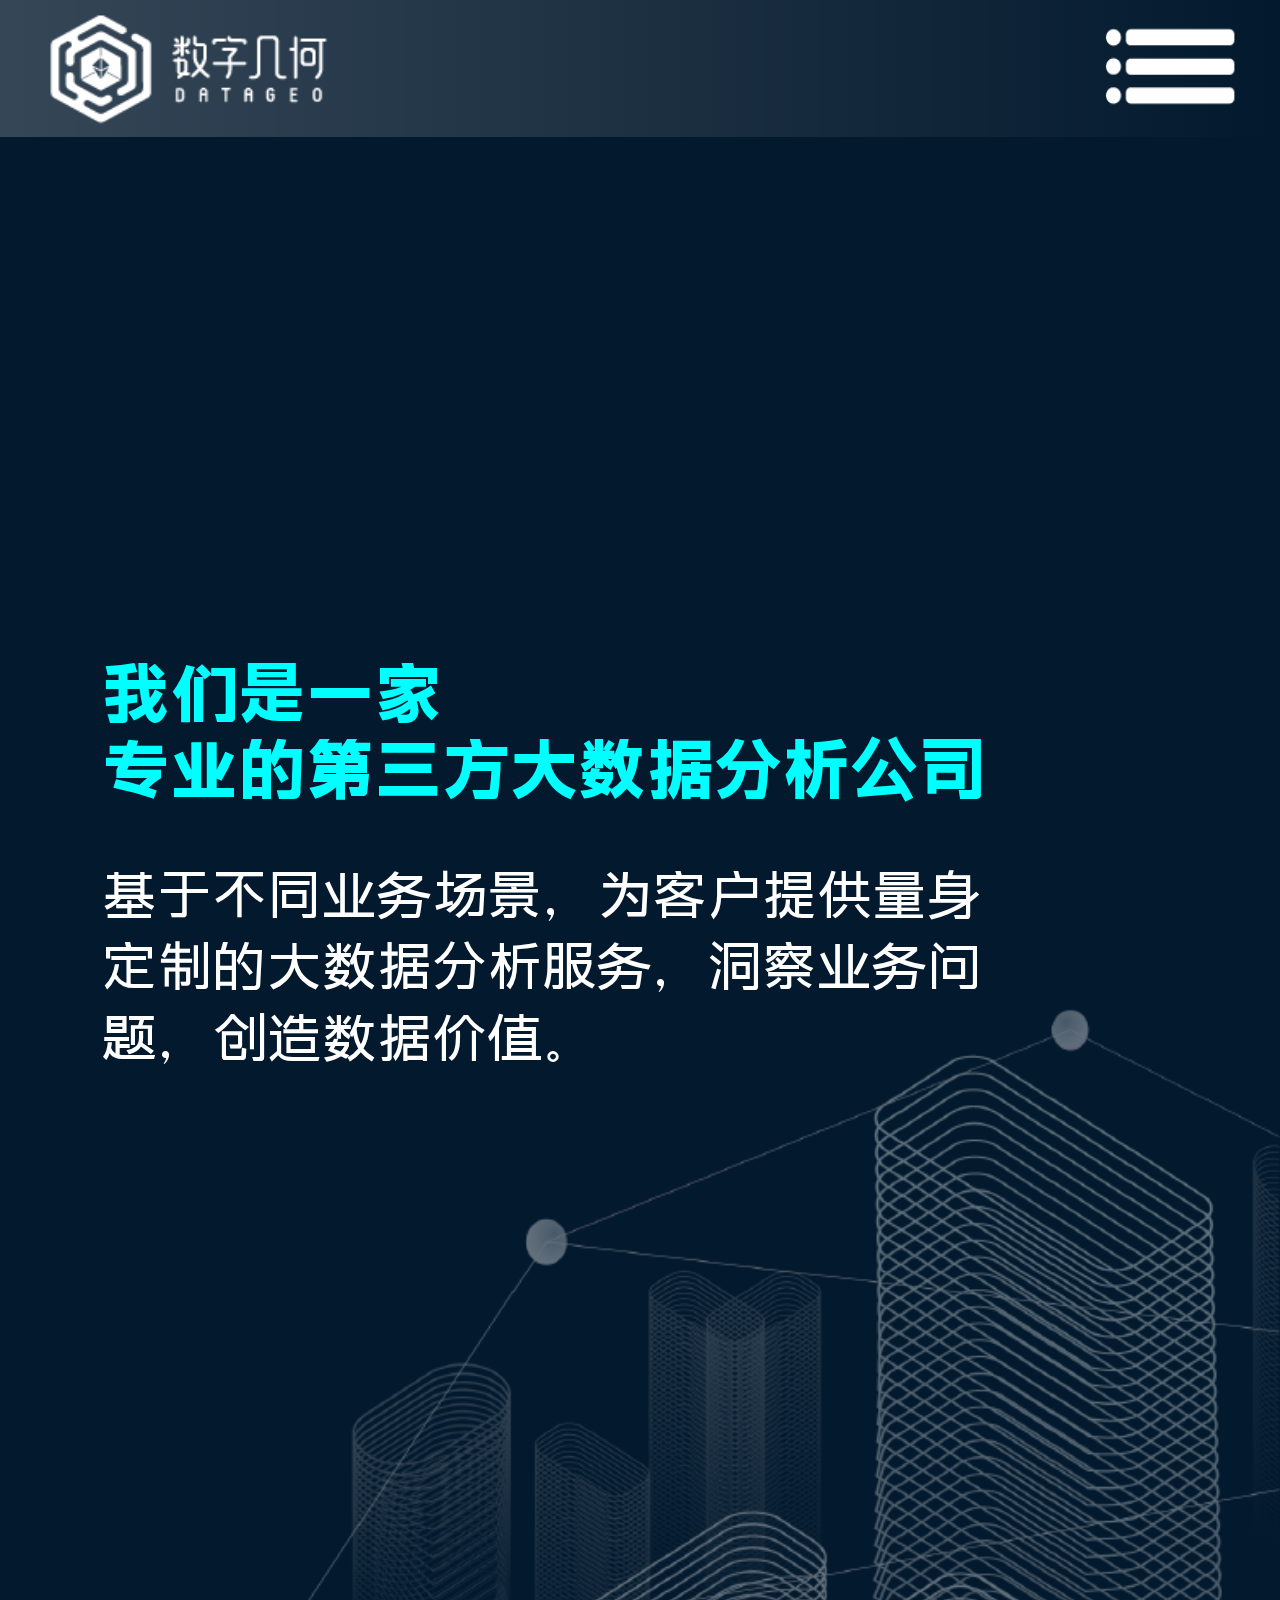
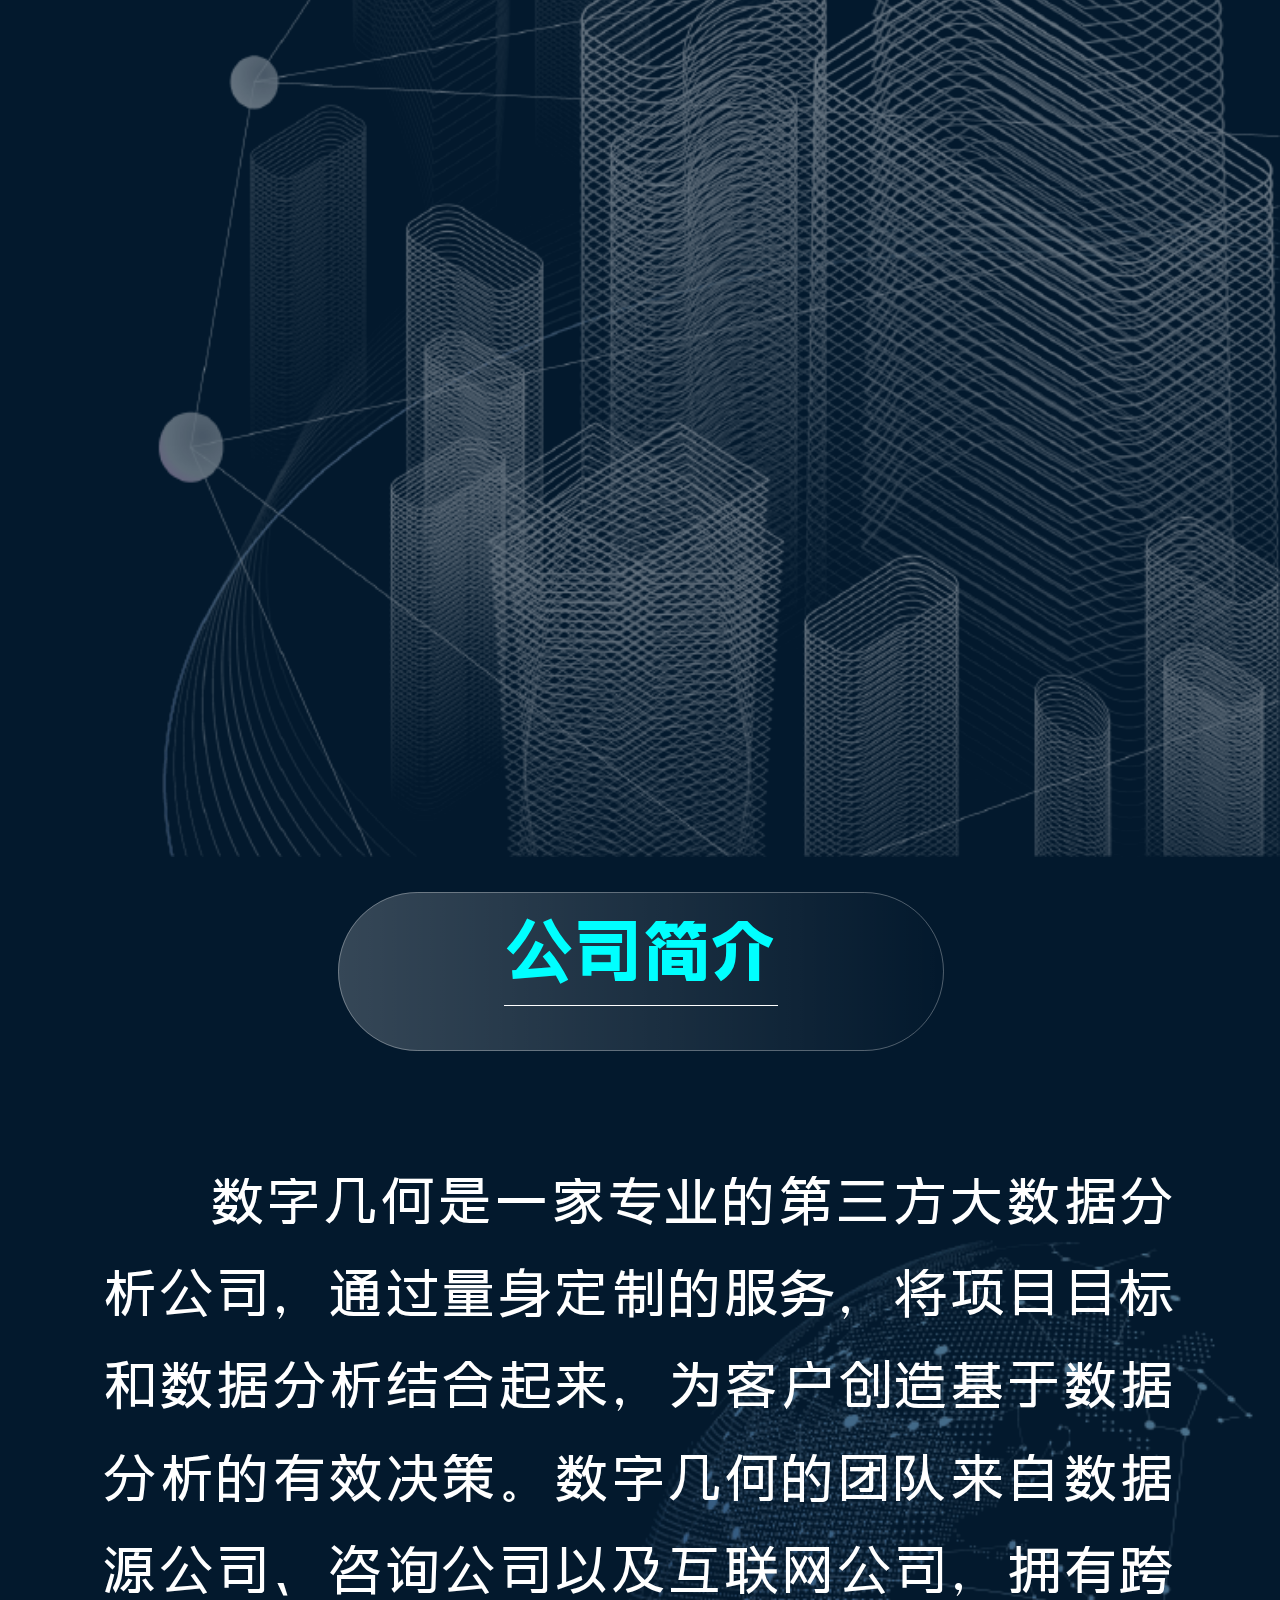
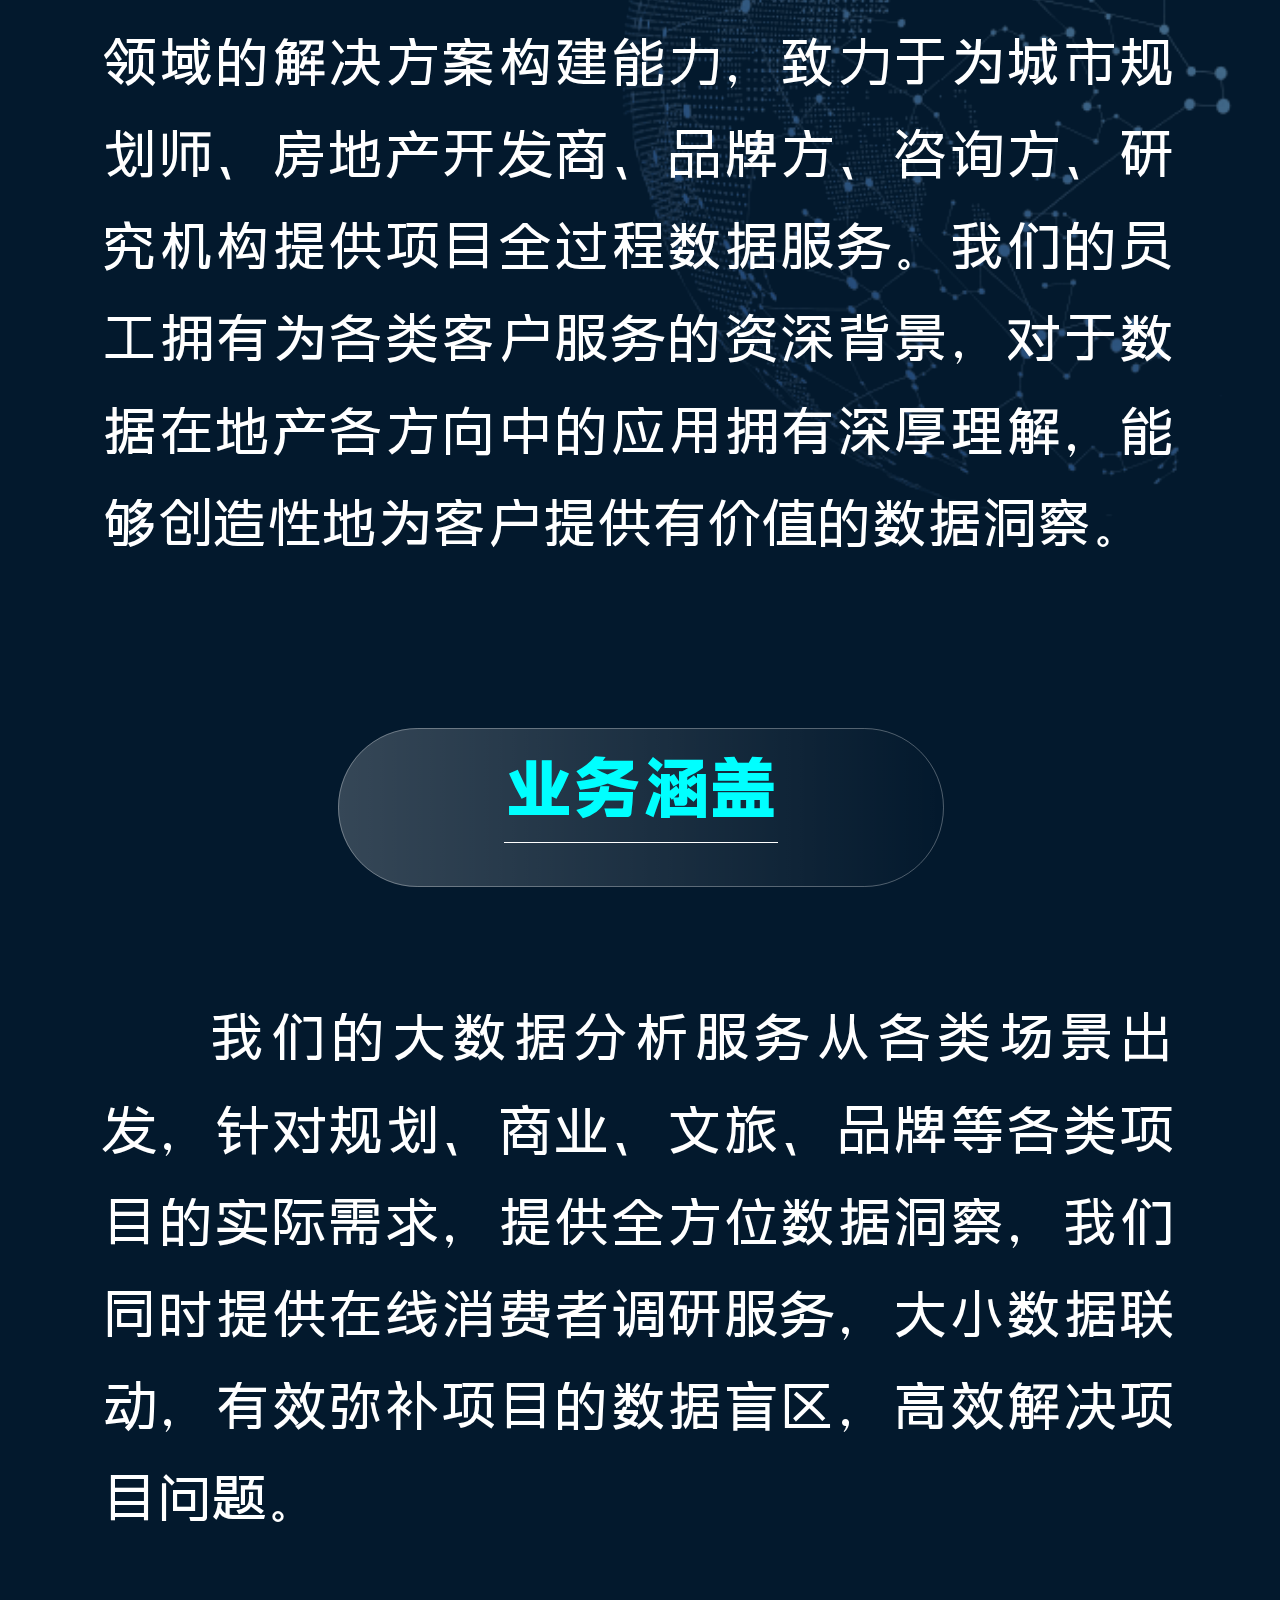
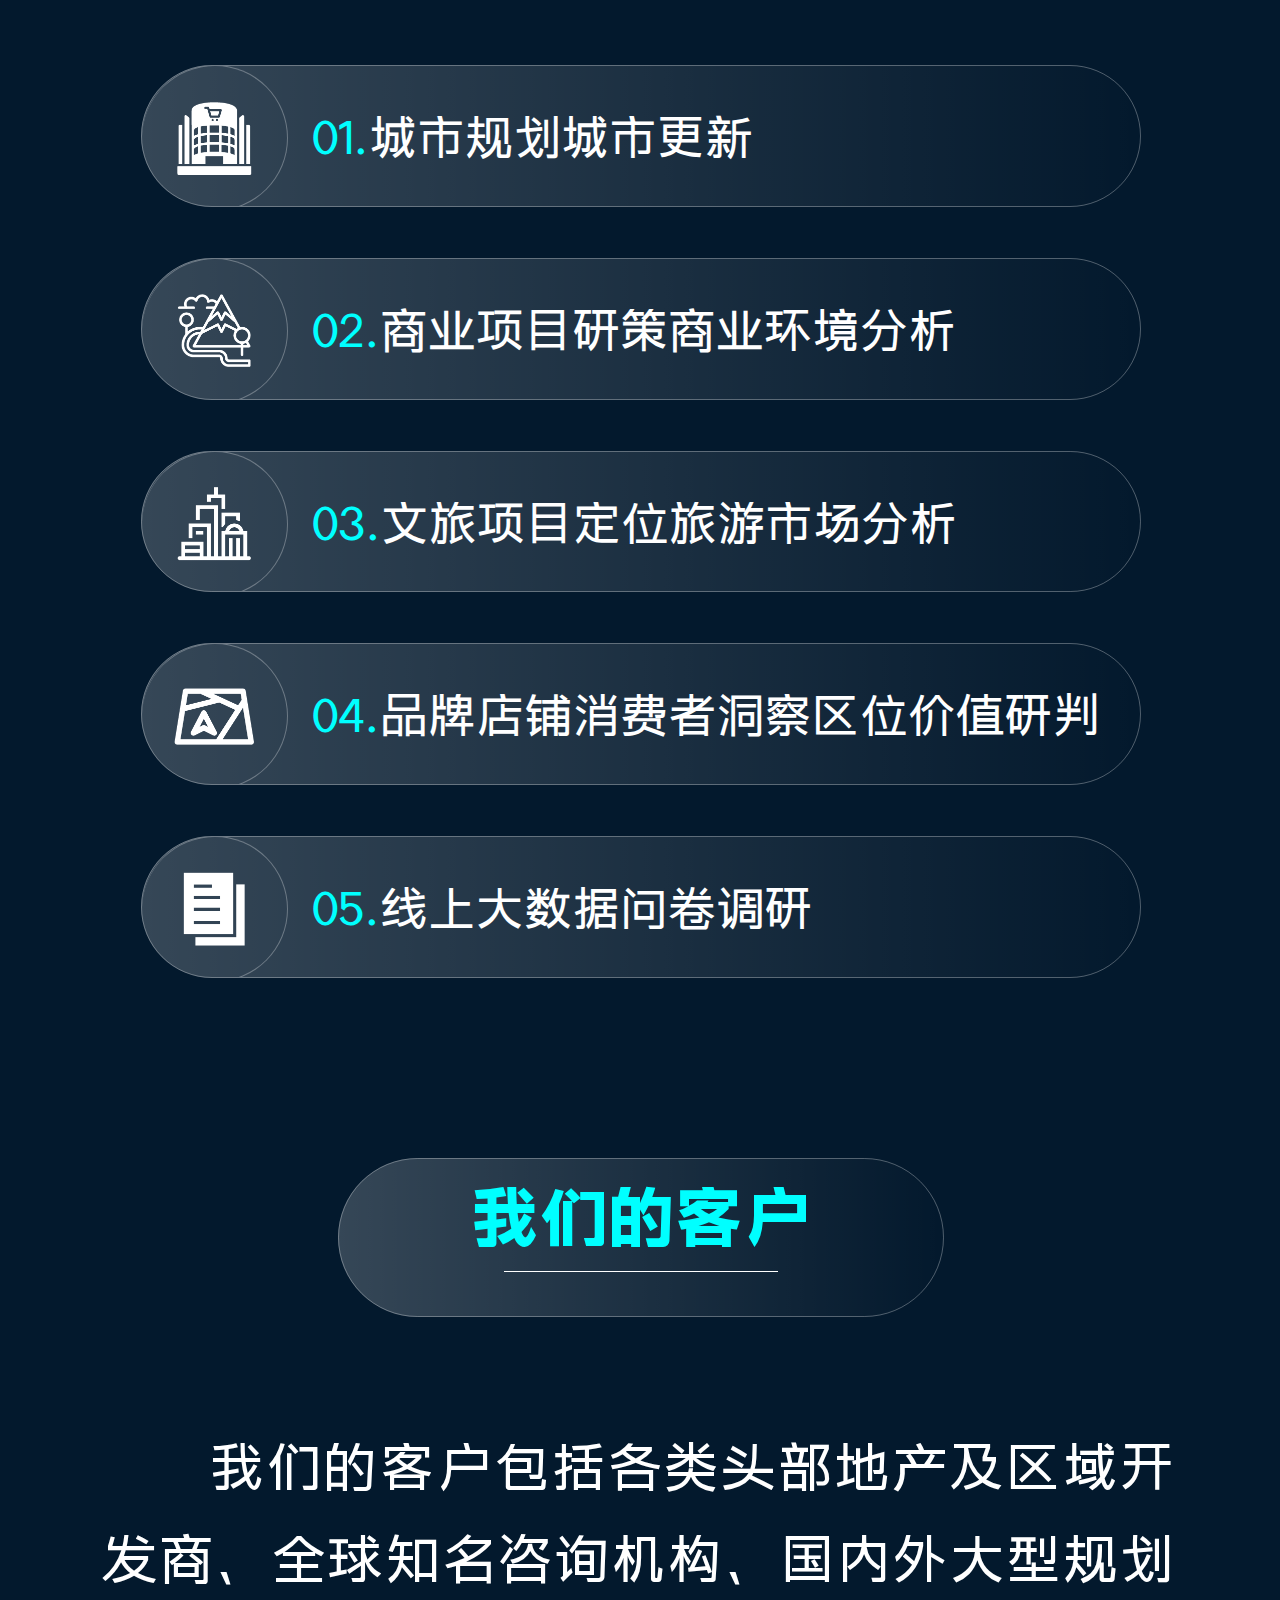
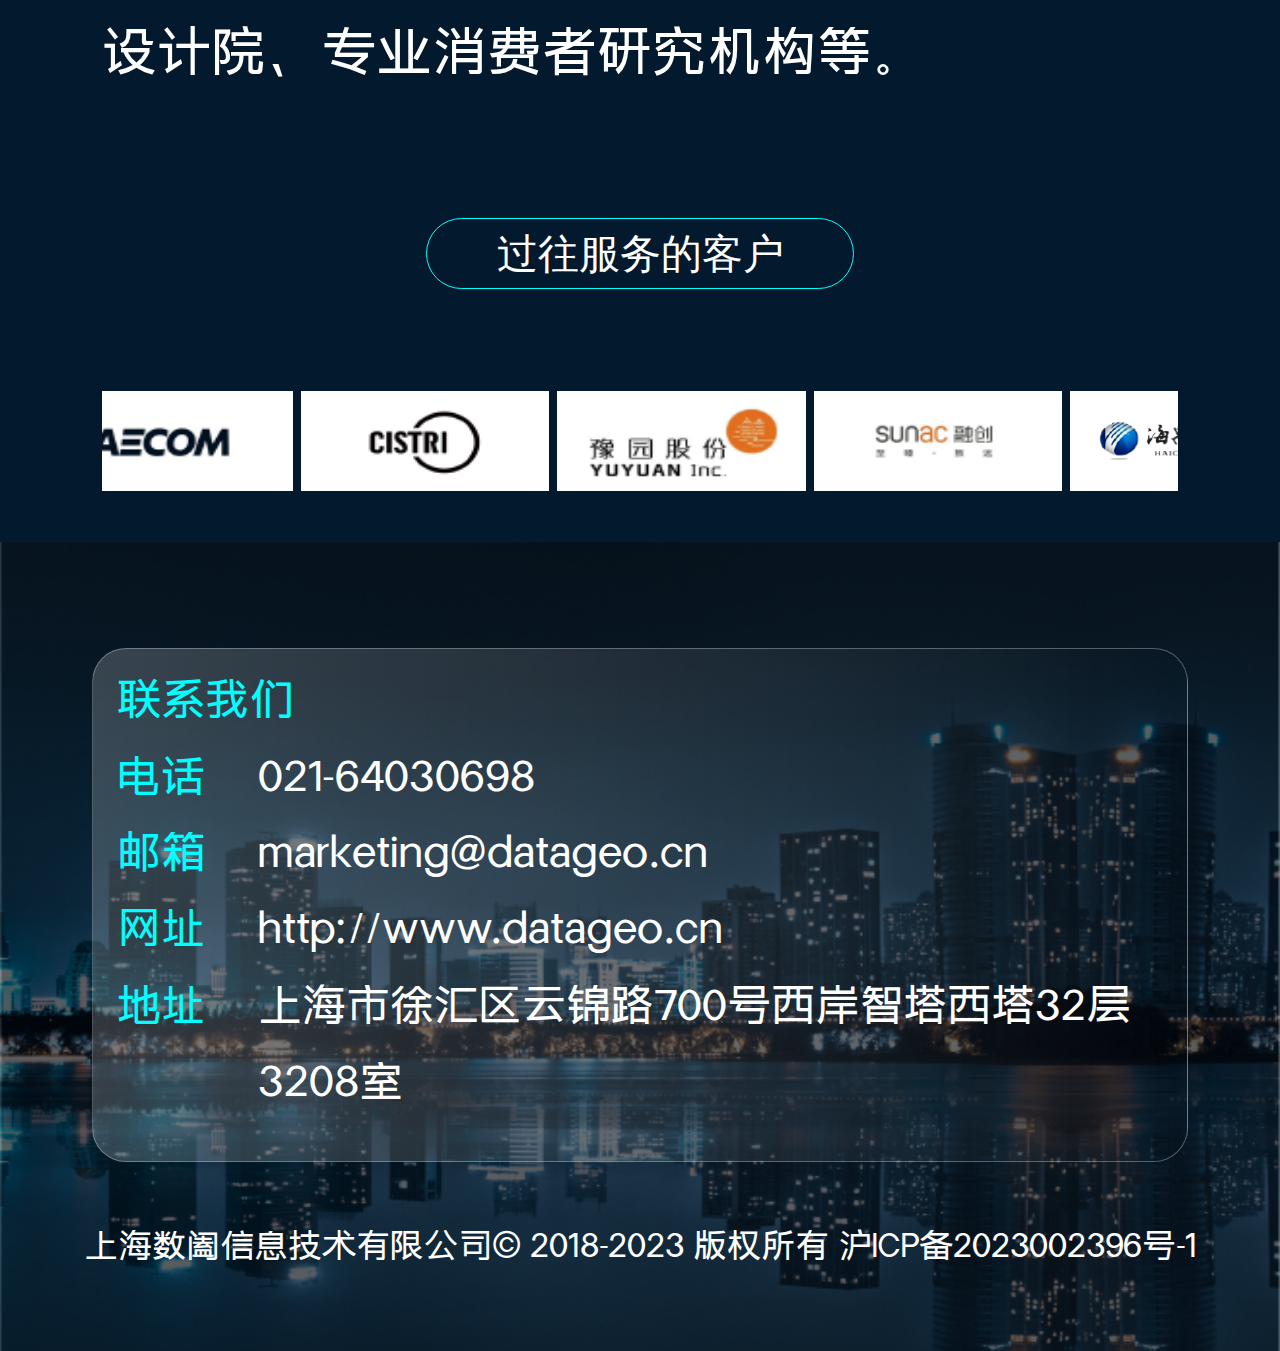
<file: index.html>
<!DOCTYPE html>
<html lang="en">
<head>
    <meta charset="UTF-8">
    <meta http-equiv="X-UA-Compatible" content="IE=edge">
    <meta name="viewport" content="width=device-width, initial-scale=1.0">
    <title>首页</title>
    <link rel="stylesheet" href="./css/pulic.css">
    <link rel="stylesheet" href="./css/index.css">
    <link rel="stylesheet" href="./css/swiper-bundle.min.css">
</head>
<body>
    <div class="content">
        <!-- header  -->
        <div class="headnav" id="header"></div>

        <!-- body  -->
        <div class="partone">
            <div class="partonetitle">我们是一家<br />
                专业的第三方大数据分析公司
            </div>
            <div class="partonedes">基于不同业务场景，为客户提供量身<br />定制的大数据分析服务，洞察业务问<br />题，创造数据价值。</div>
        </div>

        <div class="parttwo" style="    padding-bottom: 4vw;">
            <div class="ptpart" style="margin-bottom: 3vw;"> 
                <div class="indexone"><span class="ptspan">公司简介</span> </div>
                <p class="ptp ptpbg">数字几何是一家专业的第三方大数据分析公司，通过量身定制的服务，将项目目标和数据分析结合起来，为客户创造基于数据分析的有效决策。数字几何的团队来自数据源公司、咨询公司以及互联网公司，拥有跨领域的解决方案构建能力，致力于为城市规划师、房地产开发商、品牌方、咨询方、研究机构提供项目全过程数据服务。我们的员工拥有为各类客户服务的资深背景，对于数据在地产各方向中的应用拥有深厚理解，能够创造性地为客户提供有价值的数据洞察。</p> 
            </div>
            <div class="ptpart" style="margin-bottom: 14.066vw;">
                <div class="indexone"><span class="ptspan">业务涵盖</span> </div>
                <p class="ptp">我们的大数据分析服务从各类场景出发，针对规划、商业、文旅、品牌等各类项目的实际需求，提供全方位数据洞察，我们同时提供在线消费者调研服务，大小数据联动，有效弥补项目的数据盲区，高效解决项目问题。</p> 
                <ul>
                    <li class="ptpli"><div class="ptpbgcolor"><div class="circle ptplione"></div> <span class="dotblue">01.</span>城市规划城市更新</div></li>
                    <li class="ptpli"><div class="ptpbgcolor"><div class="circle ptplitwo"></div> <span class="dotblue">02.</span>商业项目研策商业环境分析</div></li>
                    <li class="ptpli"><div class="ptpbgcolor"><div class="circle ptplithree"></div> <span class="dotblue">03.</span>文旅项目定位旅游市场分析</div></li>
                    <li class="ptpli"><div class="ptpbgcolor"><div class="circle ptplifour"></div> <span class="dotblue">04.</span>品牌店铺消费者洞察区位价值研判</div></li>
                    <li class="ptpli"><div class="ptpbgcolor"><div class="circle ptplifive"></div> <span class="dotblue">05.</span>线上大数据问卷调研</div></li>
                </ul>
            </div>
            <div class="ptpart"> 
                <div class="indexone"><span class="ptspan">我们的客户</span> </div>
                <p class="ptp">我们的客户包括各类头部地产及区域开发商、全球知名咨询机构、国内外大型规划设计院、专业消费者研究机构等。</p> 
            </div>
            <div class="ptpart">
                <span class="ptspans">过往服务的客户</span>
                    <!-- Swiper -->
                    <div class="swiper-container" style="width: 84vw;margin: auto;overflow: hidden;">
                        <div class="swiper-wrapper"></div>
                        <!-- Add Pagination -->
                        <div class="swiper-pagination"></div>
                    </div>
            </div>
        </div>

        <!-- footer  -->
        <div class="footer" id="footer"></div>
    </div>
</body>
</html>
<script charset="UTF-8" src="./js/jquery-3.3.1.min.js"></script>
<script src="./js/common.js"></script>
<script src="./js/swiper-bundle.min.js"></script>
<!-- Initialize Swiper -->
<script>
    var swiper = new Swiper('.swiper-container', {
        pagination: '.swiper-pagination',
        slidesPerView: 4,
        paginationClickable: true,
        spaceBetween: 8, //间距为8px
            loop: true, //循环滚动
            // speed: 2500, //滚动速度2500
            freeMode: true,
            autoplay: { //匀速滚动
                delay: 1000, //间隔时间10秒
                stopOnLastSlide: false,
                disableOnInteraction: false, //触摸后仍然执行
                reverseDirection: true,//反向滑动
            }
    });
    </script>
</file>
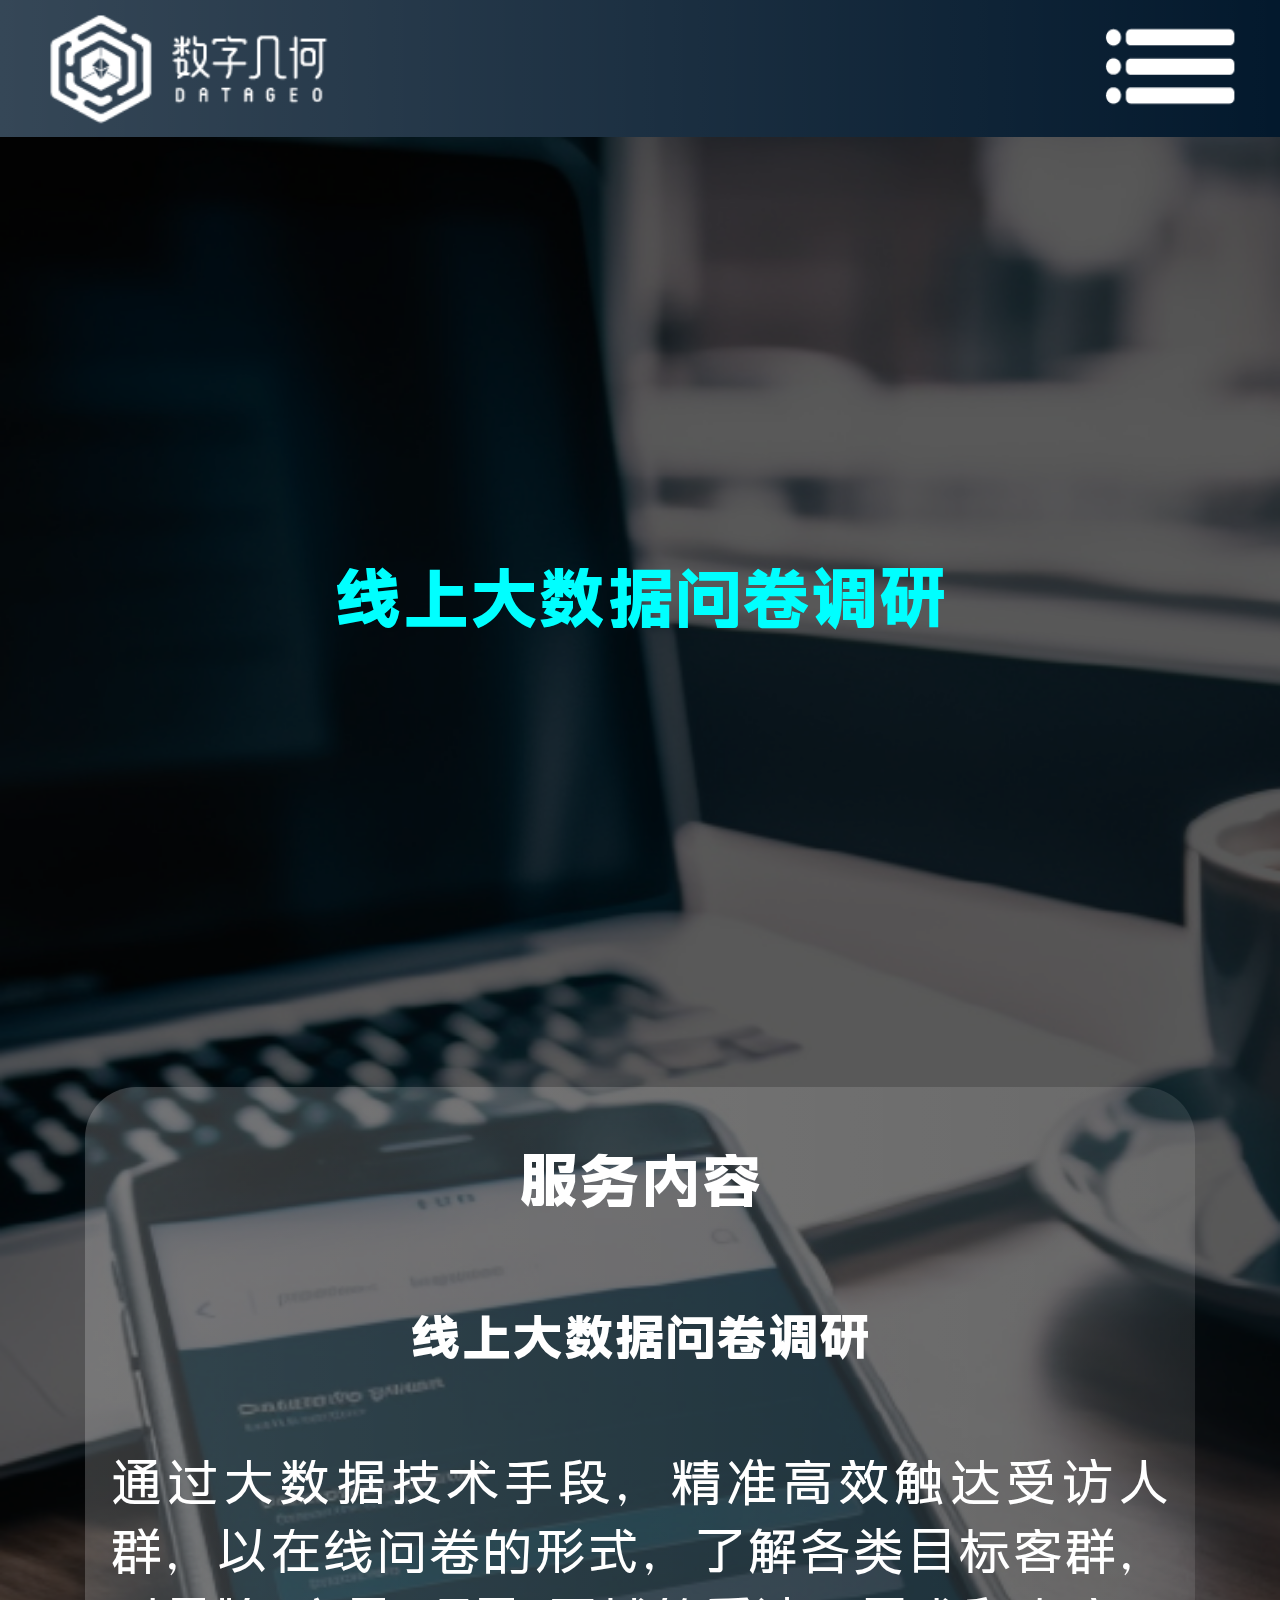
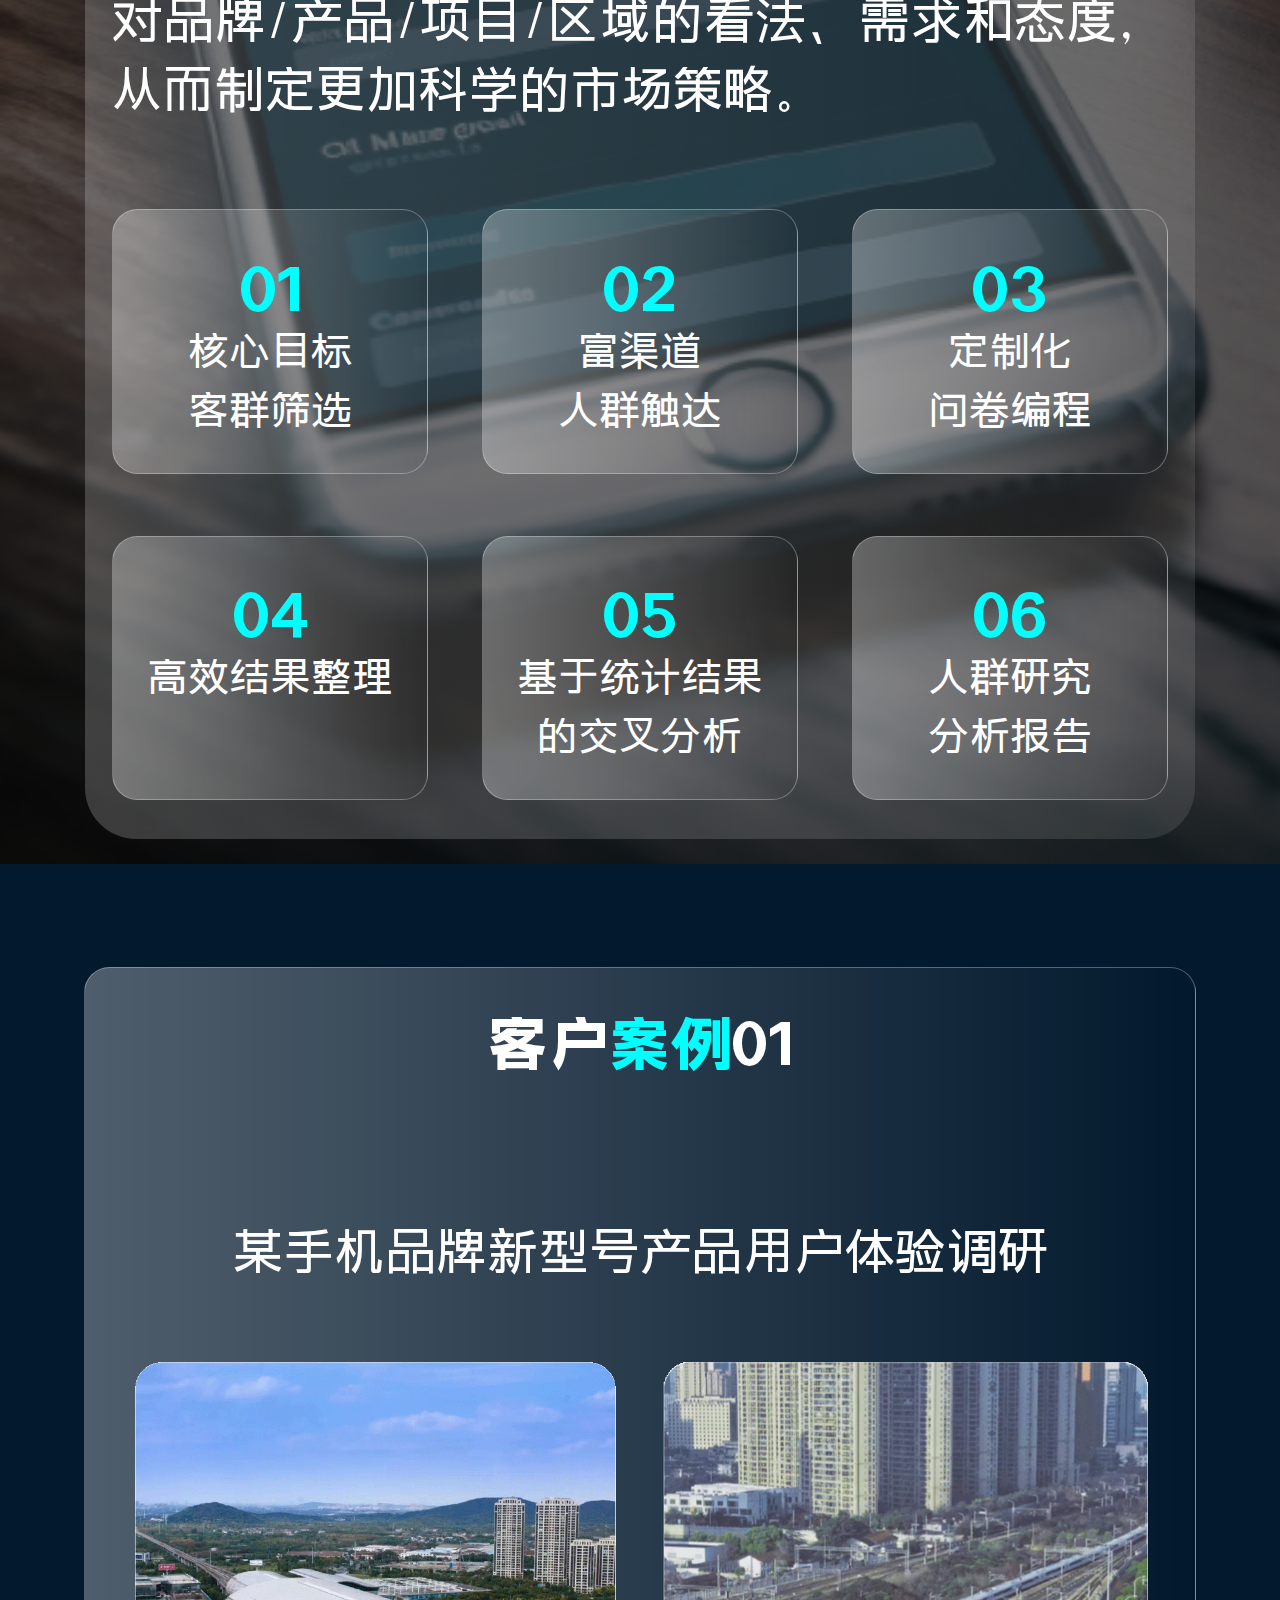
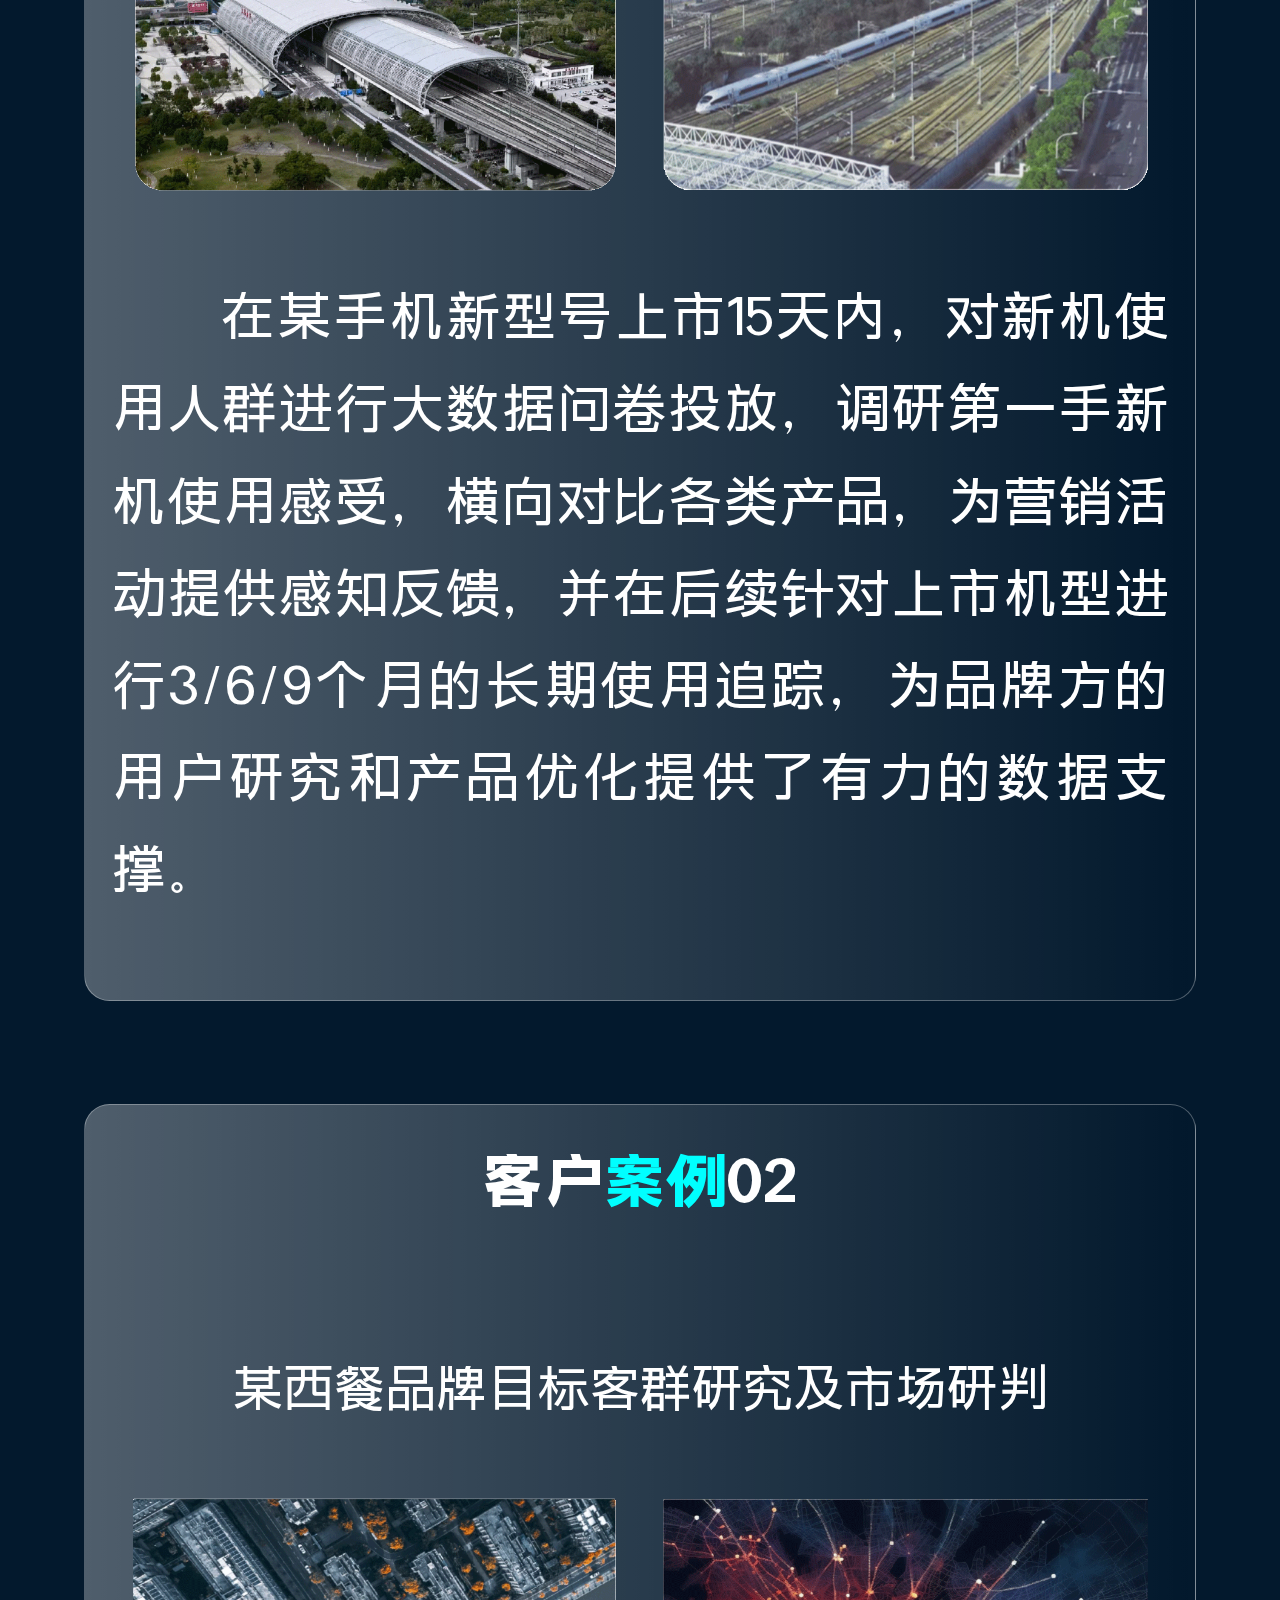
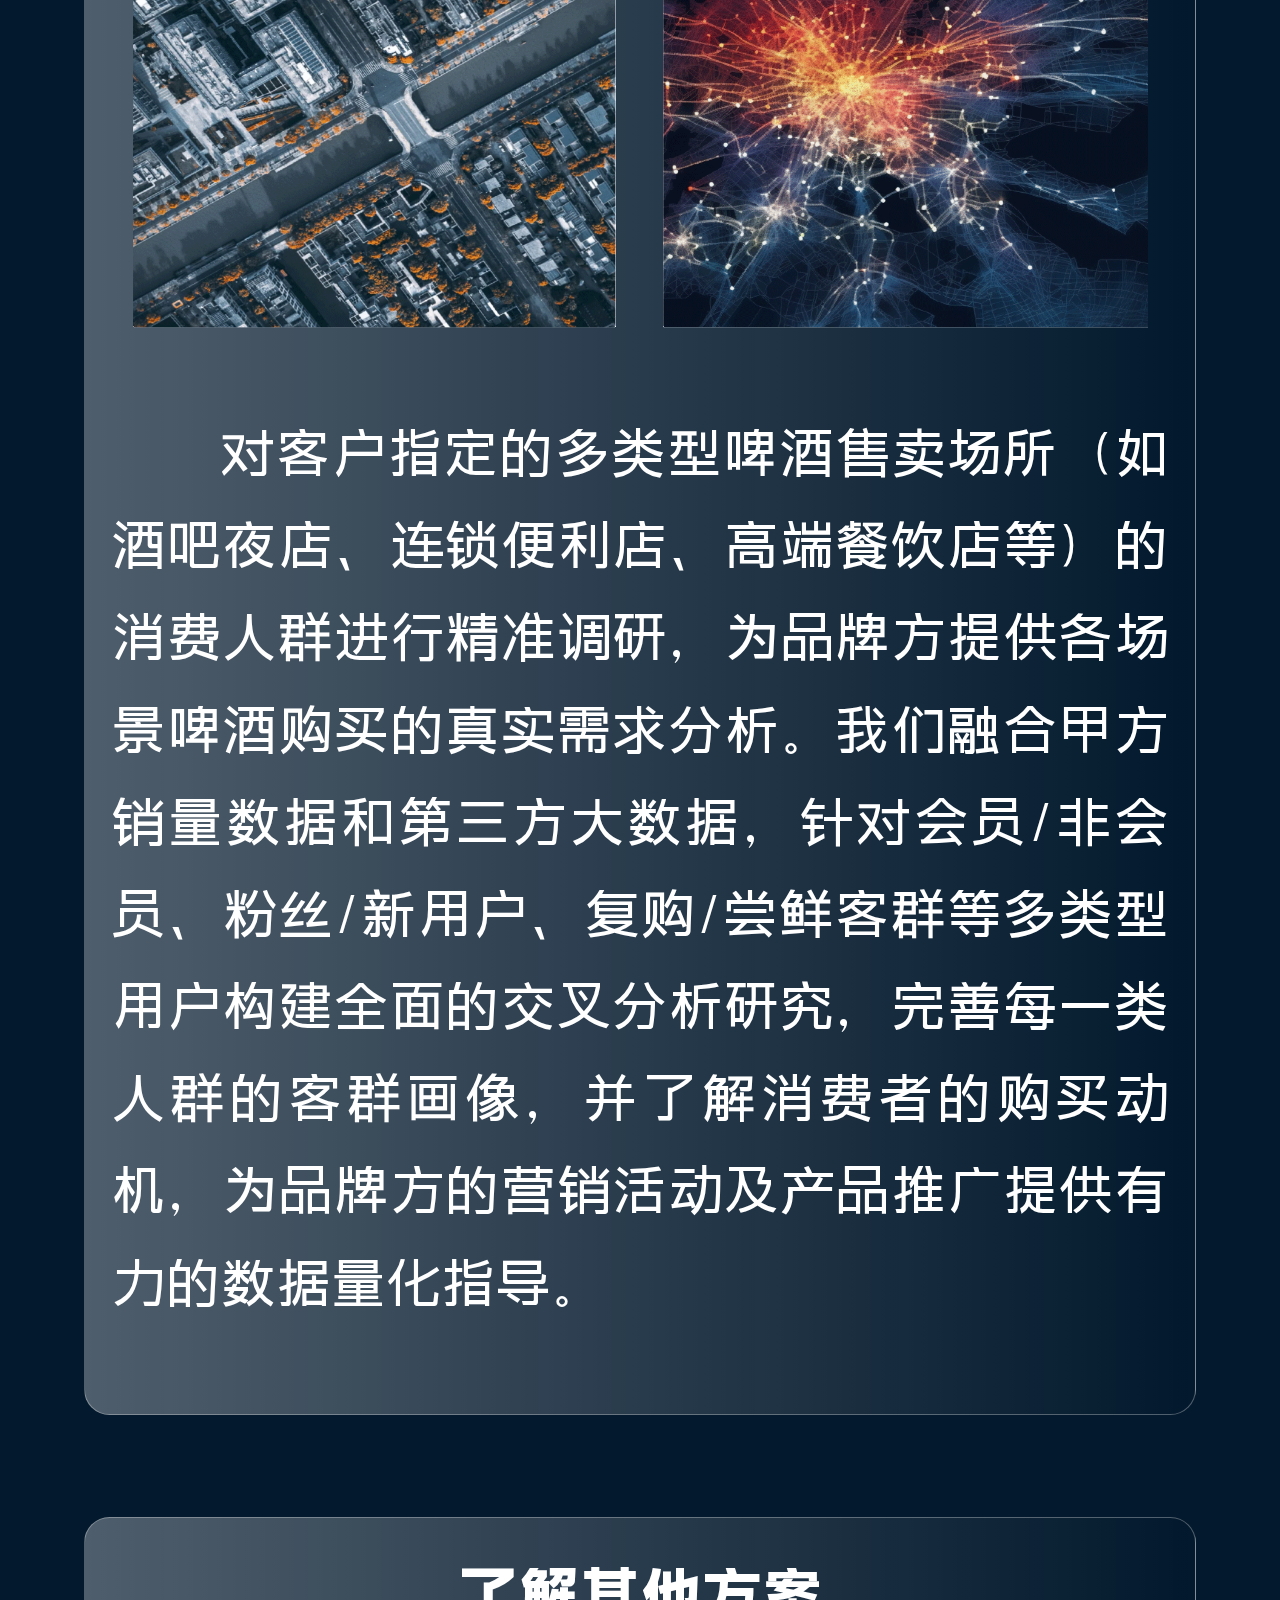
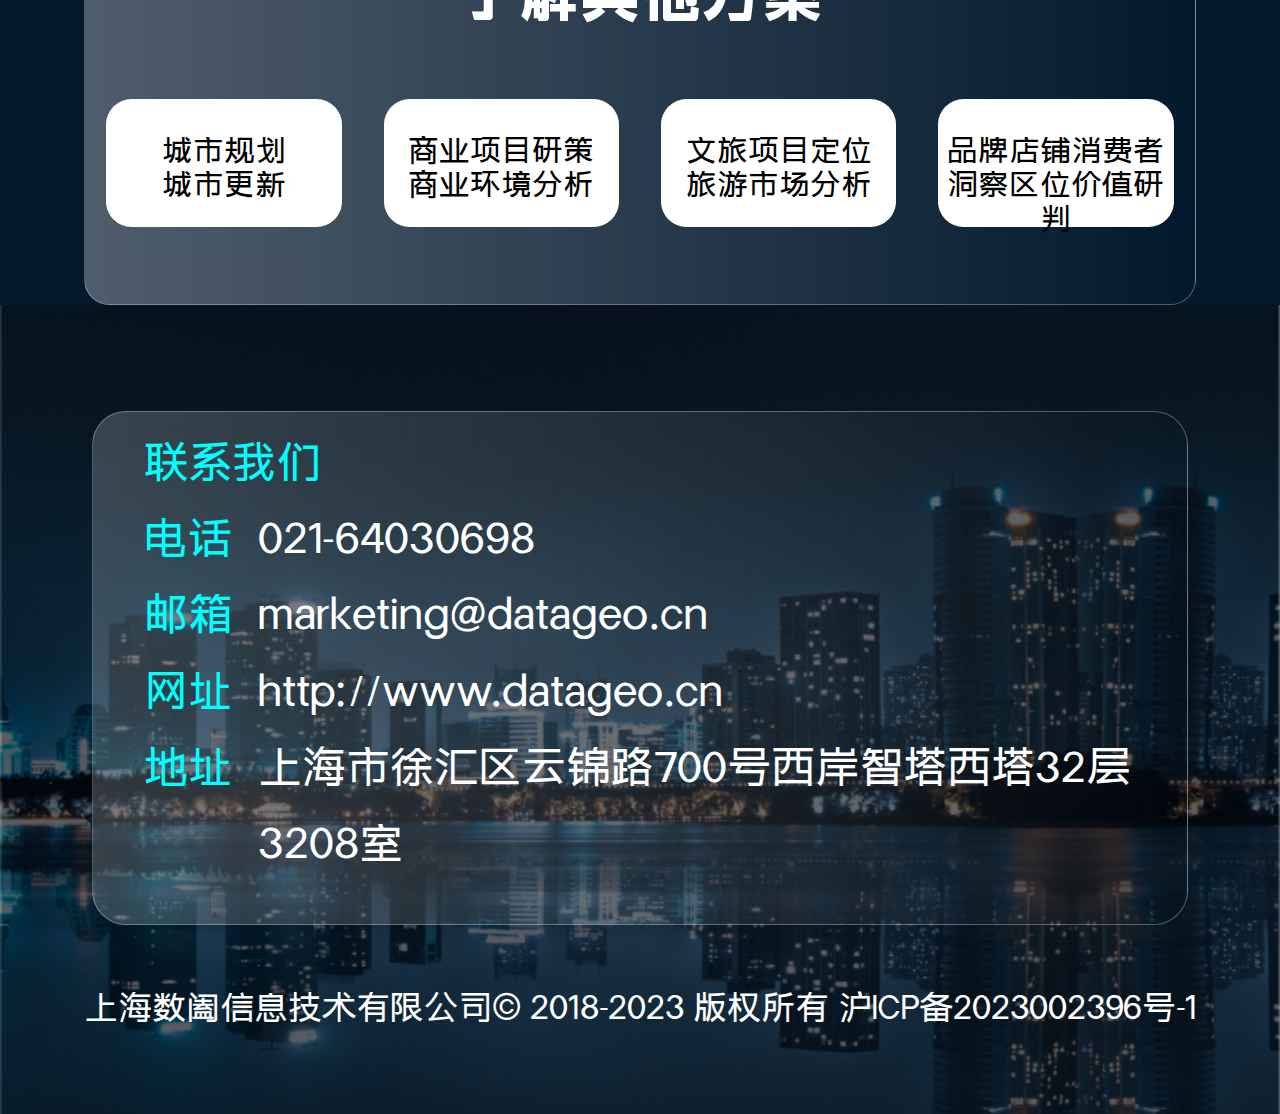
<file: ai.html>
<!DOCTYPE html>
<html lang="en">
<head>
    <meta charset="UTF-8">
    <meta http-equiv="X-UA-Compatible" content="IE=edge">
    <meta name="viewport" content="width=device-width, initial-scale=1.0">
    <title>线上大数据问卷调研</title>
    <link rel="stylesheet" href="./css/pulic.css">
    <link rel="stylesheet" href="./css/city.css">
</head>
<body>
    <div class="content">
        <!-- header  -->
        <div class="headnav" id="header"></div>

        <!-- body  -->
        <div class="partone aibg">
            <div class="smegma">
                <h1 class="citytitle"> <span class="bluecolor">线上大数据问卷调研</span></h1> 
                <div class="trancolor">
                    <h1>服务内容</h1>
                    <h2>线上大数据问卷调研</h2>
                    <span class="desc">通过大数据技术手段，精准高效触达受访人群，以在线问卷的形式，了解各类目标客群，对品牌/产品/项目/区域的看法、需求和态度，从而制定更加科学的市场策略。</span>
                    <div style=" padding-bottom: 3vw;">
                        <ul style="display: flex; justify-content: space-around;">
                            <li class="circleli">
                                <p class="bluecolor circlep">01</p>
                                <span class="circlespan">核心目标<br/>客群筛选</span>
                            </li>
                            <li class="circleli">
                                <p class="bluecolor circlep">02</p>
                                <span class="circlespan">富渠道<br/>人群触达</span>
                            </li>
                            <li class="circleli">
                                <p class="bluecolor circlep">03</p>
                                <span class="circlespan">定制化<br/>问卷编程</span>
                            </li>
                        </ul>
                        <ul style="display: flex; justify-content: space-around;margin-top: 4.8vw;">
                            <li class="circleli">
                                <p class="bluecolor circlep">04</p>
                                <span class="circlespan">高效结果整理</span>
                            </li>
                            <li class="circleli">
                                <p class="bluecolor circlep">05</p>
                                <span class="circlespan">基于统计结果<br/>的交叉分析</span>
                            </li>
                            <li class="circleli">
                                <p class="bluecolor circlep">06</p>
                                <span class="circlespan">人群研究<br/>分析报告</span>
                            </li>
                        </ul>
                    </div>
                </div>
            </div>
        </div>

        <div class="parttwo">
            <div class="ptpart01">
                <h1>客户<span class="bluecolor">案例</span>01</h1>
                <span class="desc" style="text-align: center;">某手机品牌新型号产品用户体验调研</span>
                <ul style="display: flex; justify-content: space-evenly;">
                    <li class="ptli"><img class="mlogo" src="./img/city/citylogo1.png" alt="" srcset=""></li>
                    <li class="ptli"><img class="mlogo" src="./img/city/citylogo2.png" alt="" srcset=""></li>
                </ul>
                <span class="desc ptspanone">在某手机新型号上市15天内，对新机使用人群进行大数据问卷投放，调研第一手新机使用感受，横向对比各类产品，为营销活动提供感知反馈，并在后续针对上市机型进行3/6/9个月的长期使用追踪，为品牌方的用户研究和产品优化提供了有力的数据支撑。</span>
            </div>
            <div class="ptpart02">
                <h1>客户<span class="bluecolor">案例</span>02</h1>
                <span class="desc" style="text-align: center;">某西餐品牌目标客群研究及市场研判</span>
                <ul style="display: flex; justify-content: space-evenly;">
                    <li class="ptli"><img class="mlogo" src="./img/city/citylogo3.png" alt="" srcset=""></li>
                    <li class="ptli"><img class="mlogo" src="./img/city/citylogo4.png" alt="" srcset=""></li>
                </ul>
                <span class="desc ptspanone">对客户指定的多类型啤酒售卖场所（如酒吧夜店、连锁便利店、高端餐饮店等）的消费人群进行精准调研，为品牌方提供各场景啤酒购买的真实需求分析。我们融合甲方销量数据和第三方大数据，针对会员/非会员、粉丝/新用户、复购/尝鲜客群等多类型用户构建全面的交叉分析研究，完善每一类人群的客群画像，并了解消费者的购买动机，为品牌方的营销活动及产品推广提供有力的数据量化指导。                </span>
            </div>
            <div class="ptpart03">
                <h1>了解其他方案</h1>
                <ul style="display: flex;justify-content: space-around;">
                    <li class="pthreeli"> <span style="display: block;padding-top: 2.6vw;">城市规划<br/>城市更新</span> </li>
                    <li class="pthreeli"> <span style="display: block;padding-top: 2.6vw;">商业项目研策<br/>商业环境分析</span> </li>
                    <li class="pthreeli"> <span style="display: block;padding-top: 2.6vw;">文旅项目定位<br/>旅游市场分析</span> </li>
                    <li class="pthreeli"> <span style="display: block;padding-top: 2.6vw;">品牌店铺消费者<br/>洞察区位价值研判</span> </li>
                </ul>
            </div>
        </div>

        <!-- footer  -->
        <div class="footer" id="footer"></div>
    </div>
</body>
</html>
<script charset="UTF-8" src="./js/jquery-3.3.1.min.js"></script>
<script src="./js/common.js"></script>
</file>
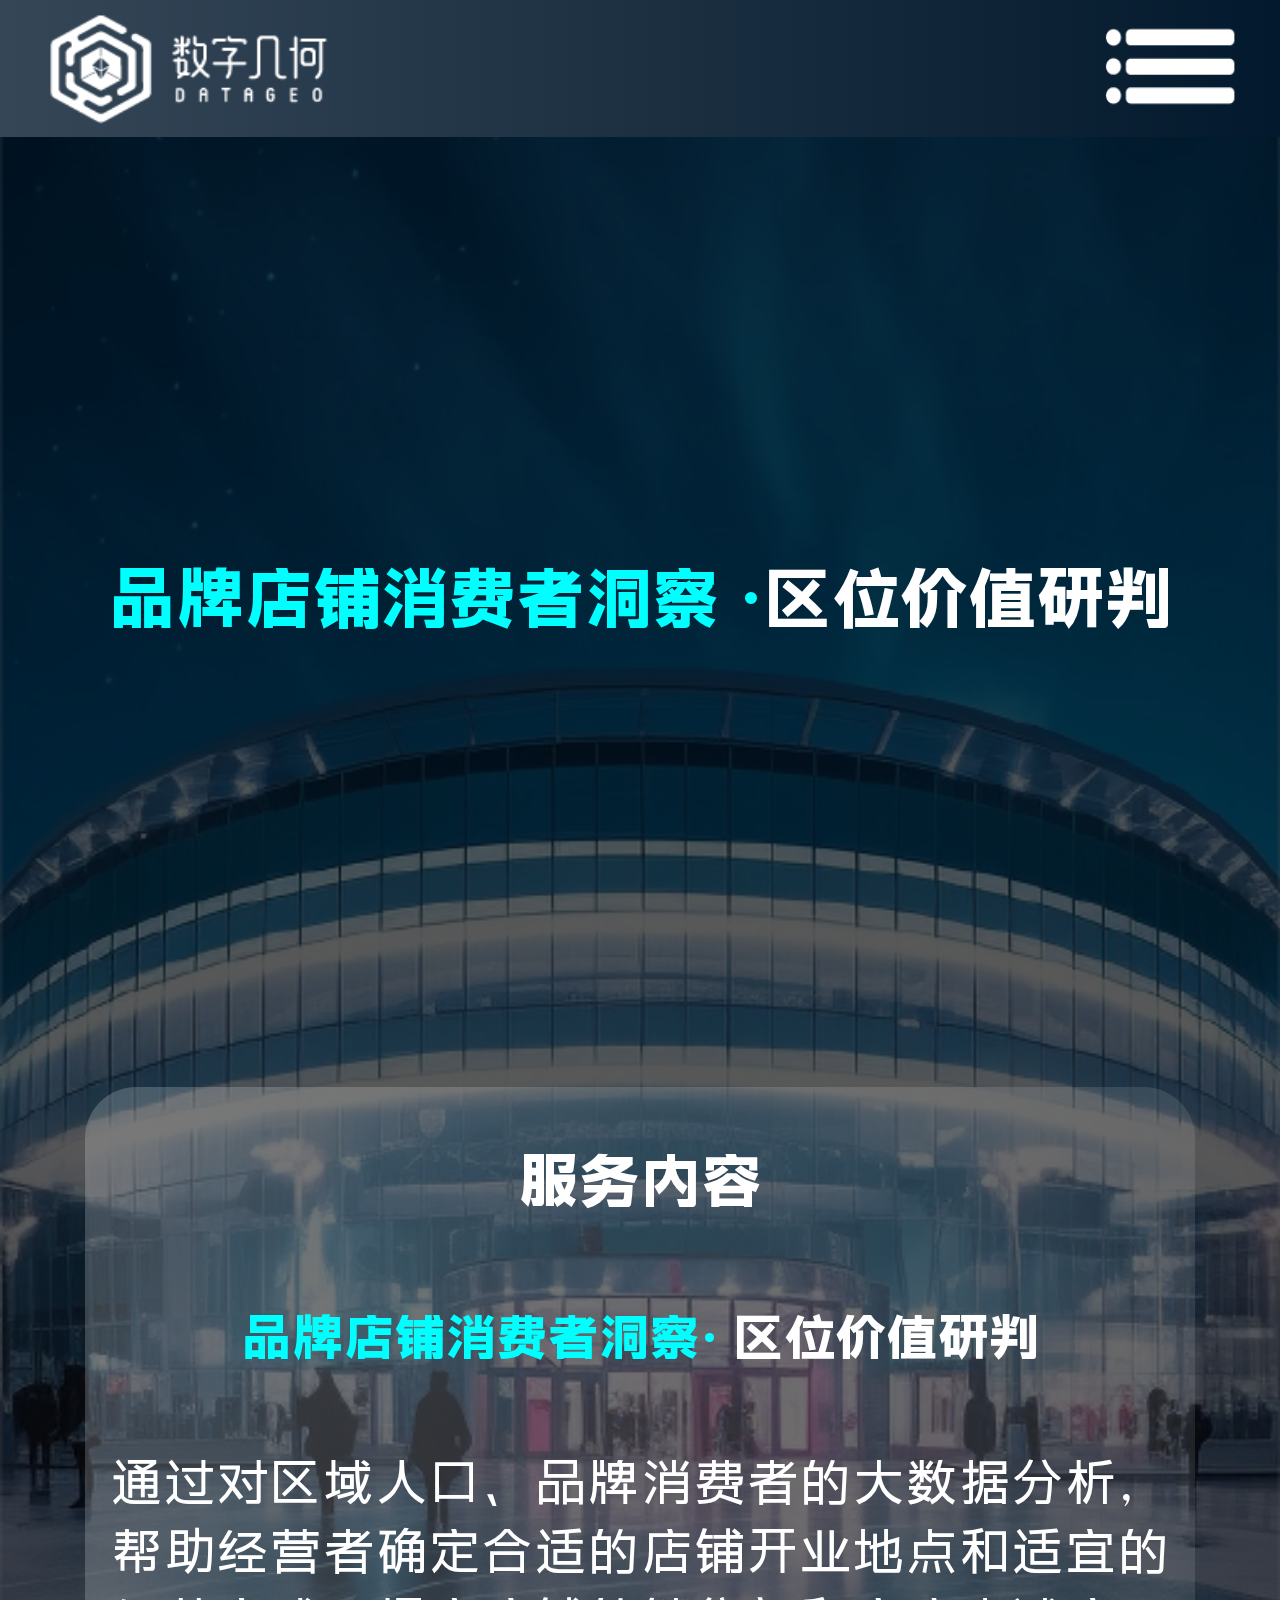
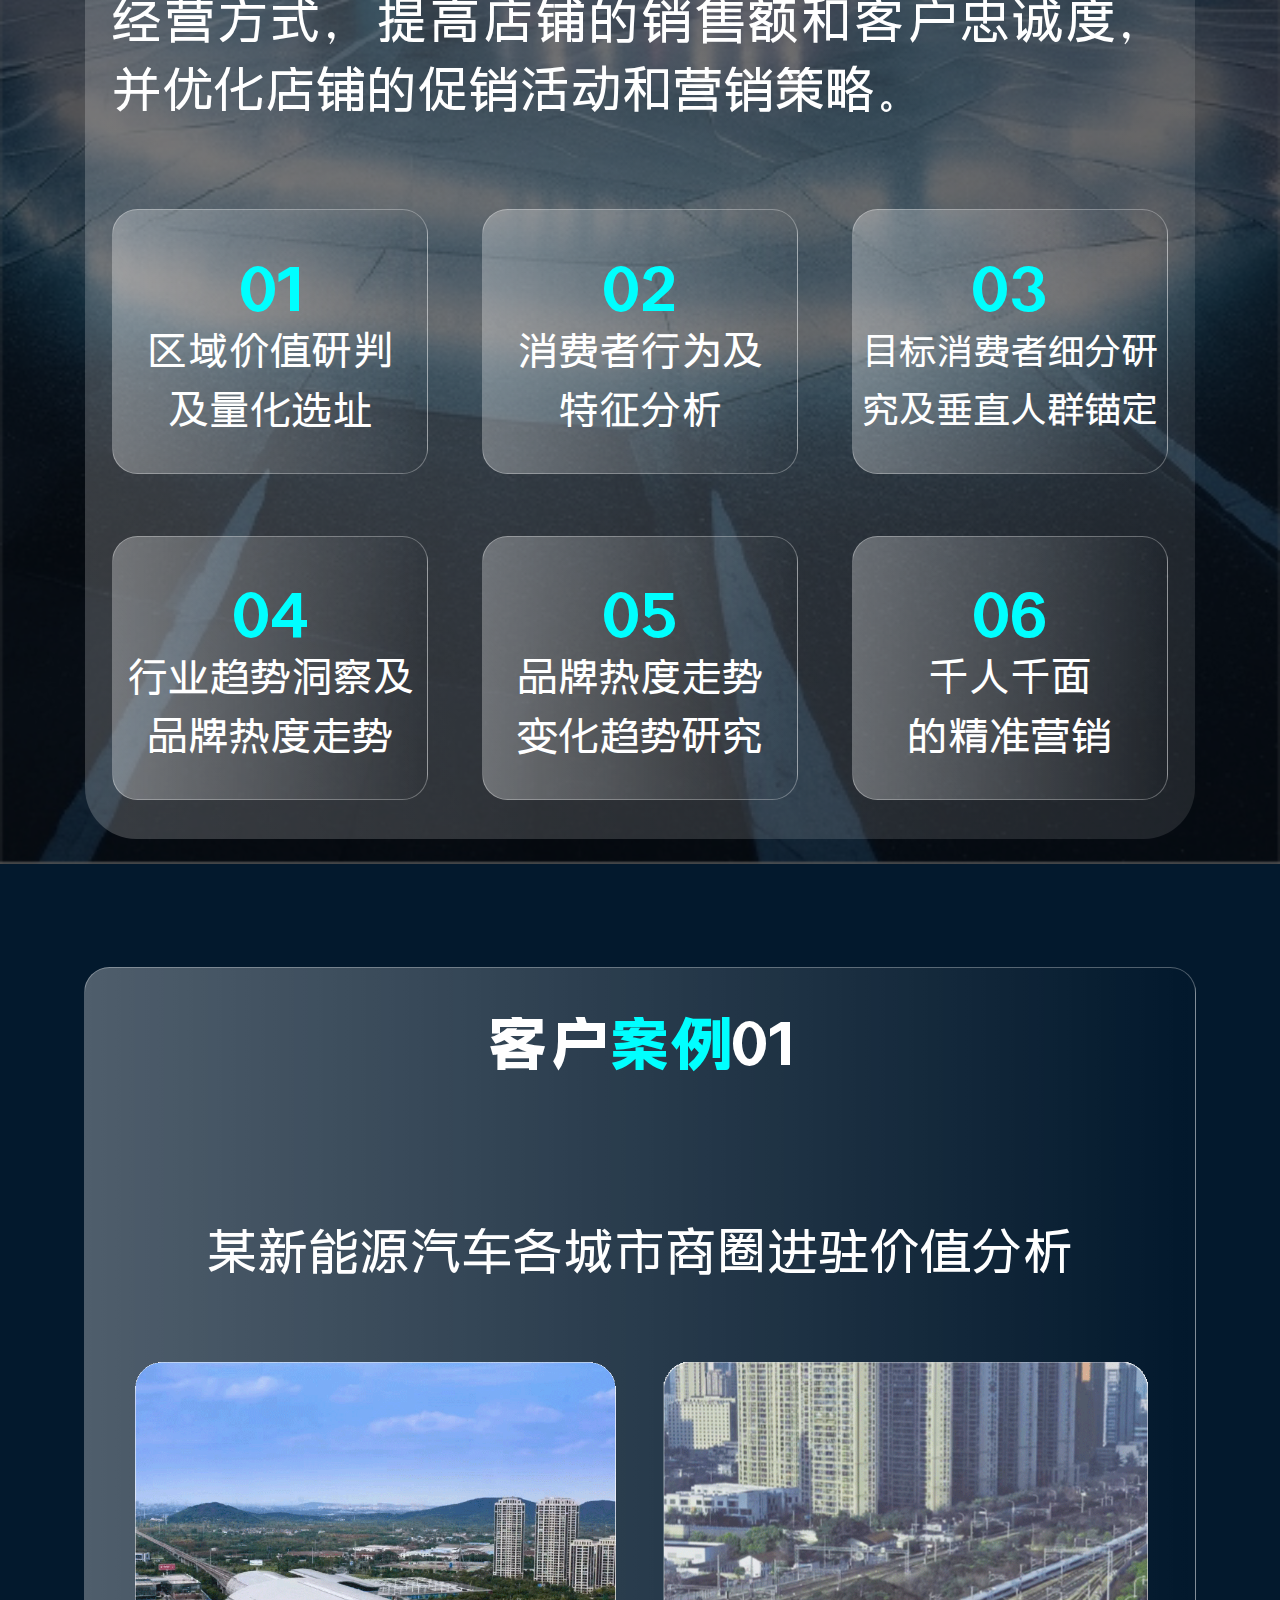
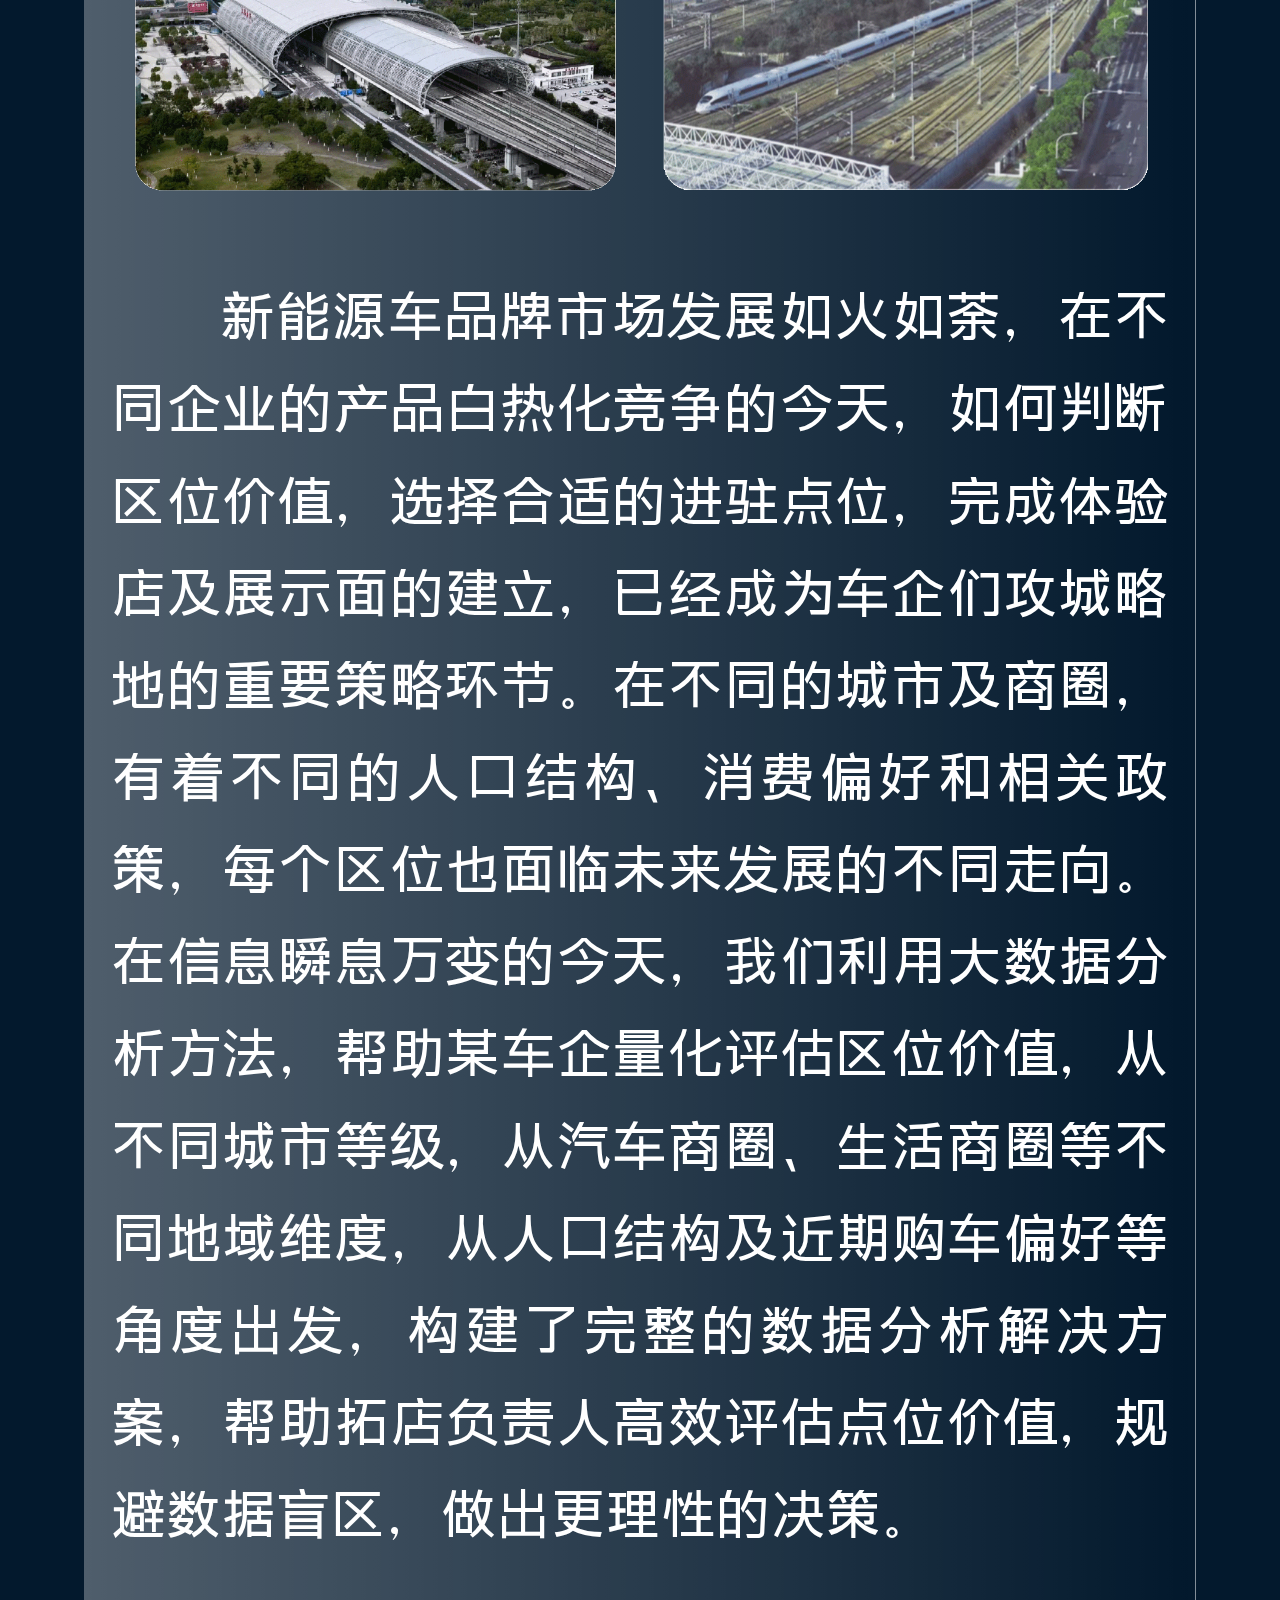
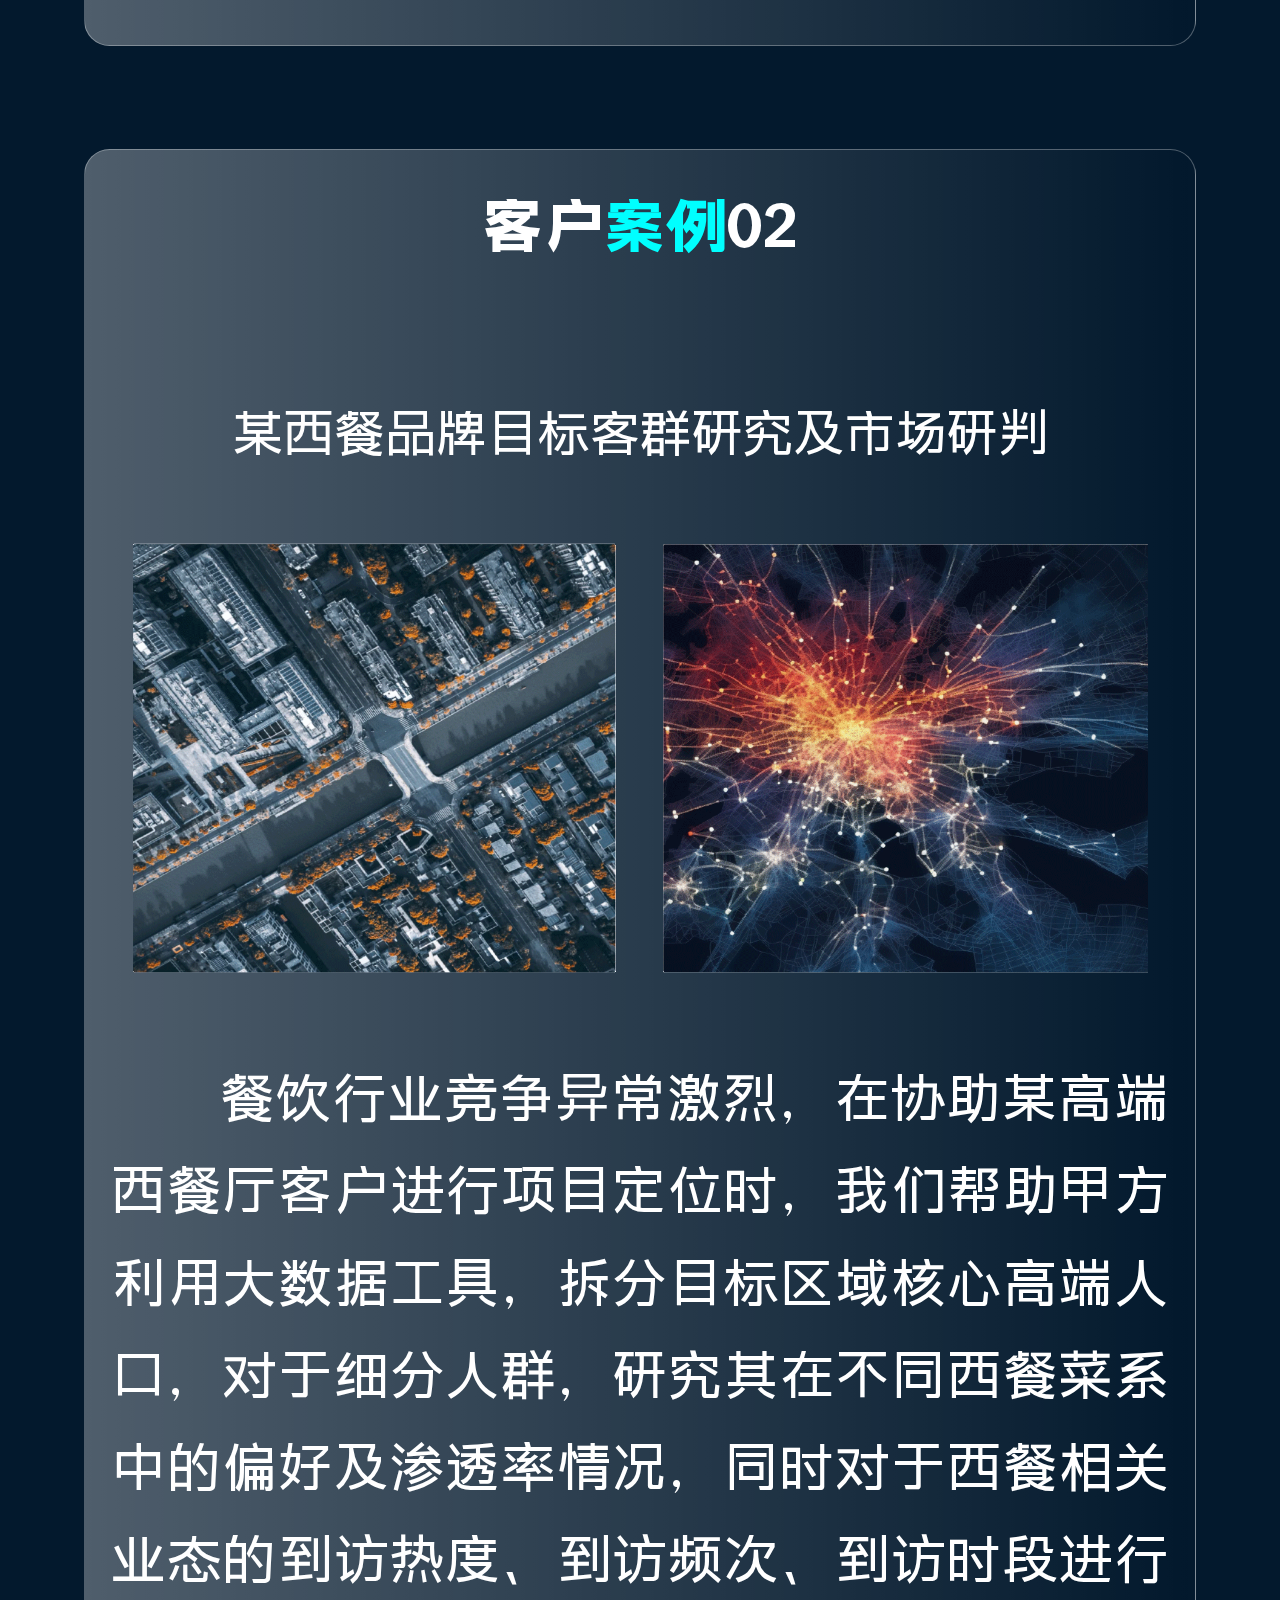
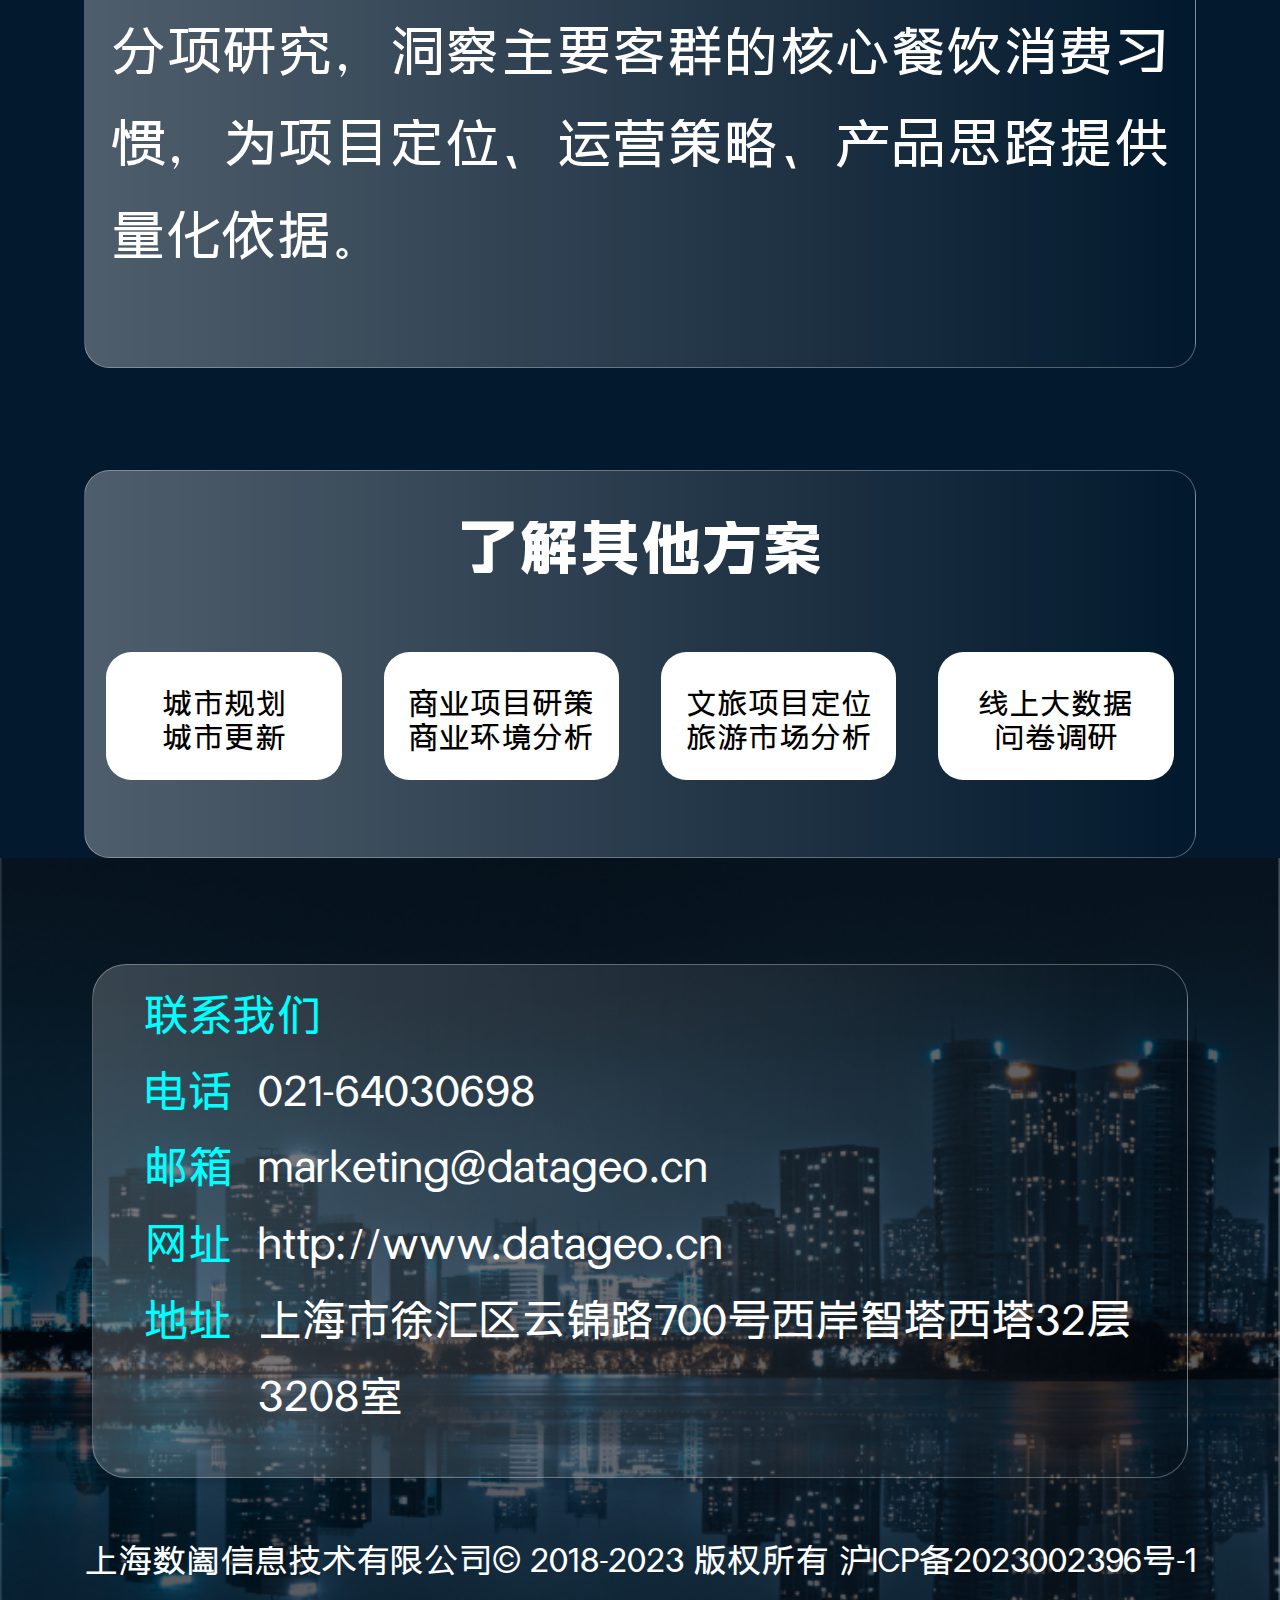
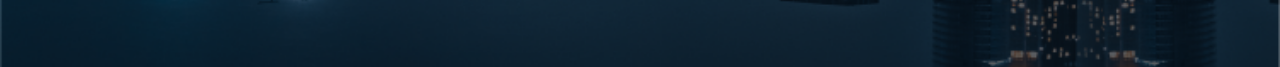
<file: brand.html>
<!DOCTYPE html>
<html lang="en">
<head>
    <meta charset="UTF-8">
    <meta http-equiv="X-UA-Compatible" content="IE=edge">
    <meta name="viewport" content="width=device-width, initial-scale=1.0">
    <title>品牌店铺消费者洞察</title>
    <link rel="stylesheet" href="./css/pulic.css">
    <link rel="stylesheet" href="./css/city.css">
</head>
<body>
    <div class="content">
        <!-- header  -->
        <div class="headnav" id="header"></div>

        <!-- body  -->
        <div class="partone brandbg">
            <div class="smegma">
                <h1 class="citytitle"> <span class="bluecolor">品牌店铺消费者洞察 ·</span> 区位价值研判</h1> 
                <div class="trancolor">
                    <h1>服务内容</h1>
                    <h2> <span class="bluecolor">品牌店铺消费者洞察·</span> 区位价值研判</h2>
                    <span class="desc">通过对区域人口、品牌消费者的大数据分析，帮助经营者确定合适的店铺开业地点和适宜的经营方式，提高店铺的销售额和客户忠诚度，并优化店铺的促销活动和营销策略。</span>
                    <div style=" padding-bottom: 3vw;">
                        <ul style="display: flex; justify-content: space-around;">
                            <li class="circleli">
                                <p class="bluecolor circlep">01</p>
                                <span class="circlespan">区域价值研判<br/>及量化选址</span>
                            </li>
                            <li class="circleli">
                                <p class="bluecolor circlep">02</p>
                                <span class="circlespan">消费者行为及<br/>特征分析</span>
                            </li>
                            <li class="circleli">
                                <p class="bluecolor circlep">03</p>
                                <span class="circlespan" style="font-size:2.9vw;">目标消费者细分研<br/>究及垂直人群锚定</span>
                            </li>
                        </ul>
                        <ul style="display: flex; justify-content: space-around;margin-top: 4.8vw;">
                            <li class="circleli">
                                <p class="bluecolor circlep">04</p>
                                <span class="circlespan">行业趋势洞察及<br/>品牌热度走势</span>
                            </li>
                            <li class="circleli">
                                <p class="bluecolor circlep">05</p>
                                <span class="circlespan">品牌热度走势<br/>变化趋势研究</span>
                            </li>
                            <li class="circleli">
                                <p class="bluecolor circlep">06</p>
                                <span class="circlespan">千人千面<br/>的精准营销</span>
                            </li>
                        </ul>
                    </div>
                </div>
            </div>
        </div>

        <div class="parttwo">
            <div class="ptpart01">
                <h1>客户<span class="bluecolor">案例</span>01</h1>
                <span class="desc" style="text-align: center;">某新能源汽车各城市商圈进驻价值分析</span>
                <ul style="display: flex; justify-content: space-evenly;">
                    <li class="ptli"><img class="mlogo" src="./img/city/citylogo1.png" alt="" srcset=""></li>
                    <li class="ptli"><img class="mlogo" src="./img/city/citylogo2.png" alt="" srcset=""></li>
                </ul>
                <span class="desc ptspanone">新能源车品牌市场发展如火如荼，在不同企业的产品白热化竞争的今天，如何判断区位价值，选择合适的进驻点位，完成体验店及展示面的建立，已经成为车企们攻城略地的重要策略环节。在不同的城市及商圈，有着不同的人口结构、消费偏好和相关政策，每个区位也面临未来发展的不同走向。在信息瞬息万变的今天，我们利用大数据分析方法，帮助某车企量化评估区位价值，从不同城市等级，从汽车商圈、生活商圈等不同地域维度，从人口结构及近期购车偏好等角度出发，构建了完整的数据分析解决方案，帮助拓店负责人高效评估点位价值，规避数据盲区，做出更理性的决策。
                </span>
            </div>
            <div class="ptpart02">
                <h1>客户<span class="bluecolor">案例</span>02</h1>
                <span class="desc" style="text-align: center;">某西餐品牌目标客群研究及市场研判</span>
                <ul style="display: flex; justify-content: space-evenly;">
                    <li class="ptli"><img class="mlogo" src="./img/city/citylogo3.png" alt="" srcset=""></li>
                    <li class="ptli"><img class="mlogo" src="./img/city/citylogo4.png" alt="" srcset=""></li>
                </ul>
                <span class="desc ptspanone">餐饮行业竞争异常激烈，在协助某高端西餐厅客户进行项目定位时，我们帮助甲方利用大数据工具，拆分目标区域核心高端人口，对于细分人群，研究其在不同西餐菜系中的偏好及渗透率情况，同时对于西餐相关业态的到访热度、到访频次、到访时段进行分项研究，洞察主要客群的核心餐饮消费习惯，为项目定位、运营策略、产品思路提供量化依据。
                </span>
            </div>
            <div class="ptpart03">
                <h1>了解其他方案</h1>
                <ul style="display: flex;justify-content: space-around;">
                    <li class="pthreeli"> <span style="display: block;padding-top: 2.6vw;">城市规划<br/>城市更新</span> </li>
                    <li class="pthreeli"> <span style="display: block;padding-top: 2.6vw;">商业项目研策<br/>商业环境分析</span> </li>
                    <li class="pthreeli"> <span style="display: block;padding-top: 2.6vw;">文旅项目定位<br/>旅游市场分析</span> </li>
                    <li class="pthreeli"> <span style="display: block;padding-top: 2.6vw;">线上大数据<br/>问卷调研</span> </li>
                </ul>
            </div>
        </div>

        <!-- footer  -->
        <div class="footer" id="footer"></div>
    </div>
</body>
</html>
<script charset="UTF-8" src="./js/jquery-3.3.1.min.js"></script>
<script src="./js/common.js"></script>
</file>
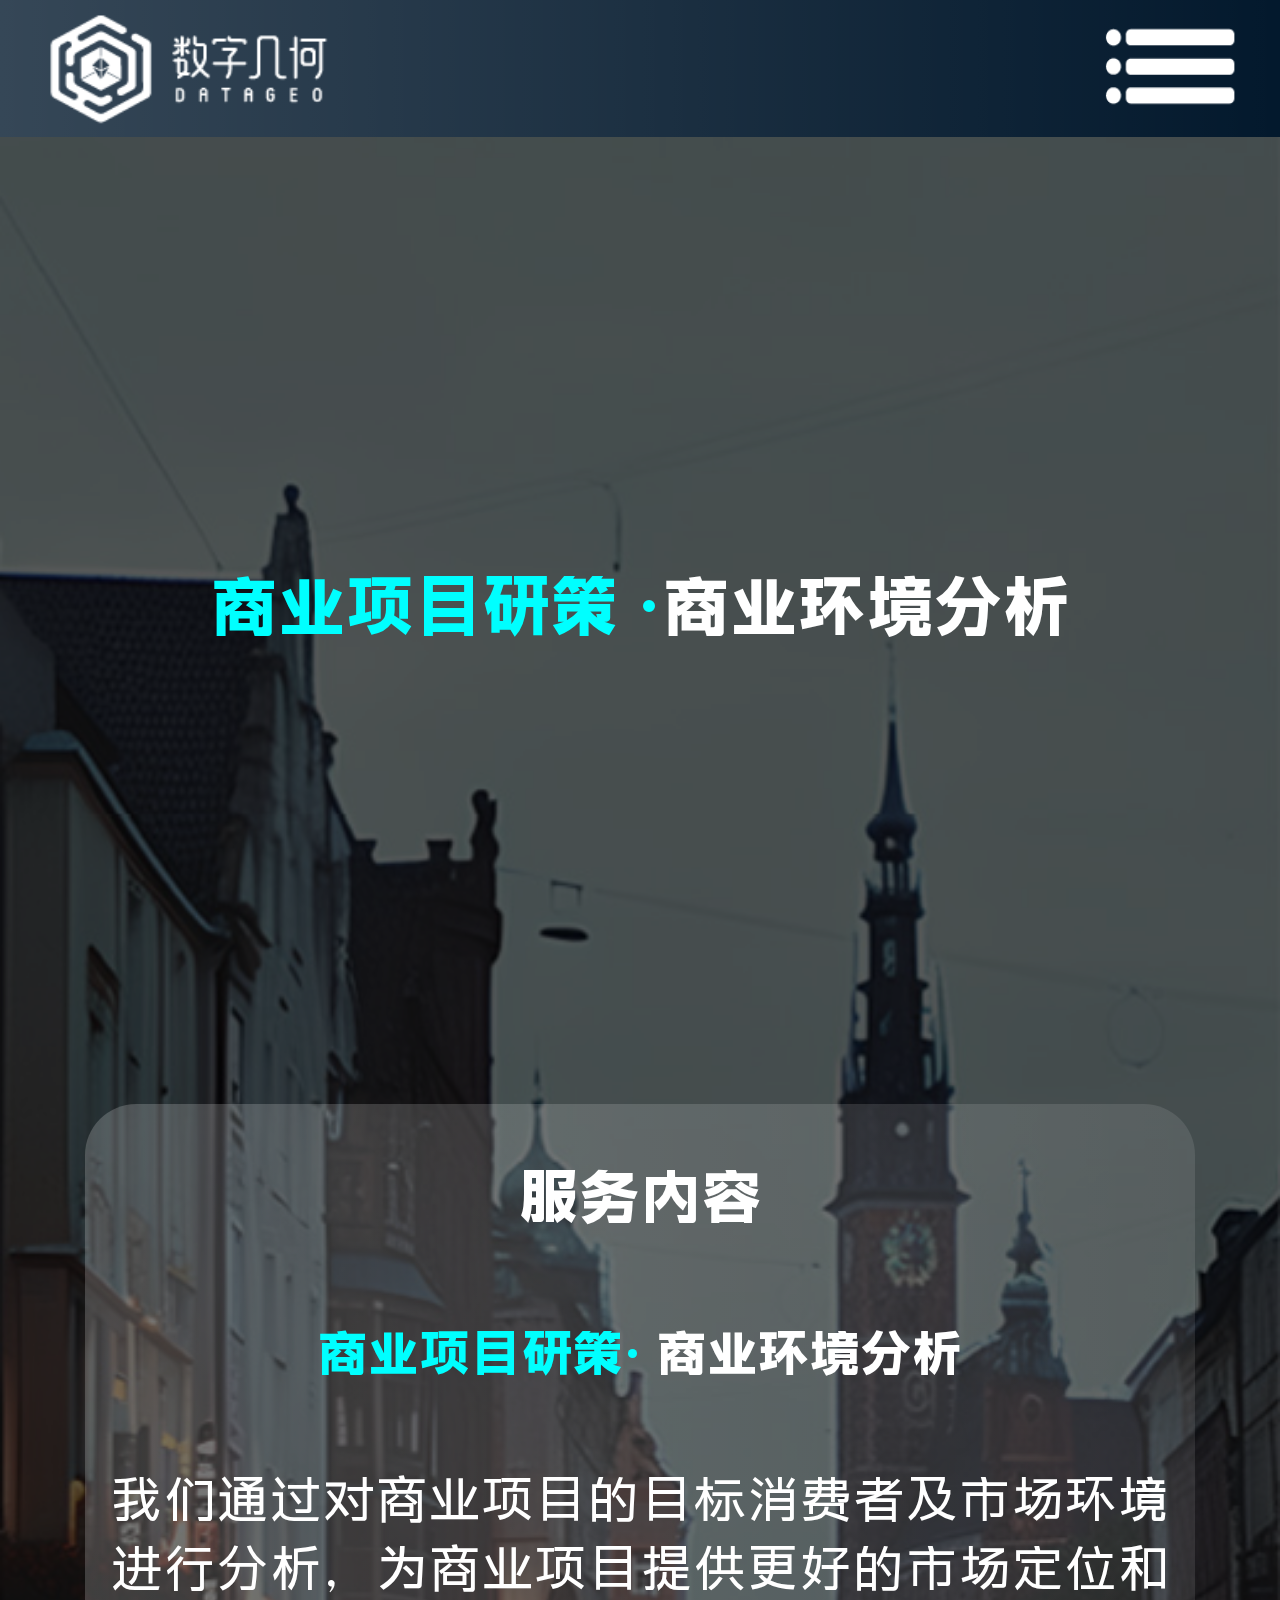
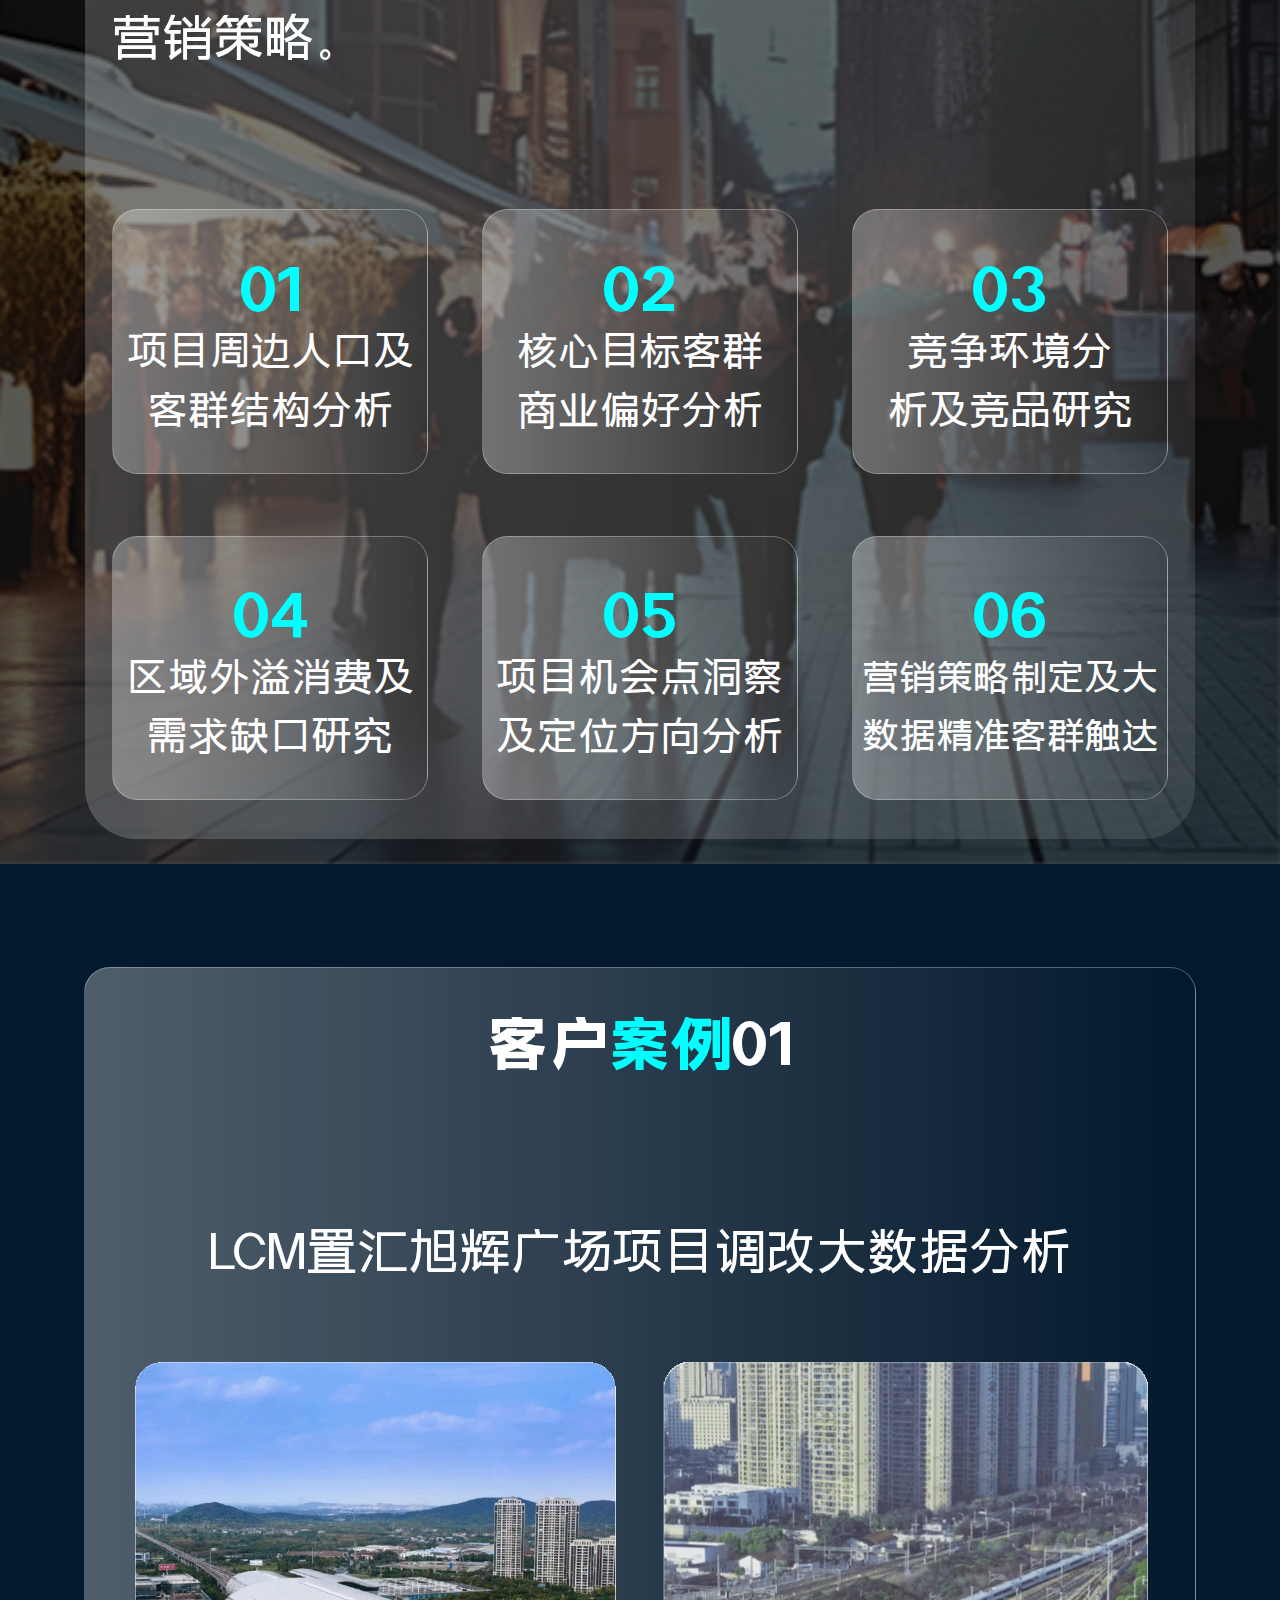
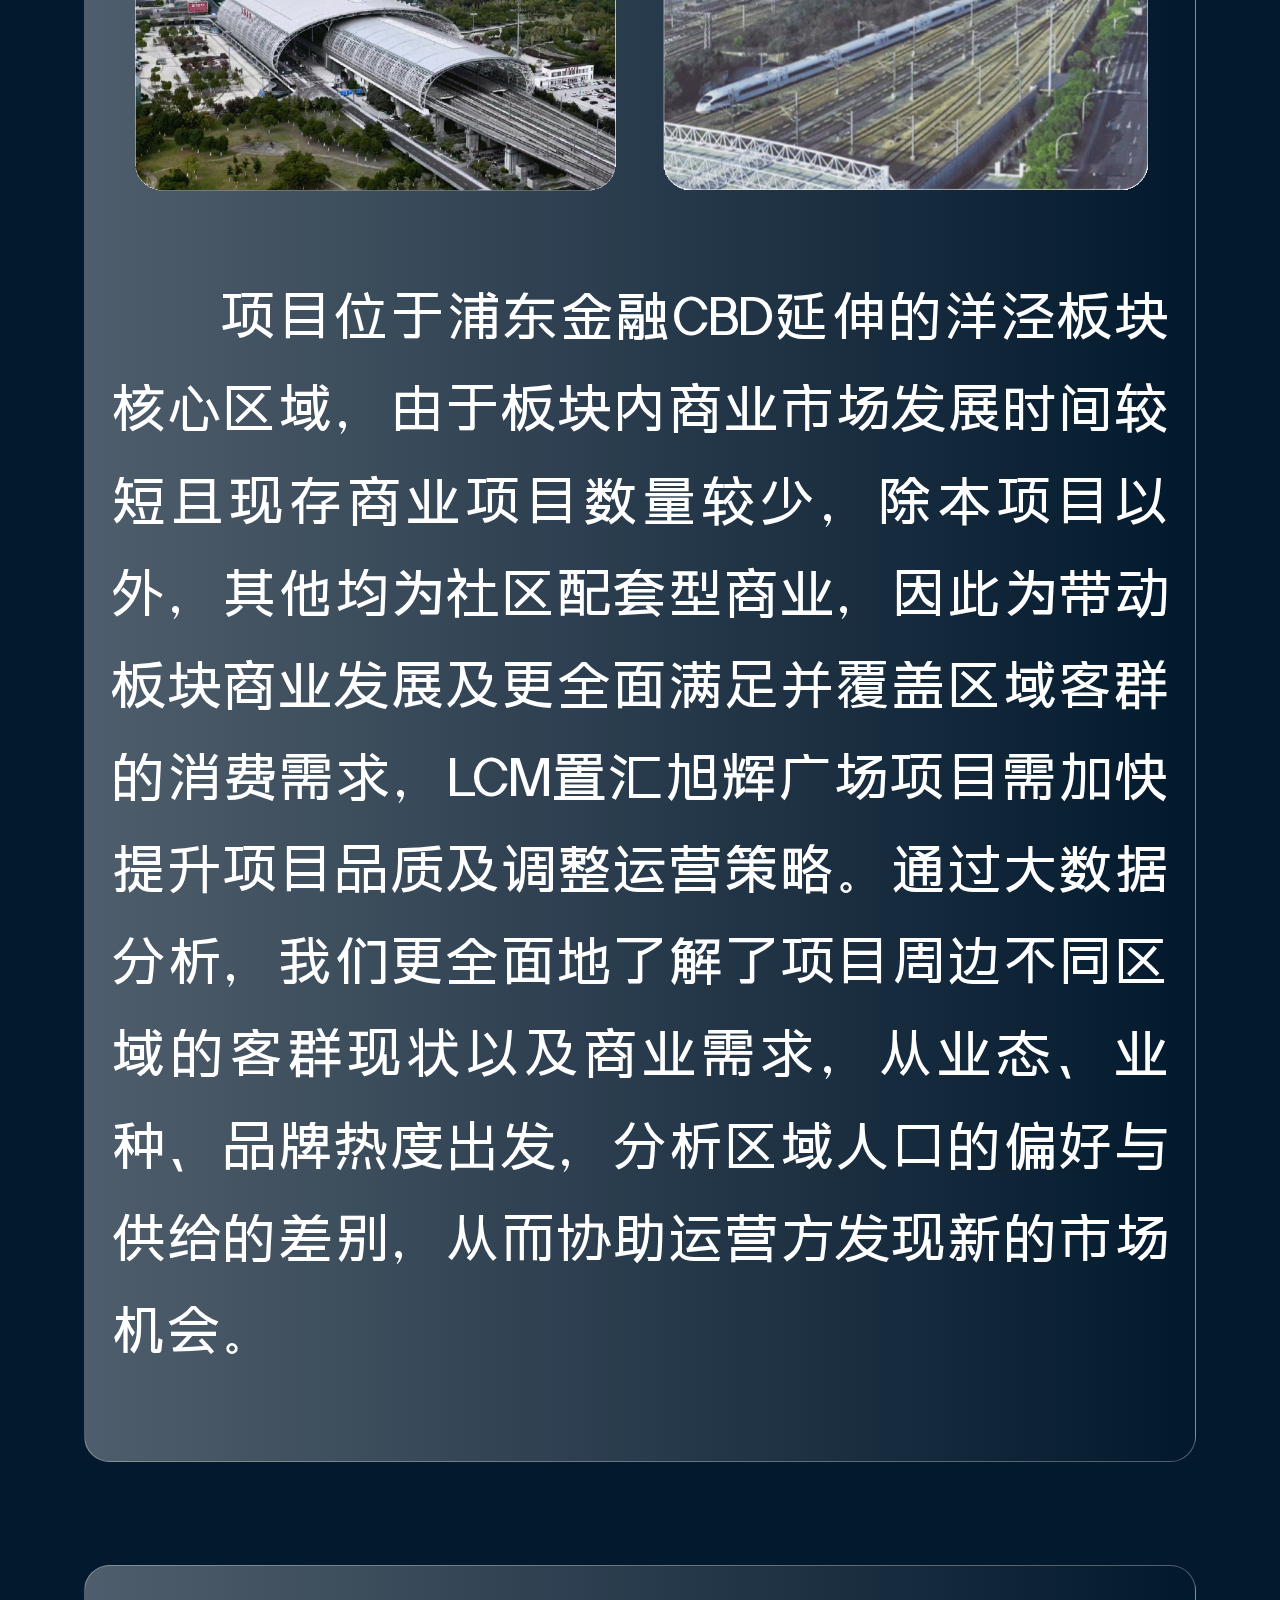
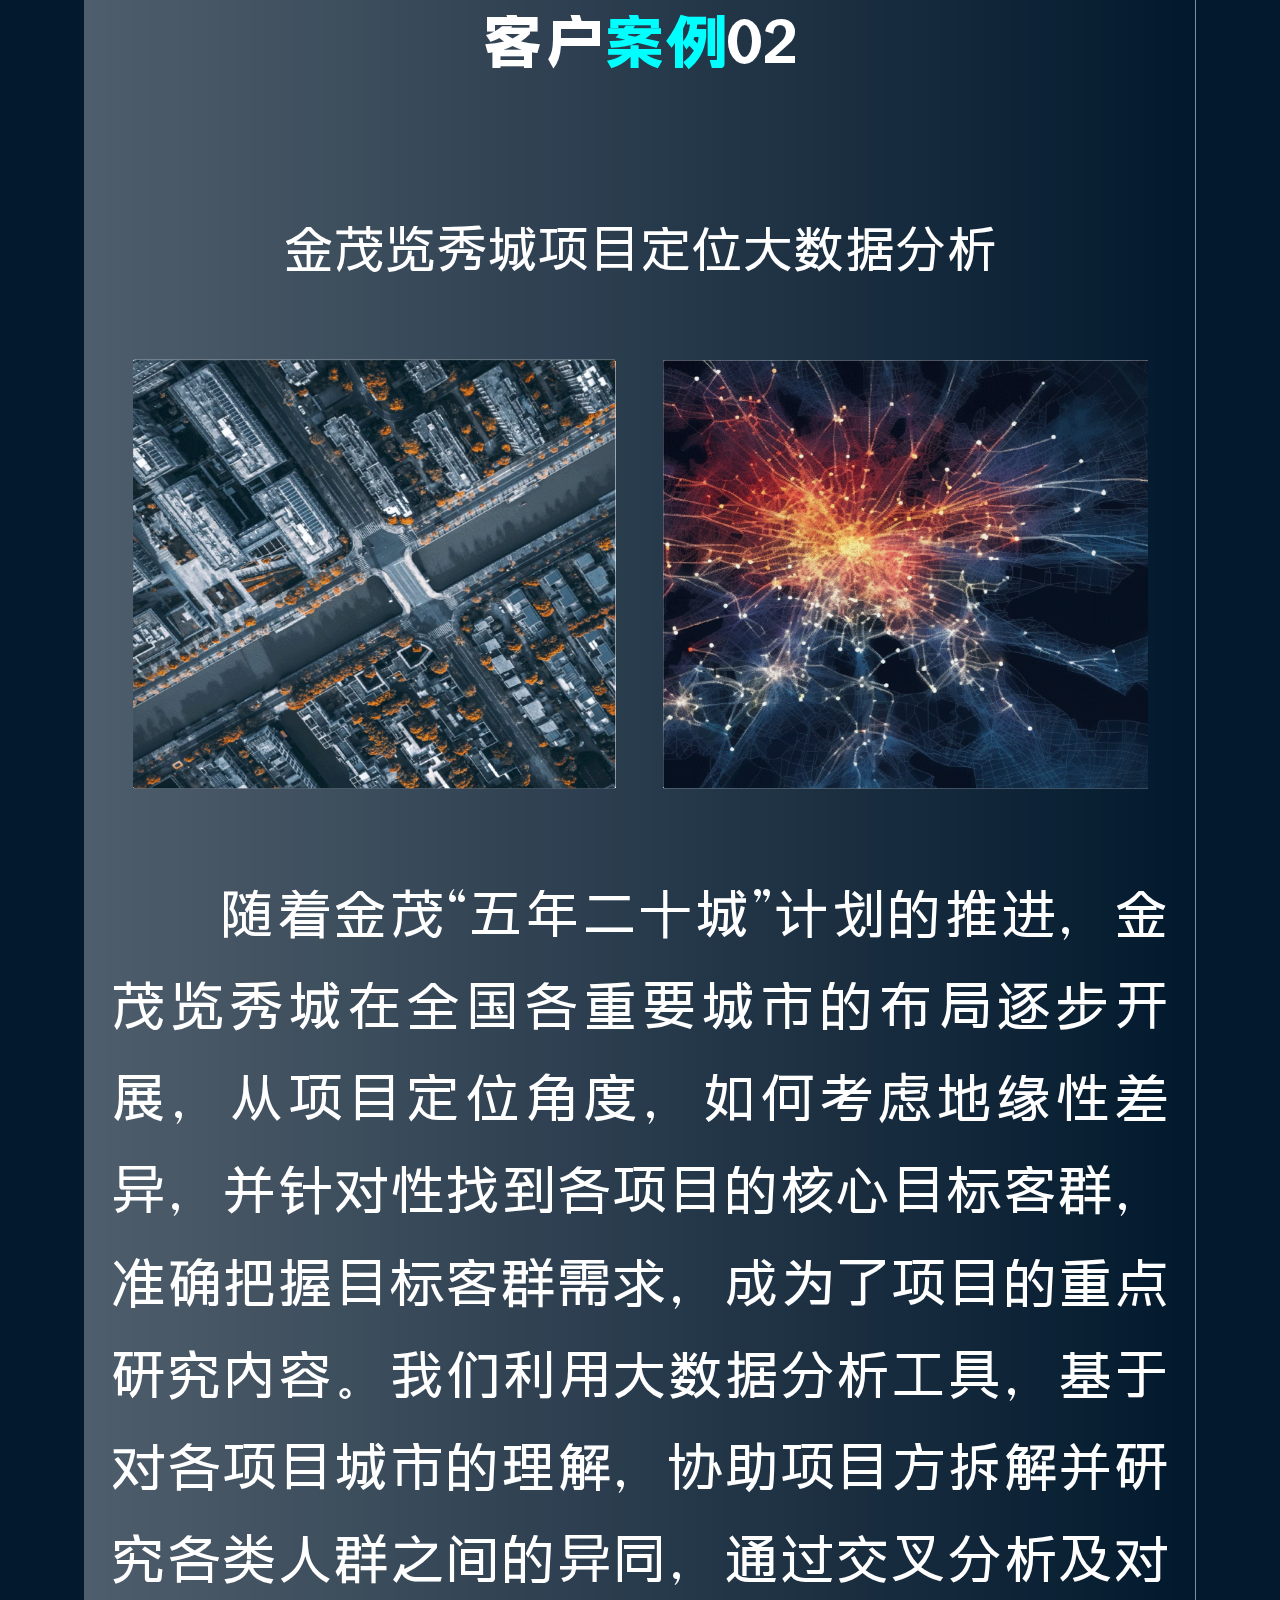
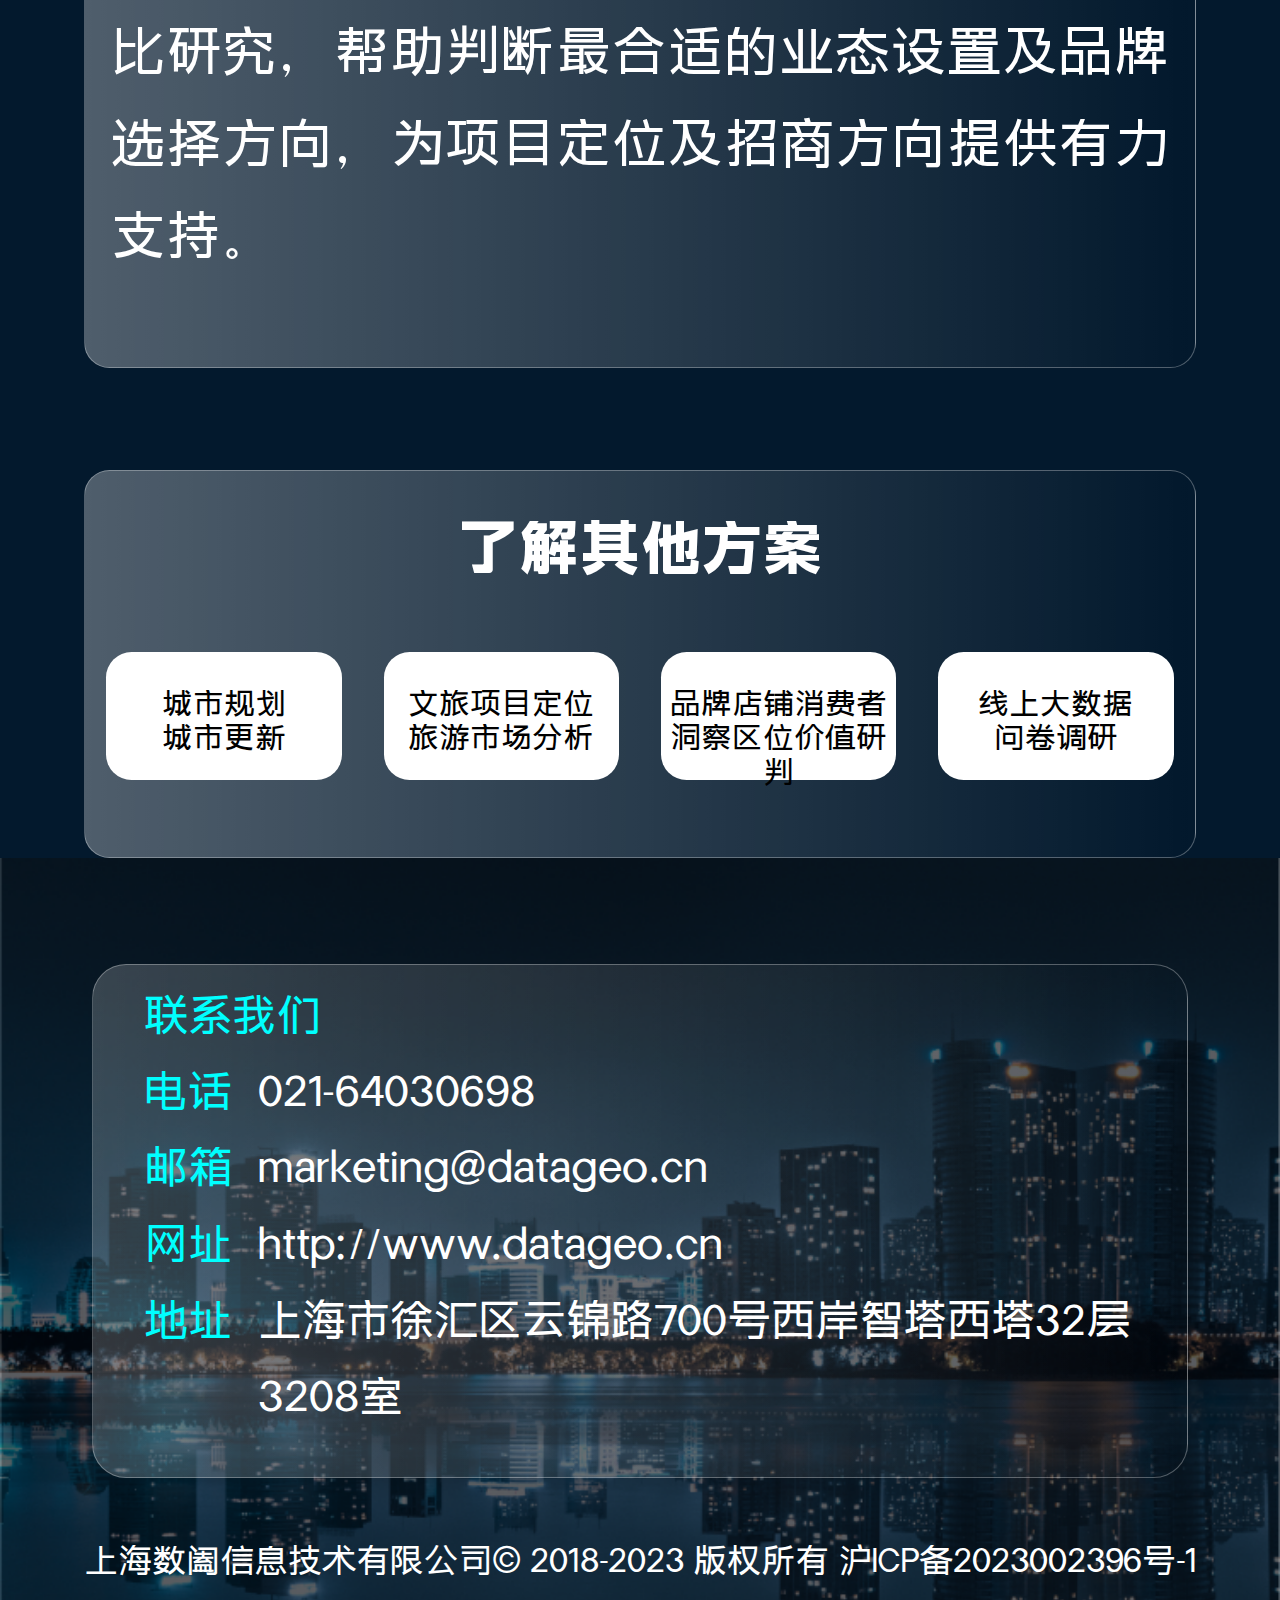
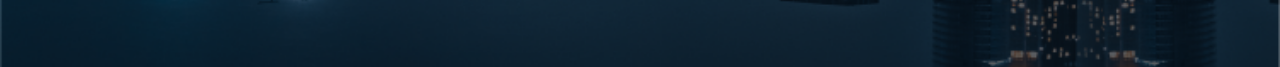
<file: buiniess.html>
<!DOCTYPE html>
<html lang="en">
<head>
    <meta charset="UTF-8">
    <meta http-equiv="X-UA-Compatible" content="IE=edge">
    <meta name="viewport" content="width=device-width, initial-scale=1.0">
    <title>商业项目研策</title>
    <link rel="stylesheet" href="./css/pulic.css">
    <link rel="stylesheet" href="./css/city.css">
</head>
<body>
    <div class="content">
        <!-- header  -->
        <div class="headnav" id="header"></div>

        <!-- body  -->
        <div class="partone businessbg">
            <div class="smegma">
                <h1 class="citytitle"> <span class="bluecolor">商业项目研策 ·</span> 商业环境分析</h1> 
                <div class="trancolor">
                    <h1>服务内容</h1>
                    <h2> <span class="bluecolor">商业项目研策·</span> 商业环境分析</h2>
                    <span class="desc" style="height: 20.2666vw !important;">我们通过对商业项目的目标消费者及市场环境进行分析，为商业项目提供更好的市场定位和营销策略。</span>
                    <div style=" padding-bottom: 3vw;">
                        <ul style="display: flex; justify-content: space-around;">
                            <li class="circleli">
                                <p class="bluecolor circlep">01</p>
                                <span class="circlespan">项目周边人口及<br/>客群结构分析</span>
                            </li>
                            <li class="circleli">
                                <p class="bluecolor circlep">02</p>
                                <span class="circlespan">核心目标客群<br/>商业偏好分析</span>
                            </li>
                            <li class="circleli">
                                <p class="bluecolor circlep">03</p>
                                <span class="circlespan">竞争环境分<br/>析及竞品研究</span>
                            </li>
                        </ul>
                        <ul style="display: flex; justify-content: space-around;margin-top: 4.8vw;">
                            <li class="circleli">
                                <p class="bluecolor circlep">04</p>
                                <span class="circlespan">区域外溢消费及<br/>需求缺口研究</span>
                            </li>
                            <li class="circleli">
                                <p class="bluecolor circlep">05</p>
                                <span class="circlespan">项目机会点洞察<br/>及定位方向分析</span>
                            </li>
                            <li class="circleli">
                                <p class="bluecolor circlep">06</p>
                                <span class="circlespan" style="font-size:2.9vw;">营销策略制定及大<br/>数据精准客群触达</span>
                            </li>
                        </ul>
                    </div>
                </div>
            </div>
        </div>

        <div class="parttwo">
            <div class="ptpart01">
                <h1>客户<span class="bluecolor">案例</span>01</h1>
                <span class="desc" style="text-align: center;">LCM置汇旭辉广场项目调改大数据分析</span>
                <ul style="display: flex; justify-content: space-evenly;">
                    <li class="ptli"><img class="mlogo" src="./img/city/citylogo1.png" alt="" srcset=""></li>
                    <li class="ptli"><img class="mlogo" src="./img/city/citylogo2.png" alt="" srcset=""></li>
                </ul>
                <span class="desc ptspanone">项目位于浦东金融CBD延伸的洋泾板块核心区域，由于板块内商业市场发展时间较短且现存商业项目数量较少，除本项目以外，其他均为社区配套型商业，因此为带动板块商业发展及更全面满足并覆盖区域客群的消费需求，LCM置汇旭辉广场项目需加快提升项目品质及调整运营策略。通过大数据分析，我们更全面地了解了项目周边不同区域的客群现状以及商业需求，从业态、业种、品牌热度出发，分析区域人口的偏好与供给的差别，从而协助运营方发现新的市场机会。
                </span>
            </div>
            <div class="ptpart02">
                <h1>客户<span class="bluecolor">案例</span>02</h1>
                <span class="desc" style="text-align: center;">金茂览秀城项目定位大数据分析</span>
                <ul style="display: flex; justify-content: space-evenly;">
                    <li class="ptli"><img class="mlogo" src="./img/city/citylogo3.png" alt="" srcset=""></li>
                    <li class="ptli"><img class="mlogo" src="./img/city/citylogo4.png" alt="" srcset=""></li>
                </ul>
                <span class="desc ptspanone">随着金茂“五年二十城”计划的推进，金茂览秀城在全国各重要城市的布局逐步开展，从项目定位角度，如何考虑地缘性差异，并针对性找到各项目的核心目标客群，准确把握目标客群需求，成为了项目的重点研究内容。我们利用大数据分析工具，基于对各项目城市的理解，协助项目方拆解并研究各类人群之间的异同，通过交叉分析及对比研究，帮助判断最合适的业态设置及品牌选择方向，为项目定位及招商方向提供有力支持。
                </span>
            </div>
            <div class="ptpart03">
                <h1>了解其他方案</h1>
                <ul style="display: flex;justify-content: space-around;">
                    <li class="pthreeli"> <span style="display: block;padding-top: 2.6vw;">城市规划<br/>城市更新</span> </li>
                    <li class="pthreeli"> <span style="display: block;padding-top: 2.6vw;">文旅项目定位<br/>旅游市场分析</span> </li>
                    <li class="pthreeli"> <span style="display: block;padding-top: 2.6vw;">品牌店铺消费者<br/>洞察区位价值研判</span> </li>
                    <li class="pthreeli"> <span style="display: block;padding-top: 2.6vw;">线上大数据<br/>问卷调研</span> </li>
                </ul>
            </div>
        </div>

        <!-- footer  -->
        <div class="footer" id="footer"></div>
    </div>
</body>
</html>
<script charset="UTF-8" src="./js/jquery-3.3.1.min.js"></script>
<script src="./js/common.js"></script>
</file>
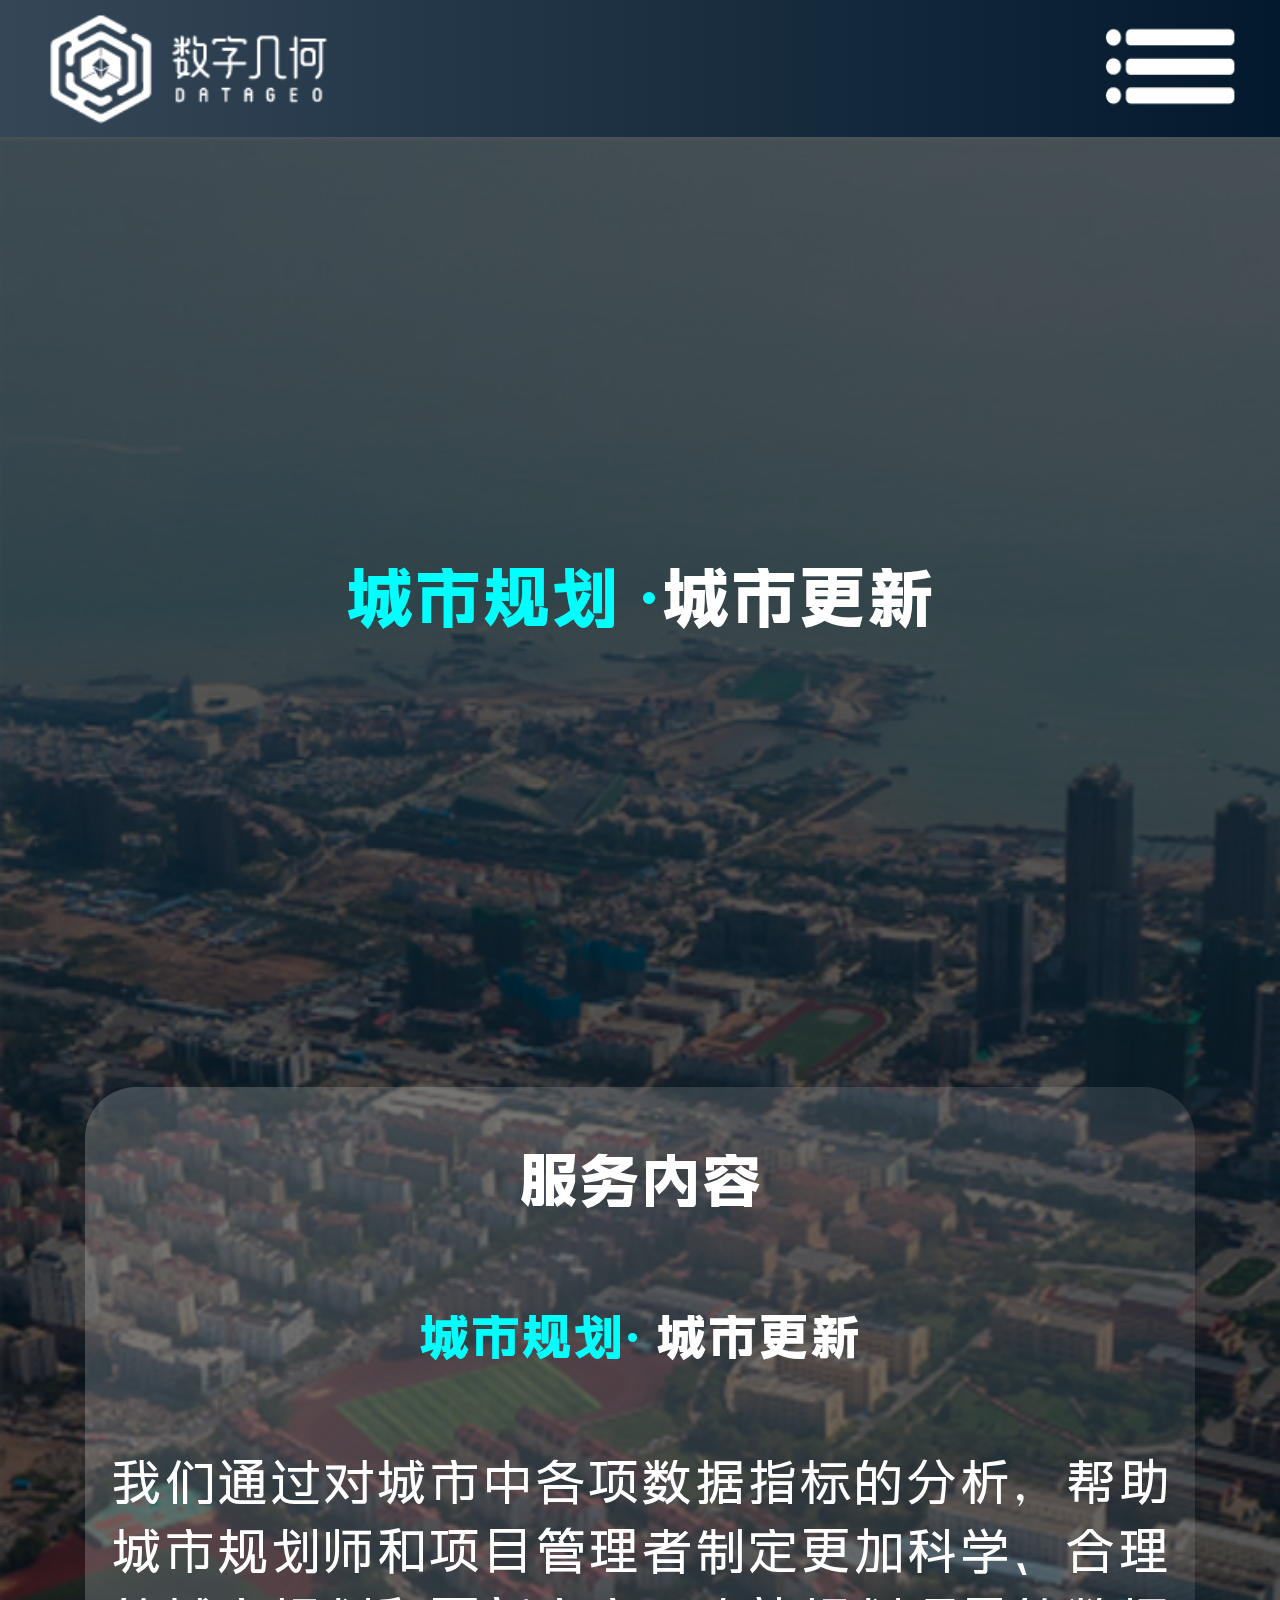
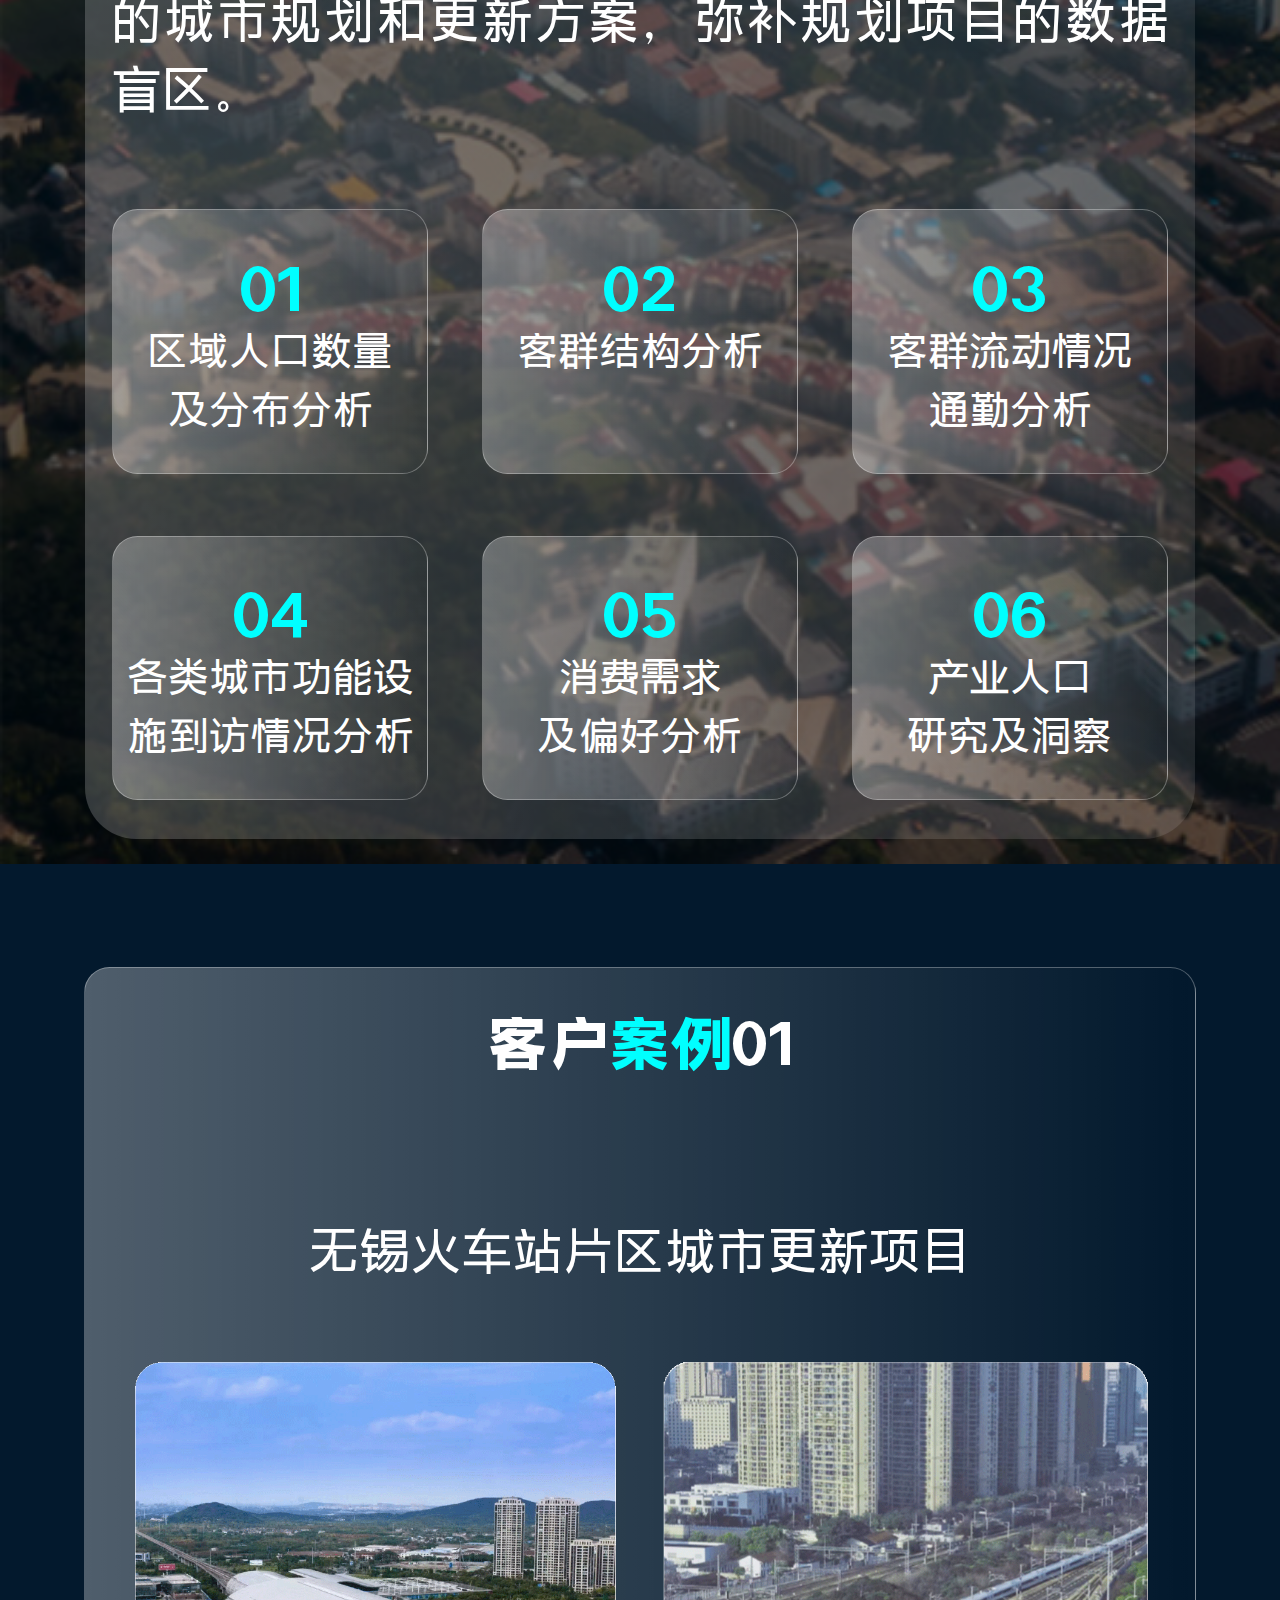
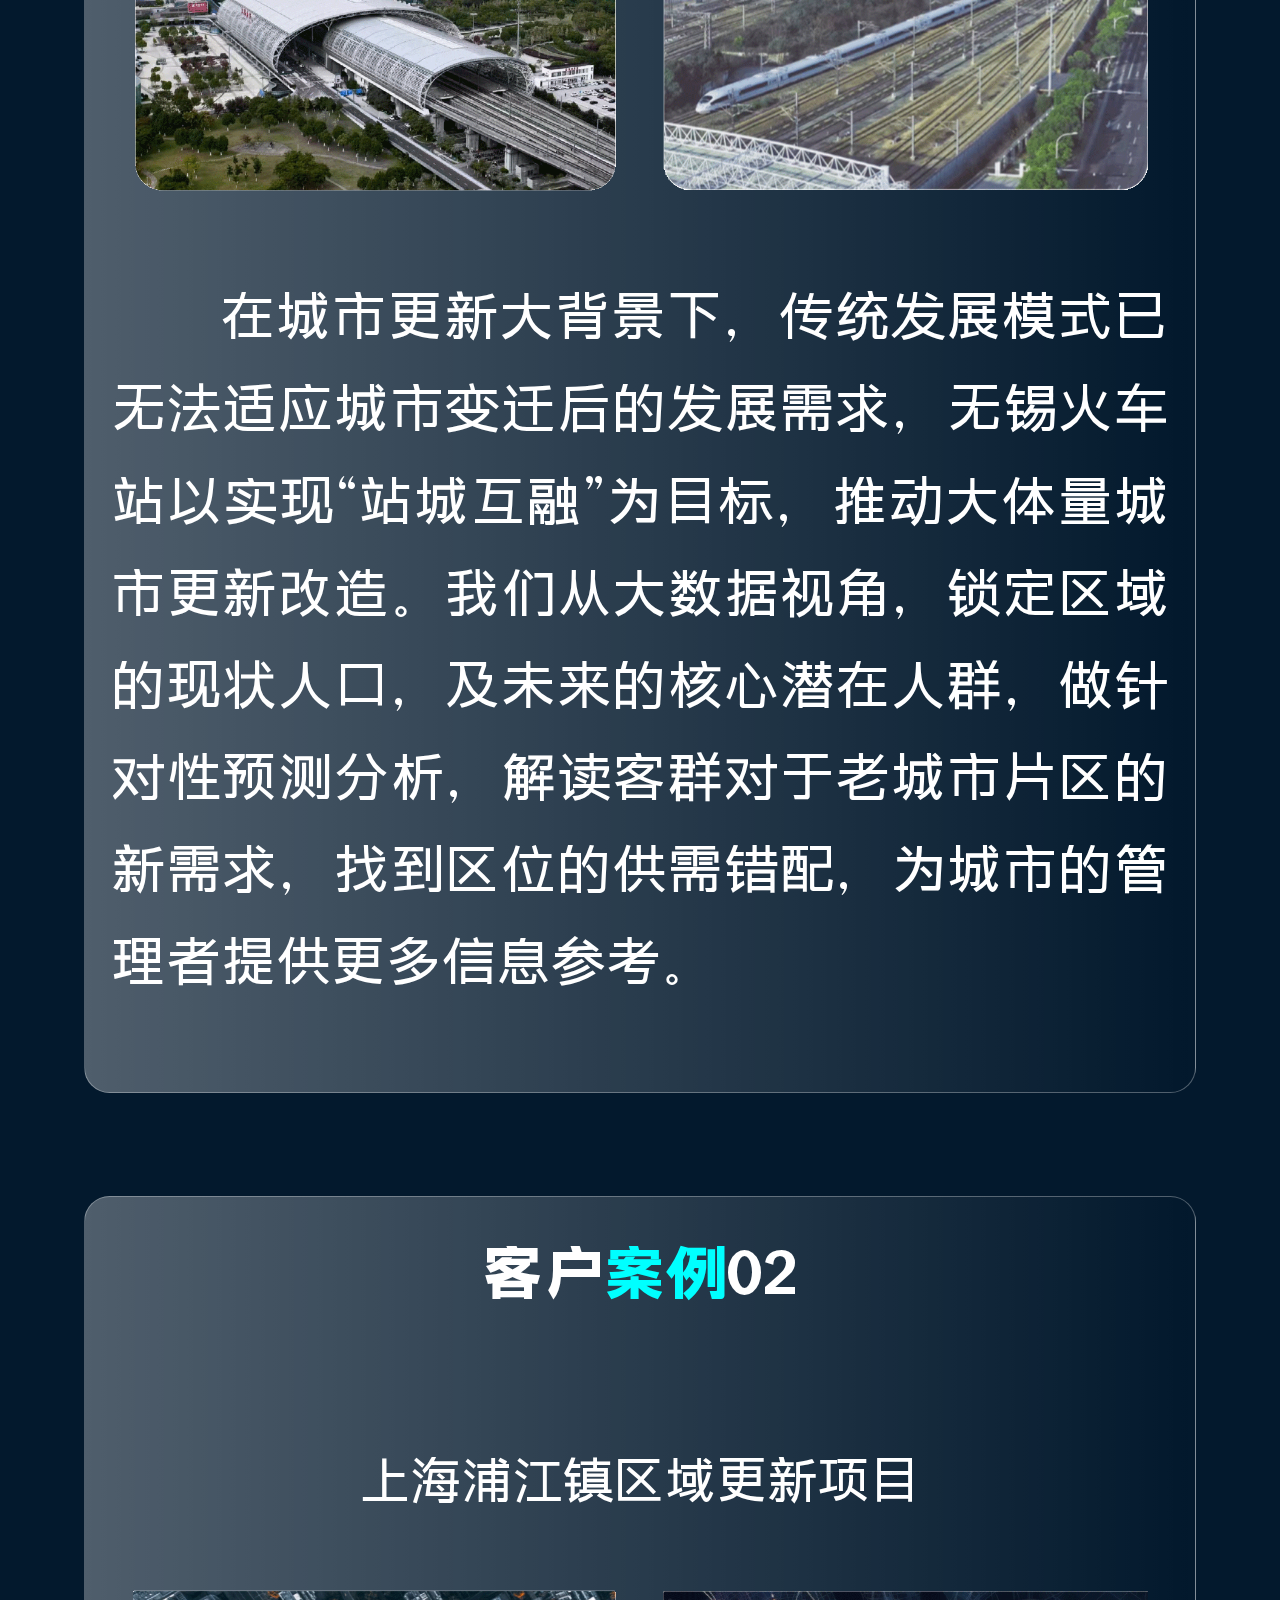
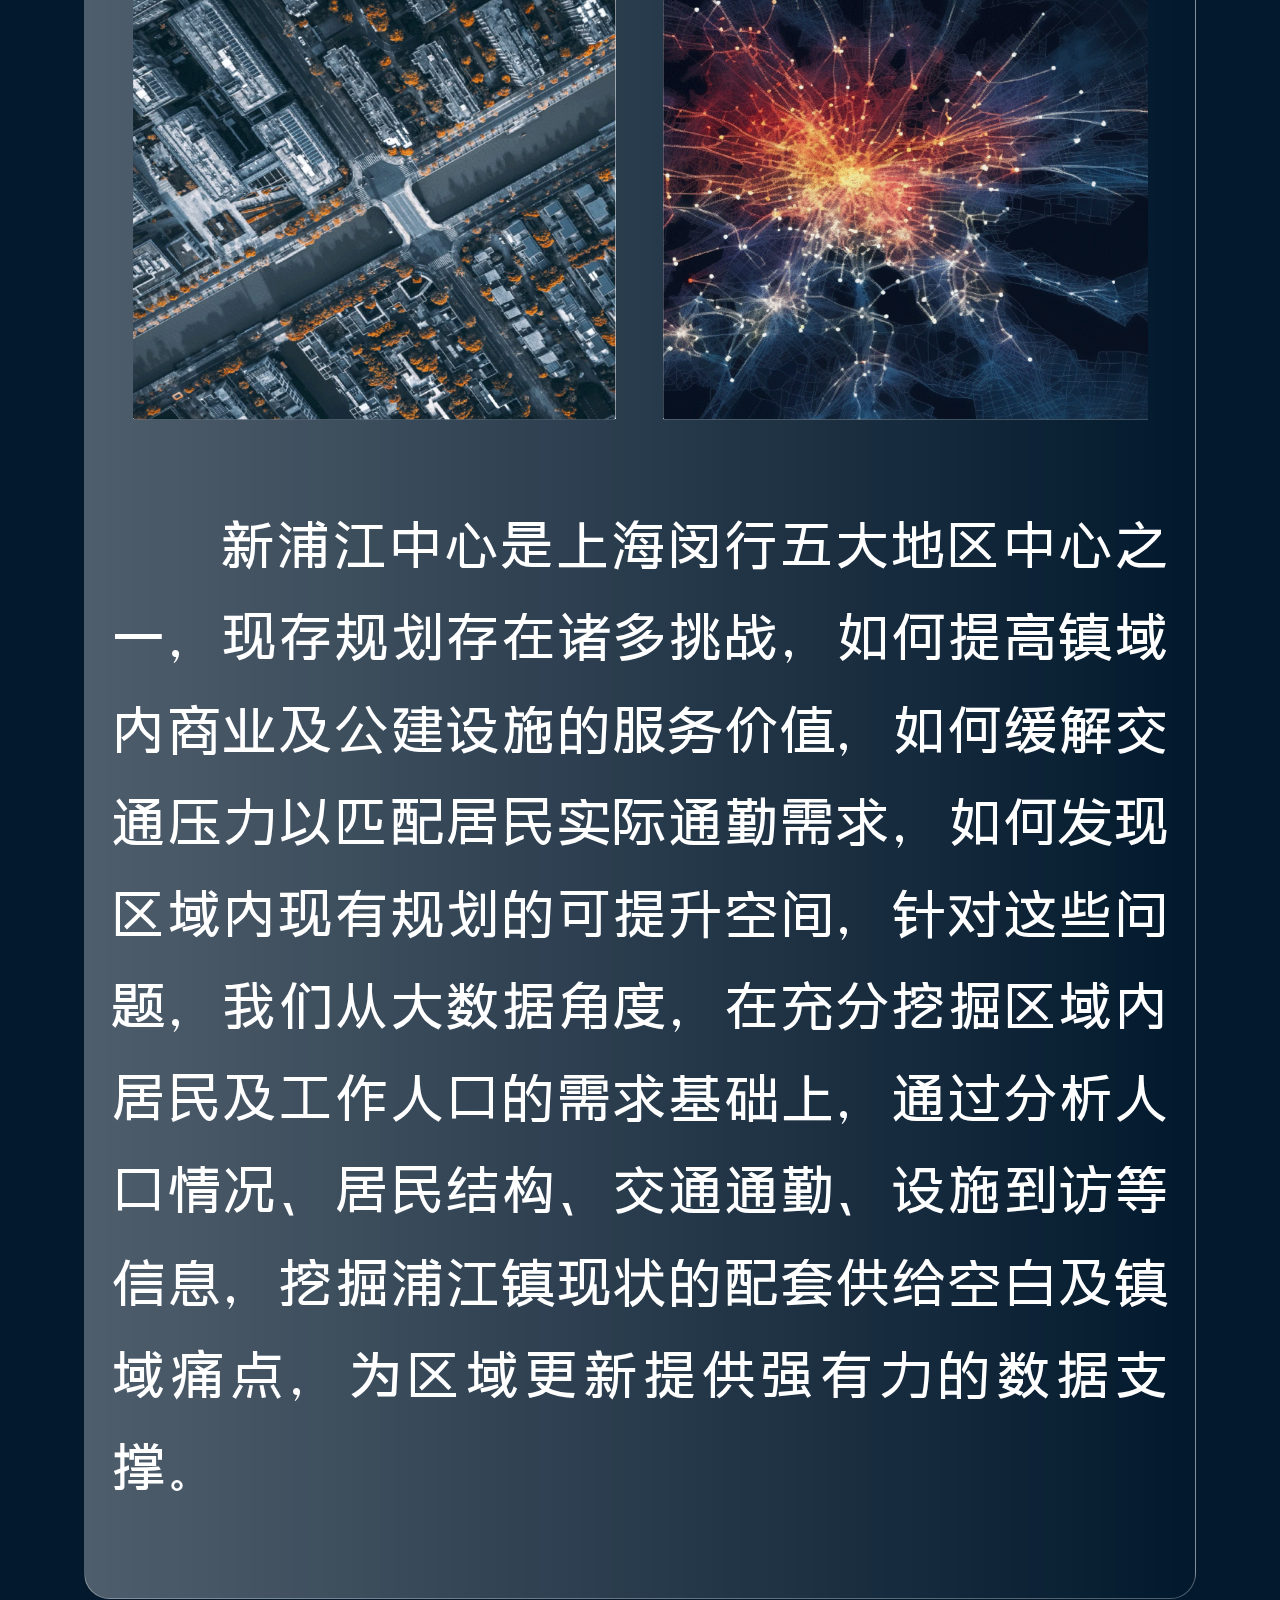
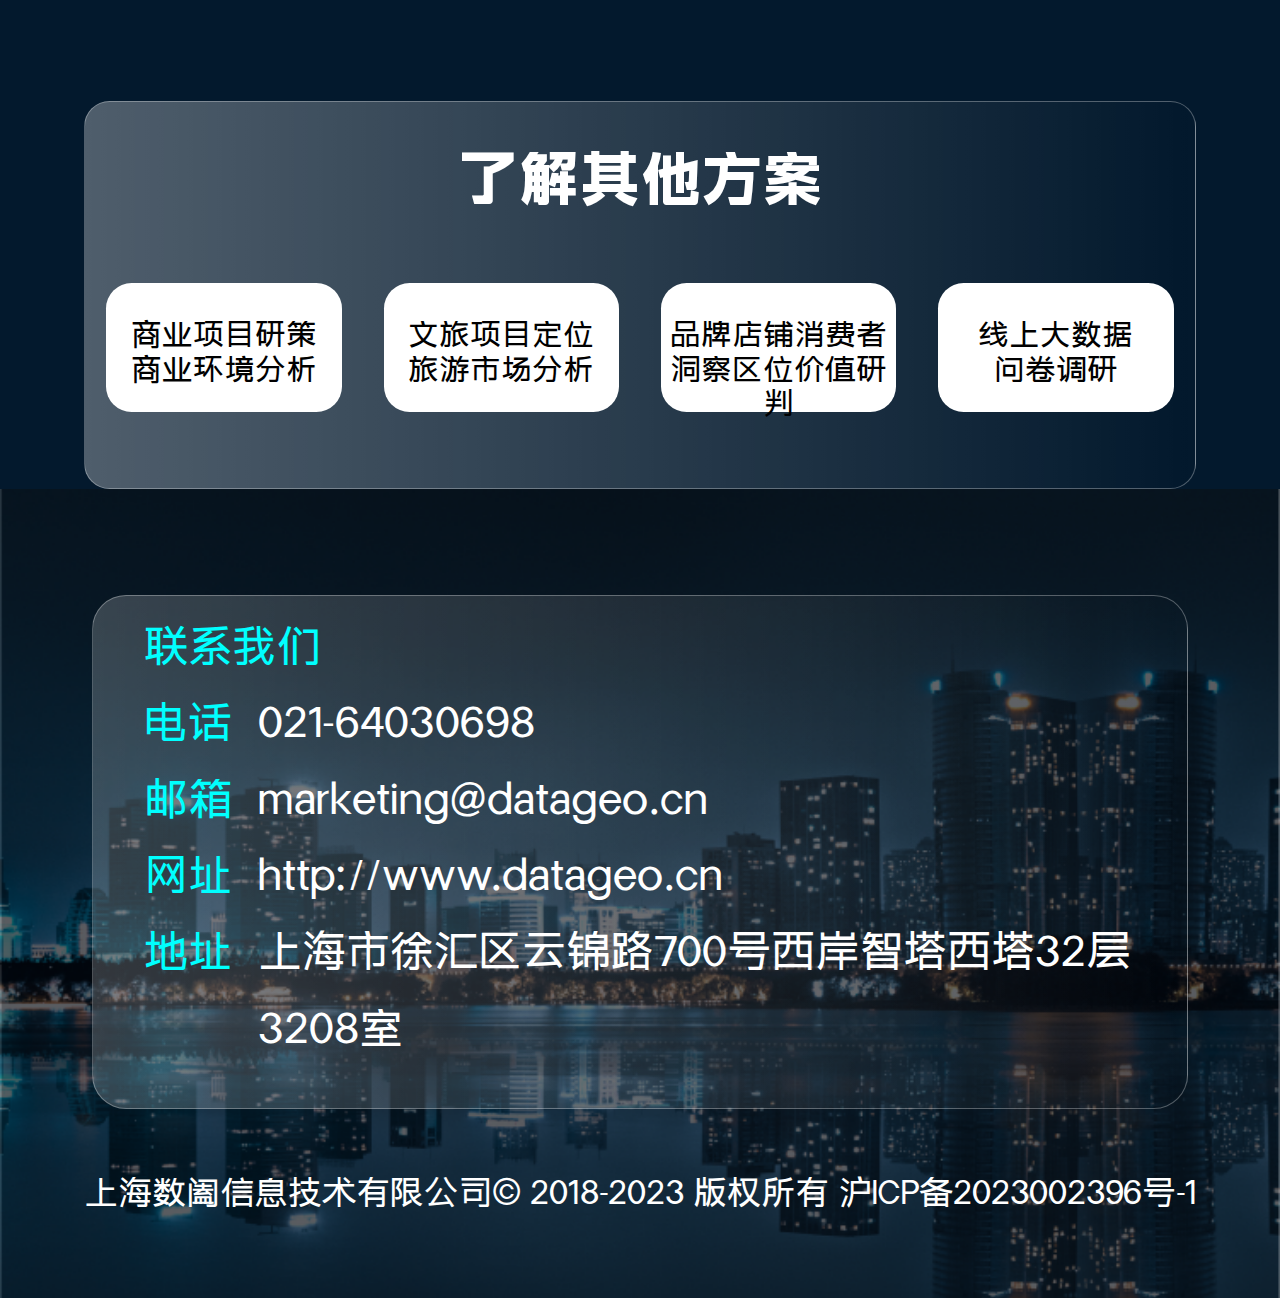
<file: city.html>
<!DOCTYPE html>
<html lang="en">
<head>
    <meta charset="UTF-8">
    <meta http-equiv="X-UA-Compatible" content="IE=edge">
    <meta name="viewport" content="width=device-width, initial-scale=1.0">
    <title>城市规划</title>
    <link rel="stylesheet" href="./css/pulic.css">
    <link rel="stylesheet" href="./css/city.css">
</head>
<body>
    <div class="content">
        <!-- header  -->
        <div class="headnav" id="header"></div>

        <!-- body  -->
        <div class="partone citybg">
            <div class="smegma">
                <h1 class="citytitle"> <span class="bluecolor">城市规划 ·</span> 城市更新</h1> 
                <div class="trancolor">
                    <h1>服务内容</h1>
                    <h2> <span class="bluecolor">城市规划·</span> 城市更新</h2>
                    <span class="desc">我们通过对城市中各项数据指标的分析，帮助城市规划师和项目管理者制定更加科学、合理的城市规划和更新方案，弥补规划项目的数据盲区。</span>
                    <div style=" padding-bottom: 3vw;">
                        <ul style="display: flex; justify-content: space-around;">
                            <li class="circleli">
                                <p class="bluecolor circlep">01</p>
                                <span class="circlespan">区域人口数量<br/>及分布分析</span>
                            </li>
                            <li class="circleli">
                                <p class="bluecolor circlep">02</p>
                                <span class="circlespan">客群结构分析</span>
                            </li>
                            <li class="circleli">
                                <p class="bluecolor circlep">03</p>
                                <span class="circlespan">客群流动情况<br/>通勤分析</span>
                            </li>
                        </ul>
                        <ul style="display: flex; justify-content: space-around;margin-top: 4.8vw;">
                            <li class="circleli">
                                <p class="bluecolor circlep">04</p>
                                <span class="circlespan">各类城市功能设<br/>施到访情况分析</span>
                            </li>
                            <li class="circleli">
                                <p class="bluecolor circlep">05</p>
                                <span class="circlespan">消费需求<br/>及偏好分析</span>
                            </li>
                            <li class="circleli">
                                <p class="bluecolor circlep">06</p>
                                <span class="circlespan">产业人口<br/>研究及洞察</span>
                            </li>
                        </ul>
                    </div>
                </div>
            </div>
        </div>

        <div class="parttwo">
            <div class="ptpart01">
                <h1>客户<span class="bluecolor">案例</span>01</h1>
                <span class="desc" style="text-align: center;">无锡火车站片区城市更新项目</span>
                <ul style="display: flex; justify-content: space-evenly;">
                    <li class="ptli"><img class="mlogo" src="./img/city/citylogo1.png" alt="" srcset=""></li>
                    <li class="ptli"><img class="mlogo" src="./img/city/citylogo2.png" alt="" srcset=""></li>
                </ul>
                <span class="desc ptspanone">在城市更新大背景下，传统发展模式已无法适应城市变迁后的发展需求，无锡火车站以实现“站城互融”为目标，推动大体量城市更新改造。我们从大数据视角，锁定区域的现状人口，及未来的核心潜在人群，做针对性预测分析，解读客群对于老城市片区的新需求，找到区位的供需错配，为城市的管理者提供更多信息参考。</span>
            </div>
            <div class="ptpart02">
                <h1>客户<span class="bluecolor">案例</span>02</h1>
                <span class="desc" style="text-align: center;">上海浦江镇区域更新项目</span>
                <ul style="display: flex; justify-content: space-evenly;">
                    <li class="ptli"><img class="mlogo" src="./img/city/citylogo3.png" alt="" srcset=""></li>
                    <li class="ptli"><img class="mlogo" src="./img/city/citylogo4.png" alt="" srcset=""></li>
                </ul>
                <span class="desc ptspanone">新浦江中心是上海闵行五大地区中心之一，现存规划存在诸多挑战，如何提高镇域内商业及公建设施的服务价值，如何缓解交通压力以匹配居民实际通勤需求，如何发现区域内现有规划的可提升空间，针对这些问题，我们从大数据角度，在充分挖掘区域内居民及工作人口的需求基础上，通过分析人口情况、居民结构、交通通勤、设施到访等信息，挖掘浦江镇现状的配套供给空白及镇域痛点，为区域更新提供强有力的数据支撑。                </span>
            </div>
            <div class="ptpart03">
                <h1>了解其他方案</h1>
                <ul style="display: flex;justify-content: space-around;">
                    <li class="pthreeli"> <span style="display: block;padding-top: 2.6vw;">商业项目研策<br/>商业环境分析</span> </li>
                    <li class="pthreeli"> <span style="display: block;padding-top: 2.6vw;">文旅项目定位<br/>旅游市场分析</span> </li>
                    <li class="pthreeli"> <span style="display: block;padding-top: 2.6vw;">品牌店铺消费者<br/>洞察区位价值研判</span> </li>
                    <li class="pthreeli"> <span style="display: block;padding-top: 2.6vw;">线上大数据<br/>问卷调研</span> </li>
                </ul>
            </div>
        </div>

        <!-- footer  -->
        <div class="footer" id="footer"></div>
    </div>
</body>
</html>
<script charset="UTF-8" src="./js/jquery-3.3.1.min.js"></script>
<script src="./js/common.js"></script>
</file>
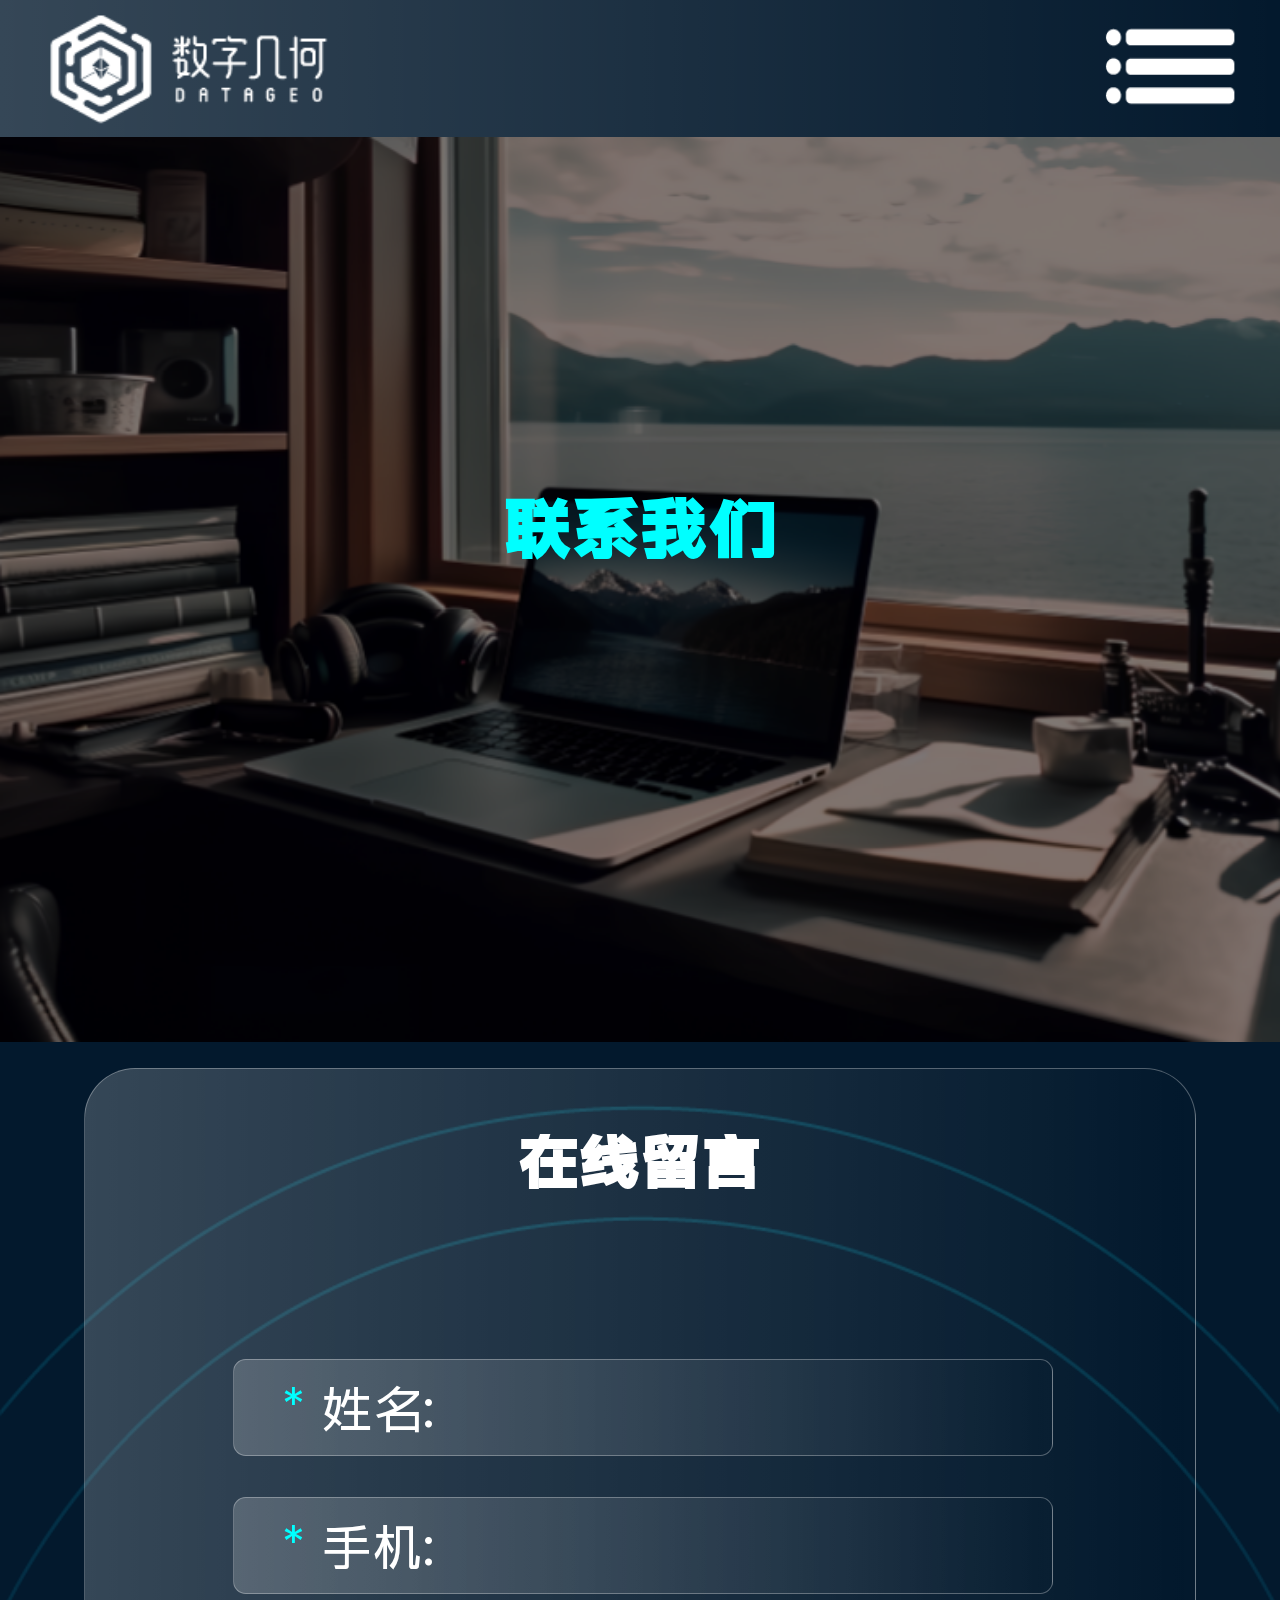
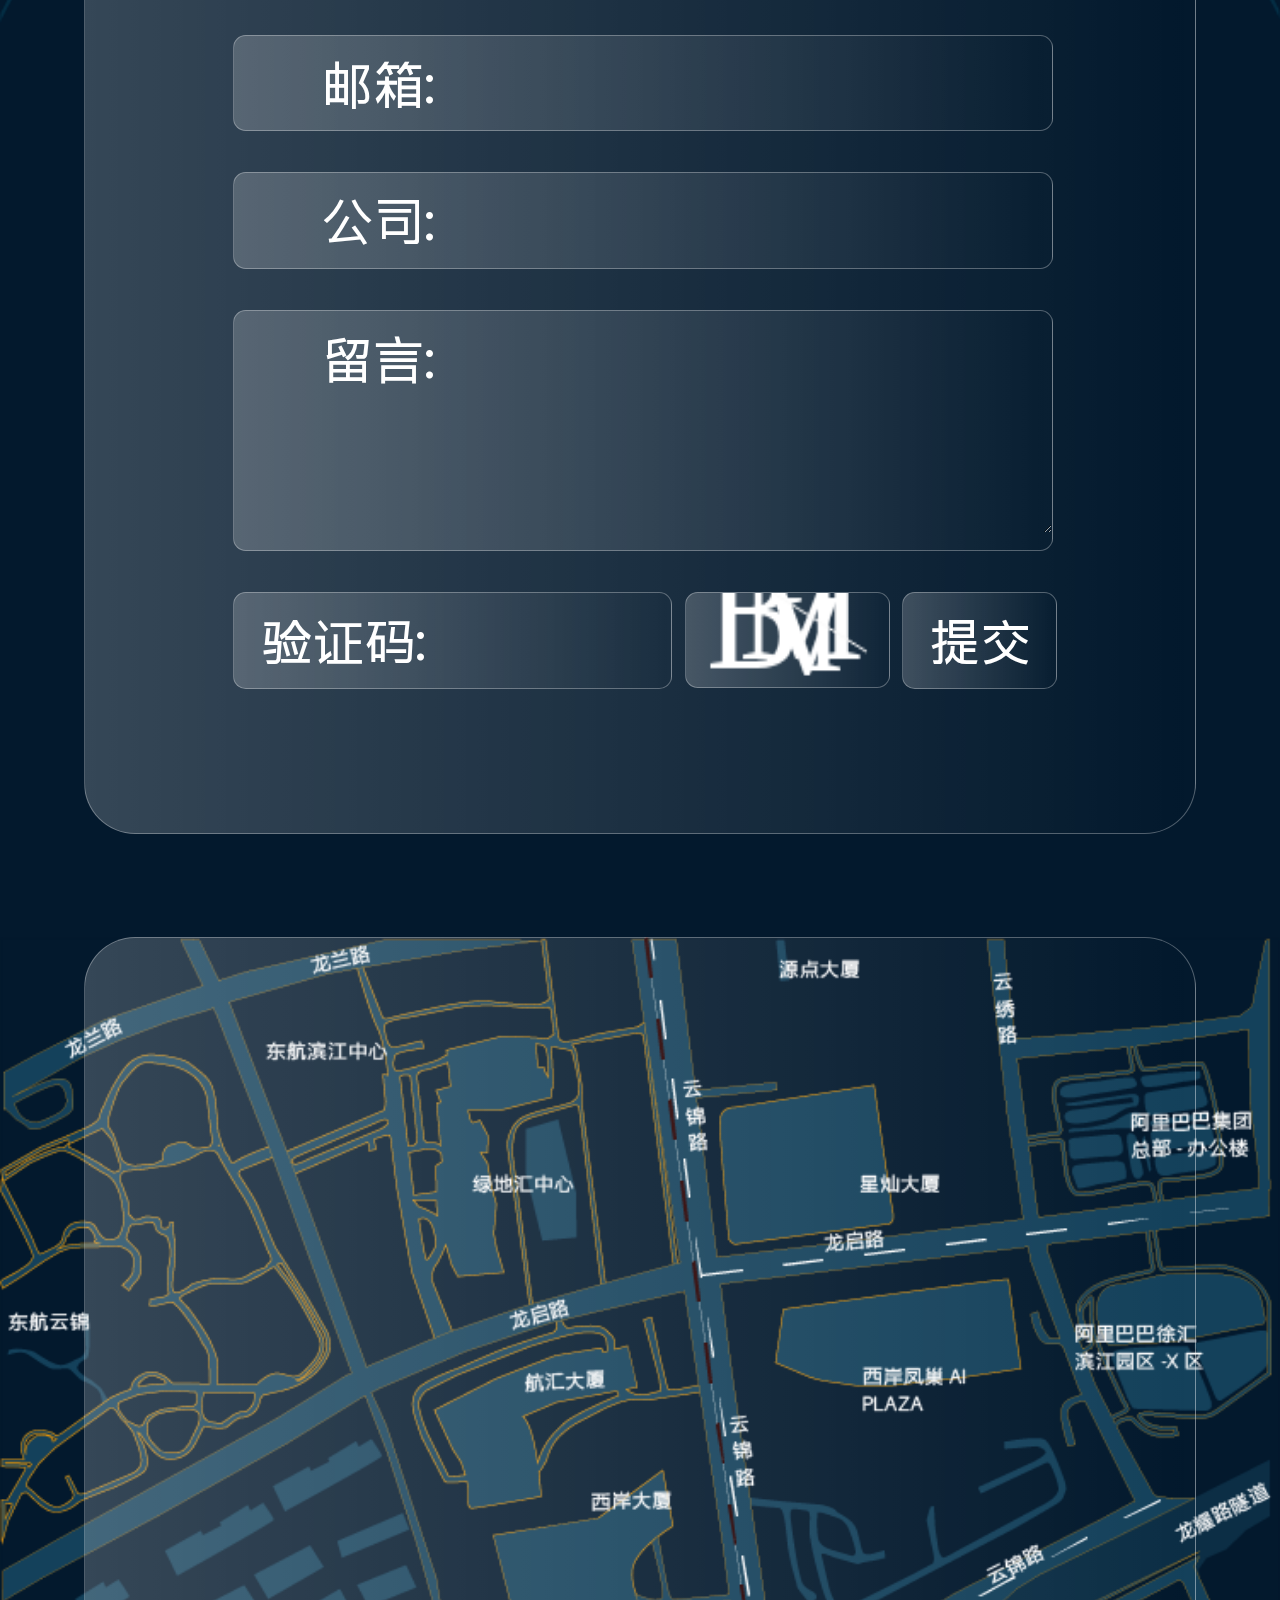
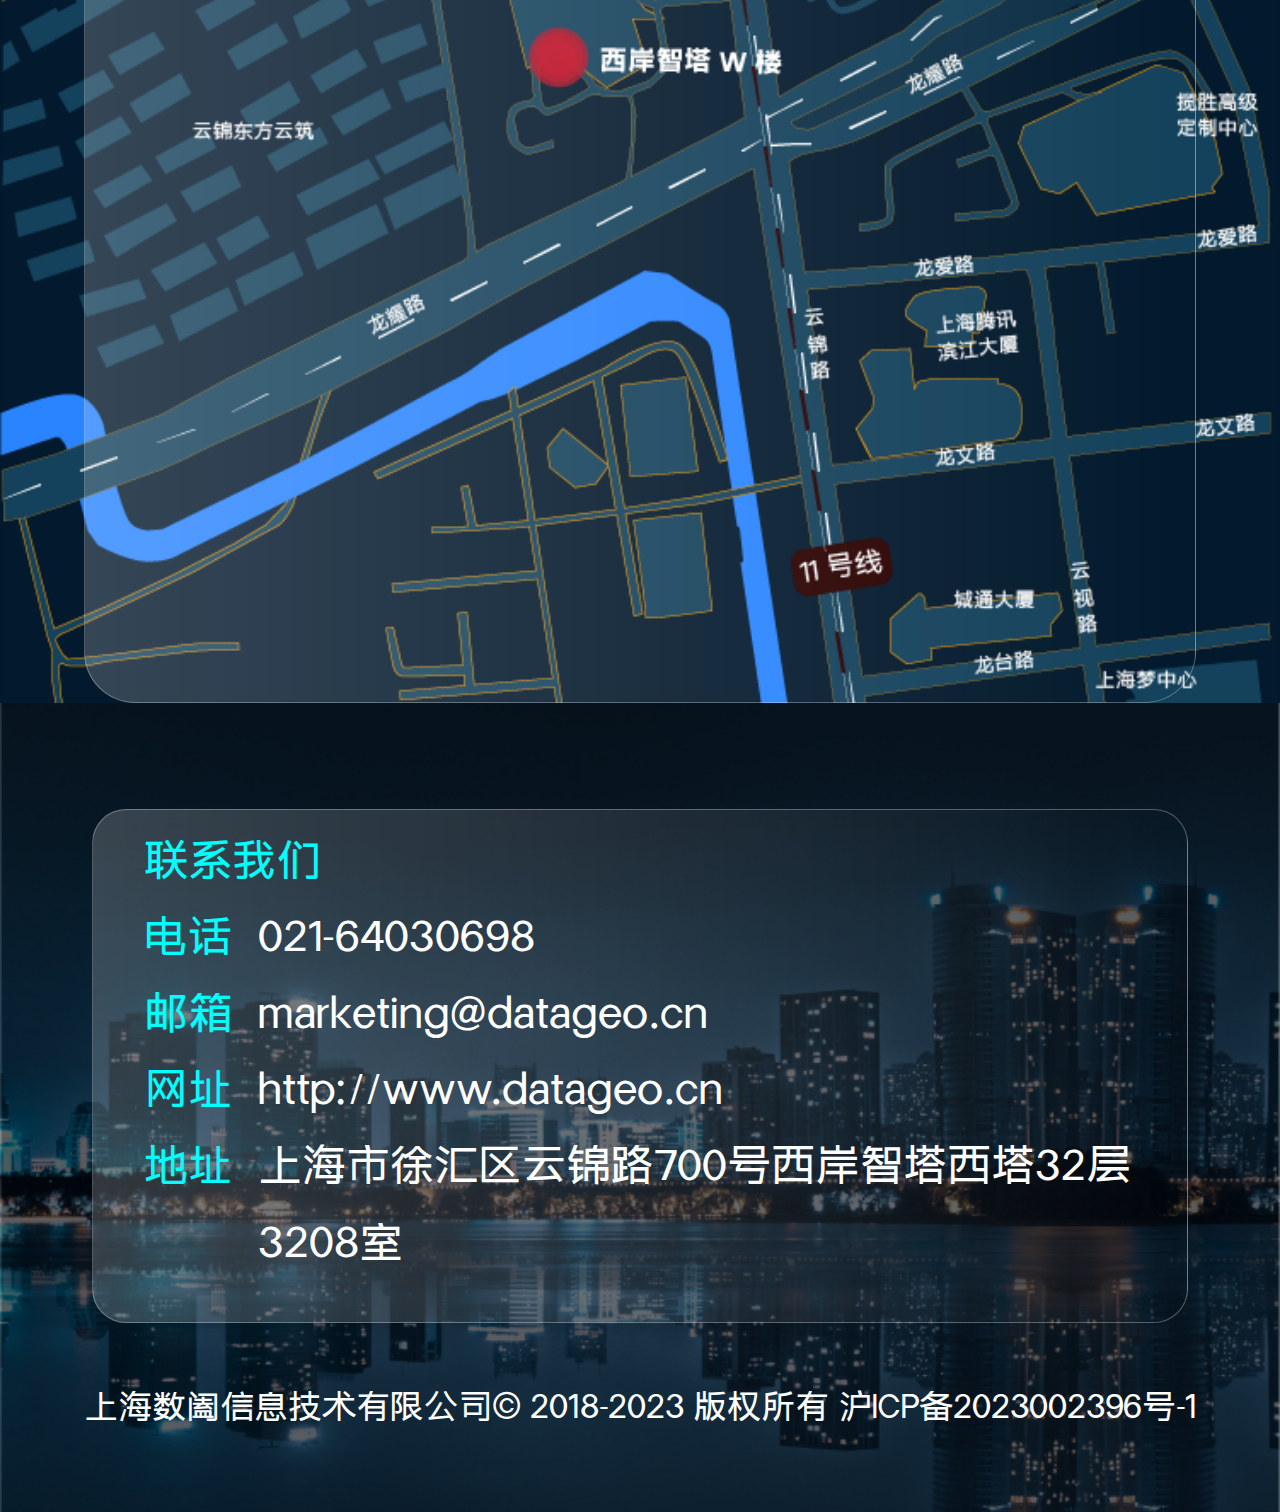
<file: contact.html>
<!DOCTYPE html>
<html lang="en">
<head>
    <meta charset="UTF-8">
    <meta http-equiv="X-UA-Compatible" content="IE=edge">
    <meta name="viewport" content="width=device-width, initial-scale=1.0">
    <title>联系我们</title>
    <link rel="stylesheet" href="./css/pulic.css">
    <link rel="stylesheet" href="./css/contact.css">
</head>
    <style>
       
    </style>
<body>
    <div class="content">
        <!-- header  -->
        <div class="headnav" id="header"></div>

        <!-- body  -->
        <div class="contactbg">
            <div class="smegma" style="background: rgb(0, 0, 0,.5);">
                <h1 class="citytitle"> <span class="bluecolor">联系我们</span> </h1> 
            </div>
        </div>

        <div class="aqqz">
            <div class="contacttrancolor parttwo">
                <h1>在线留言</h1>
                <div class="jfr">
                    <div class="jfrb">
                      <span><span style="color: #00FFFF;padding: 0;">*</span> 姓名:</span>
                      <input id="form_name" type="text">
                    </div>
                    <div class="clear"></div>
                    <div class="jfrb">
                      <span><span style="color: #00FFFF;padding: 0;">*</span> 手机:</span>
                      <input id="form_mobile" type="text">
                    </div>
                    <div class="clear"></div>
                    <div class="jfrb">
                      <span>&nbsp;&nbsp; 邮箱:</span>
                      <input id="form_mail" type="text">
                    </div>
                    <div class="clear"></div>
                    <div class="jfrb">
                      <span>&nbsp;&nbsp; 公司:</span>
                      <input id="form_com" type="text">
                    </div>
                    <div class="clear"></div>
                    <div class="jfrb form_content">
                      <span>&nbsp;&nbsp; 留言:</span>
                      <!-- <input id="form_content" type="text"> -->
                      <textarea name="long-text-input"  id="form_content" rows="5" cols="40"></textarea>
                    </div>
                    <div class="clear"></div>
                    <div class="yzm" style="display: flex;">
                      <div class="yzml">
                        <span>&nbsp; 验证码:</span>
                        <!-- <input id="form_code" type="text"> -->
                        <input type="text" class="topAlign" id="verify" name="verify" required>
                      </div>

                      <canvas width="100" height="40" id="verifyCanvas"></canvas>
                      <img id="code_img">
                      <!-- <img id="yzm" src="https://api.it120.cc/shuzijihe/verification/pic/get?key=0.7950746228354351" onclick="yzmchange()"> -->
                      
                      <div class="bt" onclick="submit()">提交</div>
                    </div>
          
                  </div>
            </div>
        </div>

        <div class="map">
            <div class="contacttrancolor partthree"></div>
        </div>


        <!-- footer  -->
        <div class="footer" id="footer"></div>
    </div>
</body>
</html>
<script charset="UTF-8" src="./js/jquery-3.3.1.min.js"></script>
<script src="./js/common.js"></script>
<script src="./js/contact.js"></script>
</file>
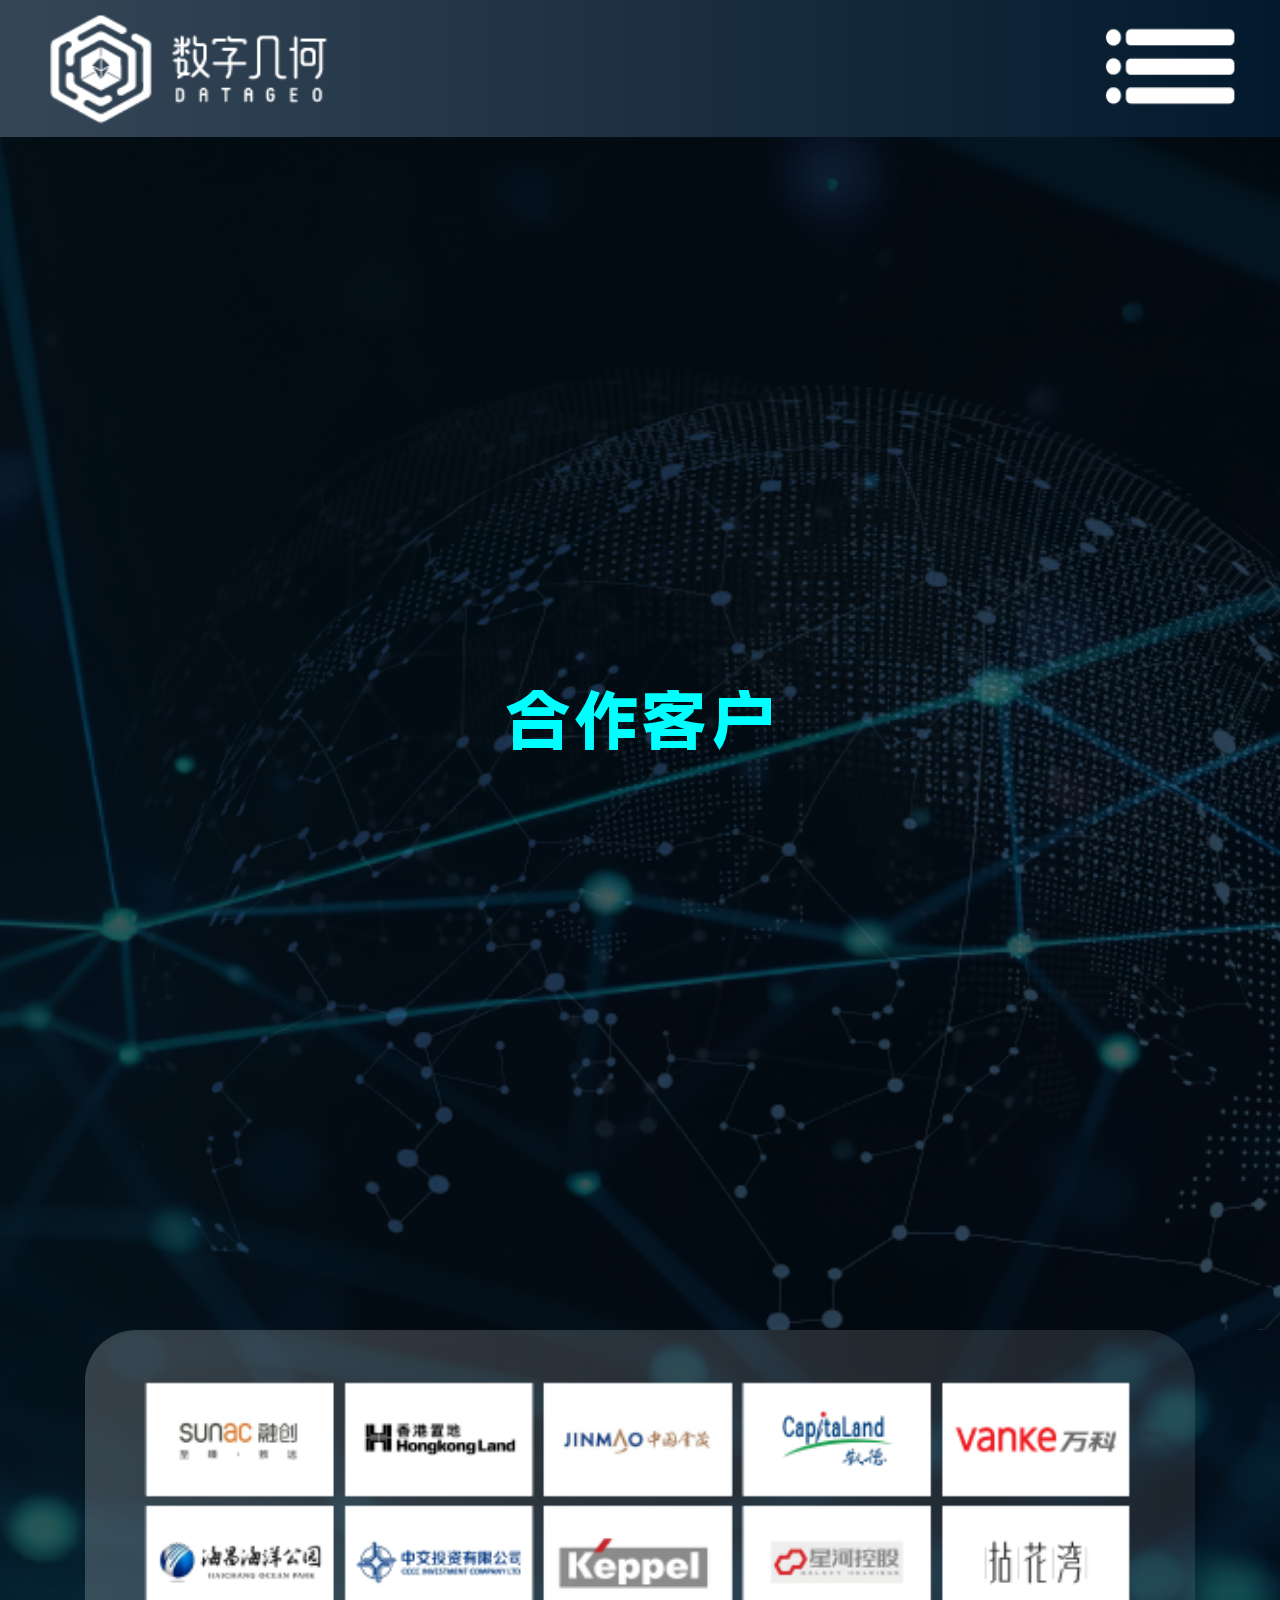
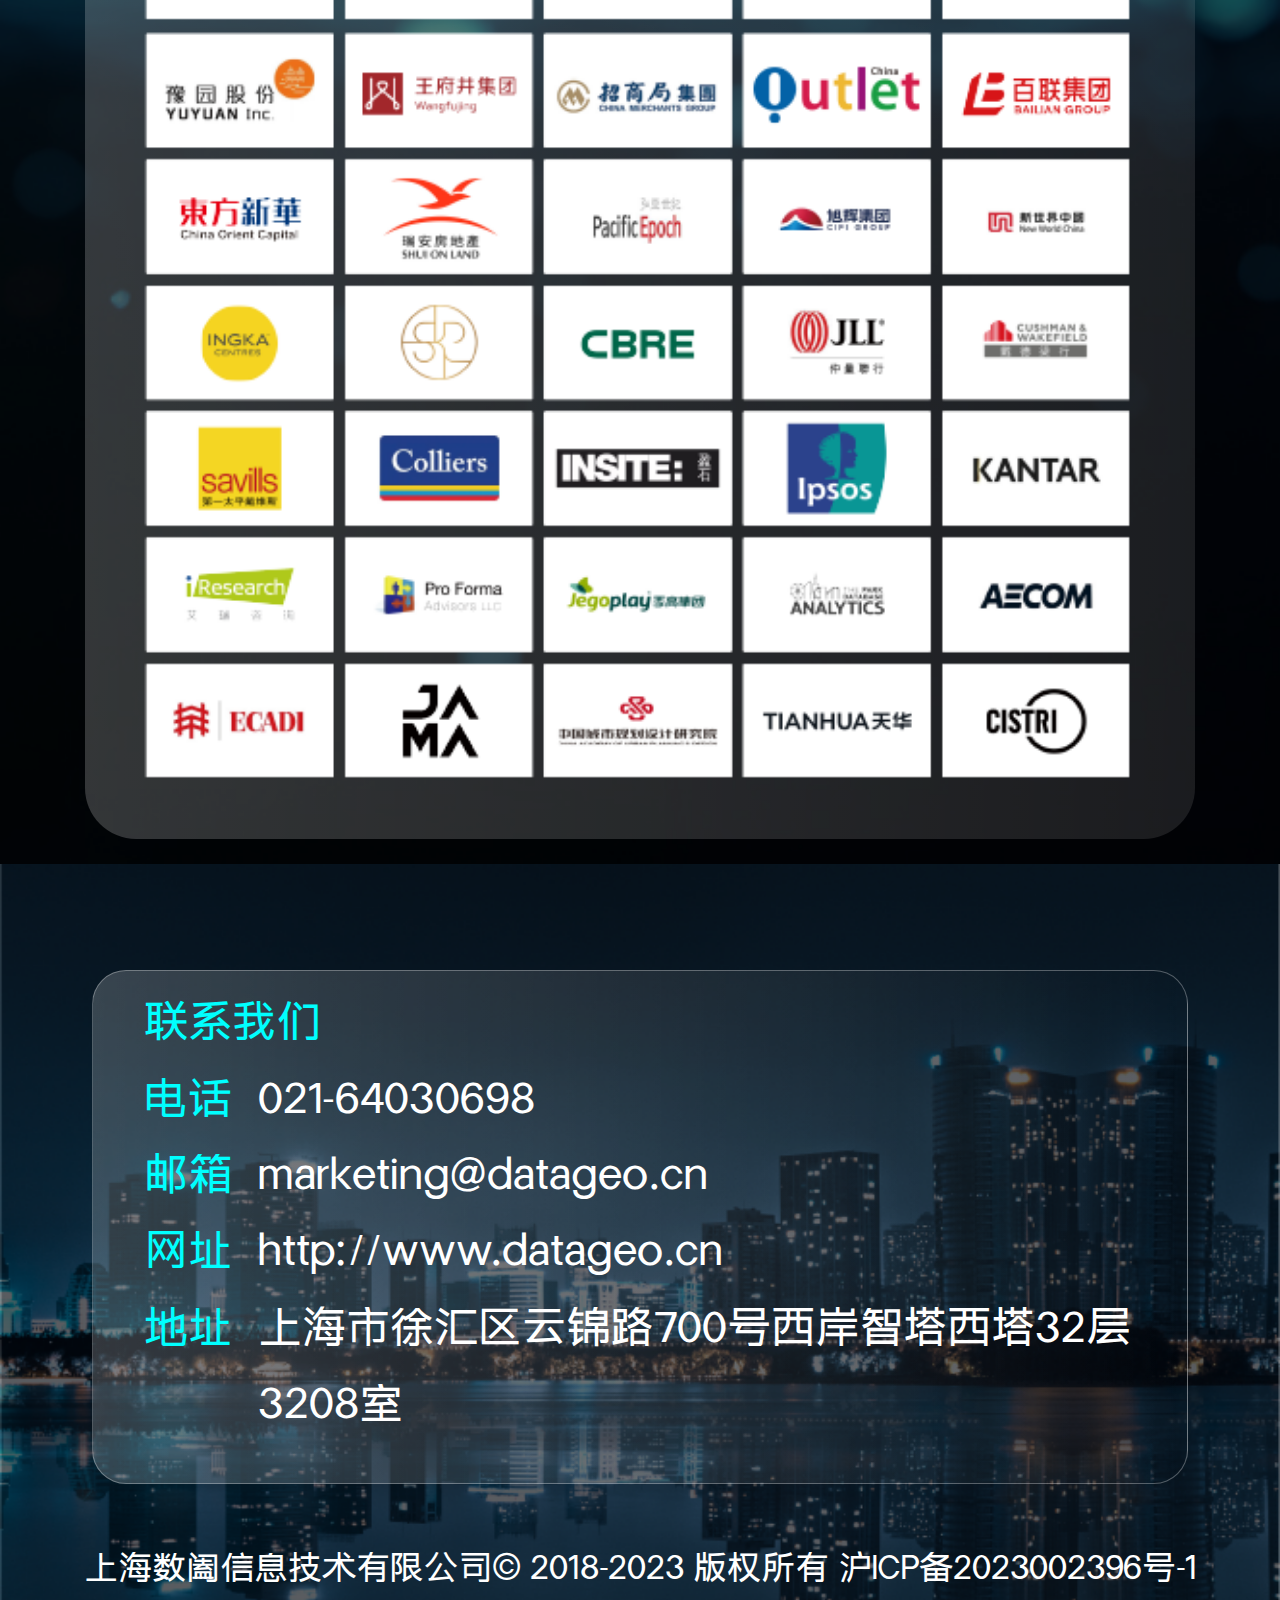
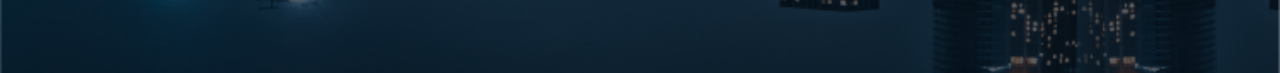
<file: custom.html>
<!DOCTYPE html>
<html lang="en">
<head>
    <meta charset="UTF-8">
    <meta http-equiv="X-UA-Compatible" content="IE=edge">
    <meta name="viewport" content="width=device-width, initial-scale=1.0">
    <title>合作客户</title>
    <link rel="stylesheet" href="./css/pulic.css">
    <link rel="stylesheet" href="./css/city.css">
</head>
<body>
    <div class="content">
        <!-- header  -->
        <div class="headnav" id="header"></div>

        <!-- body  -->
        <div class="partone custombg">
            <div class="smegma">
                <h1 class="citytitle customh1"> <span class="bluecolor">合作客户</span> </h1> 
                <div class="trancolor" style="height: 91.2293vw;">
                    <img src="./img/0816合作客户/合作客户3.png" alt="" style="padding: 4vw;width: 90%;height: 90%;">
                </div>
            </div>
        </div>

        <!-- footer  -->
        <div class="footer" id="footer"></div>
    </div>
</body>
</html>
<script charset="UTF-8" src="./js/jquery-3.3.1.min.js"></script>
<script src="./js/common.js"></script>
</file>
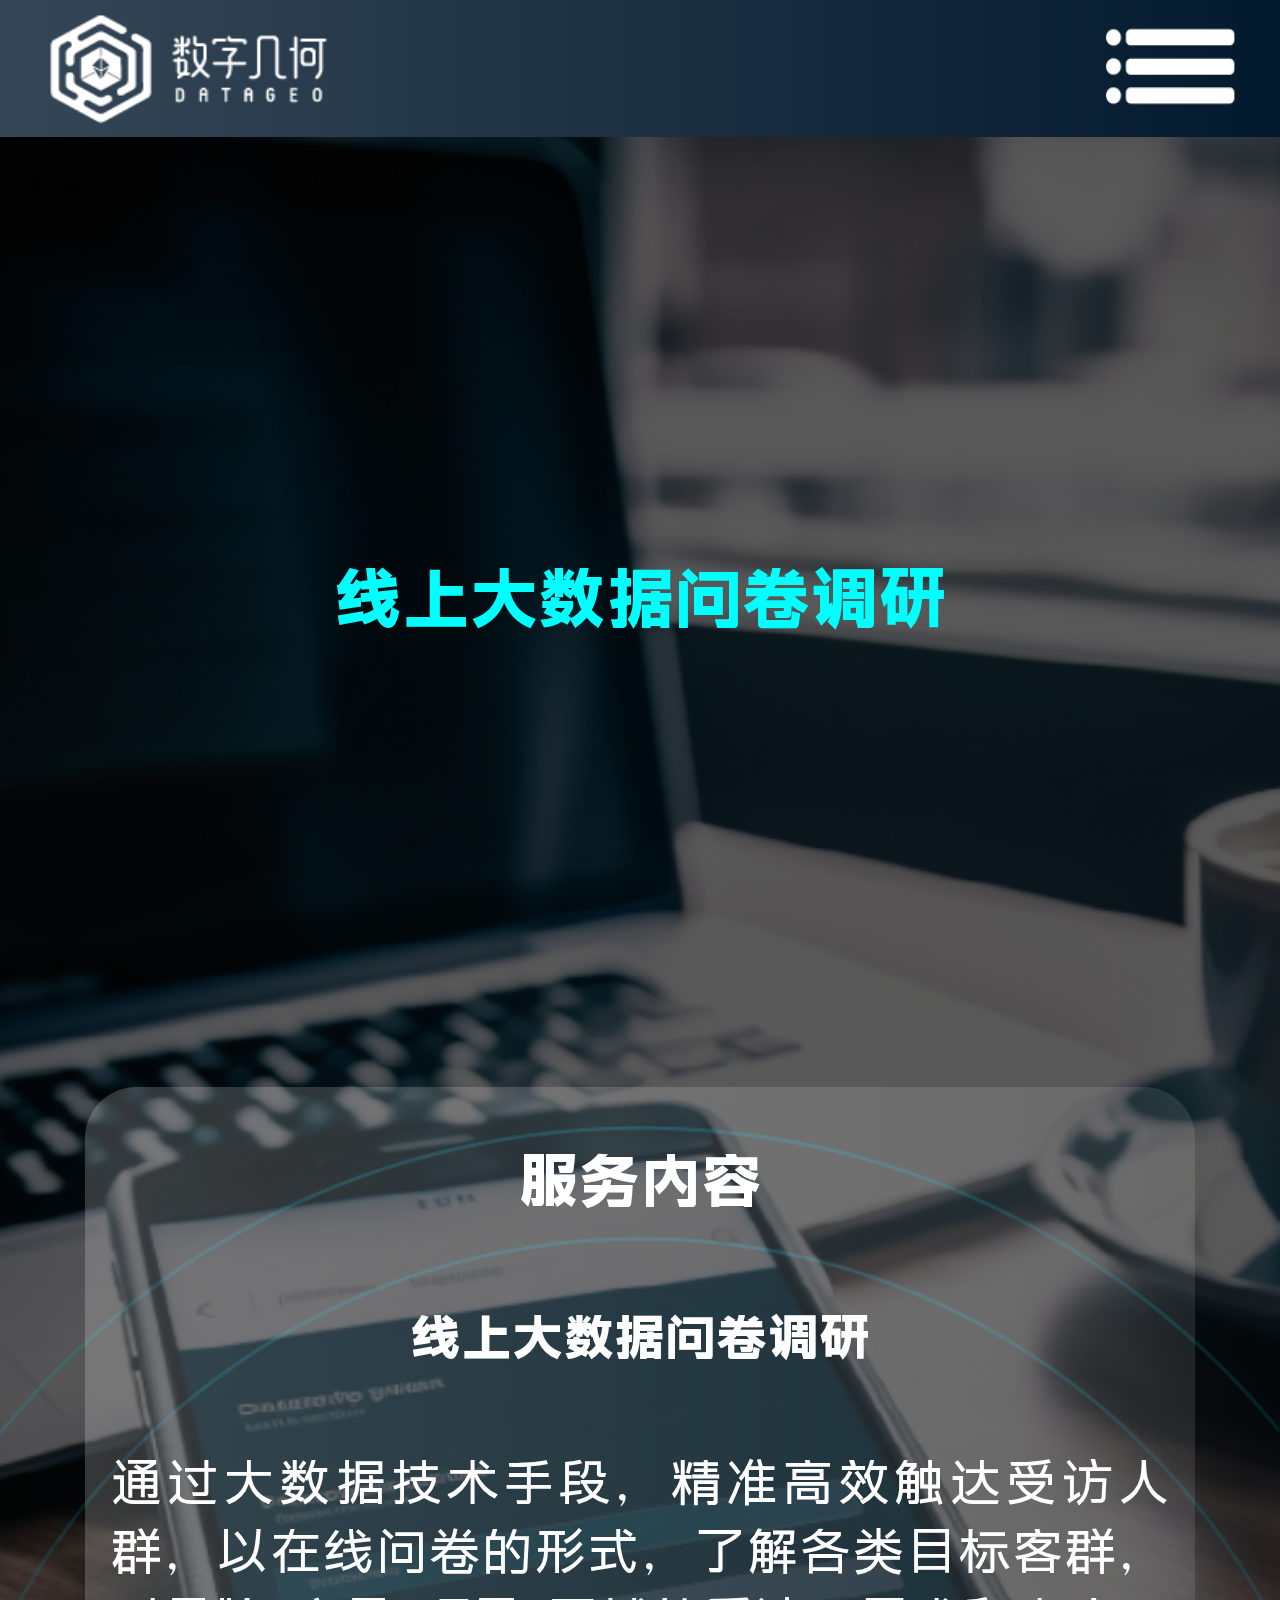
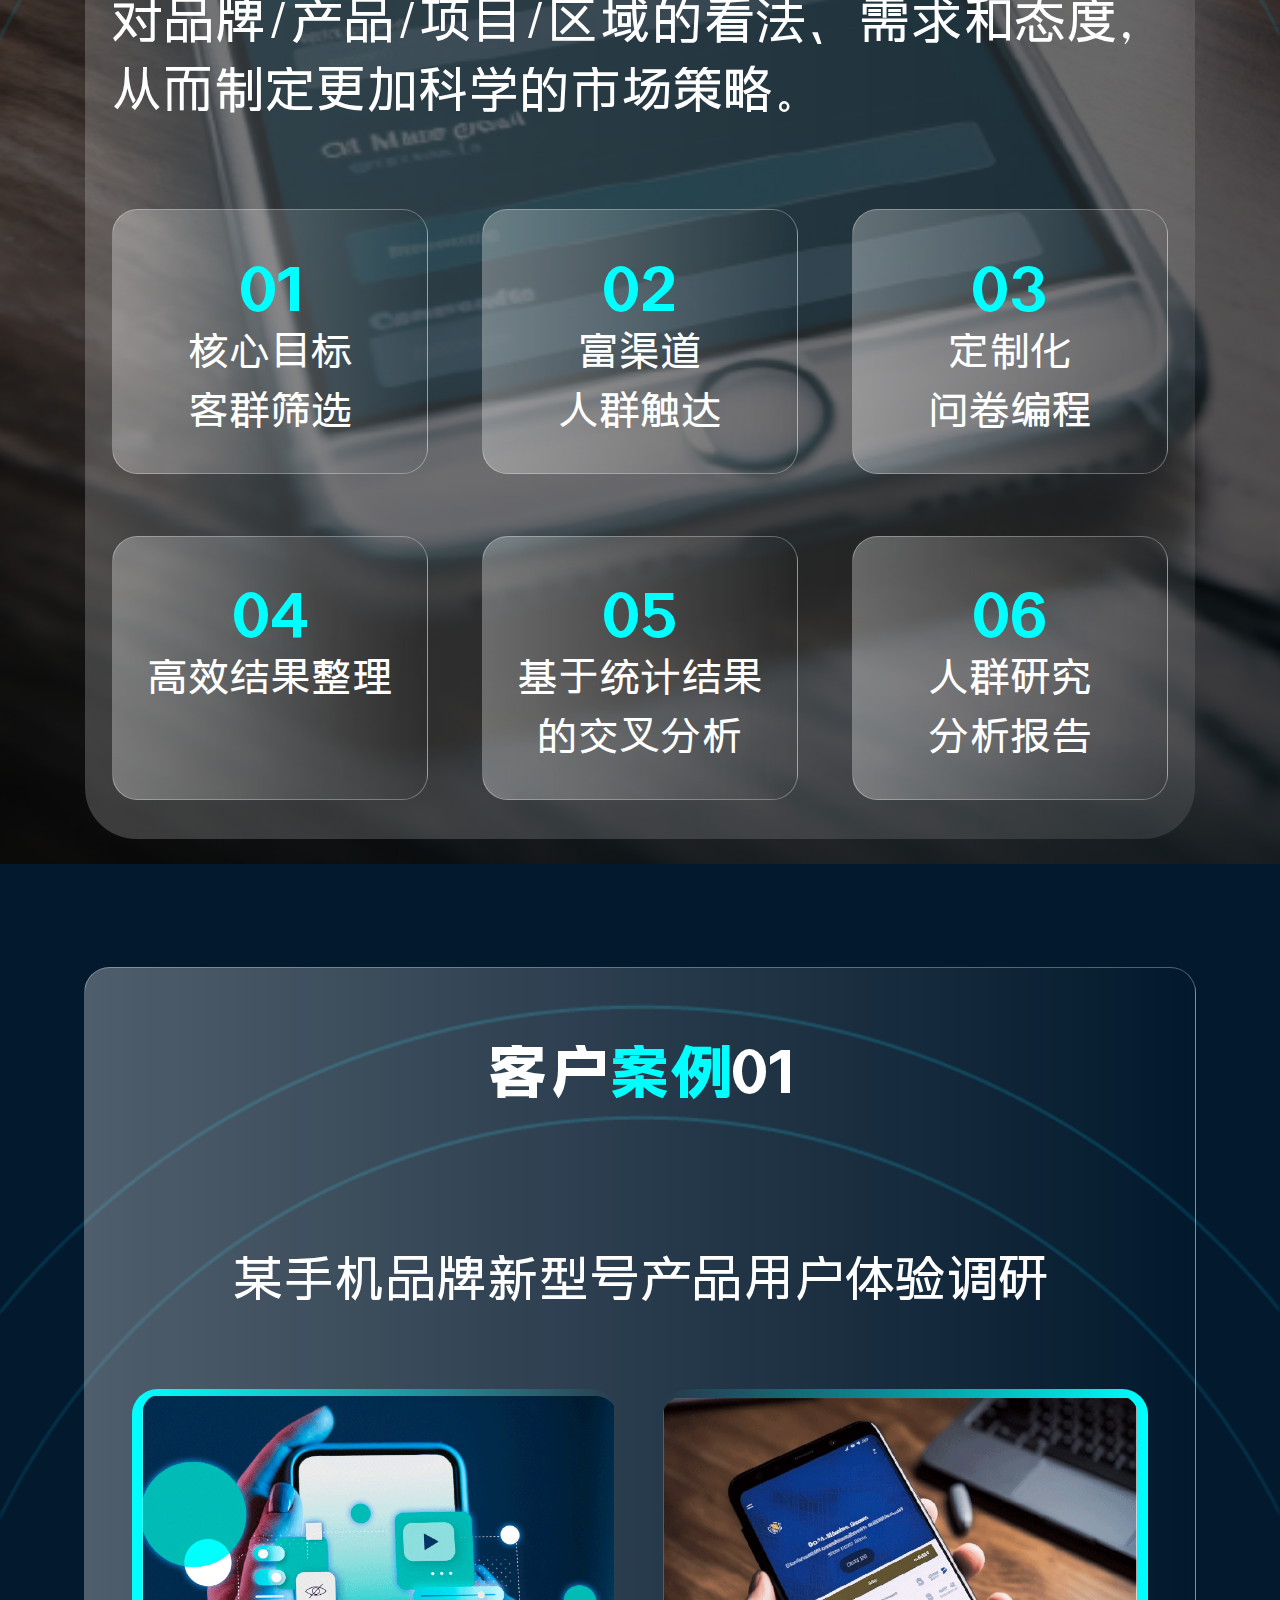
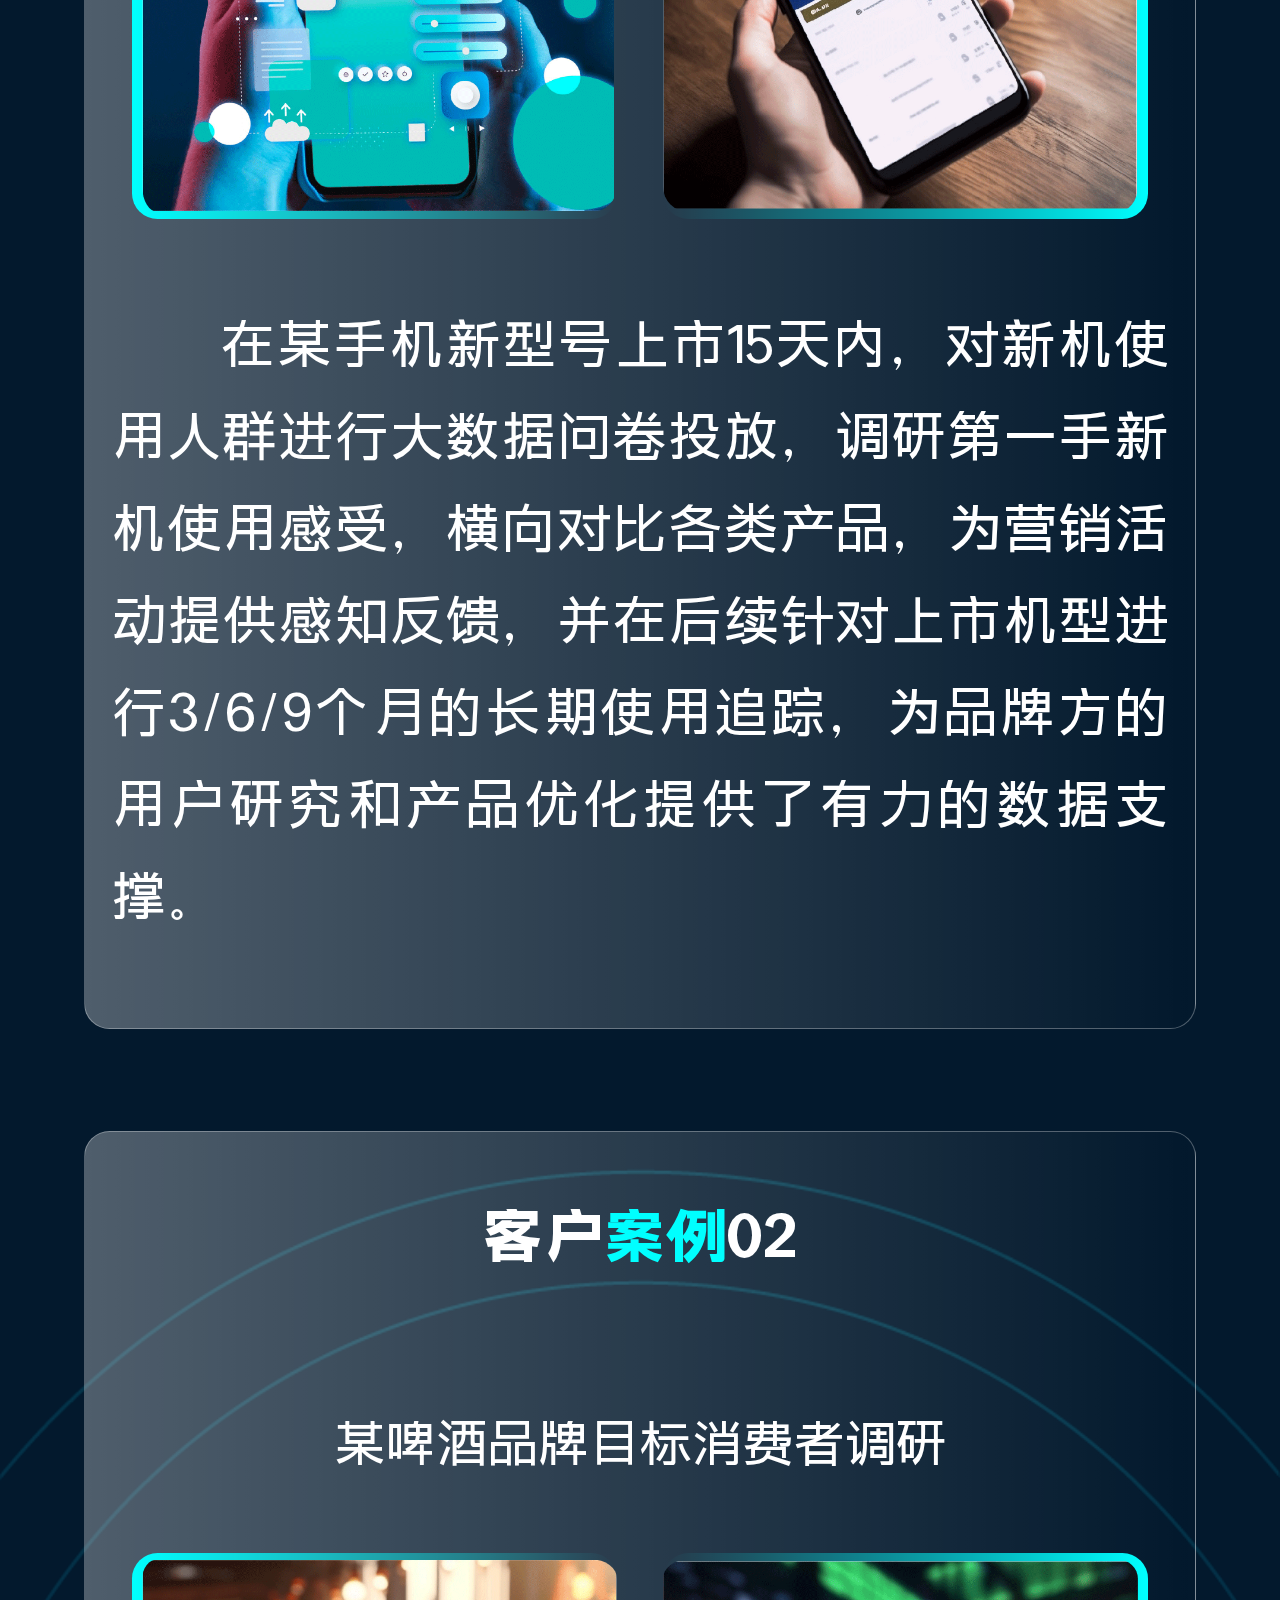
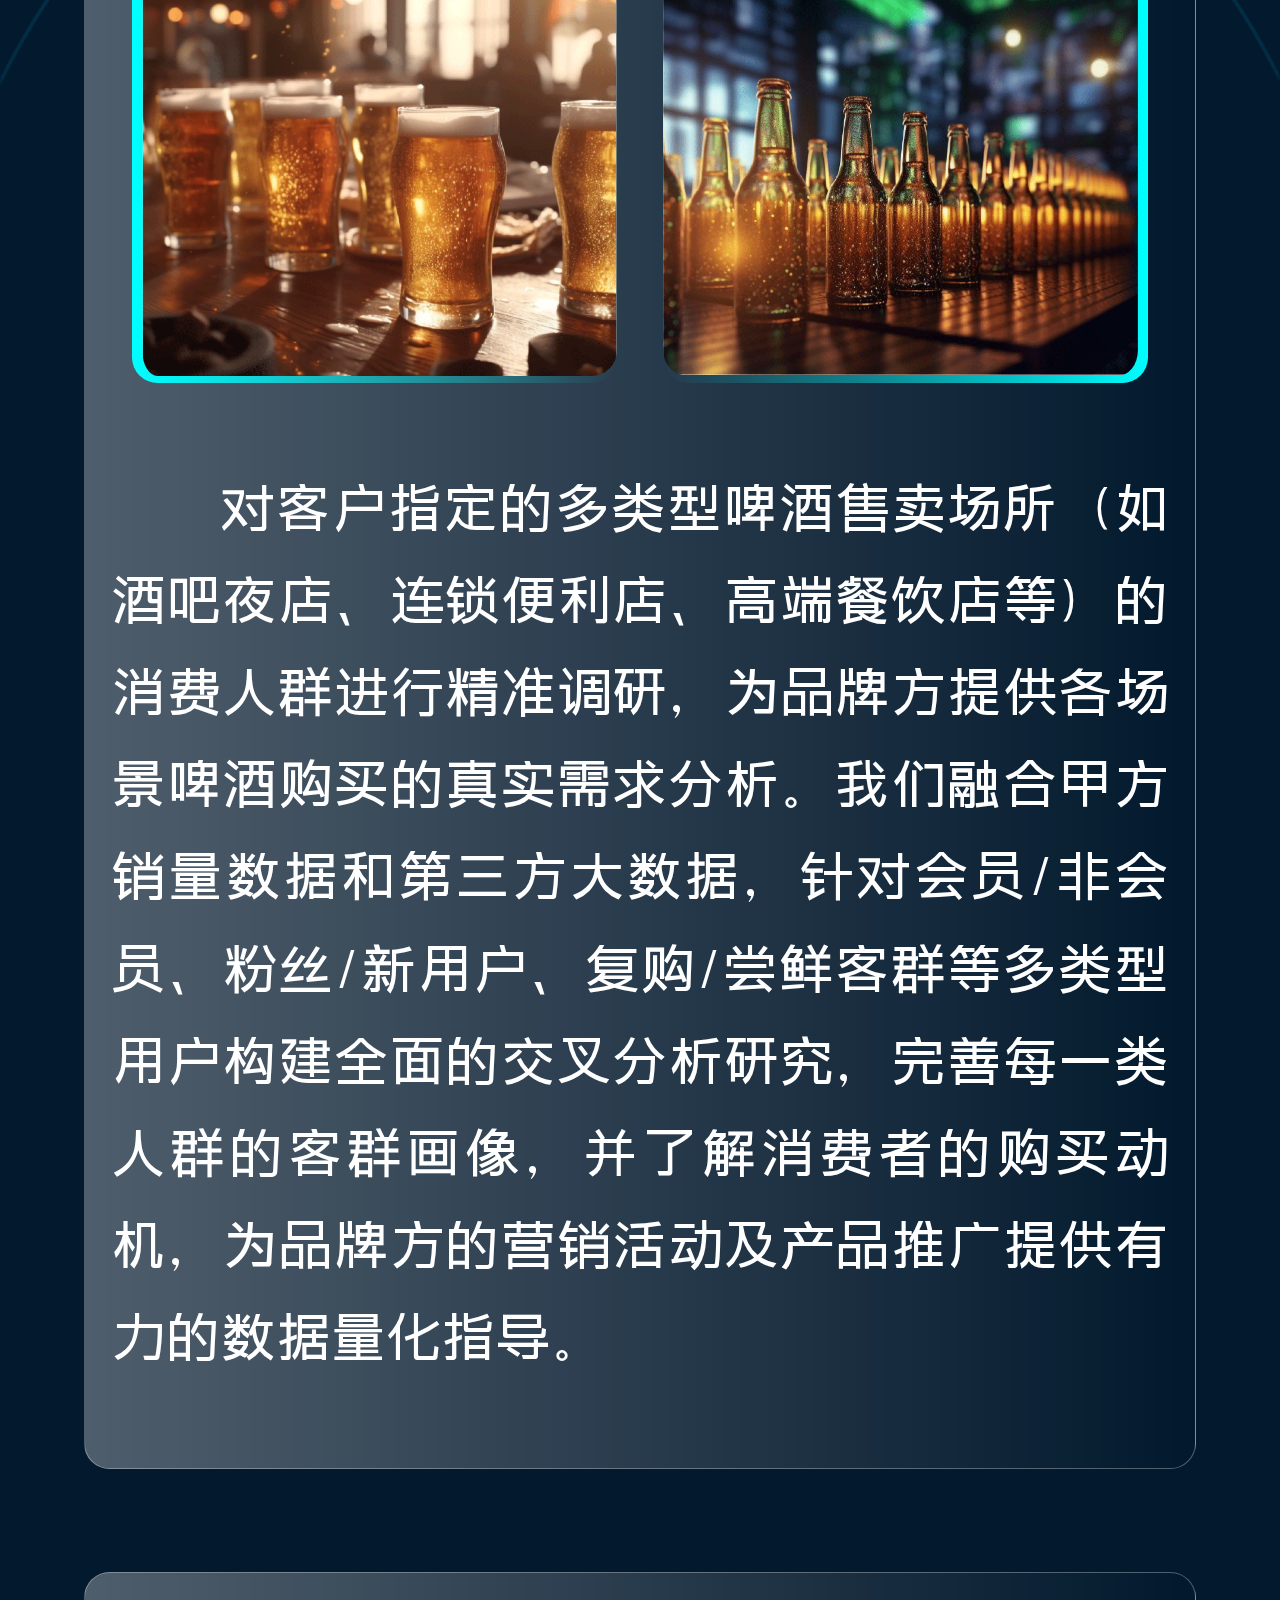
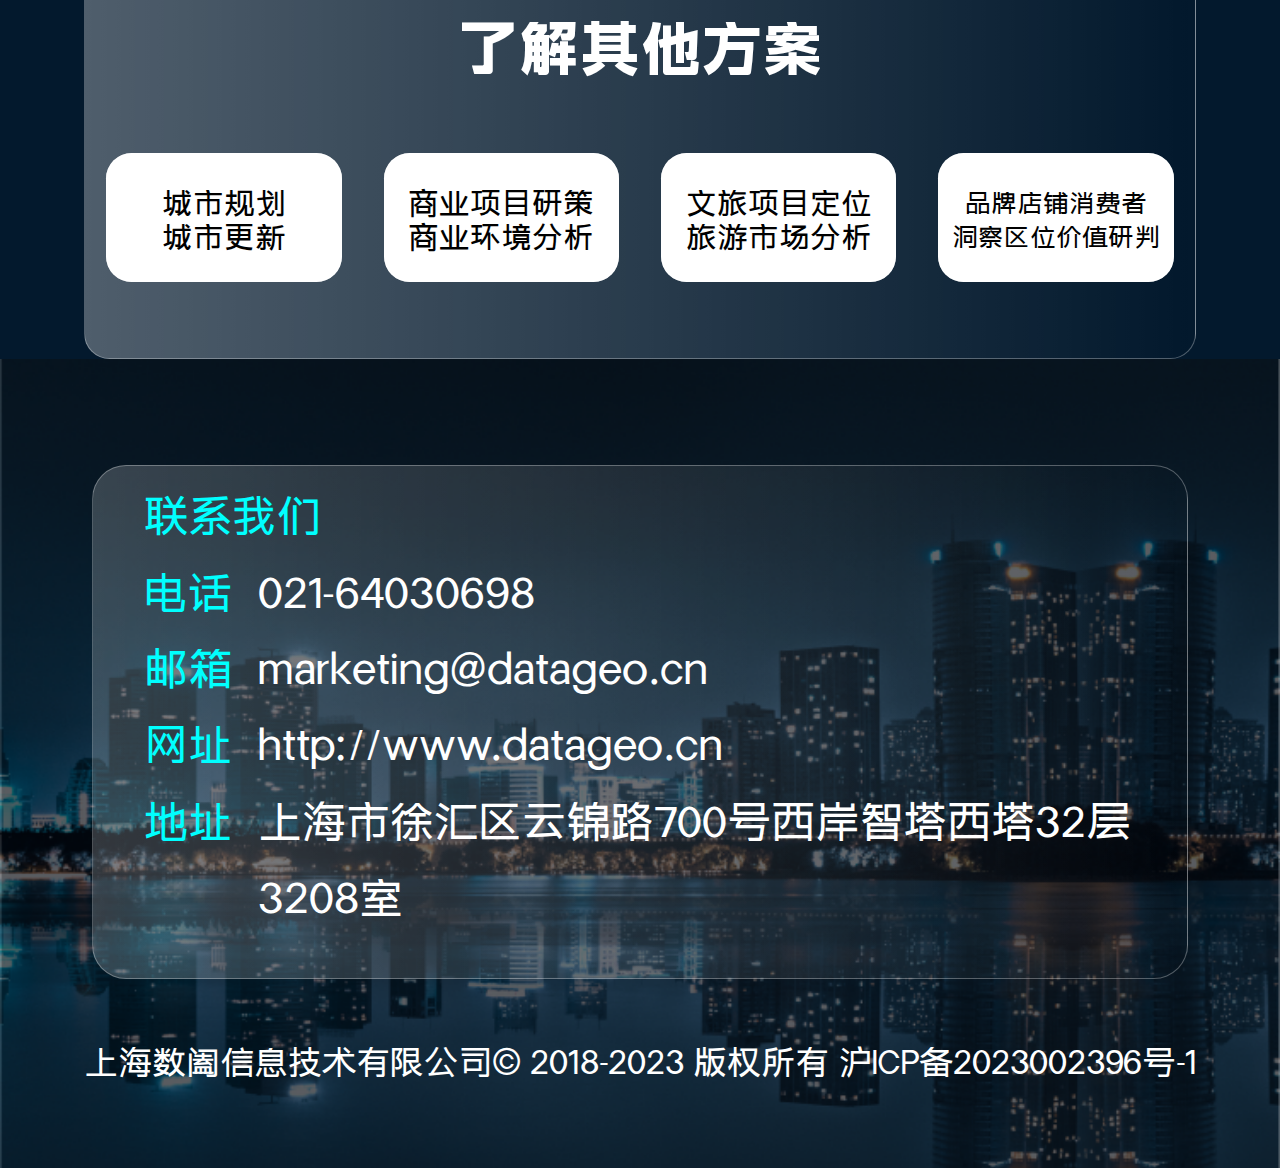
<file: service_big.html>
<!DOCTYPE html>
<html lang="en">
<head>
    <meta charset="UTF-8">
    <meta http-equiv="X-UA-Compatible" content="IE=edge">
    <meta name="viewport" content="width=device-width, initial-scale=1.0">
    <title>线上大数据问卷调研</title>
    <link rel="stylesheet" href="./css/pulic.css">
    <link rel="stylesheet" href="./css/city.css">
</head>
<body>
    <div class="content">
        <!-- header  -->
        <div class="headnav" id="header"></div>

        <!-- body  -->
        <div class="partone aibg">
            <div class="smegma">
                <h1 class="citytitle"> <span class="bluecolor">线上大数据问卷调研</span></h1> 
                <div class="aqqz">
                    <div class="trancolor">
                        <h1>服务内容</h1>
                        <h2>线上大数据问卷调研</h2>
                        <span class="desc">通过大数据技术手段，精准高效触达受访人群，以在线问卷的形式，了解各类目标客群，对品牌/产品/项目/区域的看法、需求和态度，从而制定更加科学的市场策略。</span>
                        <div style=" padding-bottom: 3vw;">
                            <ul style="display: flex; justify-content: space-around;">
                                <li class="circleli">
                                    <p class="bluecolor circlep">01</p>
                                    <span class="circlespan">核心目标<br/>客群筛选</span>
                                </li>
                                <li class="circleli">
                                    <p class="bluecolor circlep">02</p>
                                    <span class="circlespan">富渠道<br/>人群触达</span>
                                </li>
                                <li class="circleli">
                                    <p class="bluecolor circlep">03</p>
                                    <span class="circlespan">定制化<br/>问卷编程</span>
                                </li>
                            </ul>
                            <ul style="display: flex; justify-content: space-around;margin-top: 4.8vw;">
                                <li class="circleli">
                                    <p class="bluecolor circlep">04</p>
                                    <span class="circlespan">高效结果整理</span>
                                </li>
                                <li class="circleli">
                                    <p class="bluecolor circlep">05</p>
                                    <span class="circlespan">基于统计结果<br/>的交叉分析</span>
                                </li>
                                <li class="circleli">
                                    <p class="bluecolor circlep">06</p>
                                    <span class="circlespan">人群研究<br/>分析报告</span>
                                </li>
                            </ul>
                        </div>
                    </div>
                </div>
            </div>
        </div>

        <div class="parttwo">
            <div class="aqqz">
                <div class="ptpart01">
                    <h1 class="customerdz">客户<span class="bluecolor">案例</span>01</h1>
                    <span class="desc" style="text-align: center;">某手机品牌新型号产品用户体验调研</span>
                    <ul style="display: flex; justify-content: space-evenly;">
                        <li class="ptli ptlileft"><img class="mlogoleft" src="./img/0816线上大数据/线上大数据2.png" alt="" srcset=""></li>
                        <li class="ptli ptliright"><img class="mlogoright" src="./img/0816线上大数据/线上大数据3.png" alt="" srcset=""></li>
                    </ul>
                    <span class="desc ptspanone">在某手机新型号上市15天内，对新机使用人群进行大数据问卷投放，调研第一手新机使用感受，横向对比各类产品，为营销活动提供感知反馈，并在后续针对上市机型进行3/6/9个月的长期使用追踪，为品牌方的用户研究和产品优化提供了有力的数据支撑。</span>
                </div>
            </div>
            
            <div class="aqqz">
                <div class="ptpart02">
                    <h1 class="customerdz">客户<span class="bluecolor">案例</span>02</h1>
                    <span class="desc" style="text-align: center;">某啤酒品牌目标消费者调研</span>
                    <ul style="display: flex; justify-content: space-evenly;">
                        <li class="ptli ptlileft"><img class="mlogoleft" src="./img/0816线上大数据/线上大数据4.png" alt="" srcset=""></li>
                        <li class="ptli ptliright"><img class="mlogoright" src="./img/0816线上大数据/线上大数据5.png" alt="" srcset=""></li>
                    </ul>
                    <span class="desc ptspanone">对客户指定的多类型啤酒售卖场所（如酒吧夜店、连锁便利店、高端餐饮店等）的消费人群进行精准调研，为品牌方提供各场景啤酒购买的真实需求分析。我们融合甲方销量数据和第三方大数据，针对会员/非会员、粉丝/新用户、复购/尝鲜客群等多类型用户构建全面的交叉分析研究，完善每一类人群的客群画像，并了解消费者的购买动机，为品牌方的营销活动及产品推广提供有力的数据量化指导。                </span>
                </div>
            </div>
            
            <div class="ptpart03">
                <h1>了解其他方案</h1>
                <ul style="display: flex;justify-content: space-around;">
                    <li class="pthreeli citybanner"> <div class="citywhite"></div> <a href="javascript:void(0);" class="pthreelia"><span>城市规划<br/>城市更新</span></a></li>
                    <li class="pthreeli buiniessbanner"> <div class="citywhite"></div> <a href="javascript:void(0);" class="pthreelia"><span>商业项目研策<br/>商业环境分析</span></a></li>
                    <li class="pthreeli travelbanner"> <div class="citywhite"></div> <a href="javascript:void(0);" class="pthreelia"><span>文旅项目定位<br/>旅游市场分析</span></a> </li>
                    <li class="pthreeli brandbanner"> <div class="citywhite"></div> <a href="javascript:void(0);" class="pthreelia"><span style="font-size: 2vw;">品牌店铺消费者<br/>洞察区位价值研判</span></a></li>
                </ul>
            </div>
        </div>

        <!-- footer  -->
        <div class="footer" id="footer"></div>
    </div>
</body>
</html>
<script charset="UTF-8" src="./js/jquery-3.3.1.min.js"></script>
<script src="./js/common.js"></script>
</file>
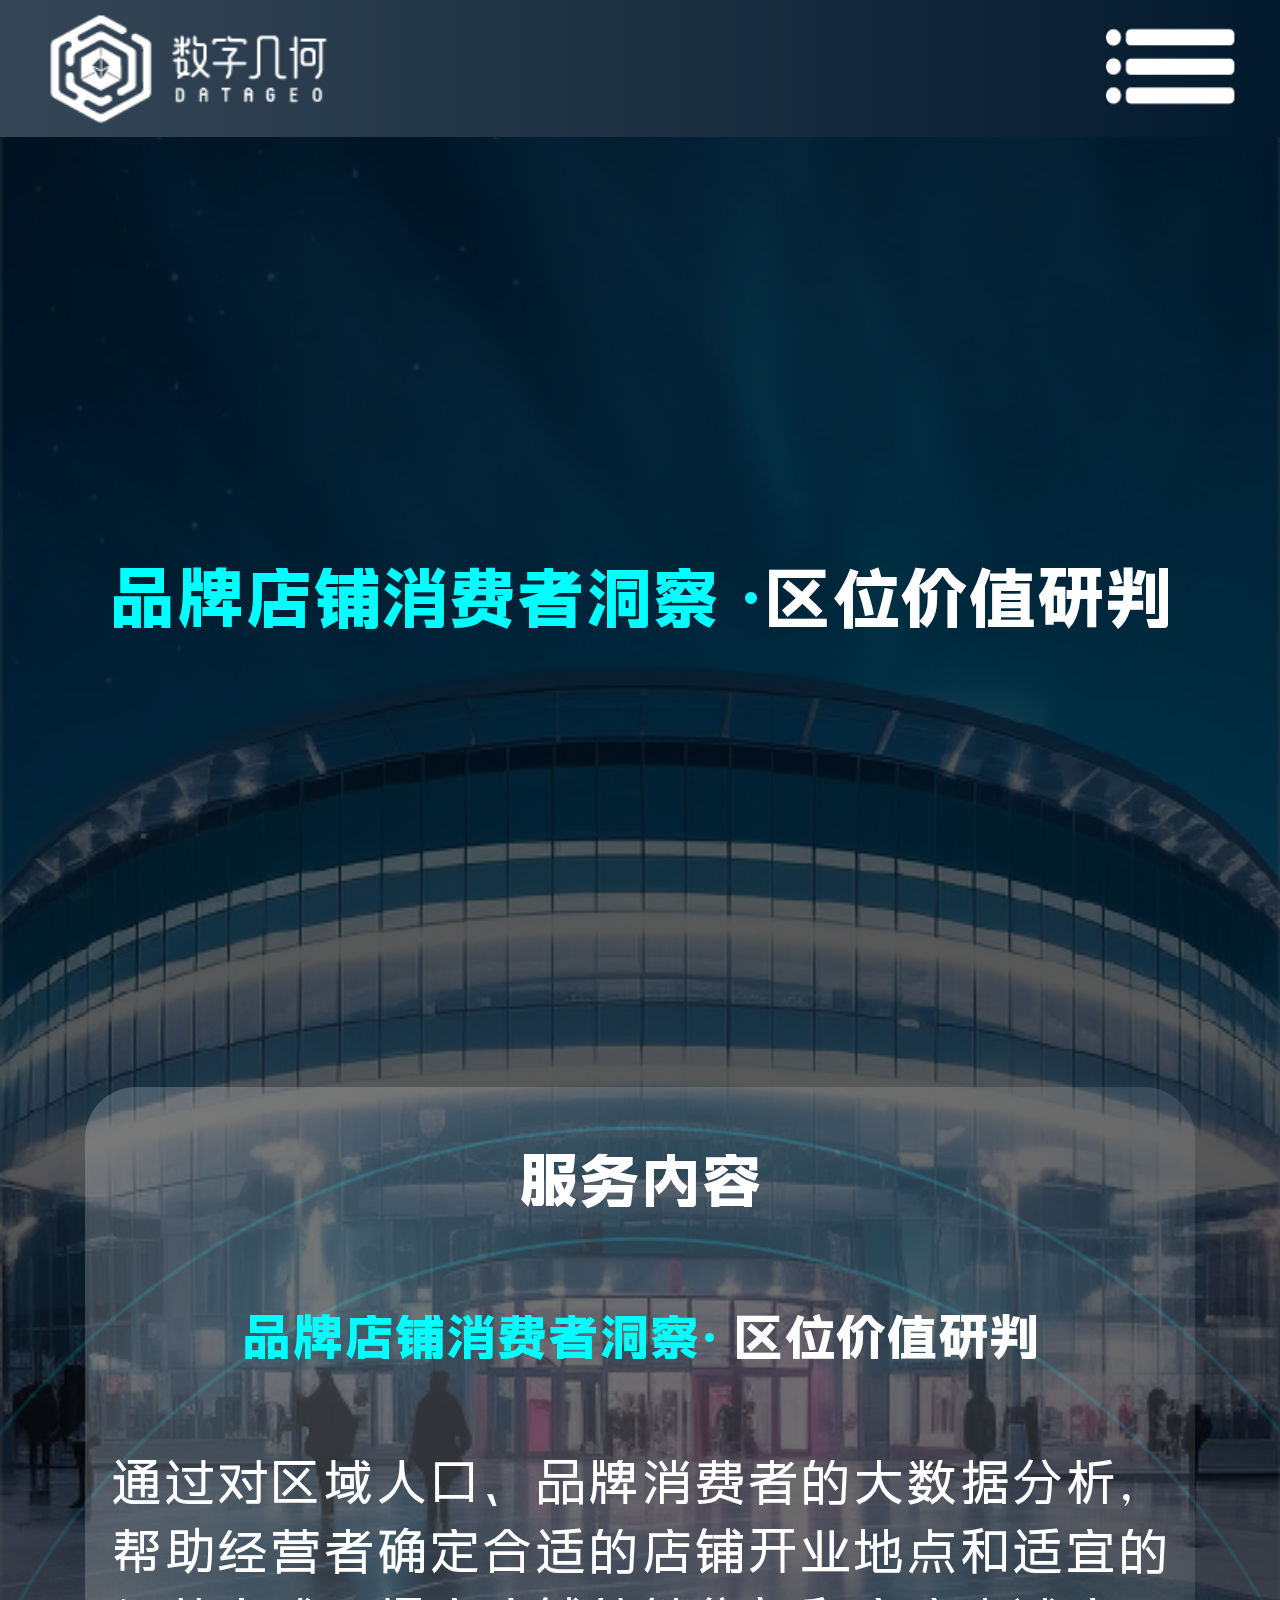
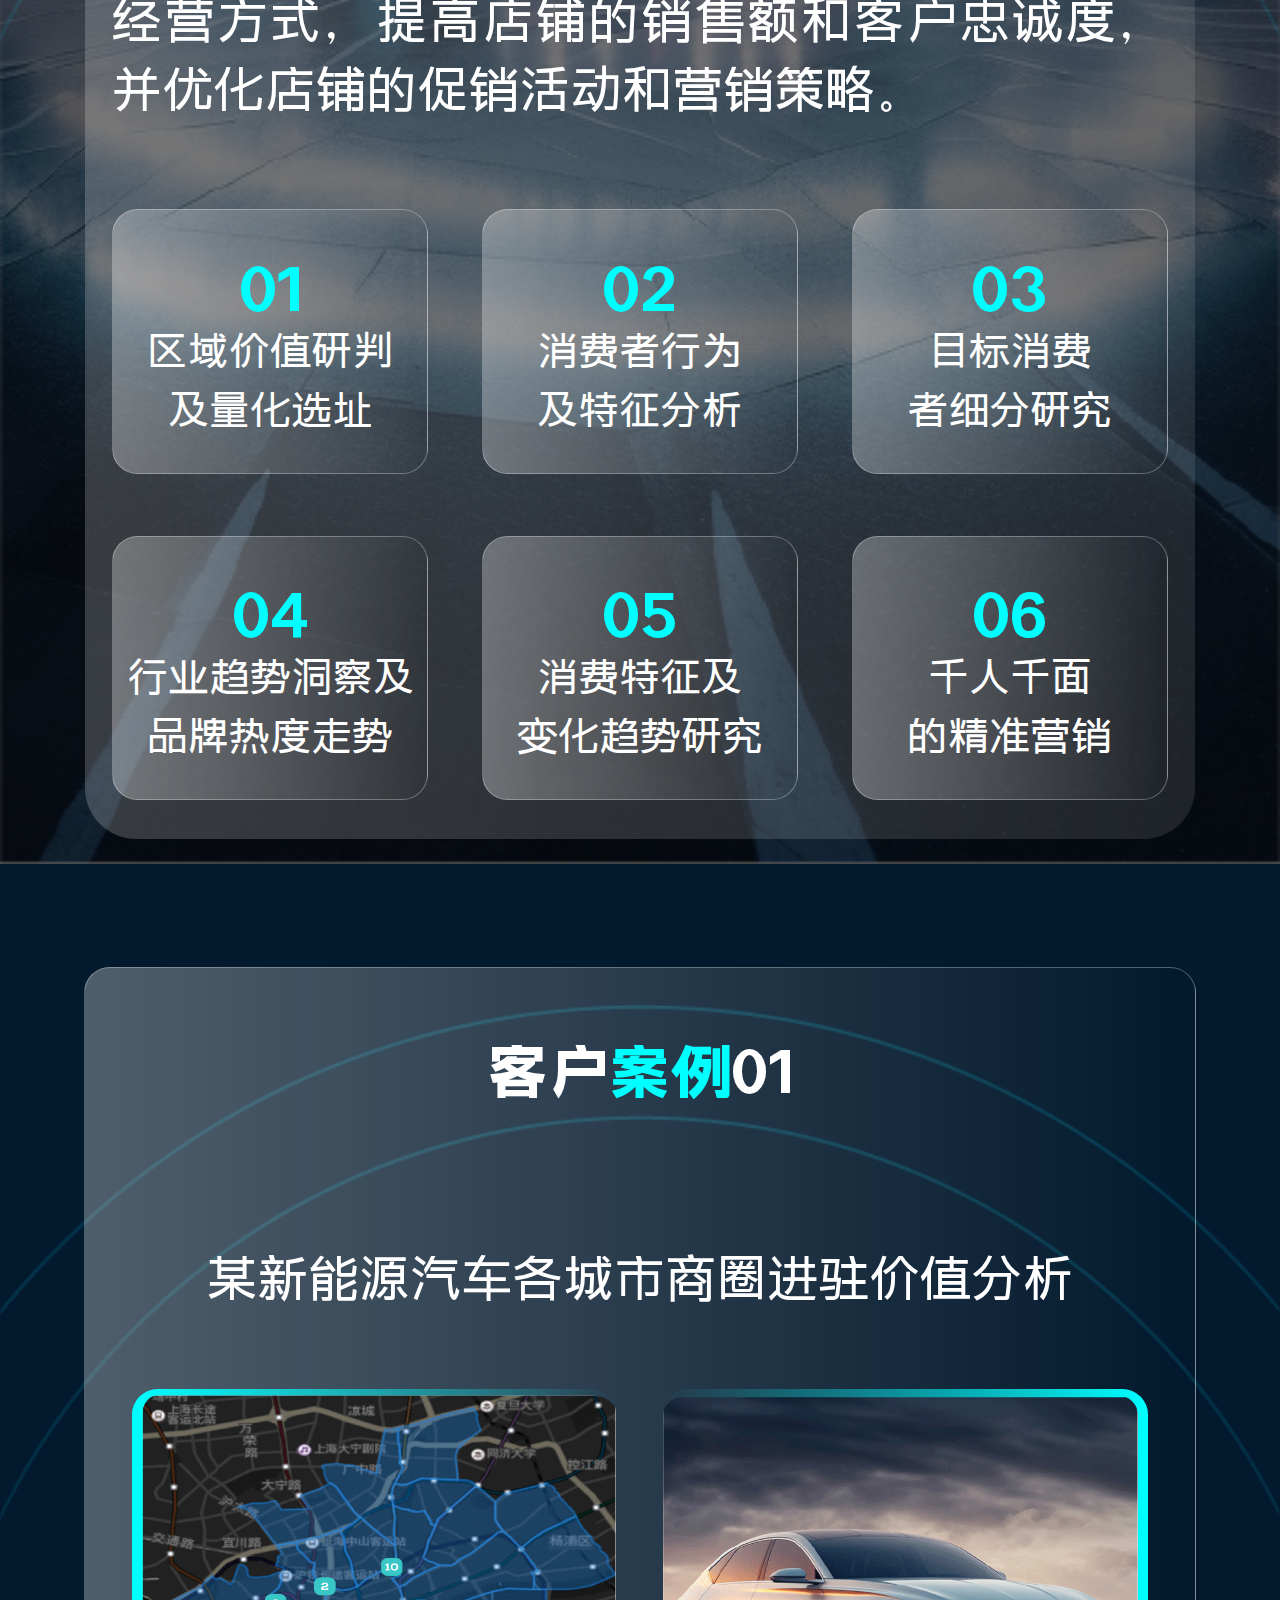
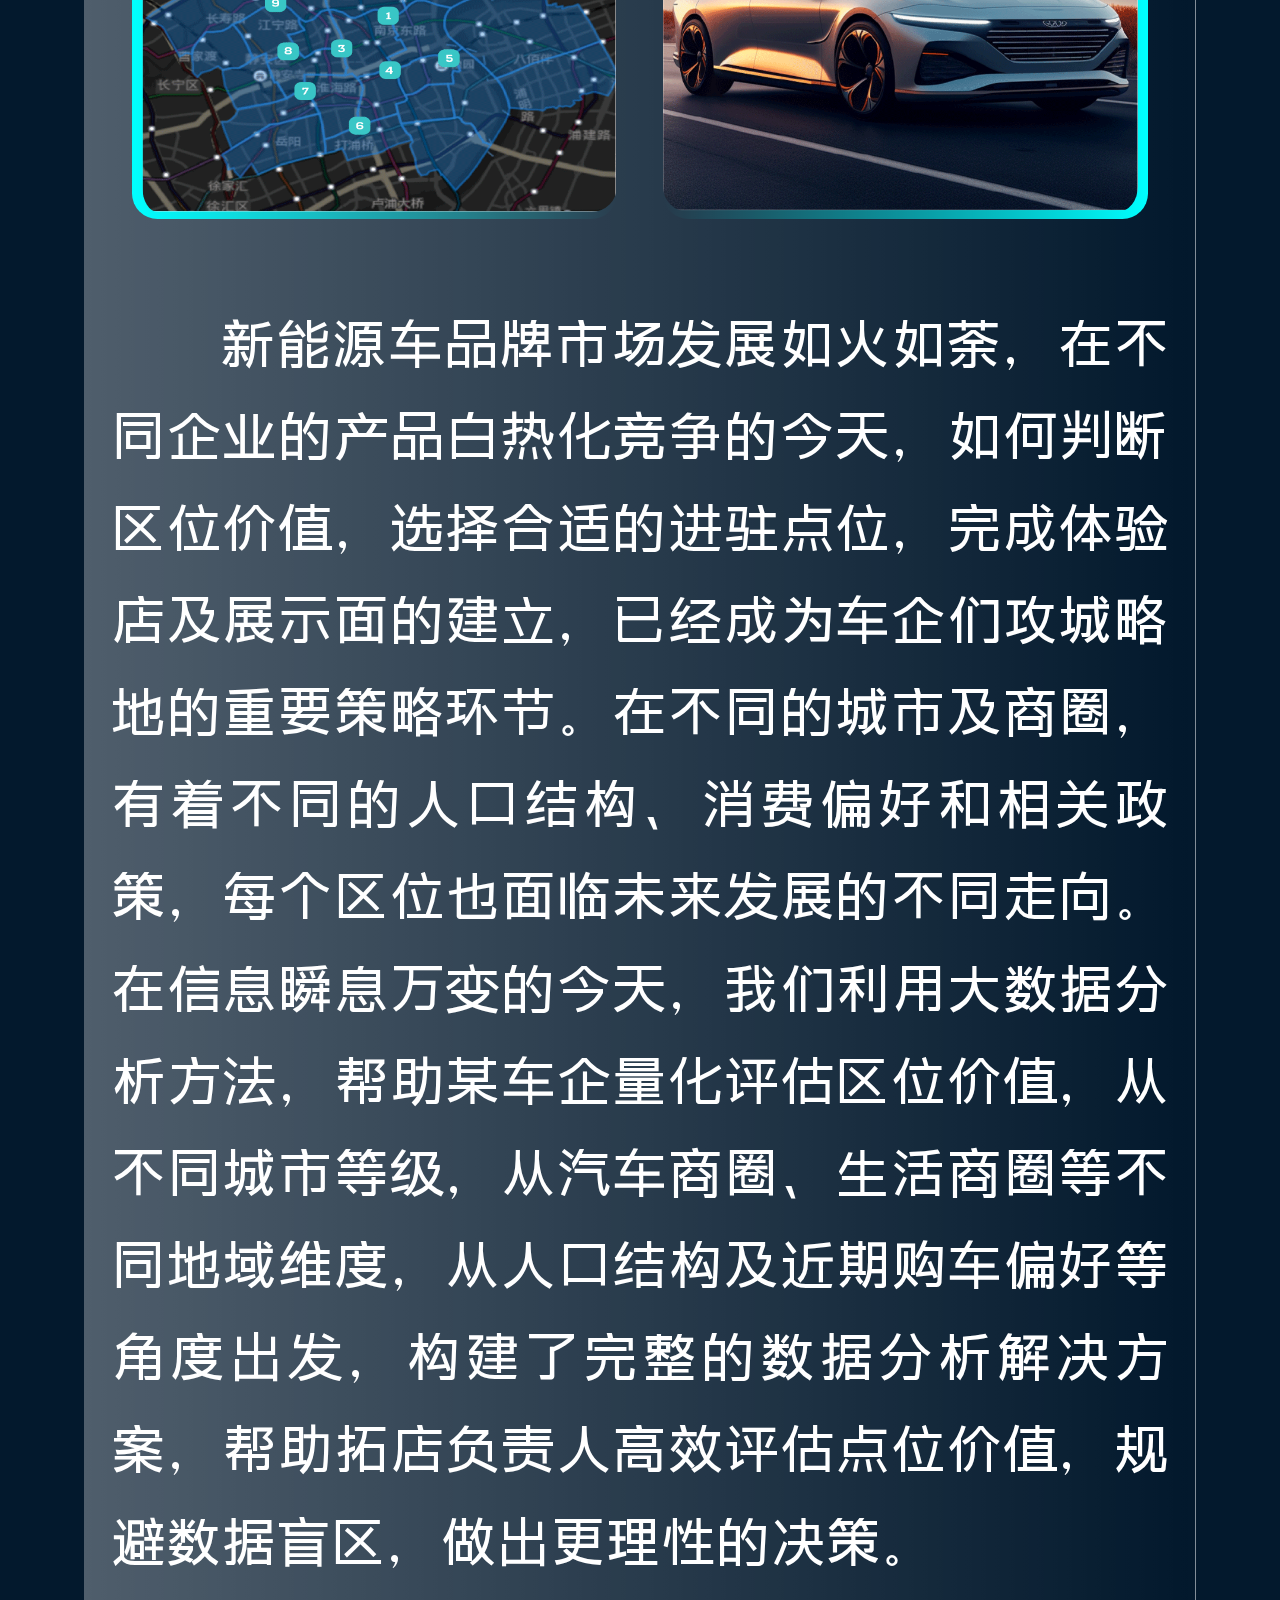
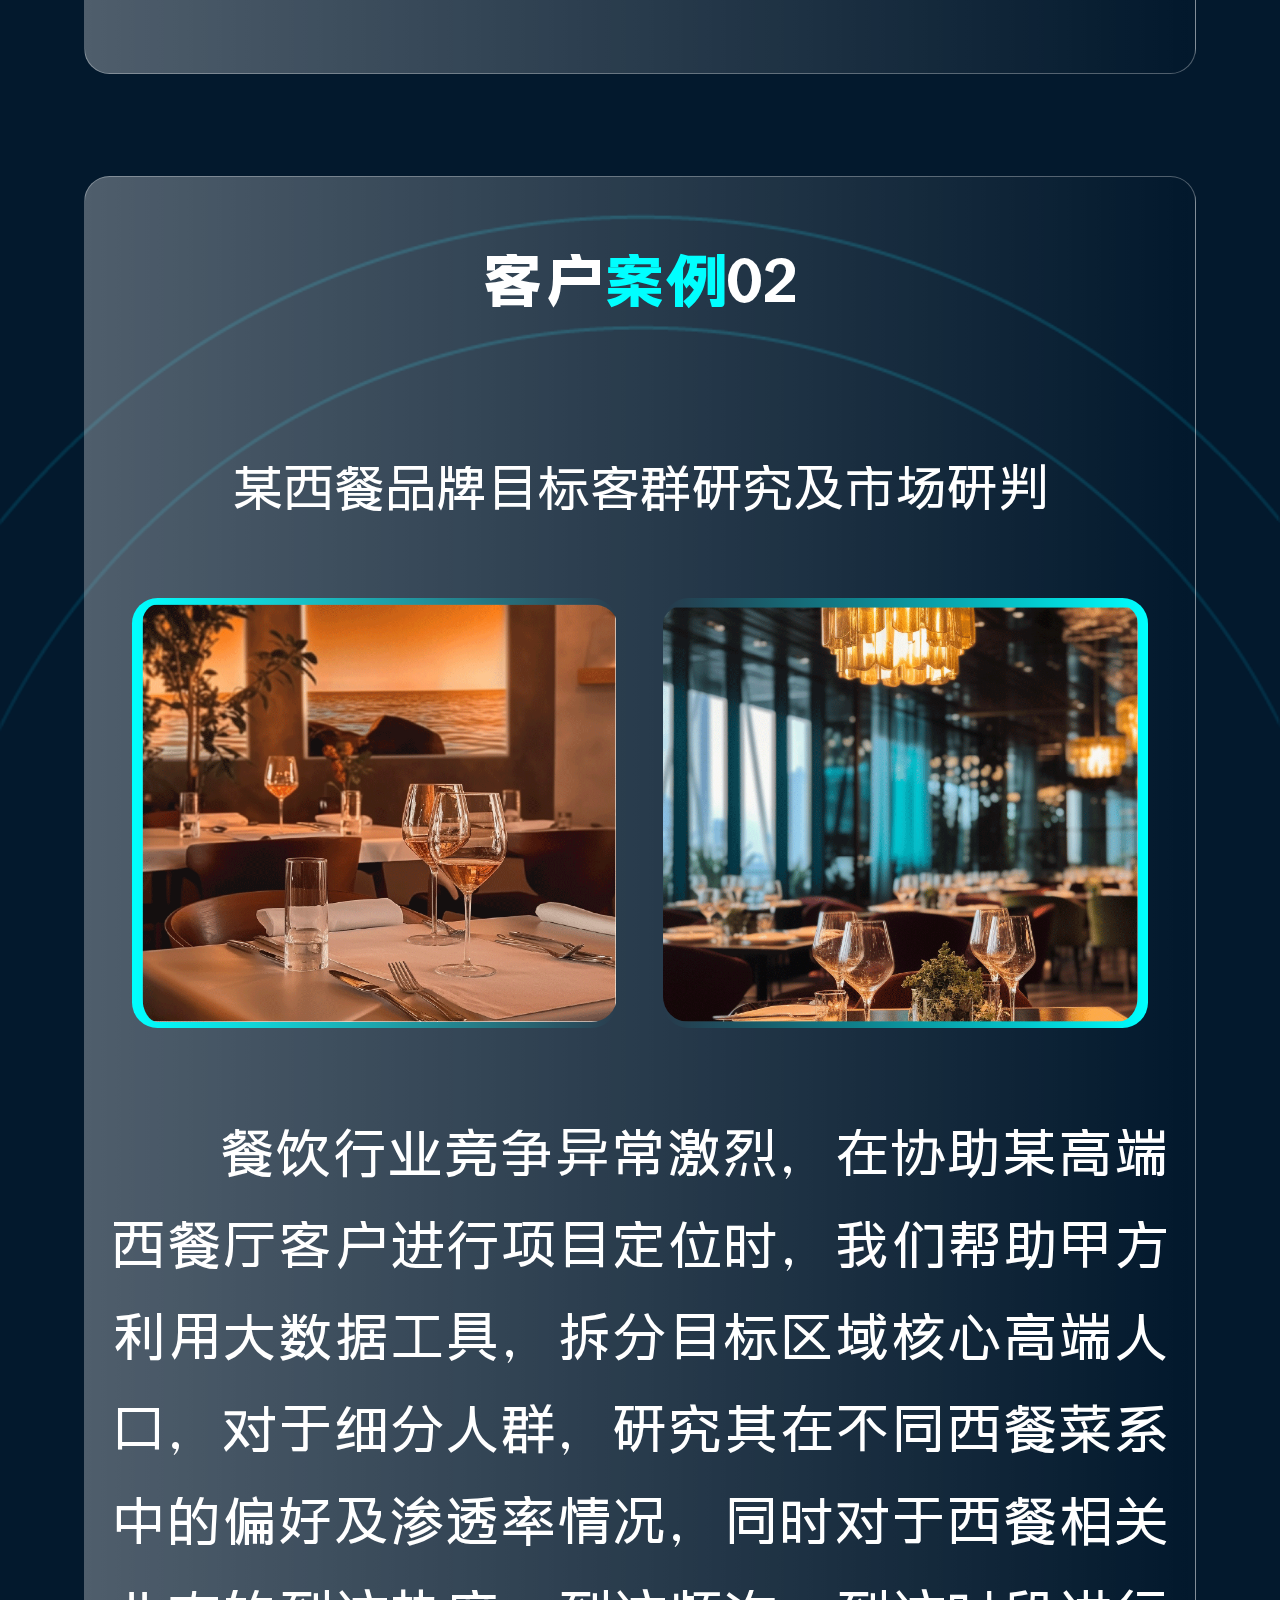
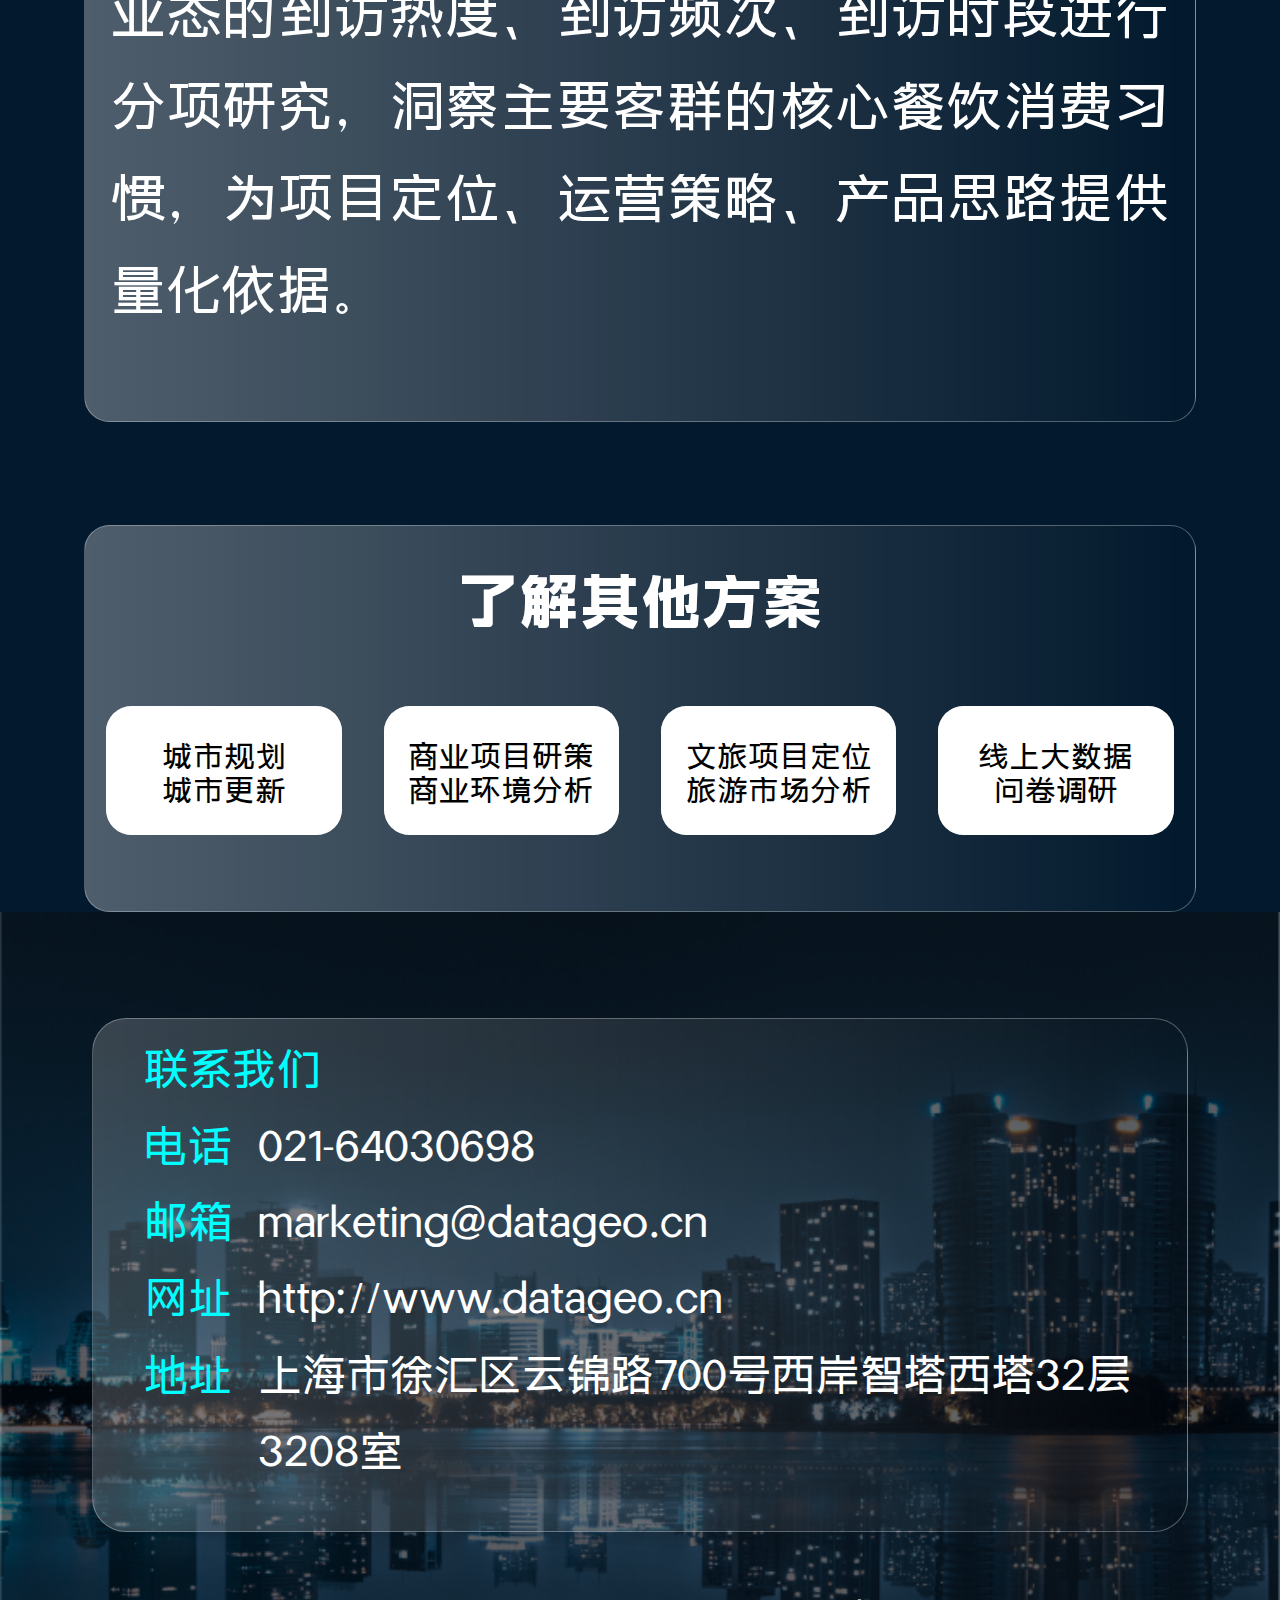
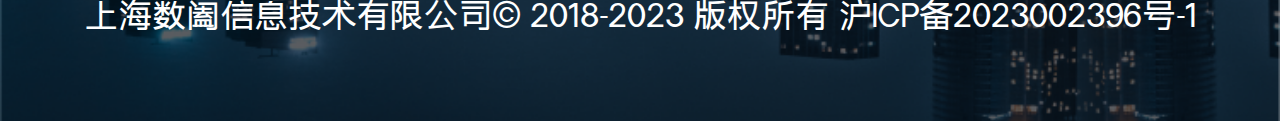
<file: service_brand.html>
<!DOCTYPE html>
<html lang="en">
<head>
    <meta charset="UTF-8">
    <meta http-equiv="X-UA-Compatible" content="IE=edge">
    <meta name="viewport" content="width=device-width, initial-scale=1.0">
    <title>品牌店铺消费者洞察</title>
    <link rel="stylesheet" href="./css/pulic.css">
    <link rel="stylesheet" href="./css/city.css">
</head>
<body>
    <div class="content">
        <!-- header  -->
        <div class="headnav" id="header"></div>

        <!-- body  -->
        <div class="partone brandbg">
            <div class="smegma">
                <h1 class="citytitle"> <span class="bluecolor">品牌店铺消费者洞察 ·</span> 区位价值研判</h1> 
                <div class="aqqz">
                    <div class="trancolor">
                        <h1>服务内容</h1>
                        <h2> <span class="bluecolor">品牌店铺消费者洞察·</span> 区位价值研判</h2>
                        <span class="desc">通过对区域人口、品牌消费者的大数据分析，帮助经营者确定合适的店铺开业地点和适宜的经营方式，提高店铺的销售额和客户忠诚度，并优化店铺的促销活动和营销策略。</span>
                        <div style=" padding-bottom: 3vw;">
                            <ul style="display: flex; justify-content: space-around;">
                                <li class="circleli">
                                    <p class="bluecolor circlep">01</p>
                                    <span class="circlespan">区域价值研判<br/>及量化选址</span>
                                </li>
                                <li class="circleli">
                                    <p class="bluecolor circlep">02</p>
                                    <span class="circlespan">消费者行为<br/>及特征分析</span>
                                </li>
                                <li class="circleli">
                                    <p class="bluecolor circlep">03</p>
                                    <span class="circlespan">目标消费<br/>者细分研究</span>
                                </li>
                            </ul>
                            <ul style="display: flex; justify-content: space-around;margin-top: 4.8vw;">
                                <li class="circleli">
                                    <p class="bluecolor circlep">04</p>
                                    <span class="circlespan">行业趋势洞察及<br/>品牌热度走势</span>
                                </li>
                                <li class="circleli">
                                    <p class="bluecolor circlep">05</p>
                                    <span class="circlespan">消费特征及<br/>变化趋势研究</span>
                                </li>
                                <li class="circleli">
                                    <p class="bluecolor circlep">06</p>
                                    <span class="circlespan">千人千面<br/>的精准营销</span>
                                </li>
                            </ul>
                        </div>
                    </div>
                </div>
            </div>
        </div>

        <div class="parttwo">
            <div class="aqqz">
                <div class="ptpart01">
                    <h1 class="customerdz">客户<span class="bluecolor">案例</span>01</h1>
                    <span class="desc" style="text-align: center;">某新能源汽车各城市商圈进驻价值分析</span>
                    <ul style="display: flex; justify-content: space-evenly;">
                        <li class="ptli ptlileft"><img class="mlogoleft" src="./img/0816品牌项目/品牌项目2.png" alt="" srcset=""></li>
                        <li class="ptli ptliright"><img class="mlogoright" src="./img/0816品牌项目/品牌项目3.png" alt="" srcset=""></li>
                    </ul>
                    <span class="desc ptspanone">新能源车品牌市场发展如火如荼，在不同企业的产品白热化竞争的今天，如何判断区位价值，选择合适的进驻点位，完成体验店及展示面的建立，已经成为车企们攻城略地的重要策略环节。在不同的城市及商圈，有着不同的人口结构、消费偏好和相关政策，每个区位也面临未来发展的不同走向。在信息瞬息万变的今天，我们利用大数据分析方法，帮助某车企量化评估区位价值，从不同城市等级，从汽车商圈、生活商圈等不同地域维度，从人口结构及近期购车偏好等角度出发，构建了完整的数据分析解决方案，帮助拓店负责人高效评估点位价值，规避数据盲区，做出更理性的决策。
                    </span>
                </div>
            </div>
            
            <div class="aqqz">
                <div class="ptpart02">
                    <h1 class="customerdz">客户<span class="bluecolor">案例</span>02</h1>
                    <span class="desc" style="text-align: center;">某西餐品牌目标客群研究及市场研判</span>
                    <ul style="display: flex; justify-content: space-evenly;">
                        <li class="ptli ptlileft"><img class="mlogoleft" src="./img/0816品牌项目/品牌项目4.png" alt="" srcset=""></li>
                        <li class="ptli ptliright"><img class="mlogoright" src="./img/0816品牌项目/品牌项目5.png" alt="" srcset=""></li>
                    </ul>
                    <span class="desc ptspanone">餐饮行业竞争异常激烈，在协助某高端西餐厅客户进行项目定位时，我们帮助甲方利用大数据工具，拆分目标区域核心高端人口，对于细分人群，研究其在不同西餐菜系中的偏好及渗透率情况，同时对于西餐相关业态的到访热度、到访频次、到访时段进行分项研究，洞察主要客群的核心餐饮消费习惯，为项目定位、运营策略、产品思路提供量化依据。
                    </span>
                </div>
            </div>
            
            <div class="ptpart03">
                <h1>了解其他方案</h1>
                <ul style="display: flex;justify-content: space-around;">
                    <li class="pthreeli citybanner"> <div class="citywhite"></div> <a href="javascript:void(0);" class="pthreelia"><span>城市规划<br/>城市更新</span></a></li>
                    <li class="pthreeli buiniessbanner"> <div class="citywhite"></div> <a href="javascript:void(0);" class="pthreelia"><span>商业项目研策<br/>商业环境分析</span></a></li>
                    <li class="pthreeli travelbanner"> <div class="citywhite"></div> <a href="javascript:void(0);" class="pthreelia"><span>文旅项目定位<br/>旅游市场分析</span></a> </li>
                    <li class="pthreeli aibanner"> <div class="citywhite"></div> <a href="javascript:void(0);" class="pthreelia"><span>线上大数据<br/>问卷调研</span></a> </li>
                </ul>
            </div>
        </div>

        <!-- footer  -->
        <div class="footer" id="footer"></div>
    </div>
</body>
</html>
<script charset="UTF-8" src="./js/jquery-3.3.1.min.js"></script>
<script src="./js/common.js"></script>
</file>
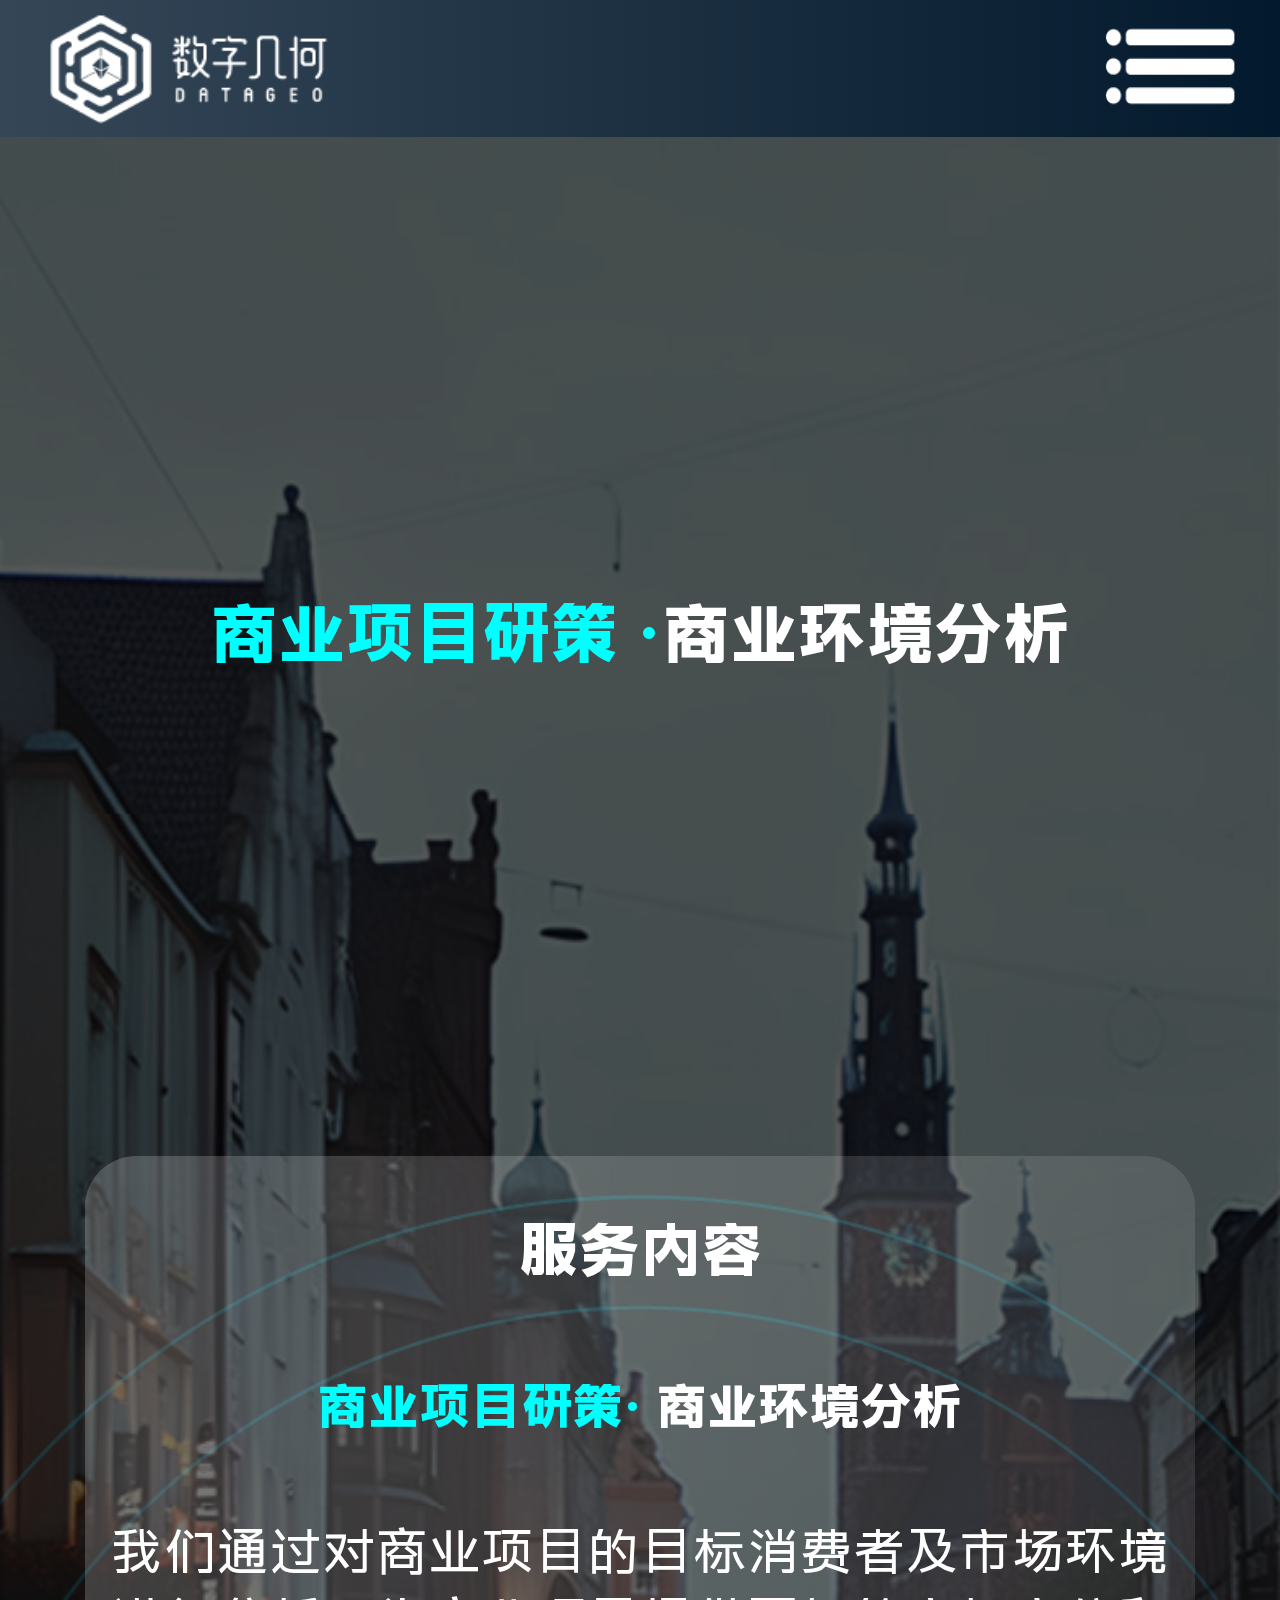
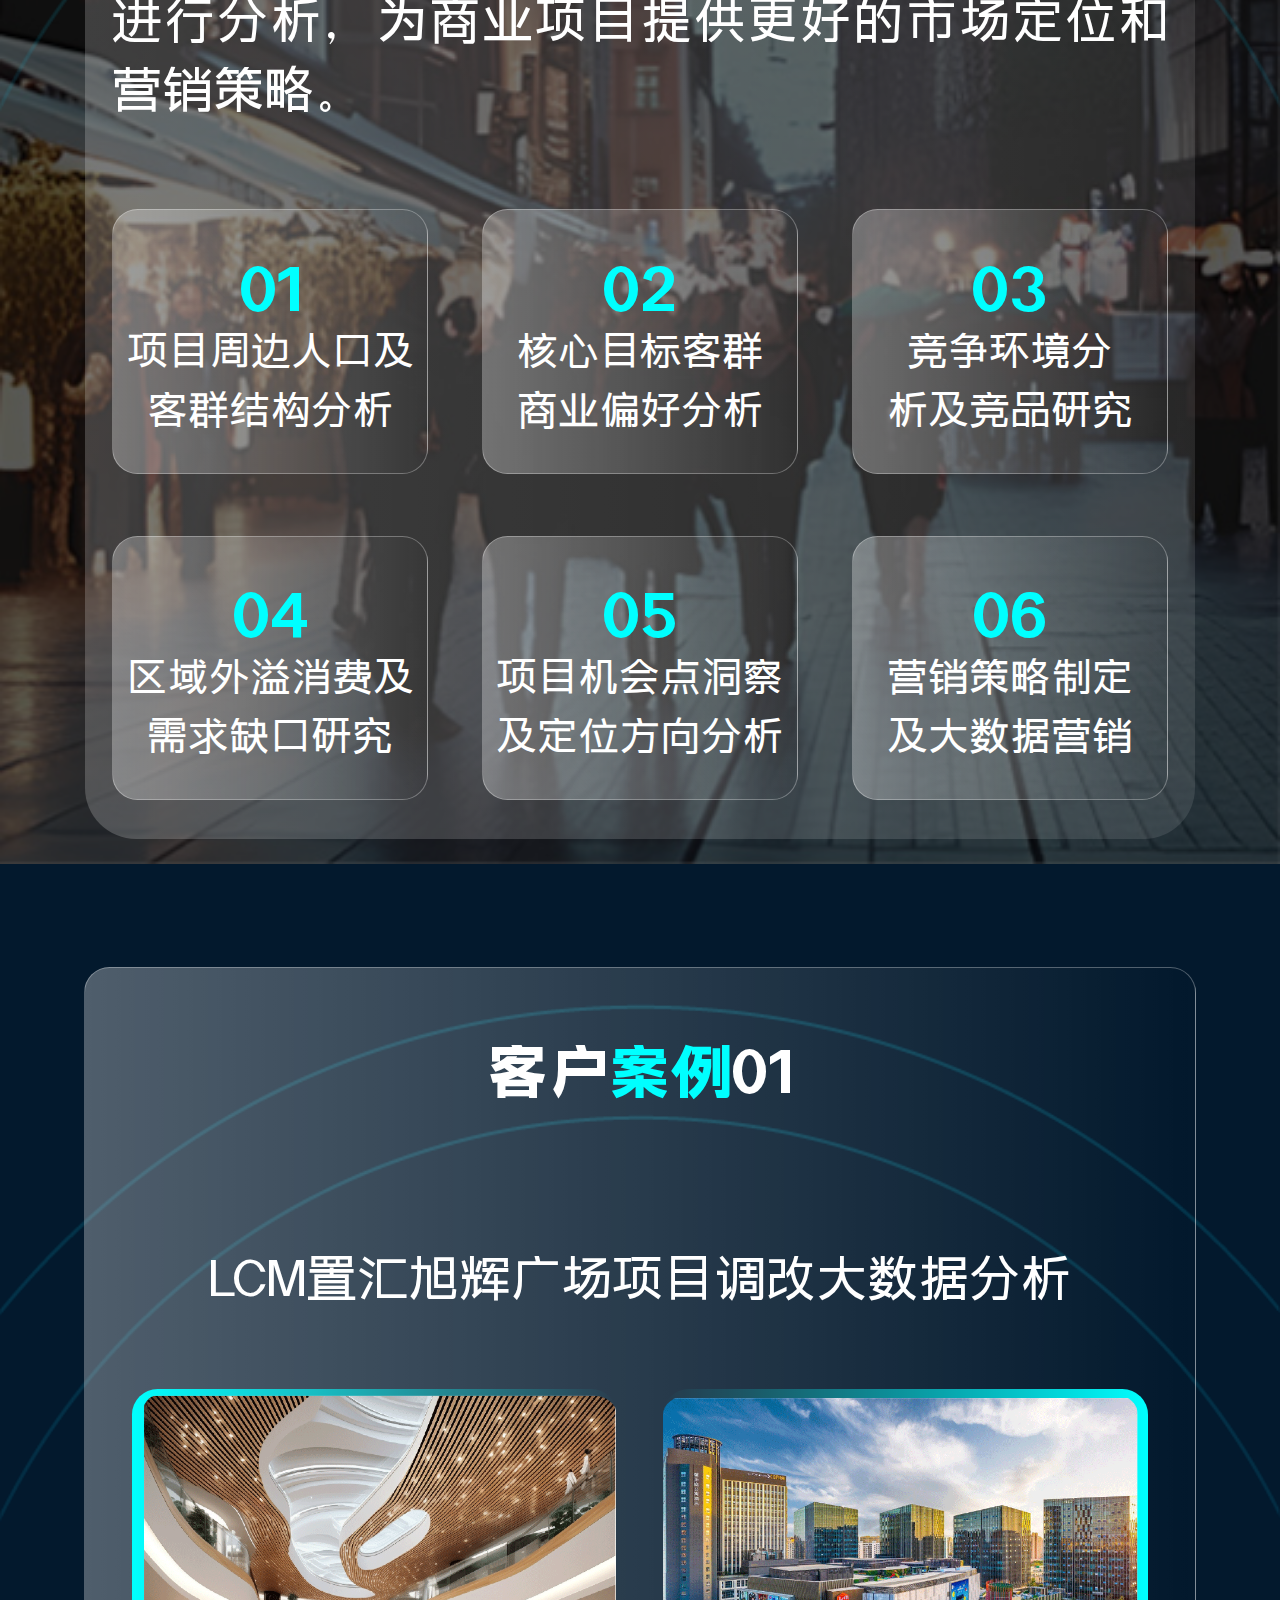
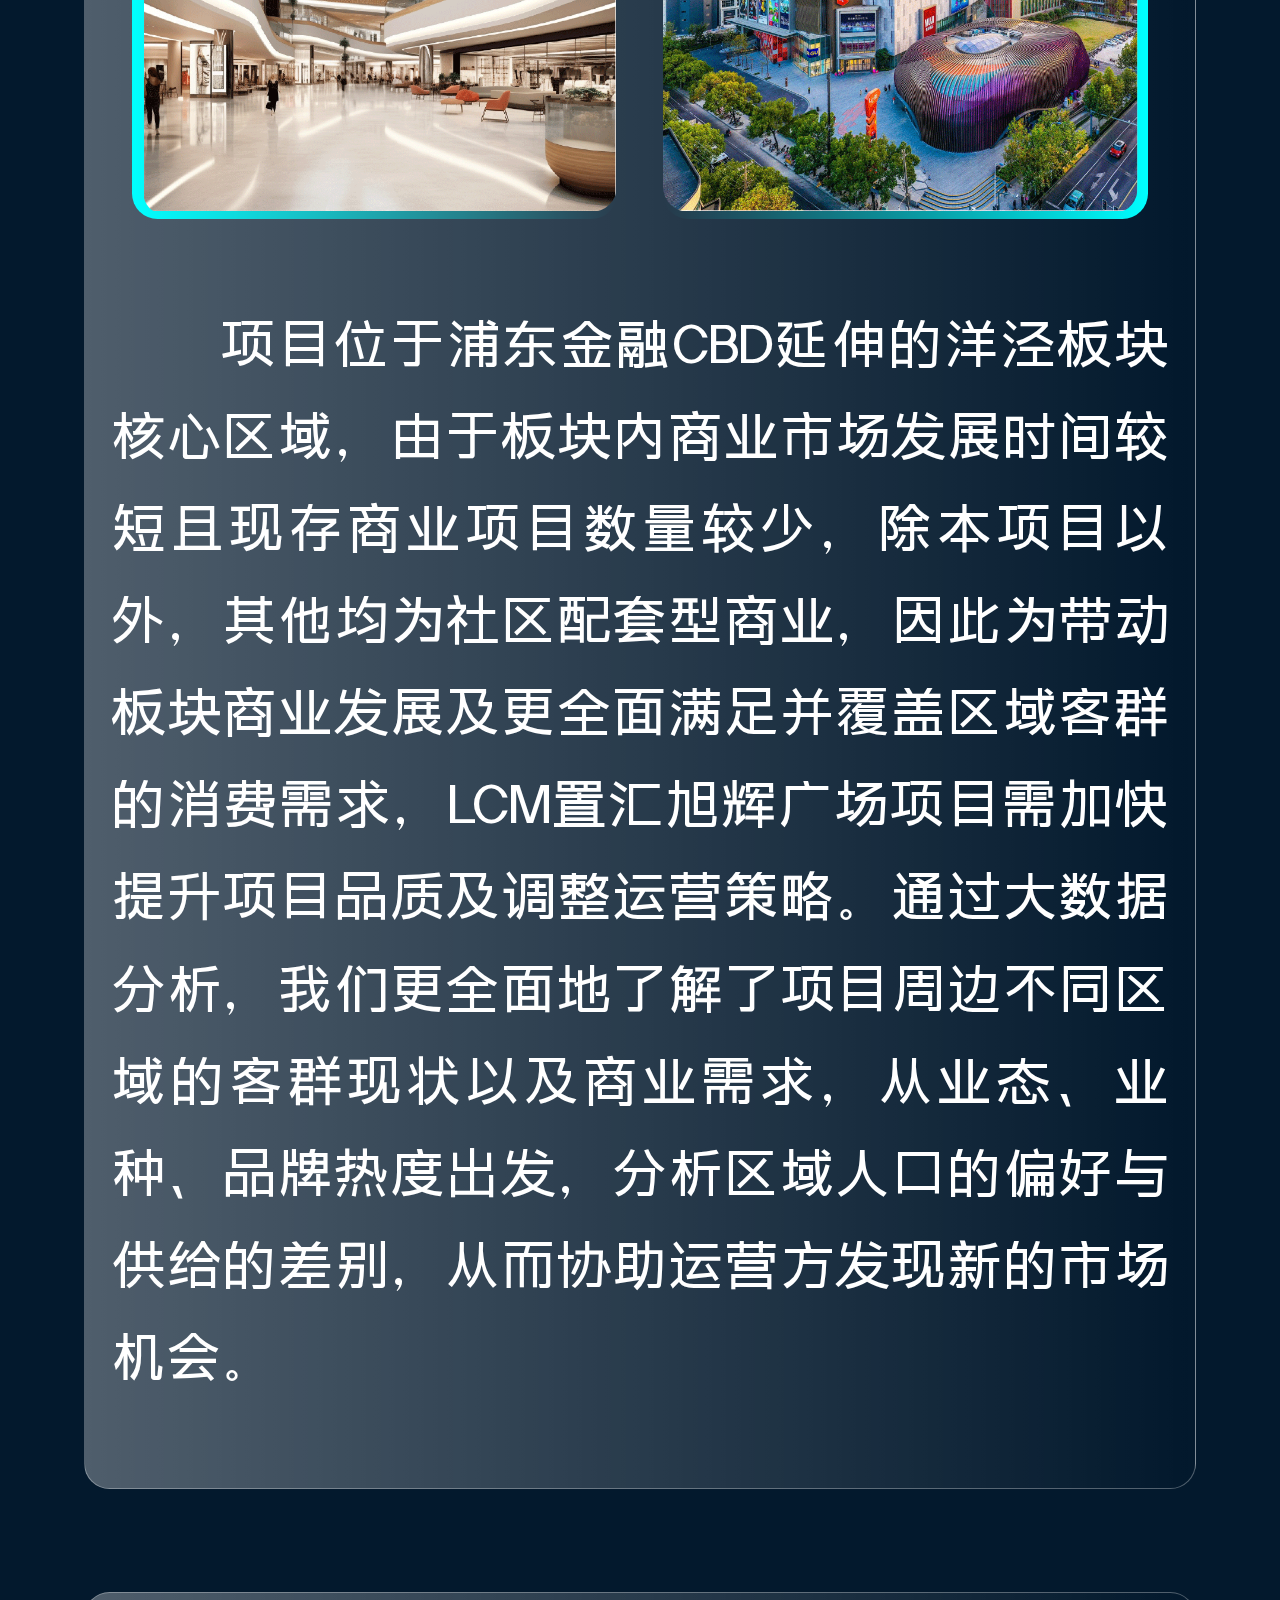
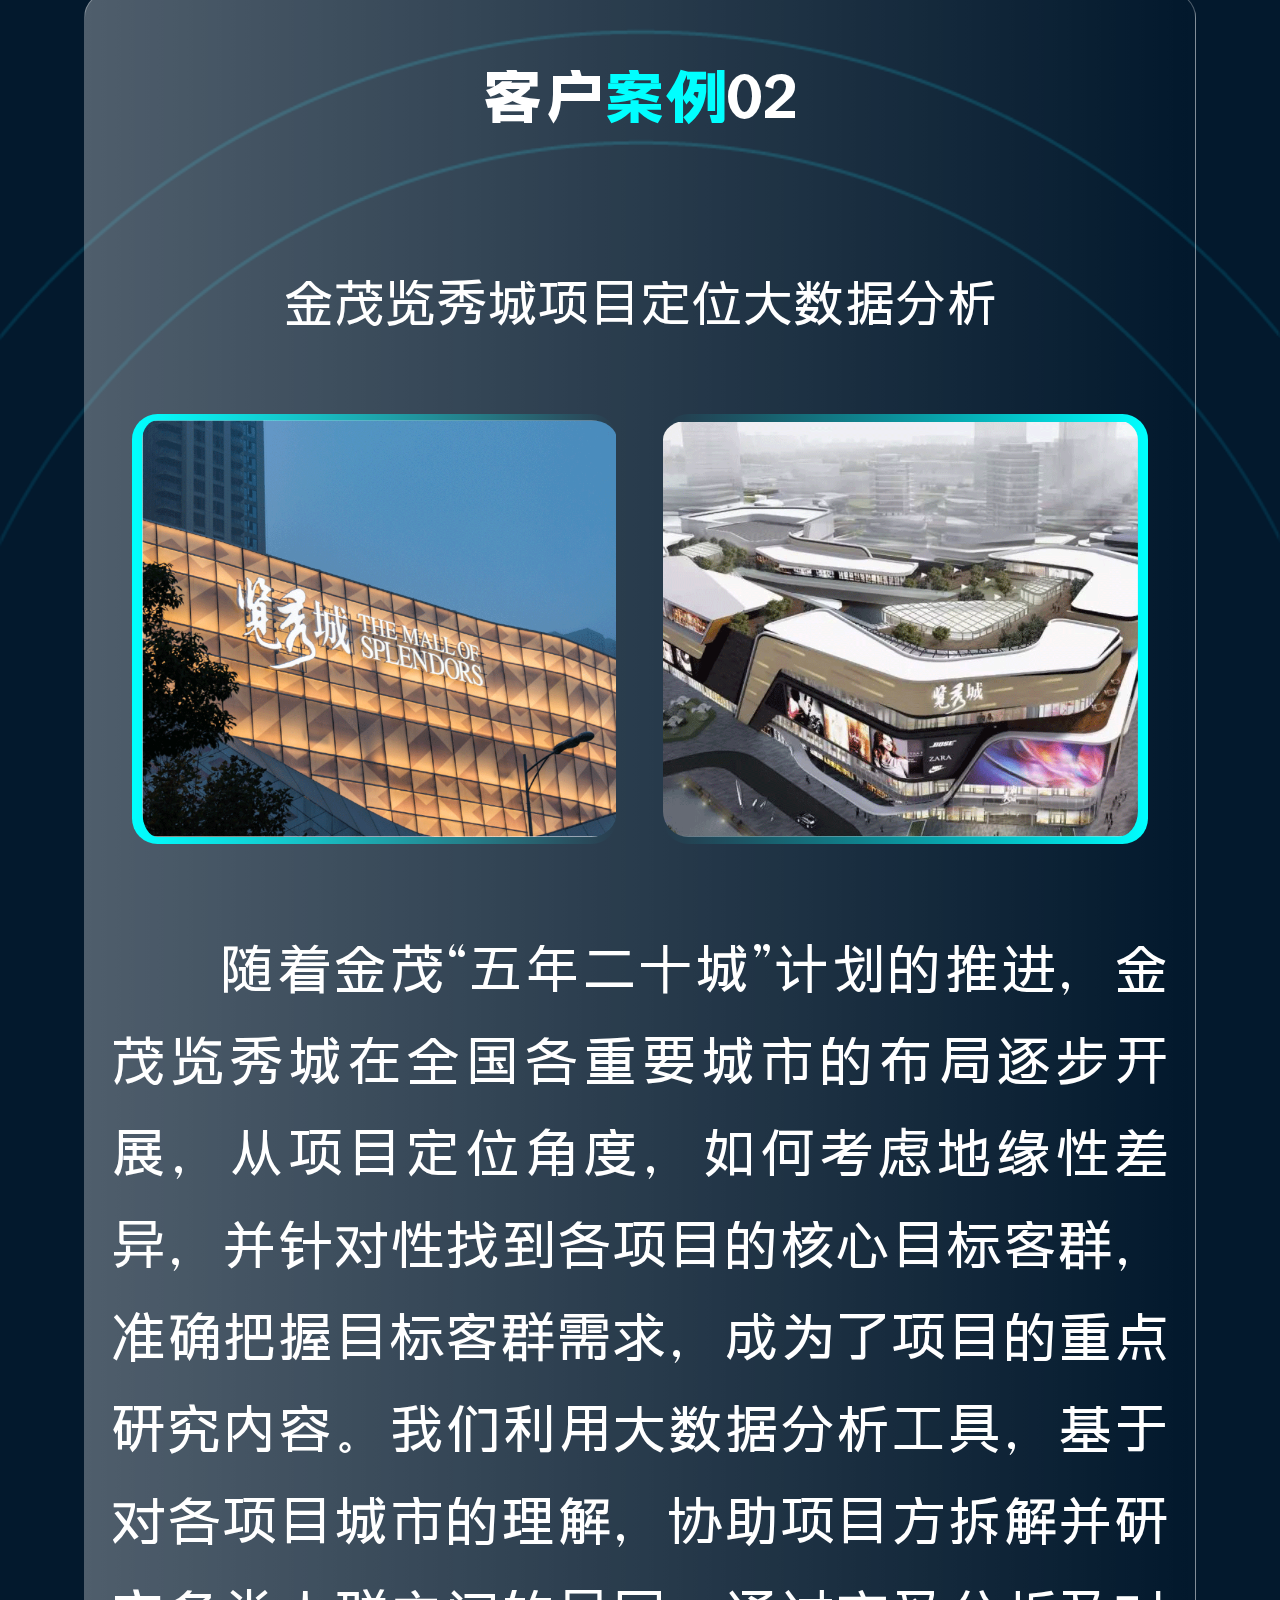
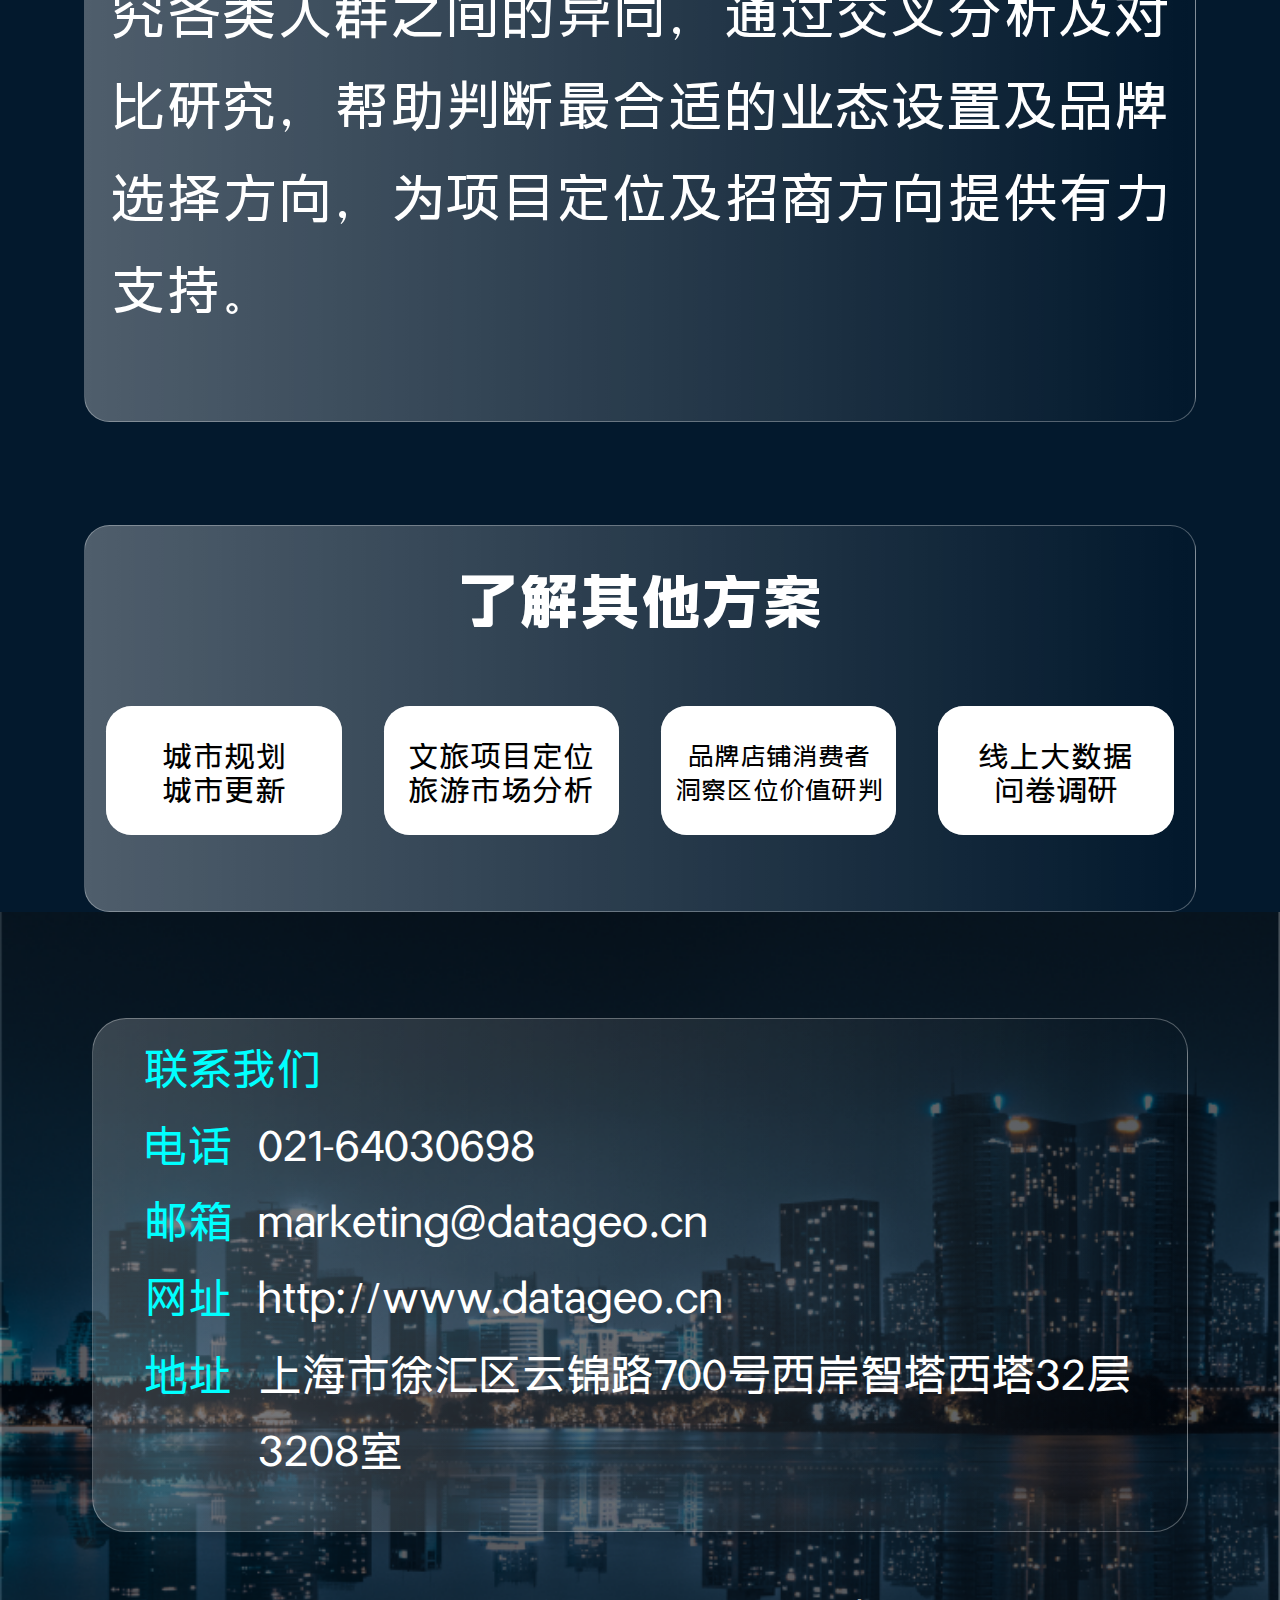
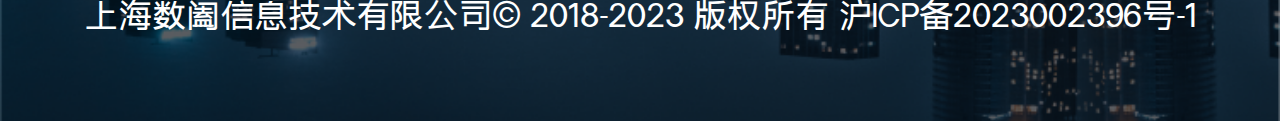
<file: service_business.html>
<!DOCTYPE html>
<html lang="en">
<head>
    <meta charset="UTF-8">
    <meta http-equiv="X-UA-Compatible" content="IE=edge">
    <meta name="viewport" content="width=device-width, initial-scale=1.0">
    <title>商业项目研策</title>
    <link rel="stylesheet" href="./css/pulic.css">
    <link rel="stylesheet" href="./css/city.css">
</head>
<body>
    <div class="content">
        <!-- header  -->
        <div class="headnav" id="header"></div>

        <!-- body  -->
        <div class="partone businessbg">
            <div class="smegma">
                <h1 class="citytitle"> <span class="bluecolor">商业项目研策 ·</span> 商业环境分析</h1> 
                <div class="aqqz">
                    <div class="trancolor">
                        <h1>服务内容</h1>
                        <h2> <span class="bluecolor">商业项目研策·</span> 商业环境分析</h2>
                        <span class="desc">我们通过对商业项目的目标消费者及市场环境进行分析，为商业项目提供更好的市场定位和营销策略。</span>
                        <div style=" padding-bottom: 3vw;">
                            <ul style="display: flex; justify-content: space-around;">
                                <li class="circleli">
                                    <p class="bluecolor circlep">01</p>
                                    <span class="circlespan">项目周边人口及<br/>客群结构分析</span>
                                </li>
                                <li class="circleli">
                                    <p class="bluecolor circlep">02</p>
                                    <span class="circlespan">核心目标客群<br/>商业偏好分析</span>
                                </li>
                                <li class="circleli">
                                    <p class="bluecolor circlep">03</p>
                                    <span class="circlespan">竞争环境分<br/>析及竞品研究</span>
                                </li>
                            </ul>
                            <ul style="display: flex; justify-content: space-around;margin-top: 4.8vw;">
                                <li class="circleli">
                                    <p class="bluecolor circlep">04</p>
                                    <span class="circlespan">区域外溢消费及<br/>需求缺口研究</span>
                                </li>
                                <li class="circleli">
                                    <p class="bluecolor circlep">05</p>
                                    <span class="circlespan">项目机会点洞察<br/>及定位方向分析</span>
                                </li>
                                <li class="circleli">
                                    <p class="bluecolor circlep">06</p>
                                    <span class="circlespan">营销策略制定<br/>及大数据营销</span>
                                </li>
                            </ul>
                        </div>
                    </div>
                </div>
            </div>
        </div>

        <div class="parttwo">
            <div class="aqqz">
                <div class="ptpart01">
                    <h1 class="customerdz">客户<span class="bluecolor">案例</span>01</h1>
                    <span class="desc" style="text-align: center;">LCM置汇旭辉广场项目调改大数据分析</span>
                    <ul style="display: flex; justify-content: space-evenly;">
                        <li class="ptli ptlileft"><img class="mlogoleft" src="./img/0816商业项目/商业项目2.png" alt="" srcset=""></li>
                        <li class="ptli ptliright"><img class="mlogoright" src="./img/0816商业项目/商业项目3.png" alt="" srcset=""></li>
                    </ul>
                    <span class="desc ptspanone">项目位于浦东金融CBD延伸的洋泾板块核心区域，由于板块内商业市场发展时间较短且现存商业项目数量较少，除本项目以外，其他均为社区配套型商业，因此为带动板块商业发展及更全面满足并覆盖区域客群的消费需求，LCM置汇旭辉广场项目需加快提升项目品质及调整运营策略。通过大数据分析，我们更全面地了解了项目周边不同区域的客群现状以及商业需求，从业态、业种、品牌热度出发，分析区域人口的偏好与供给的差别，从而协助运营方发现新的市场机会。
                    </span>
                </div>
            </div>
           
            <div class="aqqz">
                <div class="ptpart02">
                    <h1 class="customerdz">客户<span class="bluecolor">案例</span>02</h1>
                    <span class="desc" style="text-align: center;">金茂览秀城项目定位大数据分析</span>
                    <ul style="display: flex; justify-content: space-evenly;">
                        <li class="ptli ptlileft"><img class="mlogoleft" src="./img/0816商业项目/商业项目4.png" alt="" srcset=""></li>
                        <li class="ptli ptliright"><img class="mlogoright" src="./img/0816商业项目/商业项目5.png" alt="" srcset=""></li>
                    </ul>
                    <span class="desc ptspanone">随着金茂“五年二十城”计划的推进，金茂览秀城在全国各重要城市的布局逐步开展，从项目定位角度，如何考虑地缘性差异，并针对性找到各项目的核心目标客群，准确把握目标客群需求，成为了项目的重点研究内容。我们利用大数据分析工具，基于对各项目城市的理解，协助项目方拆解并研究各类人群之间的异同，通过交叉分析及对比研究，帮助判断最合适的业态设置及品牌选择方向，为项目定位及招商方向提供有力支持。
                    </span>
                </div>
            </div>
            
            <div class="ptpart03">
                <h1>了解其他方案</h1>
                <ul style="display: flex;justify-content: space-around;">
                    <li class="pthreeli citybanner"> <div class="citywhite"></div> <a href="javascript:void(0);" class="pthreelia"><span>城市规划<br/>城市更新</span></a></li>
                    <li class="pthreeli travelbanner"> <div class="citywhite"></div> <a href="javascript:void(0);" class="pthreelia"><span>文旅项目定位<br/>旅游市场分析</span></a> </li>
                    <li class="pthreeli brandbanner"> <div class="citywhite"></div> <a href="javascript:void(0);" class="pthreelia"><span style="font-size: 2vw;">品牌店铺消费者<br/>洞察区位价值研判</span></a></li>
                    <li class="pthreeli aibanner"> <div class="citywhite"></div> <a href="javascript:void(0);" class="pthreelia"><span>线上大数据<br/>问卷调研</span></a> </li>
                </ul>
            </div>
        </div>

        <!-- footer  -->
        <div class="footer" id="footer"></div>
    </div>
</body>
</html>
<script charset="UTF-8" src="./js/jquery-3.3.1.min.js"></script>
<script src="./js/common.js"></script>
</file>
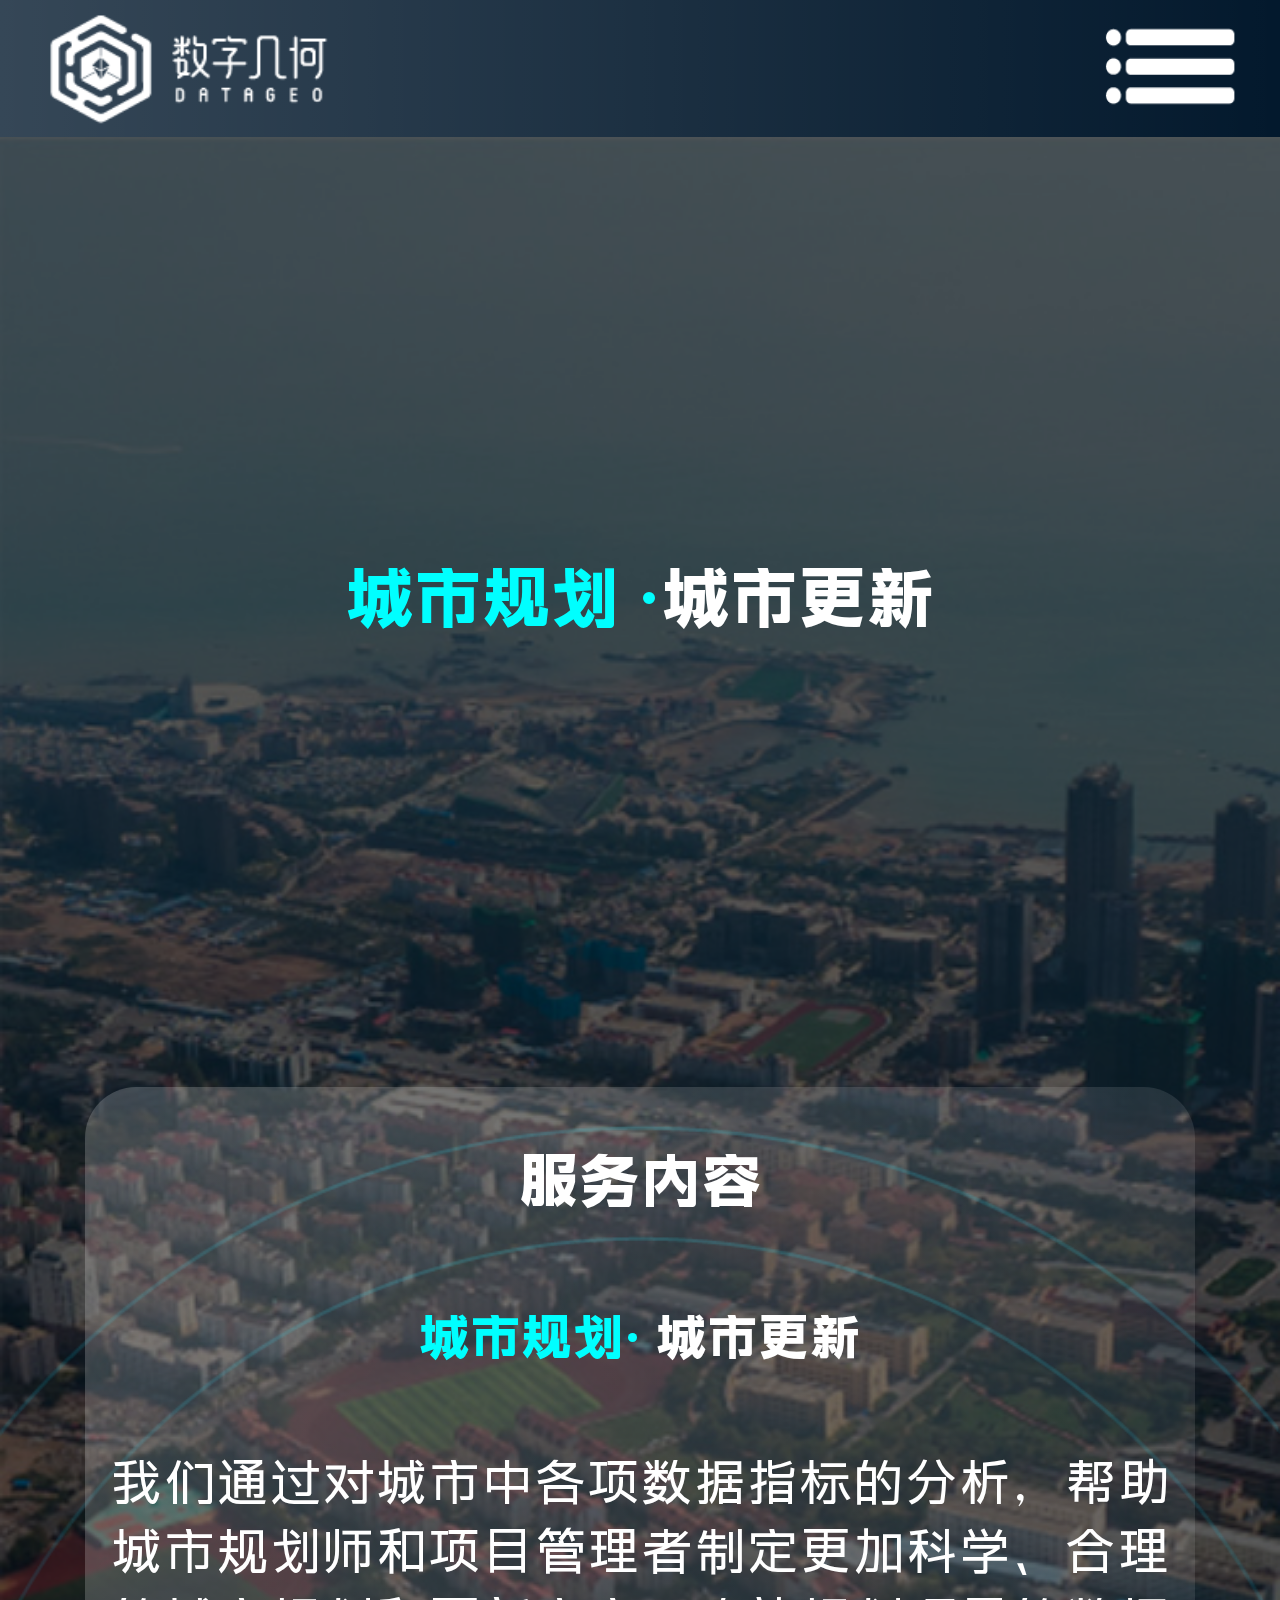
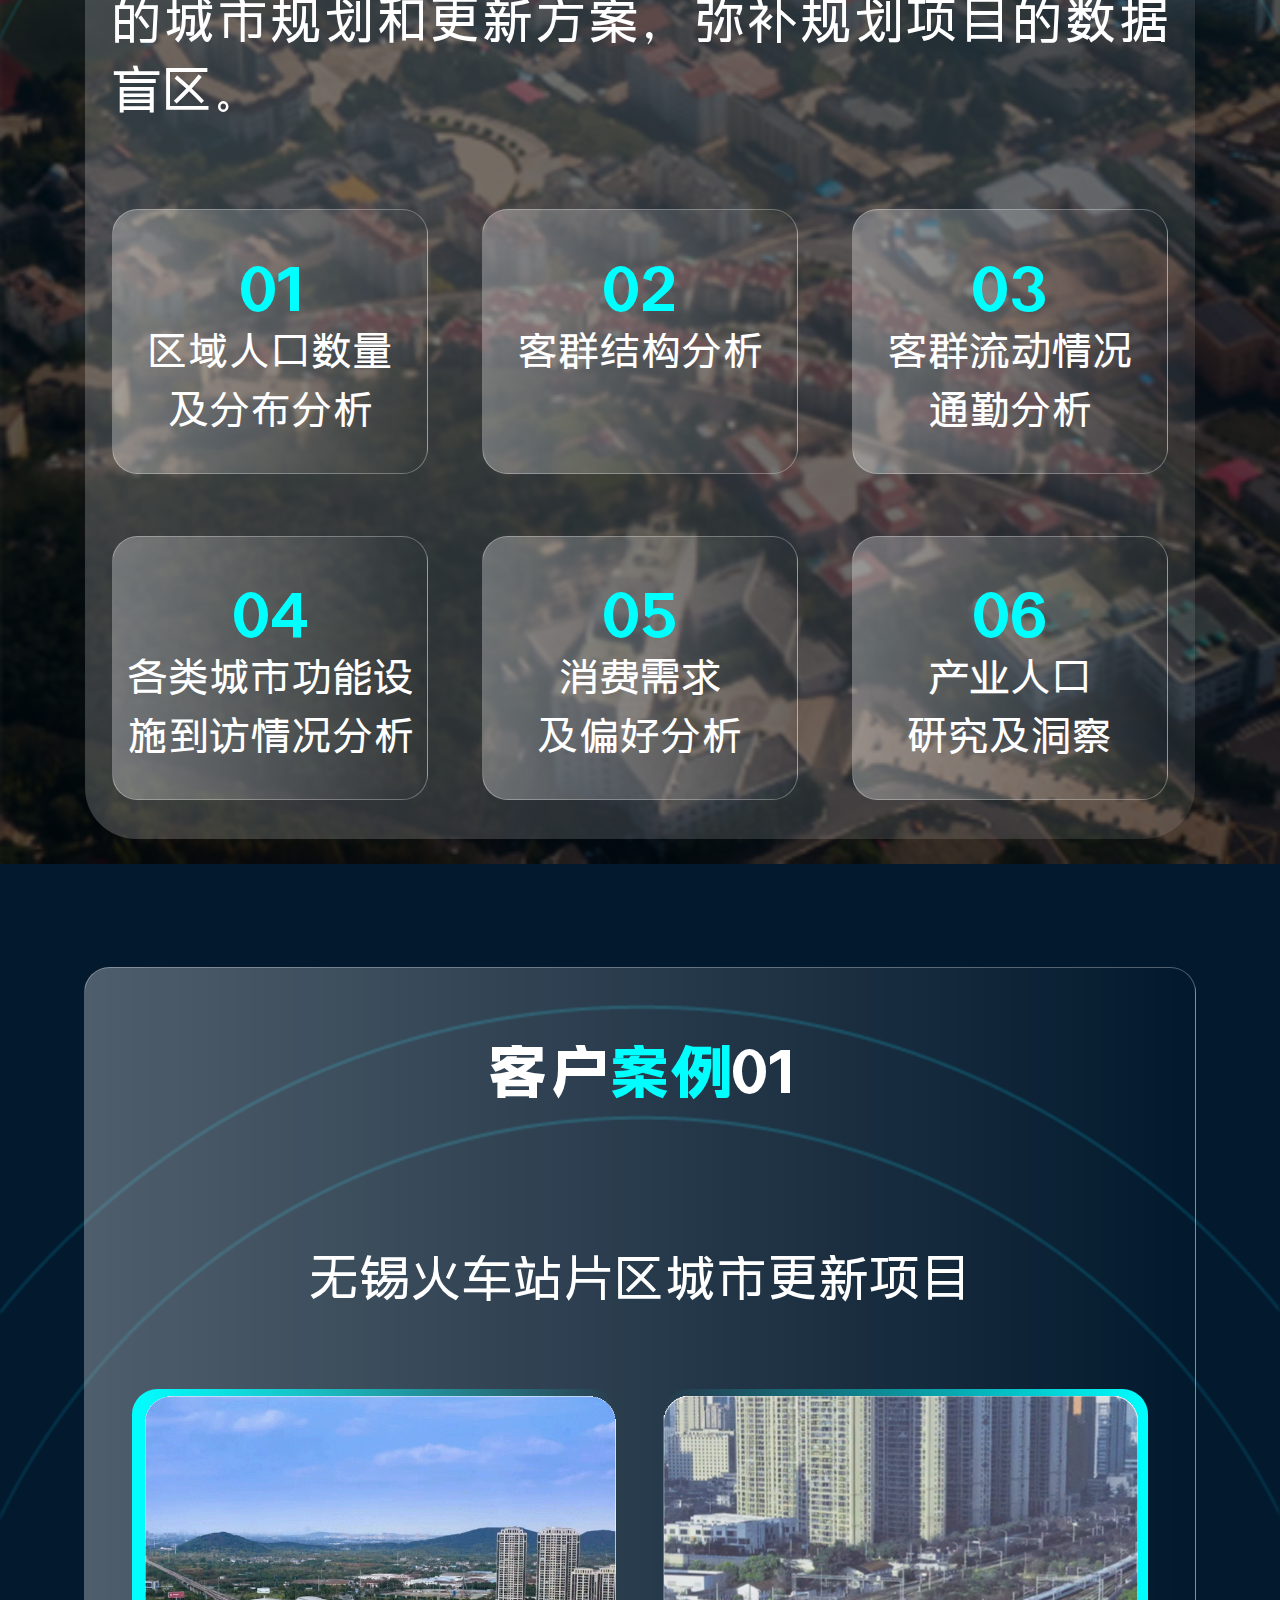
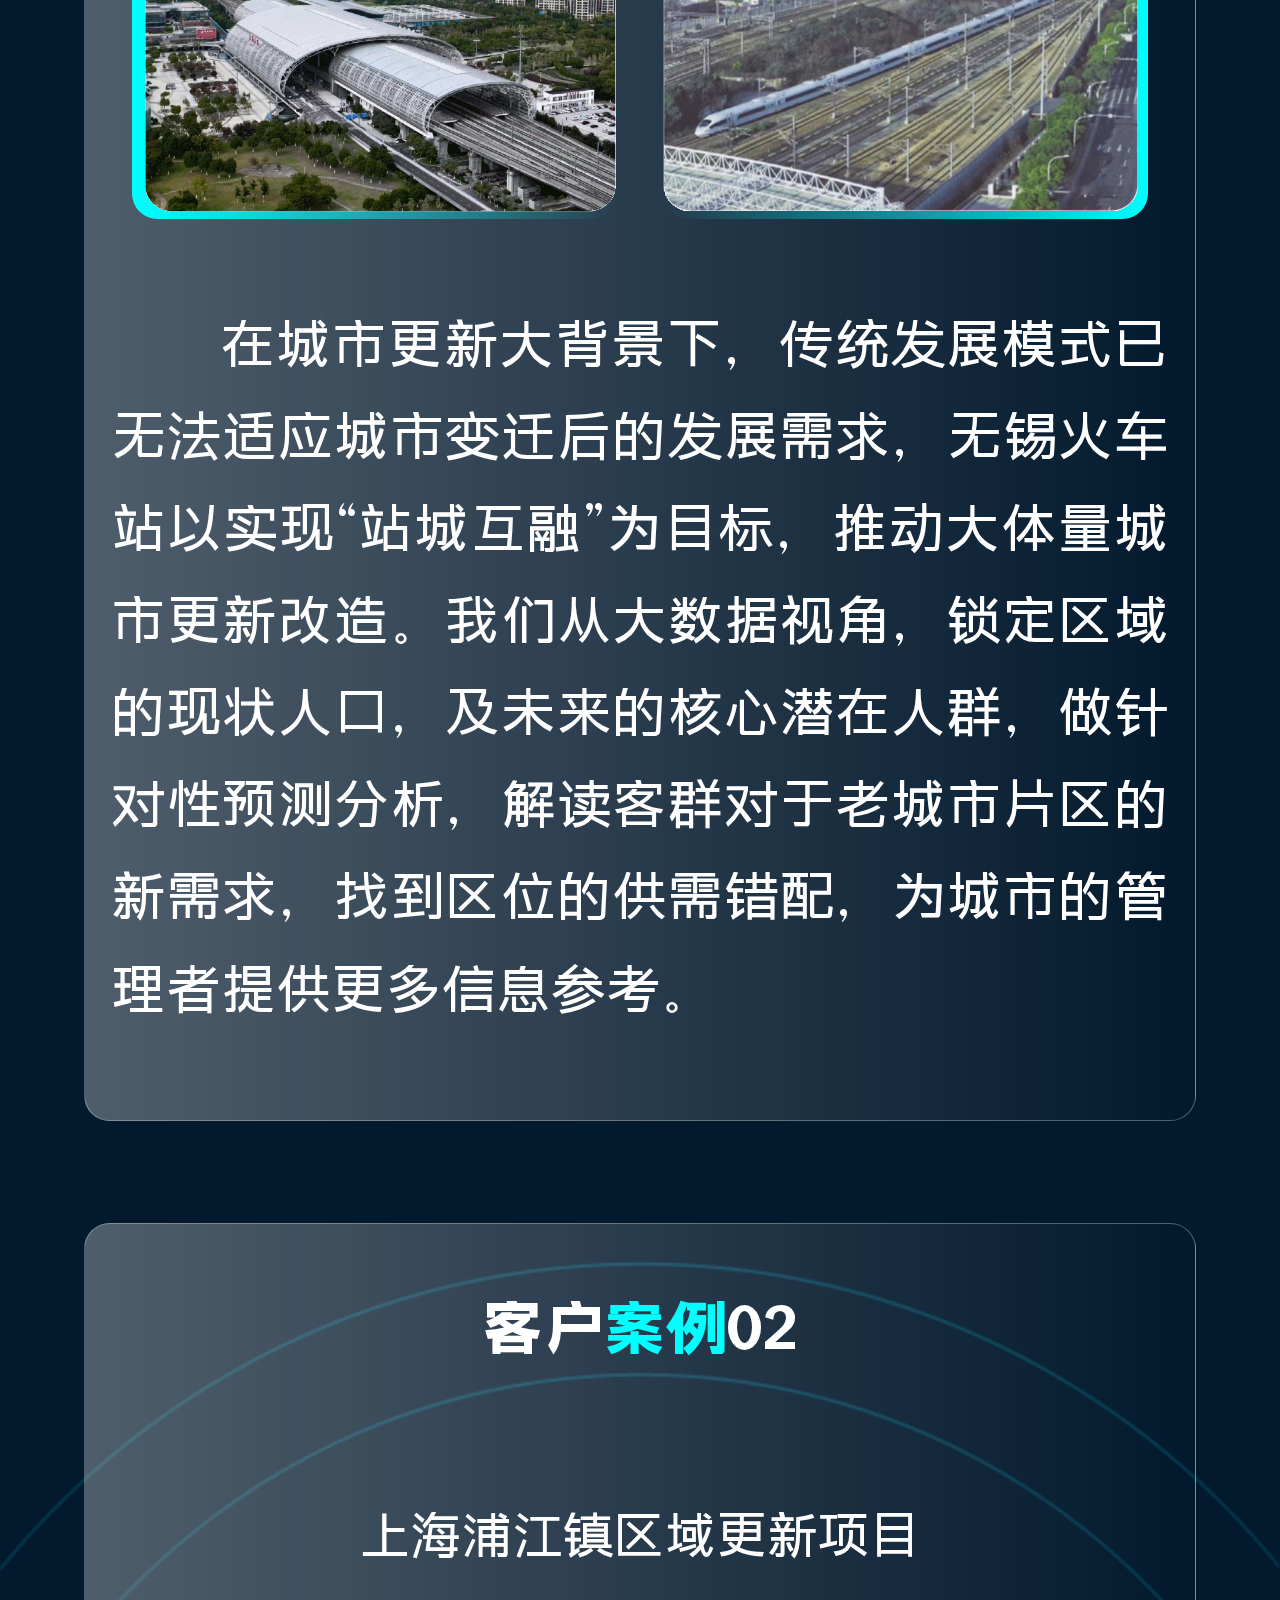
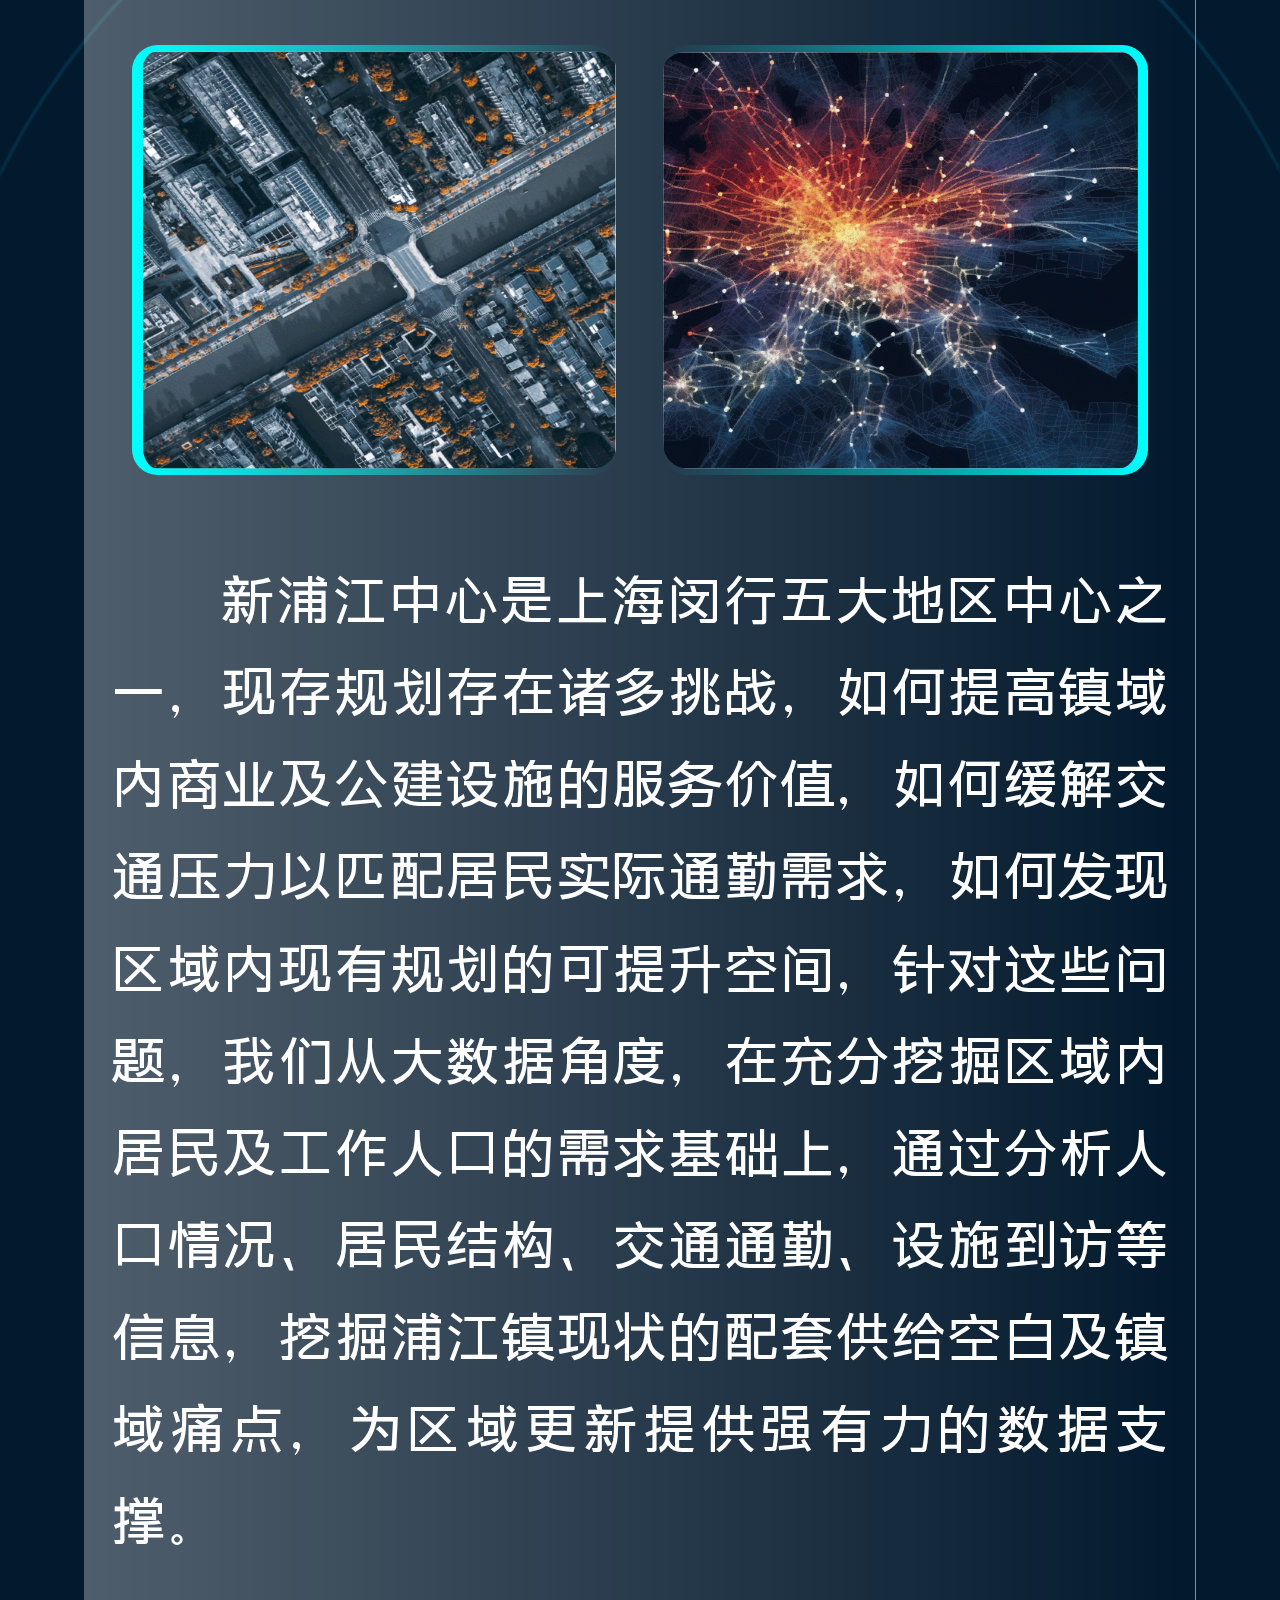
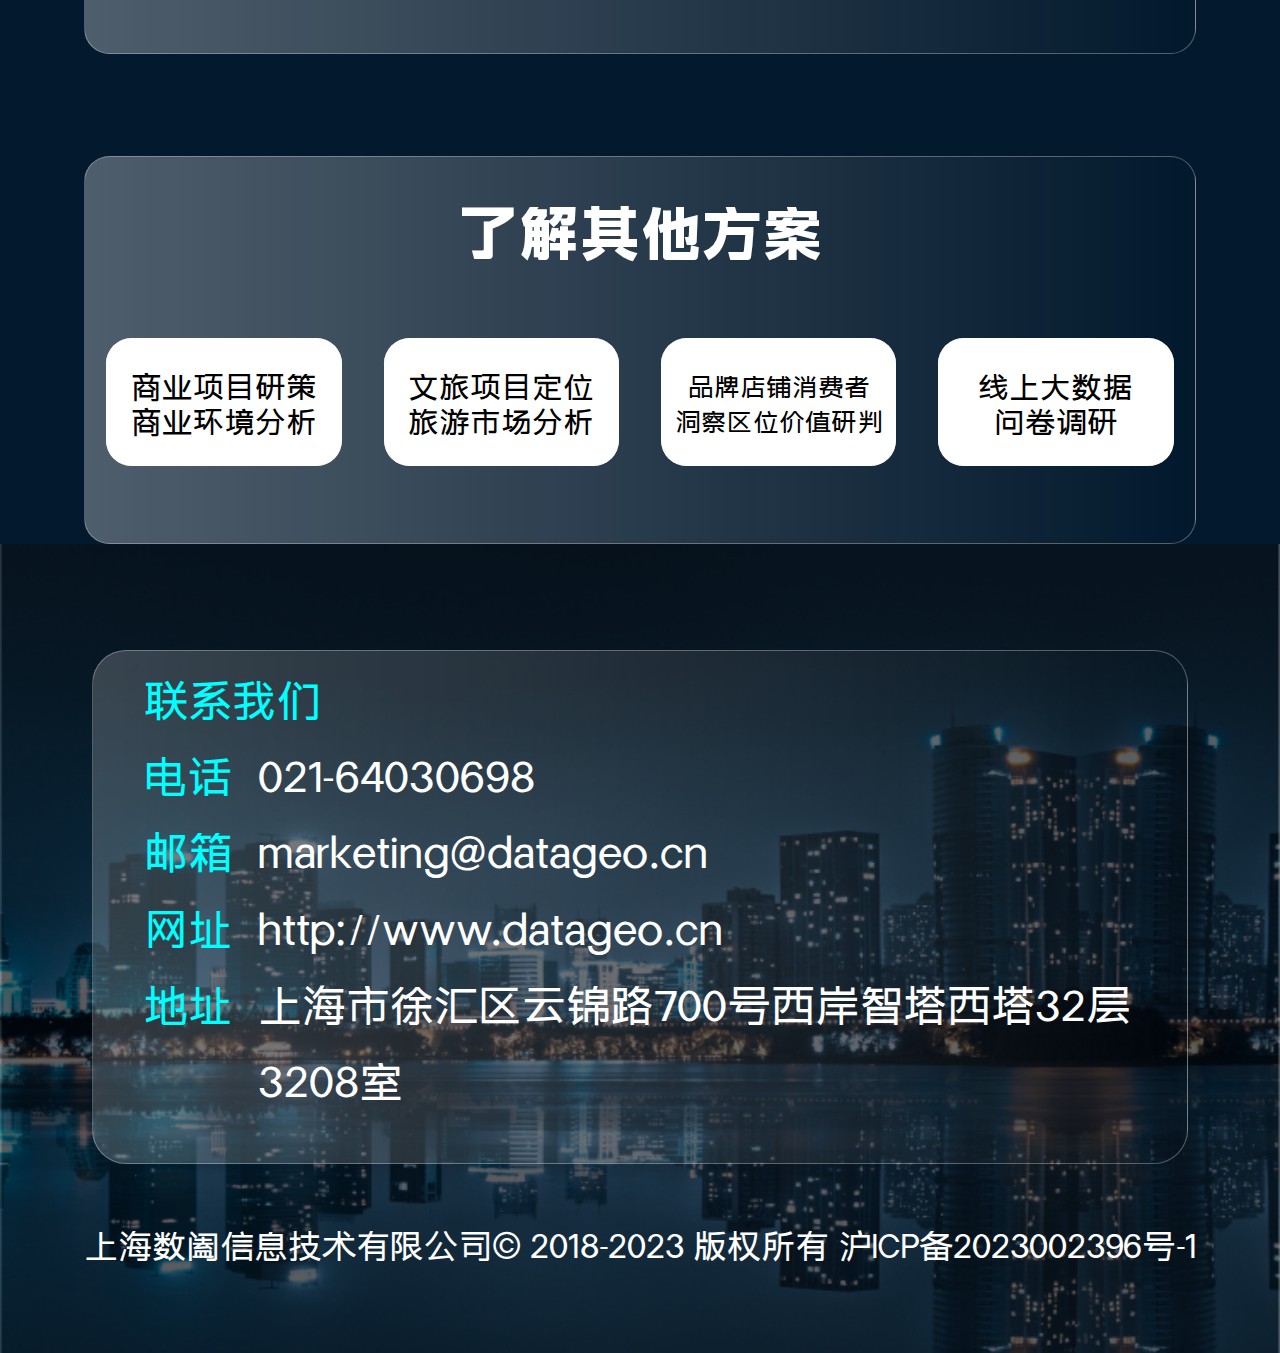
<file: service_city.html>
<!DOCTYPE html>
<html lang="en">
<head>
    <meta charset="UTF-8">
    <meta http-equiv="X-UA-Compatible" content="IE=edge">
    <meta name="viewport" content="width=device-width, initial-scale=1.0">
    <title>城市规划</title>
    <link rel="stylesheet" href="./css/pulic.css">
    <link rel="stylesheet" href="./css/city.css">
</head>
<body>
    <div class="content">
        <!-- header  -->
        <div class="headnav" id="header"></div>

        <!-- body  -->
        <div class="partone citybg">
            <div class="smegma">
                <h1 class="citytitle"> <span class="bluecolor">城市规划 ·</span> 城市更新</h1> 
                <div class="aqqz">
                    <div class="trancolor">
                        <h1>服务内容</h1>
                        <h2> <span class="bluecolor">城市规划·</span> 城市更新</h2>
                        <span class="desc">我们通过对城市中各项数据指标的分析，帮助城市规划师和项目管理者制定更加科学、合理的城市规划和更新方案，弥补规划项目的数据盲区。</span>
                        <div style=" padding-bottom: 3vw;">
                            <ul style="display: flex; justify-content: space-around;">
                                <li class="circleli">
                                    <p class="bluecolor circlep">01</p>
                                    <span class="circlespan">区域人口数量<br/>及分布分析</span>
                                </li>
                                <li class="circleli">
                                    <p class="bluecolor circlep">02</p>
                                    <span class="circlespan">客群结构分析</span>
                                </li>
                                <li class="circleli">
                                    <p class="bluecolor circlep">03</p>
                                    <span class="circlespan">客群流动情况<br/>通勤分析</span>
                                </li>
                            </ul>
                            <ul style="display: flex; justify-content: space-around;margin-top: 4.8vw;">
                                <li class="circleli">
                                    <p class="bluecolor circlep">04</p>
                                    <span class="circlespan">各类城市功能设<br/>施到访情况分析</span>
                                </li>
                                <li class="circleli">
                                    <p class="bluecolor circlep">05</p>
                                    <span class="circlespan">消费需求<br/>及偏好分析</span>
                                </li>
                                <li class="circleli">
                                    <p class="bluecolor circlep">06</p>
                                    <span class="circlespan">产业人口<br/>研究及洞察</span>
                                </li>
                            </ul>
                        </div>
                    </div>
                </div>
            </div>
        </div>

        <div class="parttwo">
            <div class="aqqz">
                <div class="ptpart01">
                    <h1 class="customerdz">客户<span class="bluecolor">案例</span>01</h1>
                    <span class="desc" style="text-align: center;">无锡火车站片区城市更新项目</span>
                    <ul style="display: flex; justify-content: space-evenly;">
                        <li class="ptli ptlileft"><img class="mlogoleft" src="./img/city/citylogo1.png" alt="" srcset=""></li>
                        <li class="ptli ptliright"><img class="mlogoright" src="./img/city/citylogo2.png" alt="" srcset=""></li>
                    </ul>
                    <span class="desc ptspanone">在城市更新大背景下，传统发展模式已无法适应城市变迁后的发展需求，无锡火车站以实现“站城互融”为目标，推动大体量城市更新改造。我们从大数据视角，锁定区域的现状人口，及未来的核心潜在人群，做针对性预测分析，解读客群对于老城市片区的新需求，找到区位的供需错配，为城市的管理者提供更多信息参考。</span>
                </div>
            </div>
            
            <div class="aqqz">
                <div class="ptpart02">
                    <h1 class="customerdz">客户<span class="bluecolor">案例</span>02</h1>
                    <span class="desc" style="text-align: center;">上海浦江镇区域更新项目</span>
                    <ul style="display: flex; justify-content: space-evenly;">
                        <li class="ptli ptlileft"><img class="mlogoleft" src="./img/city/citylogo3.png" alt="" srcset=""></li>
                        <li class="ptli ptliright"><img class="mlogoright" src="./img/city/citylogo4.png" alt="" srcset=""></li>
                    </ul>
                    <span class="desc ptspanone">新浦江中心是上海闵行五大地区中心之一，现存规划存在诸多挑战，如何提高镇域内商业及公建设施的服务价值，如何缓解交通压力以匹配居民实际通勤需求，如何发现区域内现有规划的可提升空间，针对这些问题，我们从大数据角度，在充分挖掘区域内居民及工作人口的需求基础上，通过分析人口情况、居民结构、交通通勤、设施到访等信息，挖掘浦江镇现状的配套供给空白及镇域痛点，为区域更新提供强有力的数据支撑。                </span>
                </div>
            </div>
            
            <div class="ptpart03">
                <h1>了解其他方案</h1>
                <ul style="display: flex;justify-content: space-around;">
                    <li class="pthreeli buiniessbanner"> <div class="citywhite"></div> <a href="javascript:void(0);" class="pthreelia"><span>商业项目研策<br/>商业环境分析</span></a></li>
                    <li class="pthreeli travelbanner"> <div class="citywhite"></div> <a href="javascript:void(0);" class="pthreelia"><span>文旅项目定位<br/>旅游市场分析</span></a> </li>
                    <li class="pthreeli brandbanner"> <div class="citywhite"></div> <a href="javascript:void(0);" class="pthreelia"><span style="font-size: 2vw;">品牌店铺消费者<br/>洞察区位价值研判</span></a></li>
                    <li class="pthreeli aibanner"> <div class="citywhite"></div> <a href="javascript:void(0);" class="pthreelia"><span>线上大数据<br/>问卷调研</span></a> </li>
                </ul>
            </div>
        </div>

        <!-- footer  -->
        <div class="footer" id="footer"></div>
    </div>
</body>
</html>
<script charset="UTF-8" src="./js/jquery-3.3.1.min.js"></script>
<script src="./js/common.js"></script>
</file>
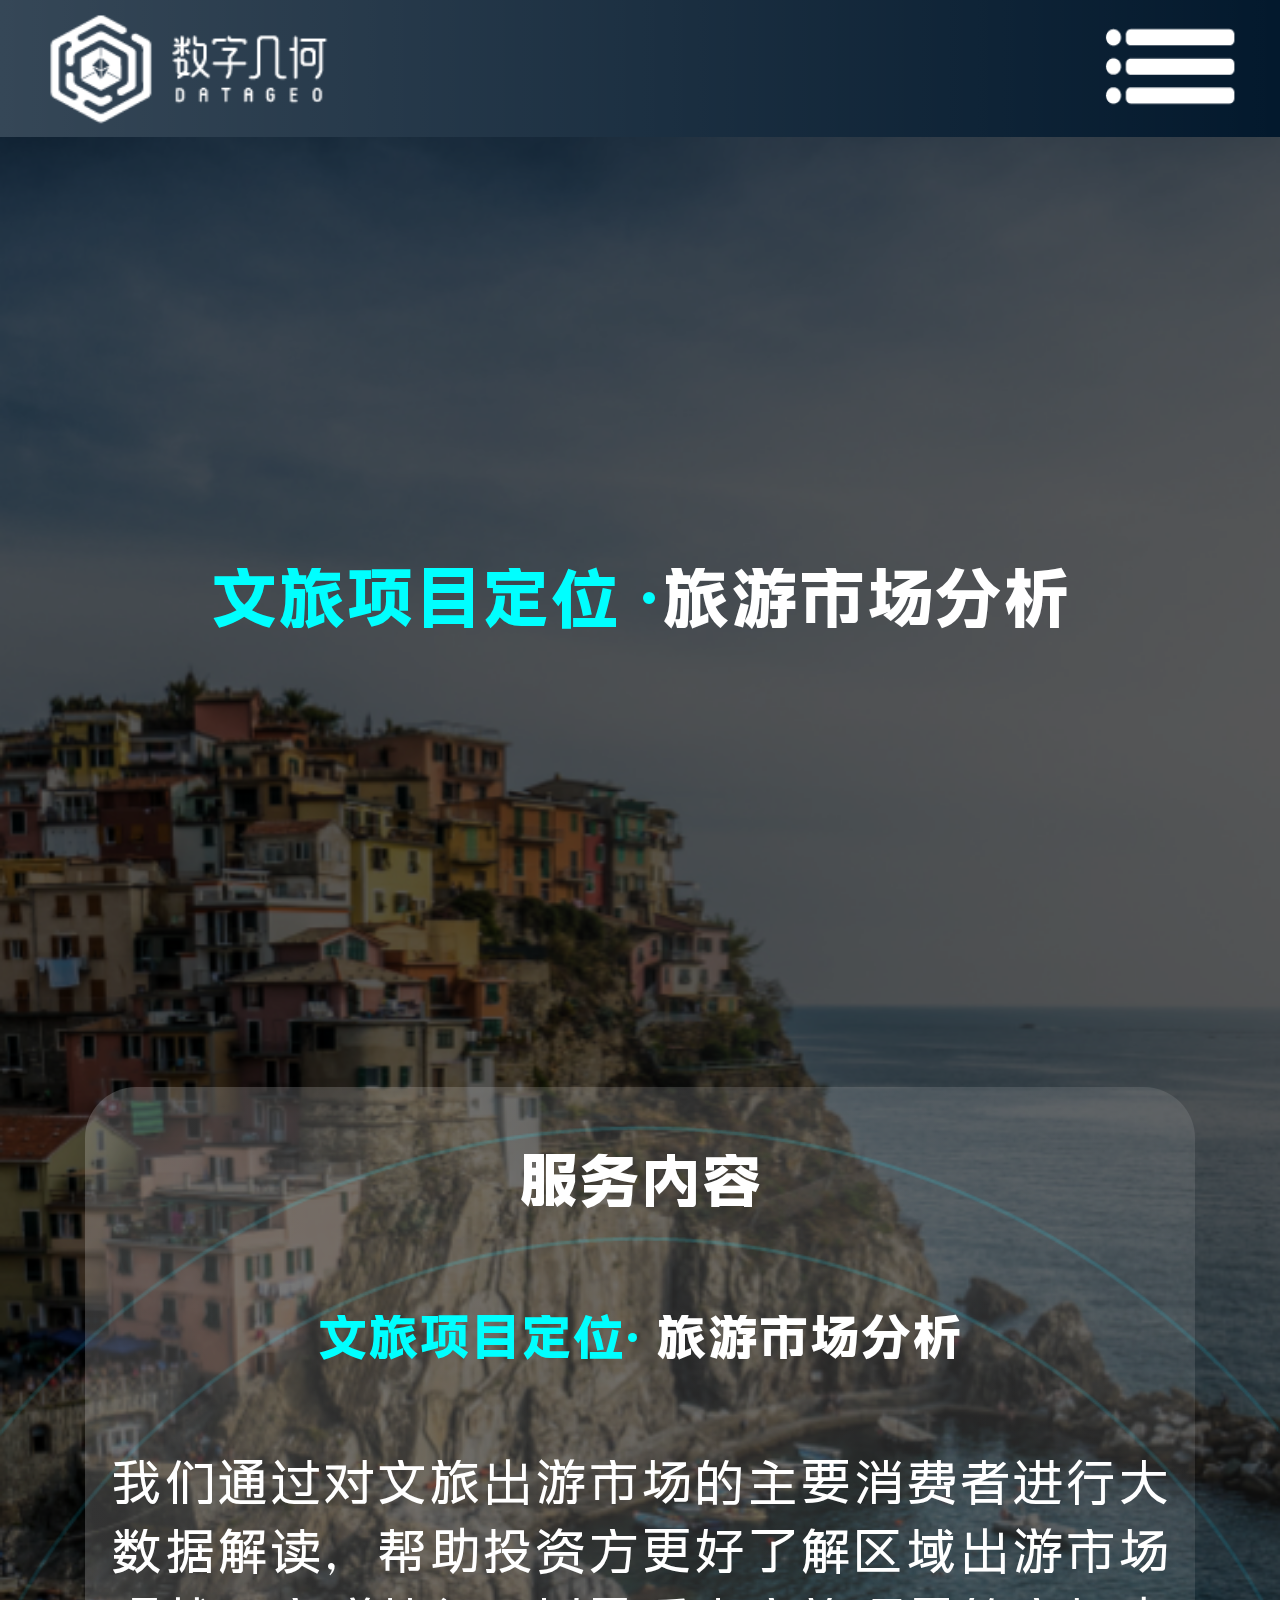
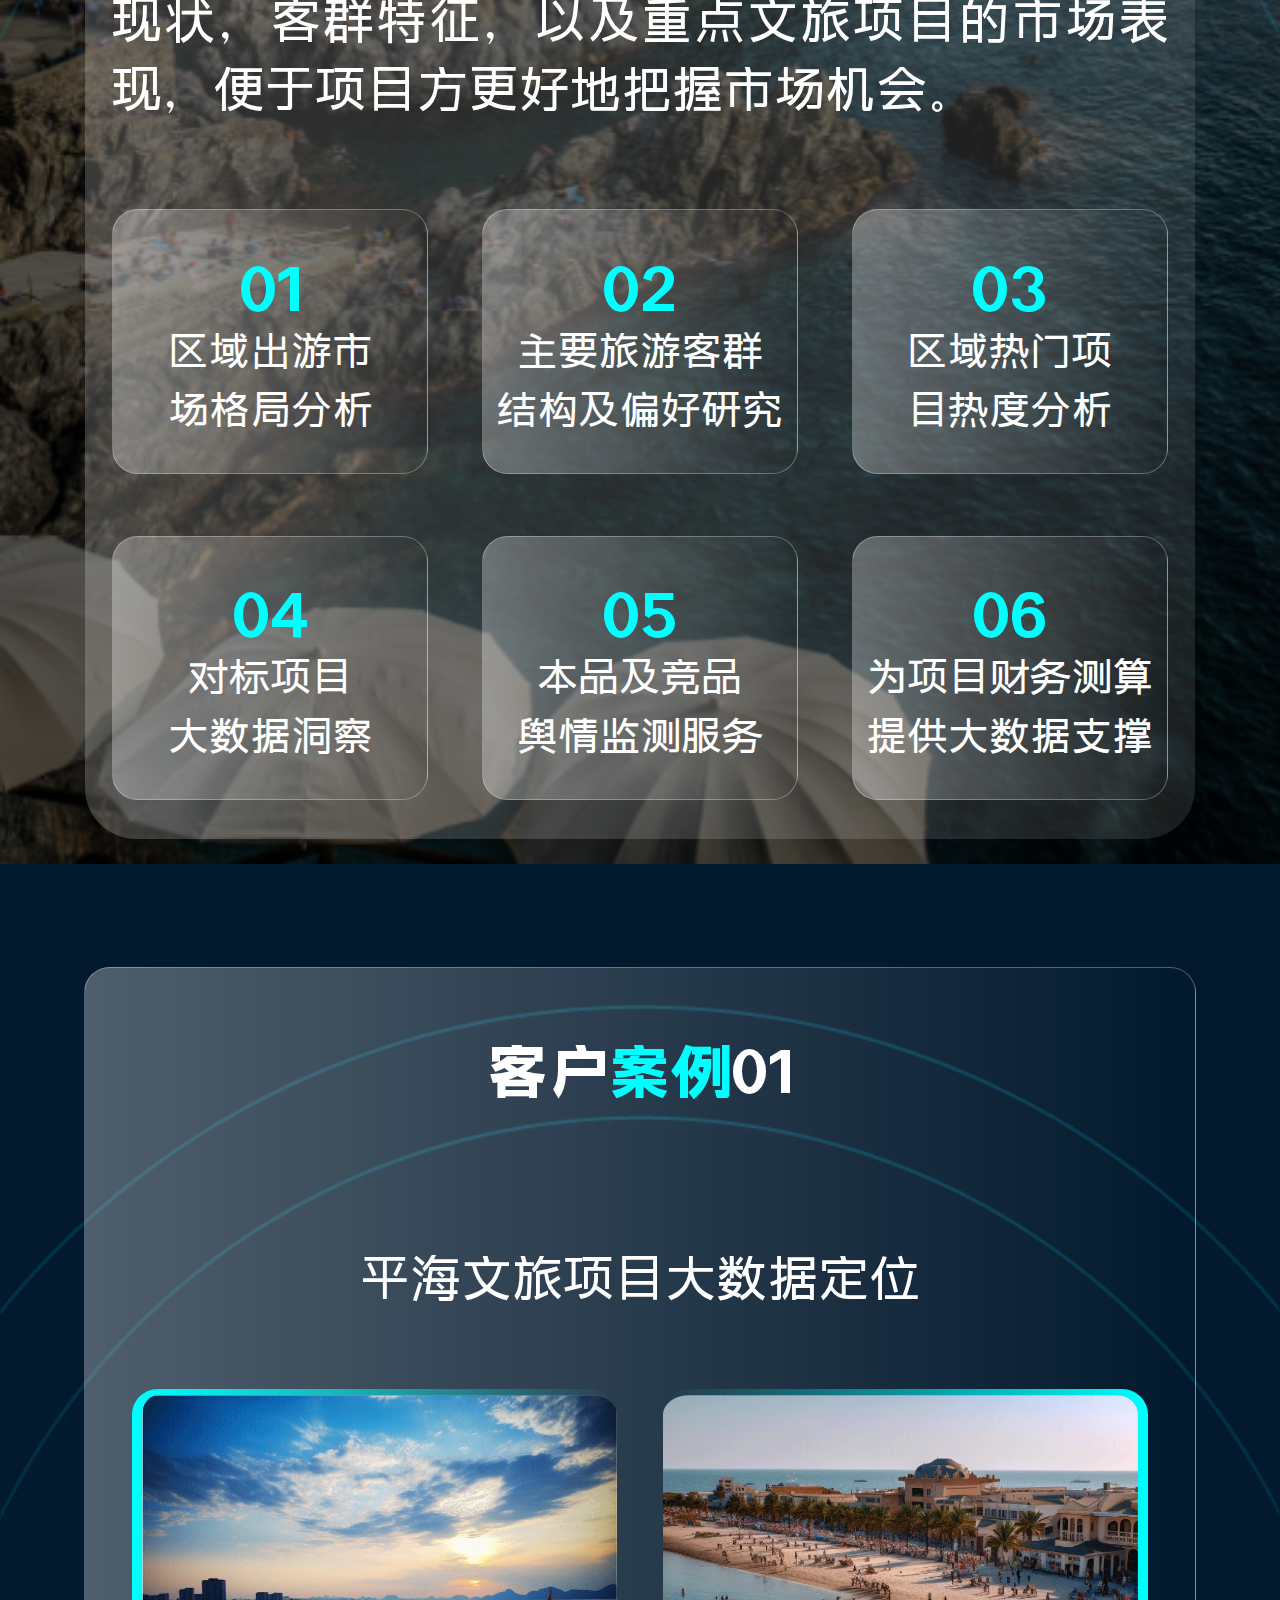
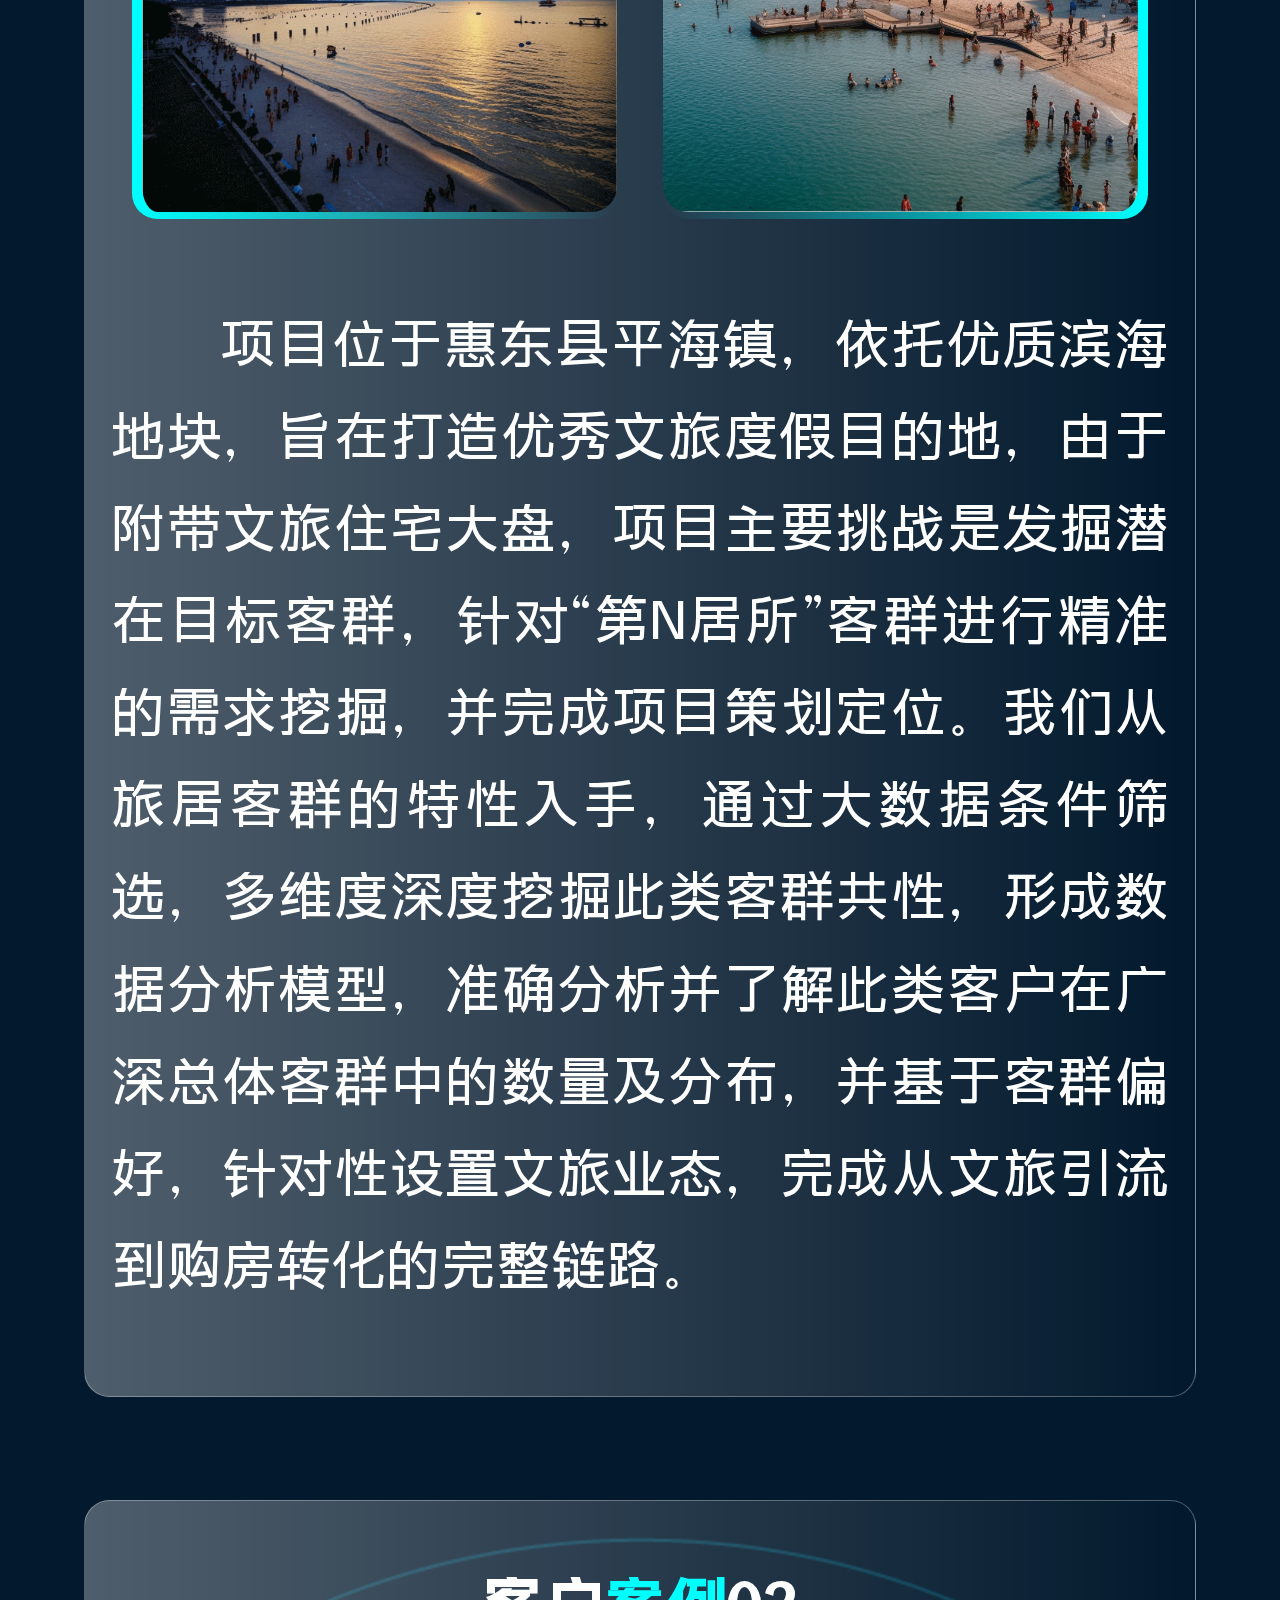
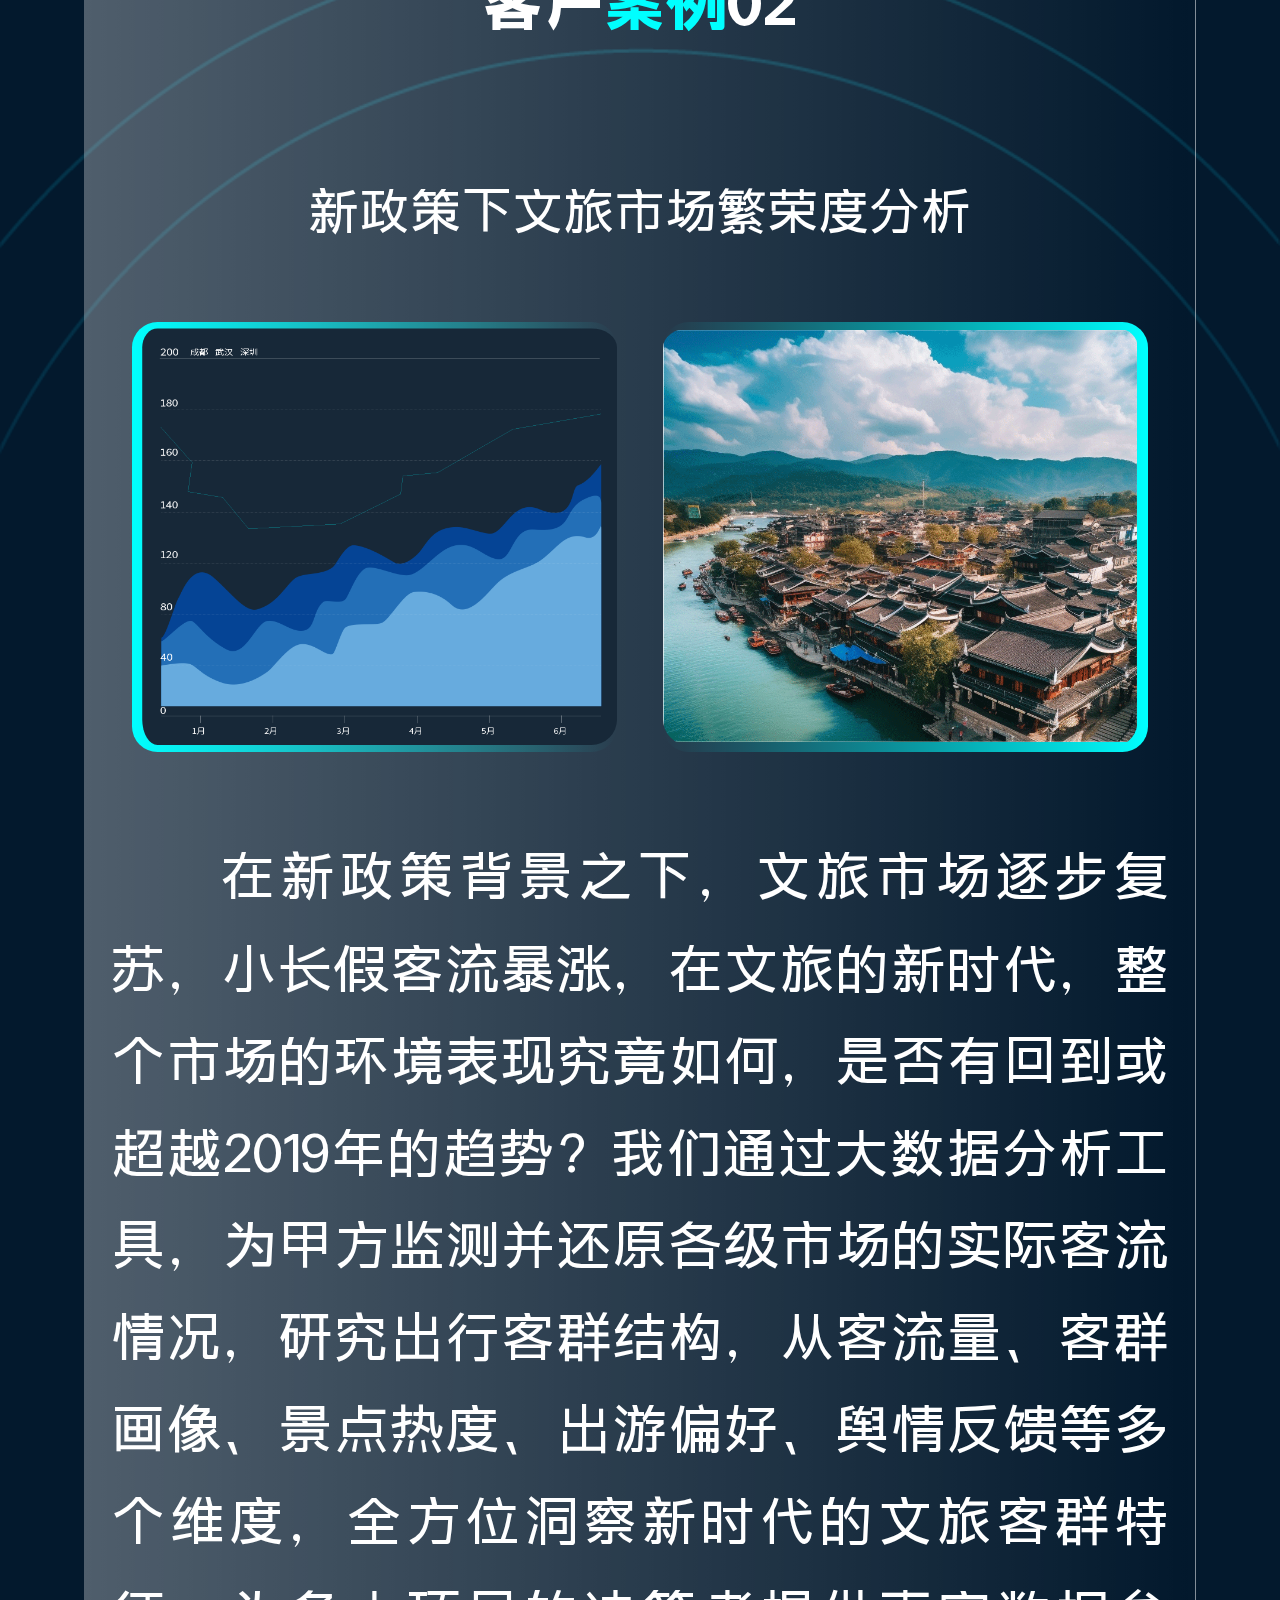
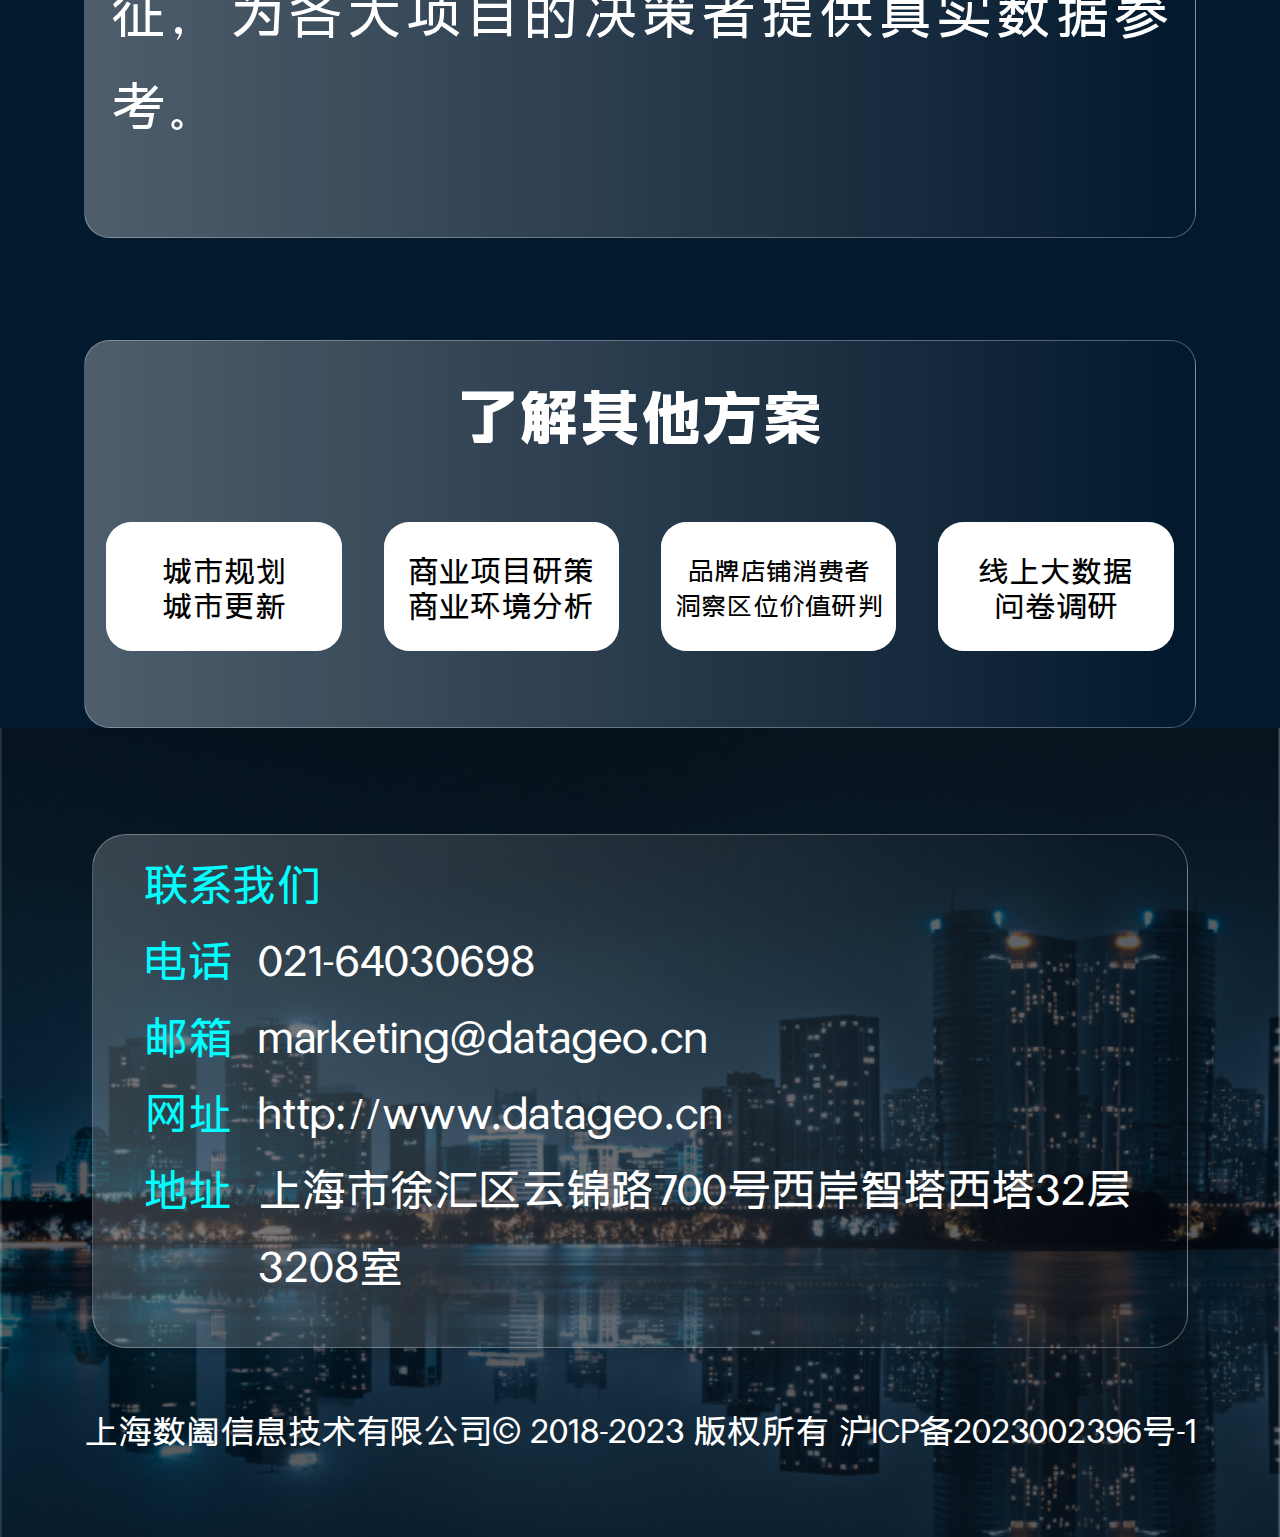
<file: service_cultural.html>
<!DOCTYPE html>
<html lang="en">
<head>
    <meta charset="UTF-8">
    <meta http-equiv="X-UA-Compatible" content="IE=edge">
    <meta name="viewport" content="width=device-width, initial-scale=1.0">
    <title>文旅项目定位</title>
    <link rel="stylesheet" href="./css/pulic.css">
    <link rel="stylesheet" href="./css/city.css">
</head>
<body>
    <div class="content">
        <!-- header  -->
        <div class="headnav" id="header"></div>

        <!-- body  -->
        <div class="partone travelbg">
            <div class="smegma">
                <h1 class="citytitle"> <span class="bluecolor">文旅项目定位 ·</span> 旅游市场分析</h1> 
                <div class="aqqz">
                    <div class="trancolor">
                        <h1>服务内容</h1>
                        <h2> <span class="bluecolor">文旅项目定位·</span> 旅游市场分析</h2>
                        <span class="desc">我们通过对文旅出游市场的主要消费者进行大数据解读，帮助投资方更好了解区域出游市场现状，客群特征，以及重点文旅项目的市场表现，便于项目方更好地把握市场机会。</span>
                        <div style=" padding-bottom: 3vw;">
                            <ul style="display: flex; justify-content: space-around;">
                                <li class="circleli">
                                    <p class="bluecolor circlep">01</p>
                                    <span class="circlespan">区域出游市<br/>场格局分析</span>
                                </li>
                                <li class="circleli">
                                    <p class="bluecolor circlep">02</p>
                                    <span class="circlespan">主要旅游客群<br/>结构及偏好研究</span>
                                </li>
                                <li class="circleli">
                                    <p class="bluecolor circlep">03</p>
                                    <span class="circlespan">区域热门项<br/>目热度分析</span>
                                </li>
                            </ul>
                            <ul style="display: flex; justify-content: space-around;margin-top: 4.8vw;">
                                <li class="circleli">
                                    <p class="bluecolor circlep">04</p>
                                    <span class="circlespan">对标项目<br/>大数据洞察</span>
                                </li>
                                <li class="circleli">
                                    <p class="bluecolor circlep">05</p>
                                    <span class="circlespan">本品及竞品<br/>舆情监测服务</span>
                                </li>
                                <li class="circleli">
                                    <p class="bluecolor circlep">06</p>
                                    <span class="circlespan">为项目财务测算<br/>提供大数据支撑</span>
                                </li>
                            </ul>
                        </div>
                    </div>
                </div>
            </div>
        </div>

        <div class="parttwo">
        <div class="aqqz">
            <div class="ptpart01">
                <h1 class="customerdz">客户<span class="bluecolor">案例</span>01</h1>
                <span class="desc" style="text-align: center;">平海文旅项目大数据定位</span>
                <ul style="display: flex; justify-content: space-evenly;">
                    <li class="ptli ptlileft"><img class="mlogoleft" src="./img/0816文旅项目/文旅2.png" alt="" srcset=""></li>
                    <li class="ptli ptliright"><img class="mlogoright" src="./img/0816文旅项目/文旅3.png" alt="" srcset=""></li>
                </ul>
                <span class="desc ptspanone">项目位于惠东县平海镇，依托优质滨海地块，旨在打造优秀文旅度假目的地，由于附带文旅住宅大盘，项目主要挑战是发掘潜在目标客群，针对“第N居所”客群进行精准的需求挖掘，并完成项目策划定位。我们从旅居客群的特性入手，通过大数据条件筛选，多维度深度挖掘此类客群共性，形成数据分析模型，准确分析并了解此类客户在广深总体客群中的数量及分布，并基于客群偏好，针对性设置文旅业态，完成从文旅引流到购房转化的完整链路。
                </span>
            </div>
          </div>
          <div class="aqqz">
            <div class="ptpart02">
                <h1 class="customerdz">客户<span class="bluecolor">案例</span>02</h1>
                <span class="desc" style="text-align: center;">新政策下文旅市场繁荣度分析</span>
                <ul style="display: flex; justify-content: space-evenly;">
                    <li class="ptli ptlileft"><img class="mlogoleft" src="./img/0816文旅项目/文旅项目4.png" alt="" srcset=""></li>
                    <li class="ptli ptliright"><img class="mlogoright" src="./img/0816文旅项目/文旅项目5.png" alt="" srcset=""></li>
                </ul>
                <span class="desc ptspanone">在新政策背景之下，文旅市场逐步复苏，小长假客流暴涨，在文旅的新时代，整个市场的环境表现究竟如何，是否有回到或超越2019年的趋势？我们通过大数据分析工具，为甲方监测并还原各级市场的实际客流情况，研究出行客群结构，从客流量、客群画像、景点热度、出游偏好、舆情反馈等多个维度，全方位洞察新时代的文旅客群特征，为各大项目的决策者提供真实数据参考。
                </span>
            </div>
            
            <div class="ptpart03">
                <h1>了解其他方案</h1>
                <ul style="display: flex;justify-content: space-around;">
                    <li class="pthreeli citybanner"> <div class="citywhite"></div> <a href="javascript:void(0);" class="pthreelia"><span>城市规划<br/>城市更新</span></a></li>
                    <li class="pthreeli buiniessbanner"> <div class="citywhite"></div> <a href="javascript:void(0);" class="pthreelia"><span>商业项目研策<br/>商业环境分析</span></a></li>
                    <li class="pthreeli brandbanner"> <div class="citywhite"></div> <a href="javascript:void(0);" class="pthreelia"><span style="font-size: 2vw;">品牌店铺消费者<br/>洞察区位价值研判</span></a></li>
                    <li class="pthreeli aibanner"> <div class="citywhite"></div> <a href="javascript:void(0);" class="pthreelia"><span>线上大数据<br/>问卷调研</span></a> </li>
                </ul>
            </div>
        </div>

        <!-- footer  -->
        <div class="footer" id="footer"></div>
    </div>
</body>
</html>
<script charset="UTF-8" src="./js/jquery-3.3.1.min.js"></script>
<script src="./js/common.js"></script>
</file>
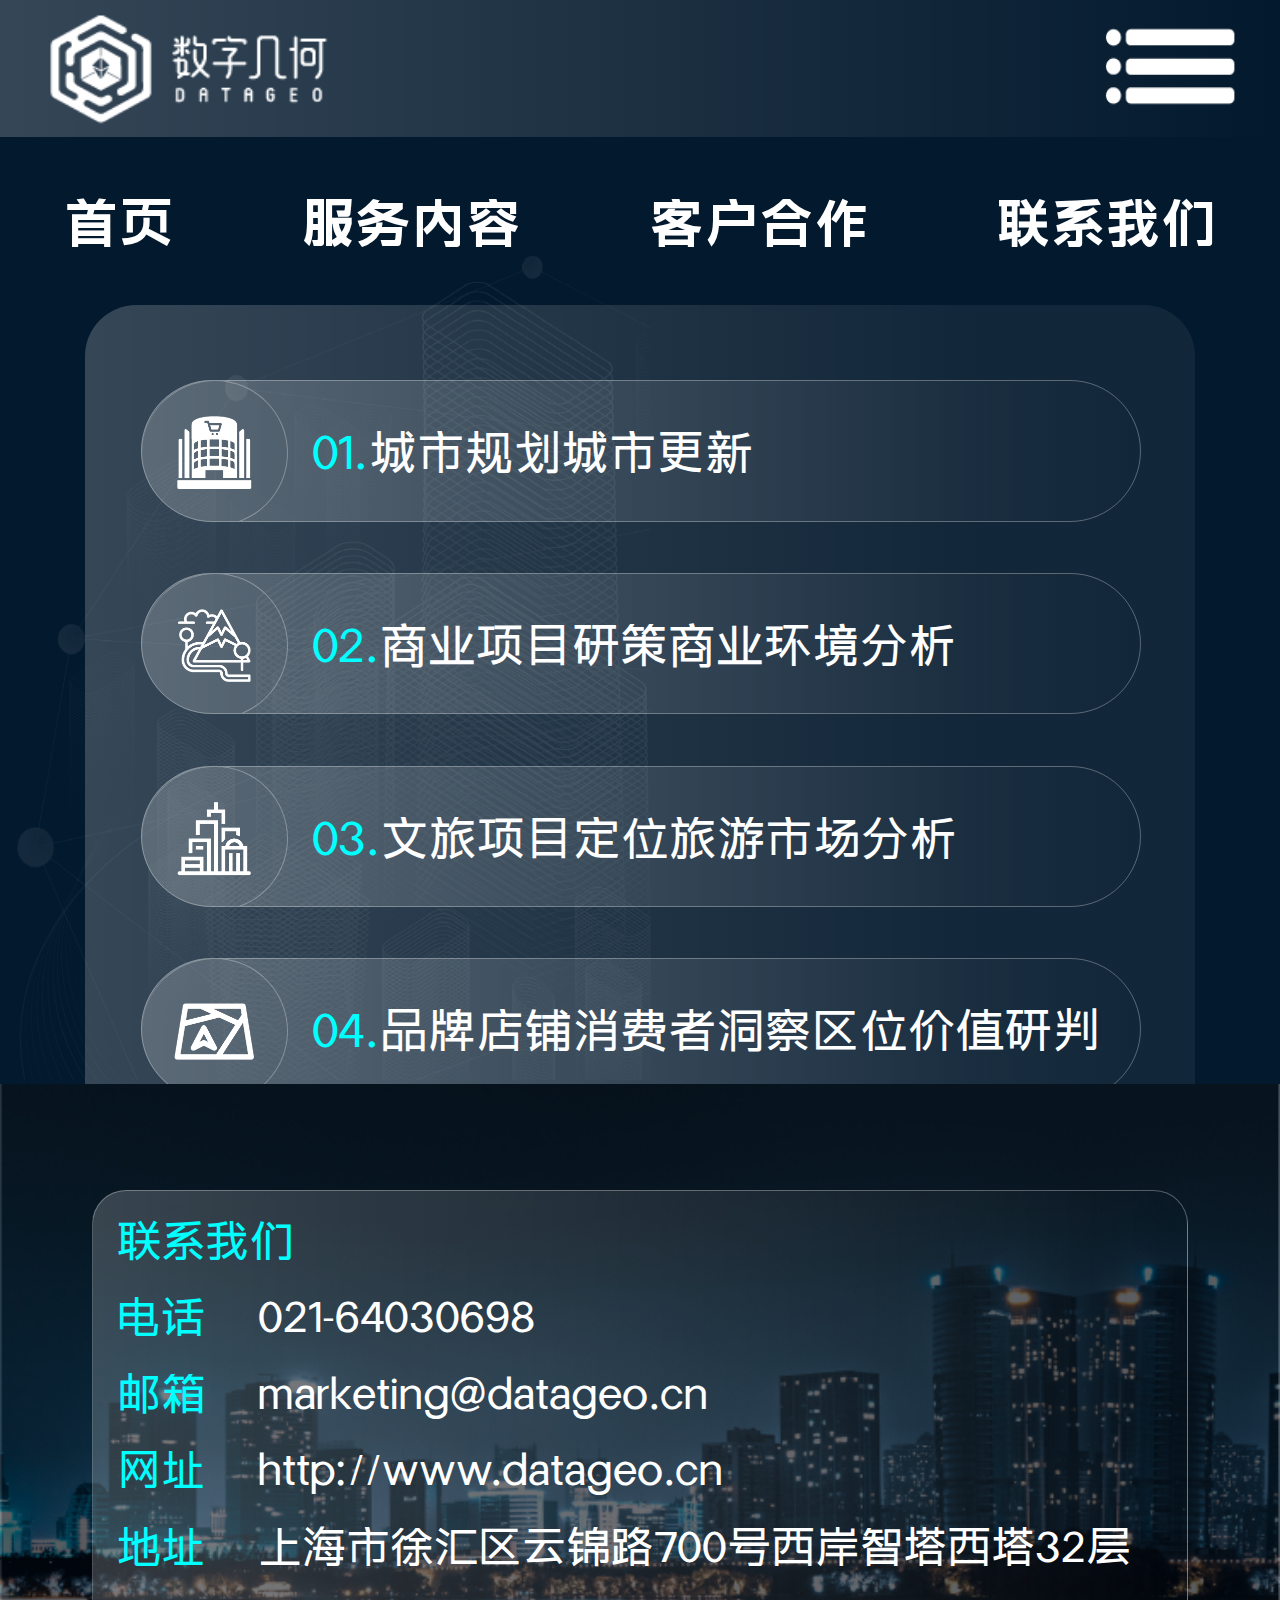
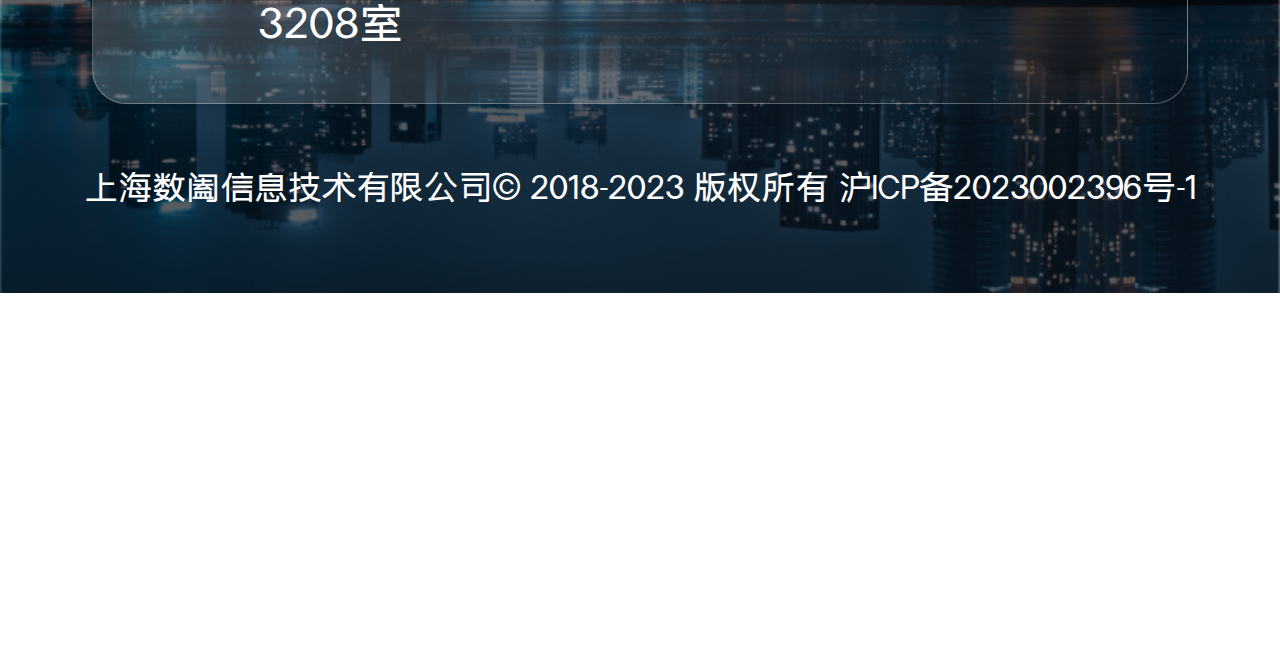
<file: tab.html>
<!DOCTYPE html>
<html lang="en">
<head>
    <meta charset="UTF-8">
    <meta http-equiv="X-UA-Compatible" content="IE=edge">
    <meta name="viewport" content="width=device-width, initial-scale=1.0">
    <title>菜单</title>
    <link rel="stylesheet" href="./css/pulic.css">
    <link rel="stylesheet" href="./css/index.css">
    <link rel="stylesheet" href="./css/tab.css">
</head>
<body>
    <div class="content">
        <!-- header  -->
        <div class="headnav" id="header"></div>

        <!-- body  -->
        <div class="tabbg">
            <div class="tabbgopcity">
                <div class="tabqiehuan">
                    <ul class="navul" style="display: flex;justify-content: space-around;">
                        <li class="tabli index"> <a href="./index.html">首页</a> </li>
                        <li class="tabli"> <a href="javascript:void(0);">服务内容</a> </li>
                        <li class="tabli"> <a href="./customer.html">客户合作</a> </li>
                        <li class="tabli"> <a href="./contact.html">联系我们</a> </li>
                    </ul>
                </div>

                <div class="tabcolor">
                    <ul style="display: block; padding-top: 5.8666vw;">
                        <li class="ptpli"><div class="ptpbgcolor"><div class="circle ptplione"></div> <a href="./service_city.html"><span class="dotblue">01.</span>城市规划城市更新</a></div></li>
                        <li class="ptpli"><div class="ptpbgcolor"><div class="circle ptplitwo"></div> <a href="./service_business.html"><span class="dotblue">02.</span>商业项目研策商业环境分析</a></div></li>
                        <li class="ptpli"><div class="ptpbgcolor"><div class="circle ptplithree"></div> <a href="./service_cultural.html"><span class="dotblue">03.</span>文旅项目定位旅游市场分析</a></div></li>
                        <li class="ptpli"><div class="ptpbgcolor"><div class="circle ptplifour"></div> <a href="./service_brand.html"><span class="dotblue">04.</span>品牌店铺消费者洞察区位价值研判</a></div></li>
                        <li class="ptpli"><div class="ptpbgcolor"><div class="circle ptplifive"></div> <a href="./service_big.html"><span class="dotblue">05.</span>线上大数据问卷调研</a></div></li>
                    </ul>
                </div>
            </div>
        </div>



        <!-- footer  -->
        <div class="footer" id="footer"></div>
    </div>
</body>
</html>
<script charset="UTF-8" src="./js/jquery-3.3.1.min.js"></script>
<script src="./js/common.js"></script>
</file>
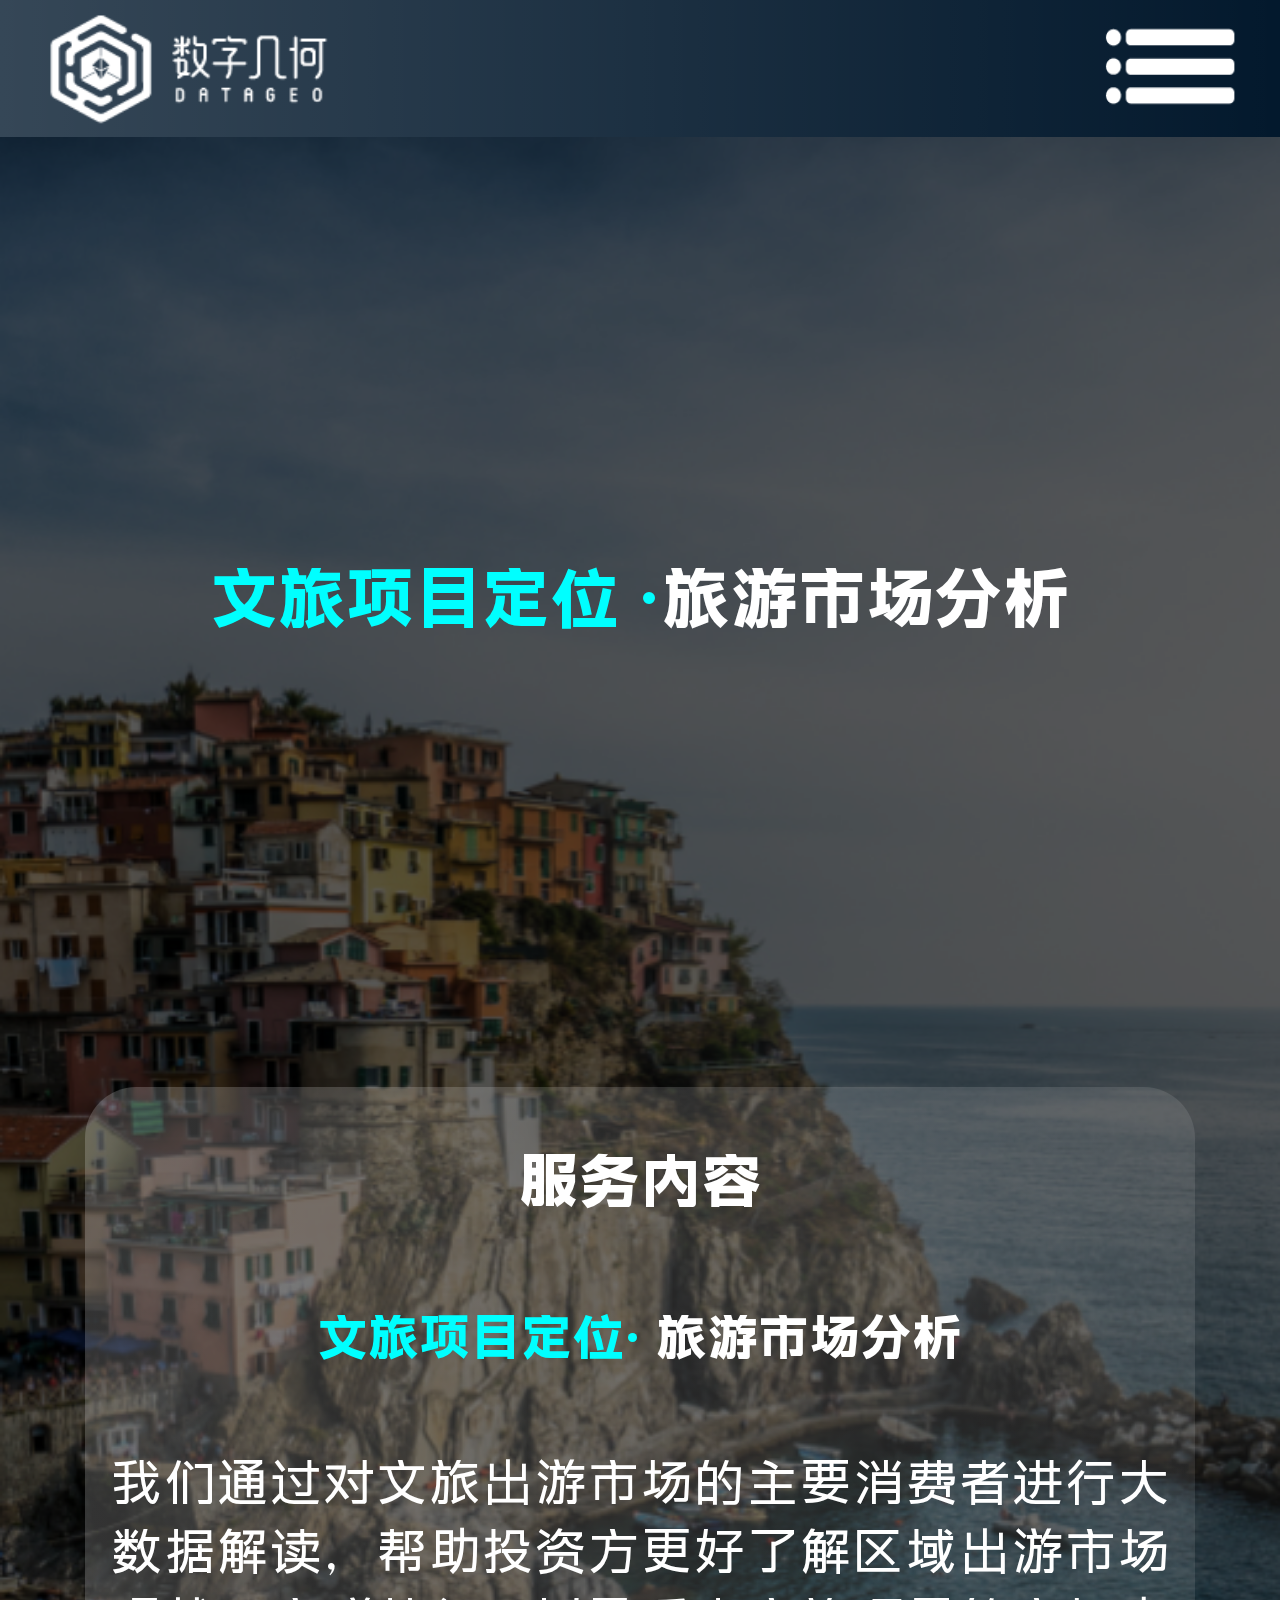
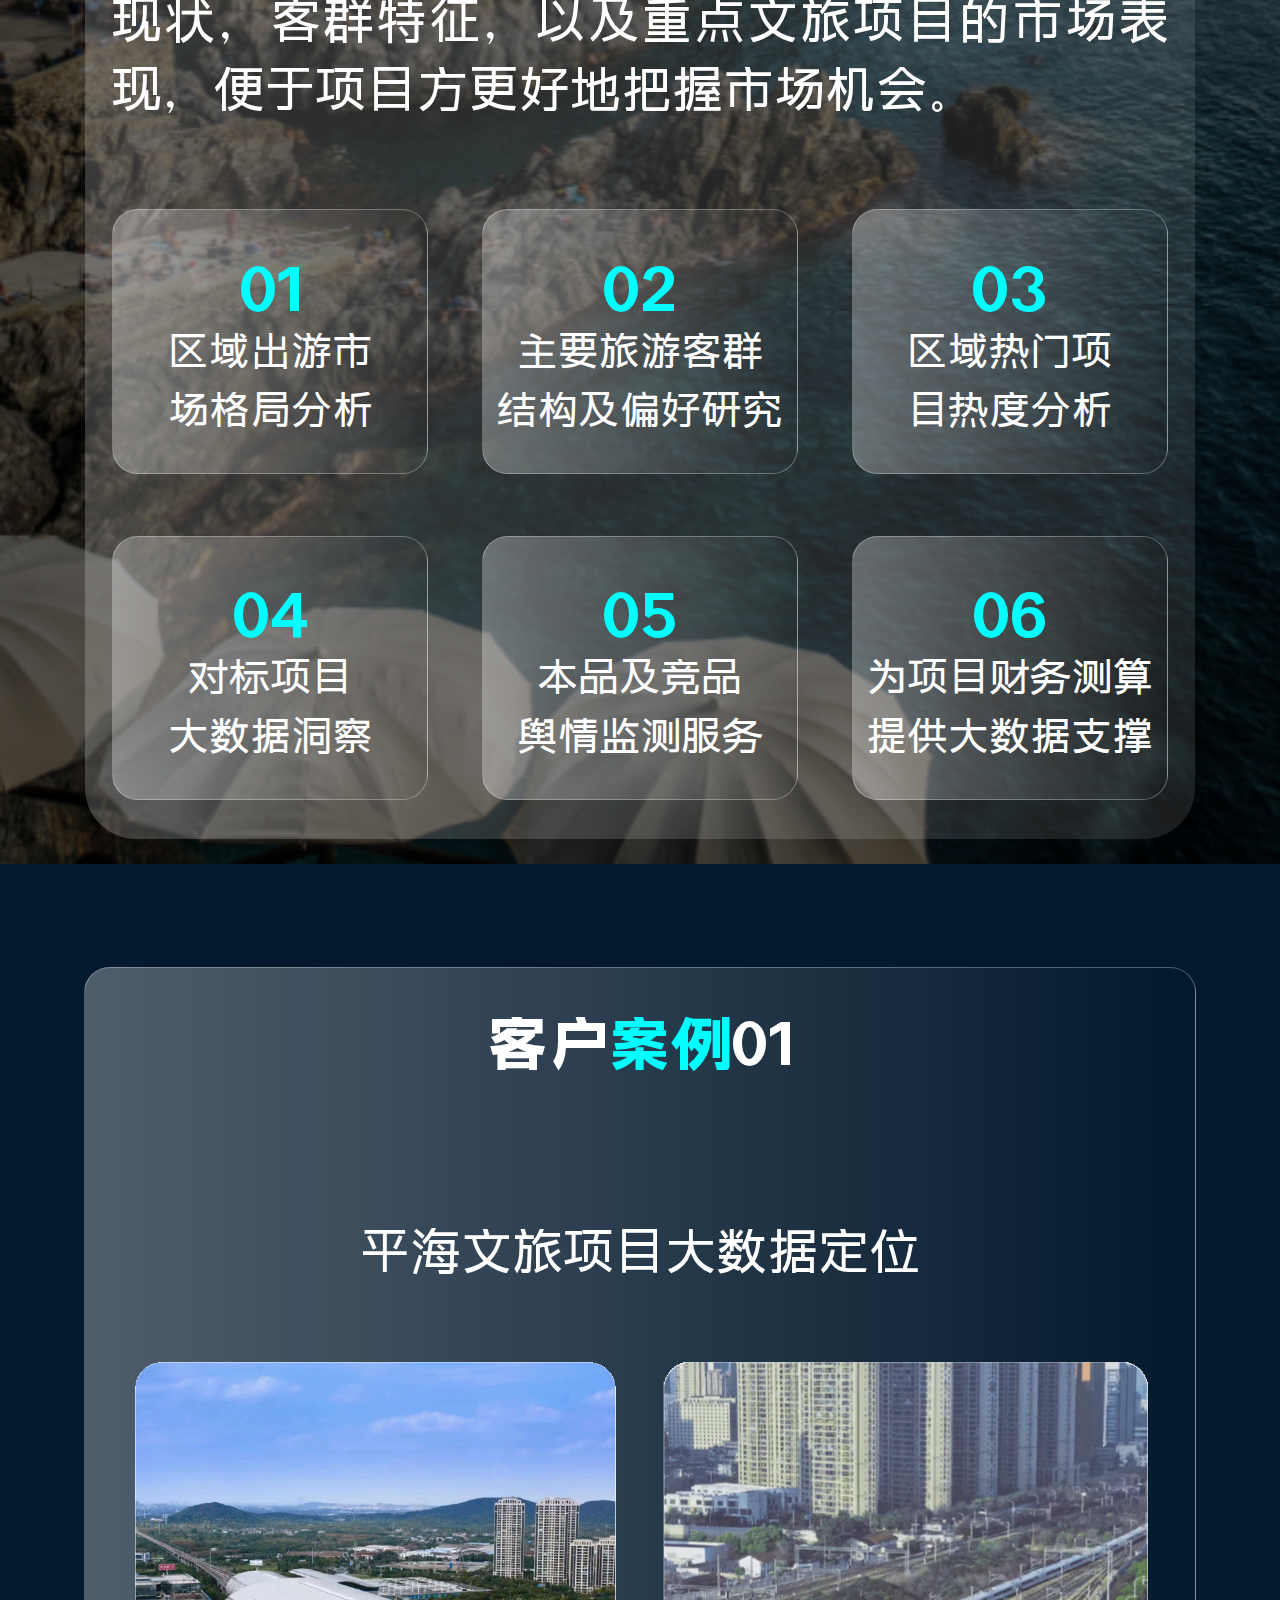
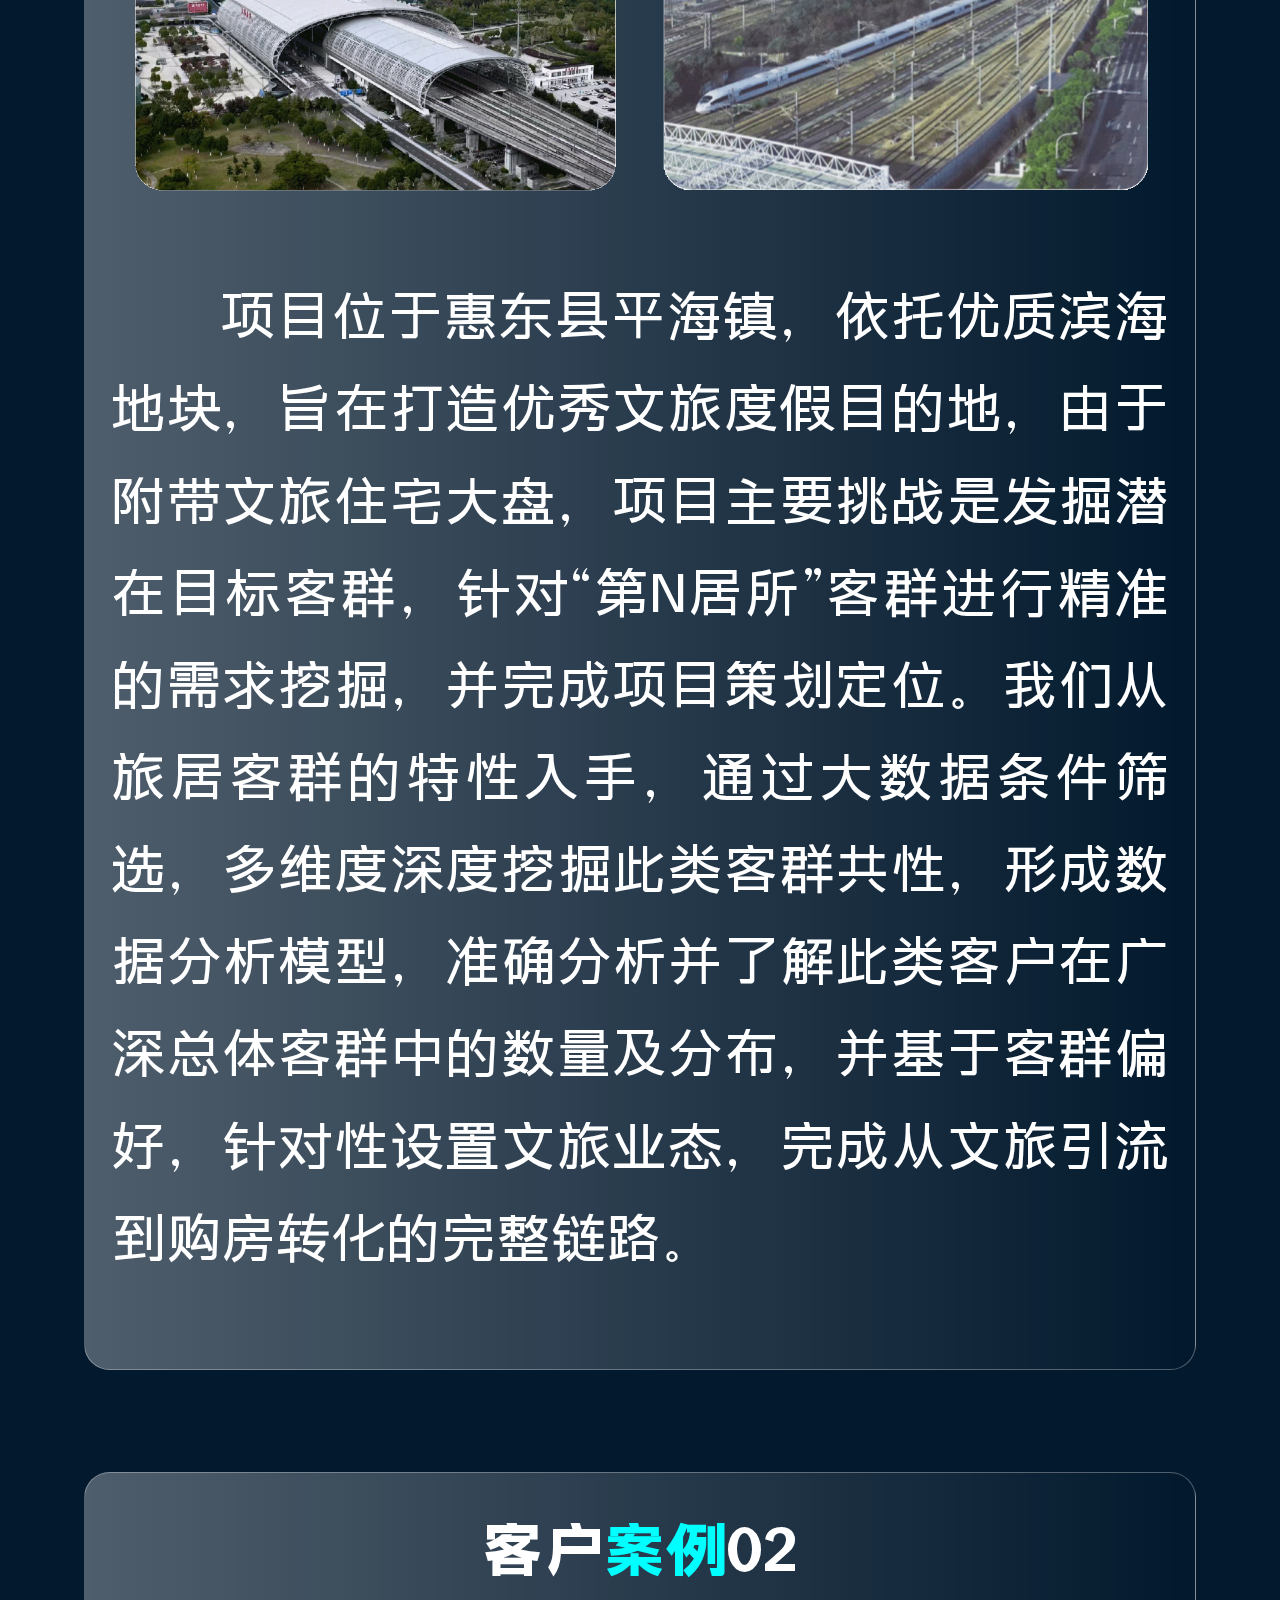
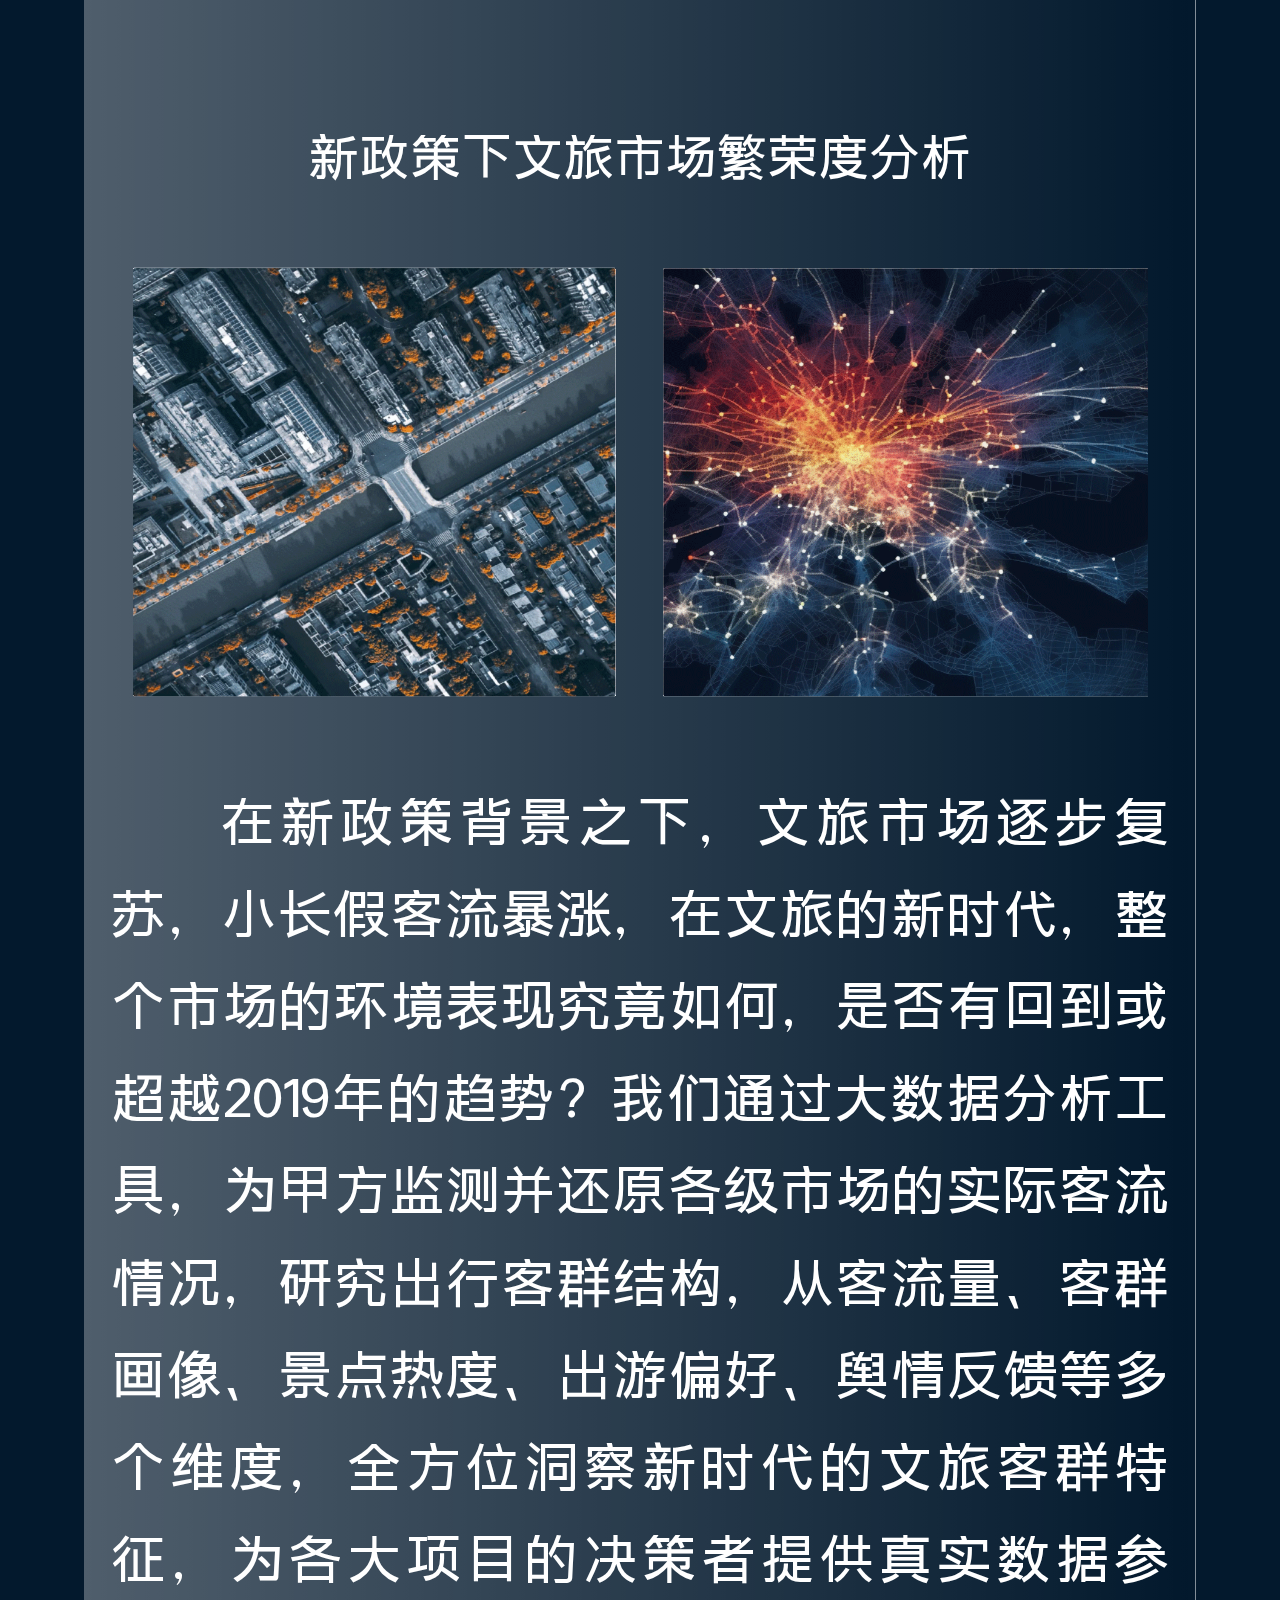
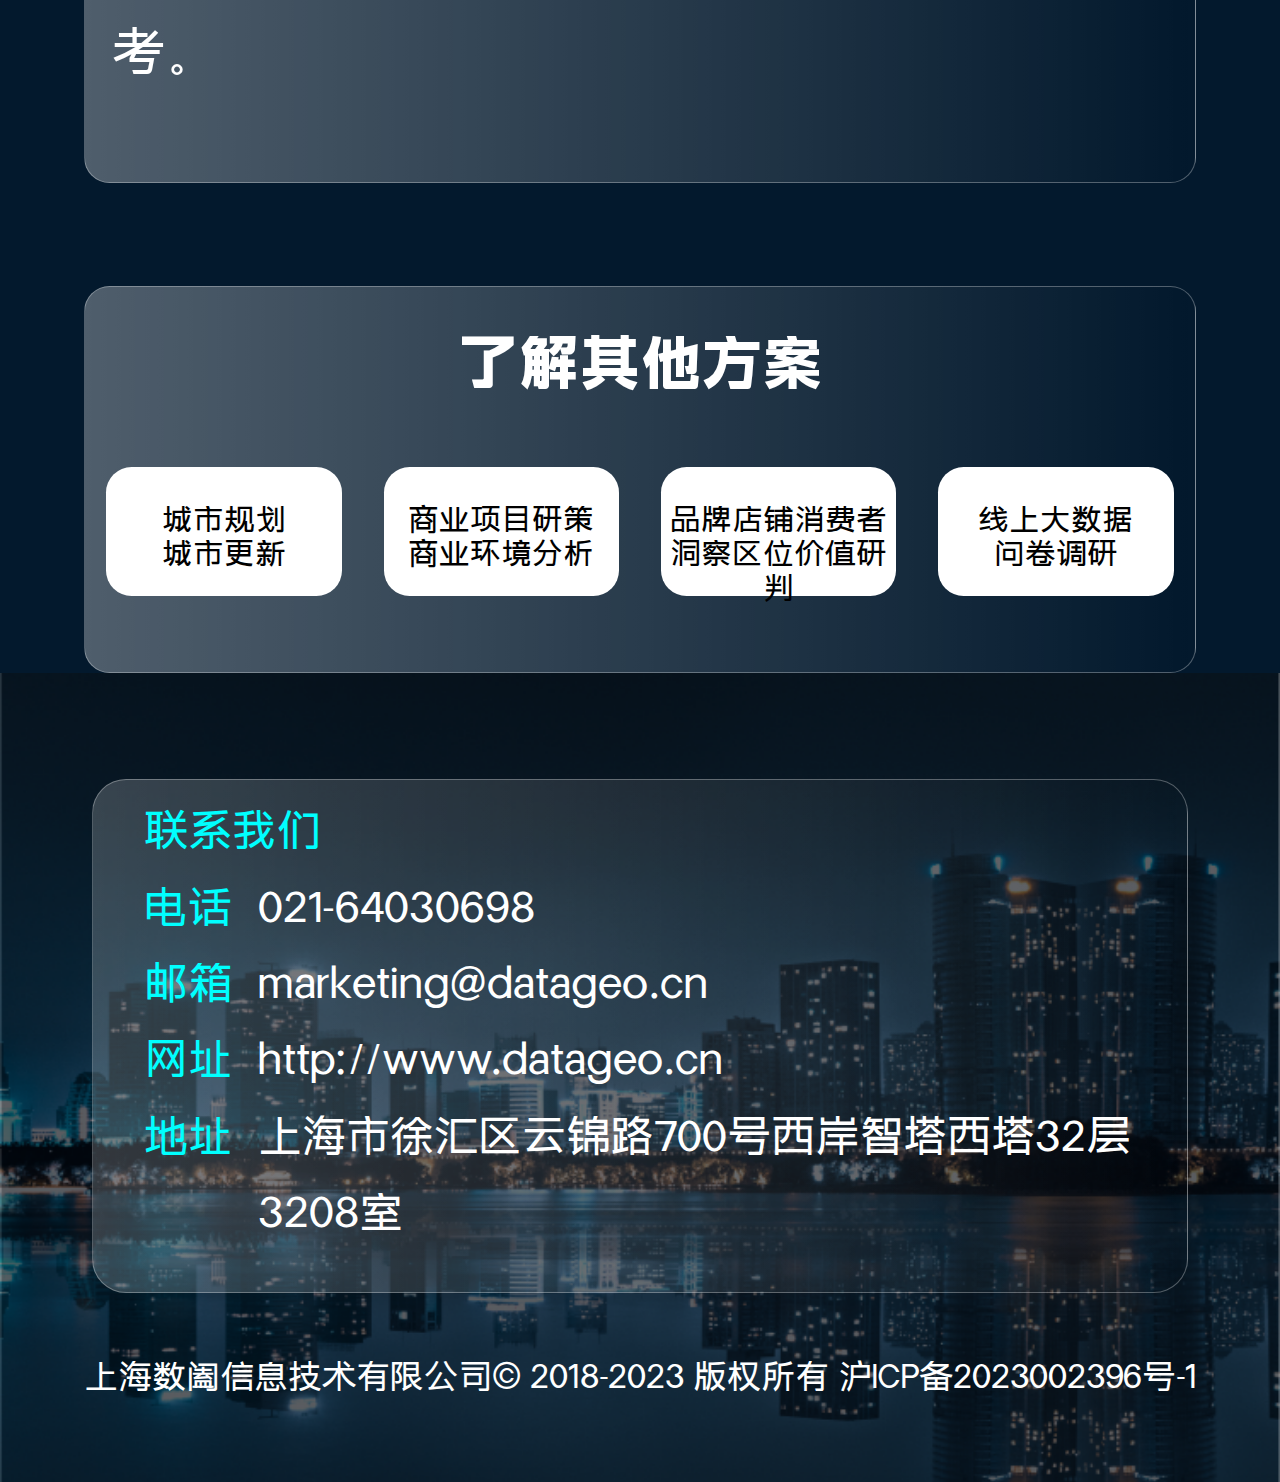
<file: travel.html>
<!DOCTYPE html>
<html lang="en">
<head>
    <meta charset="UTF-8">
    <meta http-equiv="X-UA-Compatible" content="IE=edge">
    <meta name="viewport" content="width=device-width, initial-scale=1.0">
    <title>文旅项目定位</title>
    <link rel="stylesheet" href="./css/pulic.css">
    <link rel="stylesheet" href="./css/city.css">
</head>
<body>
    <div class="content">
        <!-- header  -->
        <div class="headnav" id="header"></div>

        <!-- body  -->
        <div class="partone travelbg">
            <div class="smegma">
                <h1 class="citytitle"> <span class="bluecolor">文旅项目定位 ·</span> 旅游市场分析</h1> 
                <div class="trancolor">
                    <h1>服务内容</h1>
                    <h2> <span class="bluecolor">文旅项目定位·</span> 旅游市场分析</h2>
                    <span class="desc">我们通过对文旅出游市场的主要消费者进行大数据解读，帮助投资方更好了解区域出游市场现状，客群特征，以及重点文旅项目的市场表现，便于项目方更好地把握市场机会。</span>
                    <div style=" padding-bottom: 3vw;">
                        <ul style="display: flex; justify-content: space-around;">
                            <li class="circleli">
                                <p class="bluecolor circlep">01</p>
                                <span class="circlespan">区域出游市<br/>场格局分析</span>
                            </li>
                            <li class="circleli">
                                <p class="bluecolor circlep">02</p>
                                <span class="circlespan">主要旅游客群<br/>结构及偏好研究</span>
                            </li>
                            <li class="circleli">
                                <p class="bluecolor circlep">03</p>
                                <span class="circlespan">区域热门项<br/>目热度分析</span>
                            </li>
                        </ul>
                        <ul style="display: flex; justify-content: space-around;margin-top: 4.8vw;">
                            <li class="circleli">
                                <p class="bluecolor circlep">04</p>
                                <span class="circlespan">对标项目<br/>大数据洞察</span>
                            </li>
                            <li class="circleli">
                                <p class="bluecolor circlep">05</p>
                                <span class="circlespan">本品及竞品<br/>舆情监测服务</span>
                            </li>
                            <li class="circleli">
                                <p class="bluecolor circlep">06</p>
                                <span class="circlespan">为项目财务测算<br/>提供大数据支撑</span>
                            </li>
                        </ul>
                    </div>
                </div>
            </div>
        </div>

        <div class="parttwo">
            <div class="ptpart01">
                <h1>客户<span class="bluecolor">案例</span>01</h1>
                <span class="desc" style="text-align: center;">平海文旅项目大数据定位</span>
                <ul style="display: flex; justify-content: space-evenly;">
                    <li class="ptli"><img class="mlogo" src="./img/city/citylogo1.png" alt="" srcset=""></li>
                    <li class="ptli"><img class="mlogo" src="./img/city/citylogo2.png" alt="" srcset=""></li>
                </ul>
                <span class="desc ptspanone">项目位于惠东县平海镇，依托优质滨海地块，旨在打造优秀文旅度假目的地，由于附带文旅住宅大盘，项目主要挑战是发掘潜在目标客群，针对“第N居所”客群进行精准的需求挖掘，并完成项目策划定位。我们从旅居客群的特性入手，通过大数据条件筛选，多维度深度挖掘此类客群共性，形成数据分析模型，准确分析并了解此类客户在广深总体客群中的数量及分布，并基于客群偏好，针对性设置文旅业态，完成从文旅引流到购房转化的完整链路。
                </span>
            </div>
            <div class="ptpart02">
                <h1>客户<span class="bluecolor">案例</span>02</h1>
                <span class="desc" style="text-align: center;">新政策下文旅市场繁荣度分析</span>
                <ul style="display: flex; justify-content: space-evenly;">
                    <li class="ptli"><img class="mlogo" src="./img/city/citylogo3.png" alt="" srcset=""></li>
                    <li class="ptli"><img class="mlogo" src="./img/city/citylogo4.png" alt="" srcset=""></li>
                </ul>
                <span class="desc ptspanone">在新政策背景之下，文旅市场逐步复苏，小长假客流暴涨，在文旅的新时代，整个市场的环境表现究竟如何，是否有回到或超越2019年的趋势？我们通过大数据分析工具，为甲方监测并还原各级市场的实际客流情况，研究出行客群结构，从客流量、客群画像、景点热度、出游偏好、舆情反馈等多个维度，全方位洞察新时代的文旅客群特征，为各大项目的决策者提供真实数据参考。
                </span>
            </div>
            <div class="ptpart03">
                <h1>了解其他方案</h1>
                <ul style="display: flex;justify-content: space-around;">
                    <li class="pthreeli"> <span style="display: block;padding-top: 2.6vw;">城市规划<br/>城市更新</span> </li>
                    <li class="pthreeli"> <span style="display: block;padding-top: 2.6vw;">商业项目研策<br/>商业环境分析</span> </li>
                    <li class="pthreeli"> <span style="display: block;padding-top: 2.6vw;">品牌店铺消费者<br/>洞察区位价值研判</span> </li>
                    <li class="pthreeli"> <span style="display: block;padding-top: 2.6vw;">线上大数据<br/>问卷调研</span> </li>
                </ul>
            </div>
        </div>

        <!-- footer  -->
        <div class="footer" id="footer"></div>
    </div>
</body>
</html>
<script charset="UTF-8" src="./js/jquery-3.3.1.min.js"></script>
<script src="./js/common.js"></script>
</file>
<file: css/pulic.css>
@font-face {
    font-family: 'W1';
    src: url("../fonts/字体圈伟君黑-W1.ttf");
}

@font-face {
    font-family: 'W2';
    src: url("../fonts/字体圈伟君黑-W2.ttf");
}

@font-face {
    font-family: 'W3';
    src: url("../fonts/字体圈伟君黑-W3.ttf");
}

body,ul,p,h1,h2,h3,h4,h5 {
    margin: 0;
    padding: 0;
}

li {
    list-style: none;
}

a {
    text-decoration: none;
    color:#ffffff;
}

.content {
    width: 100%;
    height: auto;
    background: #03192D;
}

.headnav { 
    width: 100%;
    height: 10.666vw;
    position: sticky;
    top: 0;
    background: #03192D;
    z-index: 1;

}

.mheadnav_info{
    width: 100%;
    height: 10.666vw;
    background: linear-gradient(to left, rgba(255, 255, 255,0)0%,rgba(255, 255, 255, 0.2));
    display: flex;
    justify-content: space-between;
    align-items: center;
}

.mheadnav {
    width: 25.6vw;
    height: 11.2vw;
    margin-left: 2vw;
}

.mheadtab {
    width: 13.6667vw;
    height: 9.333vw;
    margin-right: 2vw;
}

.mlogo {
    width: 100%;
    height: 100%;
}

/* footer  */

.dotblue {
    color: #00FFFF;
    margin-left: 1.86667vw;
}

.bluecolor {
    color: #00FFFF;
}

.footer {
    background-image: url(../img/indexbg3.png);
    height: 63.2vw;
    width: 100%;
    background-repeat: no-repeat;
    background-size: cover;
    position: absolute;
}

.footercontent {
    display: flex;
}

.footertrans {
    width: 85.466vw;
    height: 40vw;
    background: linear-gradient(to left, rgba(255, 255, 255,0)0%,rgba(255, 255, 255, 0.2));
    border: 1px solid rgb(255,255,255,.3);
    border-radius: 2.666vw;
    color: #ffffff;
    font-family: w1;
    font-size: 3.46667vw;
    line-height: 5.965vw;
    margin: 8.26667vw auto 4.6667vw;
}

.footercontent-left {
    display: flex;
    flex-direction: column;
    width: 14.06667vw;
}

.ju {
    margin-left: 4vw;
}

.aqqz {
    background: url(../img/资源\ 3@2x.png) no-repeat;
    background-size: contain;
    background-position-y: 2vw;
}
</file>
<file: css/index.css>
/* 首页 */

.partone {
    height: 100vh;
    background-image: url(../img/indexbg2.png);
    background-size: 90% 68%;
    background-repeat: no-repeat;
    background-position-y: bottom;
    background-position-x: right;
}

@media screen and (min-width: 500px) {
    .partone {
        min-height: 181.333vw;
    }
}

.partonetitle {
    font-size: 5.3333vw;
    color: #00FFFF;
    font-family: w3;
    padding: 40.3333vw 0 4vw 8vw;
    line-height: 5.96533vw;
}

.partonedes {
    font-size: 4.2743vw;
    color: #ffffff;
    font-family: w1;
    padding-left: 8vw;
    line-height: 5.6vw;
}

.indexone {
    width: 47.2vw;
    border-radius: 8vw;
    margin: 2.667vw auto 8vw;
    background: linear-gradient(to left, rgba(255, 255, 255,0)0%,rgba(255, 255, 255, 0.2));
}

.ptspan {
    width: 100%;
    height: 12.2667vw;
    display: block;
    font-size: 5.3333vw;
    color: #00FFFF;
    font-family: w3;
    border: 1px solid rgb(255,255,255,.3);
    text-align: center;
    position: initial;
    line-height: 8.8vw;
    border-radius: 8vw;
}

.ptspan::after {
    content: '';
    display: block;
    width: 21.333vw;
    height: 1px;
    margin: auto;
    background-color: #ffffff;
    position: inherit;
    top: 10.4vw;
    left: 12.6667vw;
}

.ptp {
    font-family: w1;
    font-size: 4.26667vw;
    width: 83.74968vw;
    color: #ffffff;
    line-height: 7.2vw;
    padding: 0 8vw 9.6vw;
    text-indent: 8.37334vw;
    text-align: justify;
    white-space: normal;
}

.ptpbg {
    background-image: url(../img/indexbg1.png);
    background-size: 60%;
    background-repeat: no-repeat;
    background-position-x: right;
}

.ptpli {
    background: linear-gradient(to left, rgba(255, 255, 255,0)0%,rgba(255, 255, 255, 0.2));
    width: 78vw;
    border-radius: 8vw;
    margin: 0 auto 4vw;
}

.ptpbgcolor {
    width: 78vw;
    height: 10.9vw;
    border: 1px solid rgba(255, 255, 255, 0.3);
    border-radius: 8vw;
    font-family: w1;
    font-size: 3.7333vw;
    color: #ffffff;
    display: flex;
    line-height: 10.9vw;
    margin: 0 auto 4vw;
    overflow: hidden;
}

.circle {
    width: 11.4vw;
    height: 11.4vw;
    border-radius: 10.9vw 10.9vw 10.9vw 0;
    border-right: 1px solid rgba(255, 255, 255, 0.3);
    border-top: 1px solid rgba(255, 255, 255, 0.3);
    border-bottom: 1px solid rgba(255, 255, 255, 0.3);
    background-size: 70%;
    background-repeat: no-repeat;
    background-position: center;
    box-sizing: border-box;
    margin-top: -1px;
}

.ptplione {
    background-image: url(../img/icon1.png);
}

.ptplitwo {
    background-image: url(../img/icon2.png);
}

.ptplithree {
    background-image: url(../img/icon3.png);
}

.ptplifour {
    background-image: url(../img/icon4.png);
}

.ptplifive {
    background-image: url(../img/icon5.png);
}

.dotblue {
    color: #00FFFF;
    margin-left: 1.86667vw;
}
.ptspans {
    display: block;
    font-size: 3.2vw;
    width: 27.4667vw;
    height: 5.333vw;
    border-radius: 8vw;
    border: 1px solid #00FFFF;
    color: #ffffff;
    margin: 0 auto 8vw;
    text-align: center;
    line-height: 5.353vw;
    padding: 0.01333vw 2.9066vw;
}

.ptspansdiv {
    width: 19.4vw !important;
    height: 7.80683vw !important;
    background-color: #ffffff;
}

.ptplogoimg {
    width: 100%;
    height: 100%;
}
</file>
<file: css/city.css>
.partone {
    height: 100vh;
    width: 100%;
    background-size: cover;
    background-repeat: no-repeat;
}

@media screen and (min-width: 500px) {
    .partone {
        min-height: 181.86667vw;
    }
}

.smegma {
    width: 100%;
    height: 100%;
    background: rgb(0, 0, 0,.65);
    display: flex;
    flex-direction: column;
}

.citytitle {
    font-family: w3;
    font-size: 5.333vw;
    color: #ffffff;
    display: flex;
    flex: 1;
    justify-content: center;
    align-items: center;
    font-weight: 300;
}

.trancolor {
    width: 86.6667vw;
    height: auto;
    background: linear-gradient(to left, rgba(255, 255, 255,0.1)0%,rgba(255, 255, 255, 0.2));
    border-radius: 4vw;
    margin: auto;
    flex: 1;
    margin-bottom: 2vw;
}

h1 {
    font-family: w3;
    font-size: 4.8vw;
    color: #ffffff;
    padding: 3.8667vw 0 6.4vw;
    text-align: center;
    font-weight: 200;
}

h2 {
    font-family: w3;
    font-size: 4vw;
    color: #ffffff;
    text-align: center;
    font-weight: 300;
}

.desc {
    font-family: w1;
    font-size: 4vw;
    color: #ffffff;
    padding: 6vw 2vw 6.8vw;
    display: block;
    text-align: justify;
    word-break: normal;
}

.ptspanone {
    text-indent: 8.53333vw; 
    font-size:4.26667vw; 
    line-height: 7.2vw;
}

.circleli {
    width: 24.5333vw;
    height: 20.533vw;
    background: linear-gradient(to left, rgba(255, 255, 255,0)0%,rgba(255, 255, 255, 0.3));
    border: 1px solid rgba(255, 255, 255,.3);
    border-radius: 2vw;
    text-align: center;
    line-height: 3.84vw;
}

.circlep {
    font-family: W3;
    margin: 4vw auto 1.12vw;
    font-size: 4.95733vw;
    font-weight: 300;
}

.circlespan {
    font-family: w1;
    font-size: 3.2vw;
    color: #ffffff;
}

.ptpart01,.ptpart02,.ptpart03 {
    width: 86.6667vw;
    background: linear-gradient(to left, rgba(255, 255, 255,0)0%,rgba(255, 255, 255, 0.3));
    border: 1px solid rgba(255, 255, 255,.3);
    border-radius: 2vw;
    line-height: 3.84vw;
    margin: 8vw auto 0;
    height: auto;
}

.ptpart03 {
    height: 30.1333vw;
}

.customerdz {
    padding-top: 6vw;
}

.ptli {
    width: 37.8666vw;
    height: 33.6vw;
    border-radius: 2vw;
}

.ptlileft {
    background: linear-gradient(to right, rgba(0, 255, 255,1)0%,rgba(0, 255, 255, 0));
}

.ptliright {
    background: linear-gradient(to left, rgba(0, 255, 255,1)0%,rgba(0, 255, 255, 0));
}

.mlogoleft {
    padding: 0.5vw 0 0 0.8vw;
    width: 98%;
    height: 97%;
    border-radius: 2vw;
}

.mlogoright {
    padding: 0.5vw 0.4vw 0 0;
    width: 98%;
    height: 97%;
    border-radius: 2vw;
}

.pthreeli {
    -webkit-text-size-adjust: none;
    font-family: w1;
    font-size: 2.4vw;
    width: 18.3733vw;
    height: 10.0498vw;
    text-align: center;
    background-color: #ffffff;
    border-radius: 2vw;
    line-height: 2.7vw;
}

.pthreelia span {
    padding-top: 2vw;
    display: block;
    color: #000000;
}

.aibg {
    background-image: url(../img/0816线上大数据/线上大数据1.jpg);
}

.brandbg {
    background-image: url(../img/0816品牌项目/品牌项目.jpg);
}

.businessbg {
    background-image: url(../img/0816商业项目/商业项目.jpg);
}

.citybg {
    background-image: url(../img/city/citybg.jpg);
}

.custombg {
    background-image: url(../img/0816合作客户/合作客户2.jpg);
}

.customh1 {
    background-image: url(../img/0816合作客户/资源\ 1@2x.png);
    background-size: cover;
    background-position-y: 6vw;
    background-repeat: no-repeat;
}

.travelbg {
    background-image: url(../img/0816文旅项目/文旅1.jpg);
}

/* .citybanner,.buiniessbanner,.brandbanner,.aibanner,.travelbanner { 
    background-size: cover;
    background-repeat: no-repeat;
} */

.citywhite {
    display: block;
    background-color: #ffffff;
    height: 10.0498vw;
    width: 18.3733vw;
    border-radius: 2vw;
    opacity: 0.6;
}

.pthreelia {
    position: relative;
    top: -9.6vw;
}

/* .citybanner{
    background-image: url(../img/citybanner.png);
}

.buiniessbanner {
    background-image: url(../img/buniessbanner.jpg);
}

.brandbanner {
    background-image: url(../img/brandbanner.jpg);
}

.aibanner {
    background-image: url(../img/aibanner.png);
}

.travelbanner {
    background-image: url(../img/travelbanner.png);
} */
</file>
<file: css/contact.css>
.contactbg {
    background-image: url(../img/0816联系我们/联系我们1.png);
    height: 70.7534vw;
    width: 100%;
    background-size: cover;
    background-repeat: no-repeat;
}

.smegma {
    width: 100%;
    height: 100%;
    background: rgb(0, 0, 0,.65);
}

.citytitle {
    font-family: w3;
    font-size: 5.333vw;
    color: #ffffff;
    padding: 26.8vw 0 36.1333vw;
}

h1 {
    font-family: w3;
    font-size: 4.8vw;
    color: #ffffff;
    padding: 3.8667vw 0 6.4vw;
    text-align: center;
}

.contacttrancolor {
    width: 86.6667vw;
    height: 106.6vw;
    background: linear-gradient(to left, rgba(255, 255, 255,0)0%,rgba(255, 255, 255, 0.2));
    border: 1px solid rgba(255, 255, 255,.3);
    border-radius: 4vw;
}

.parttwo {
    margin: 2vw auto 8vw;
}

.map {
    background-image: url(../img/0816联系我们/联系我们地图3.png);
    background-size: cover;
    background-repeat: no-repeat;
}

.partthree {
    margin: auto;
}

.aqqz {
    background: url(../img/资源\ 3@2x.png) no-repeat;
    background-size: contain;
    background-position-y: 2vw;
}

.jfr {
    line-height: 7.4209vw;
    margin: 6vw 9.71467vw 0 11.53vw;
}

input {
    display: block;
    background: transparent;
    border: none;
    flex: 1;
    width: 10vw;
    height:  7vw;
    line-height:  7vw;
    display: flex;
    vertical-align: top;
    margin: 0;
    padding: 0 0 0 1vw;
}

.jfrb,.yzml,.bt,#code_img {
    background: linear-gradient(to left, rgba(255, 255, 255,0)0%,rgba(255, 255, 255, 0.2));
    border: 1px solid rgba(255, 255, 255,.3);
    border-radius: 1vw;
}

.jfrb {
    display: flex;
    width: 63.921467vw;
    height: 7.4133vw;
}

.jfrb span,.yzml span,.bt,input,textarea {
    font-size: 4vw;
    font-family: W1;
    color: #ffffff;
}

.jfrb span,.yzml span {
    padding-left:3.616vw;
}

.yzml span {
    padding: 0;
}

.form_content {
    height: 18.6666vw;
    display: flex;
    align-items: flex-start;
}

#form_content {
    height: 17vw;
    border: none;
    background: transparent;
    flex: 1;
}

.clear {
    height: 3.2vw;
}

.bt {
    width: 11.95584vw;
    padding: 0;
    text-align: center;
}

.topAlign {
    width: 14vw;
    flex: 1;
}

.yzml {
    height: 7.4209vw;
    vertical-align: top;
    font-size: 16px;
    width: 34.1333vw;
    display: flex;
}

#code_img {
      width: 15.8625vw;
      height: 7.3vw; 
      cursor: pointer;
      vertical-align: top;
      margin: 0 1vw;
}
</file>
<file: css/tab.css>
.tabbg,.tabbg::before {
    height: 100vh;
    background-size: contain;
    background-repeat: no-repeat;
    background-position-y: bottom;
}

.tabqiehuan {
    margin: 3.7333vw auto;
}

.tabbg::before {
    position: absolute;
    content: "";
    bottom: -14.1333vw;
    left: 0;
    width: 100%;
    height: 100vh;
    background-image: url(../img/indexbg2.png);
    opacity: .2;
}

.tabli {
    font-size: 4.266667vw;
    font-family: w2;
    color: #ffffff;
}

.tabcolor {
    width: 86.6667vw;
    height: 153.13864vw;
    background: linear-gradient(to left, rgba(255, 255, 255,0.06)20%,rgba(255, 255, 255, 0.2));
    border-radius: 4vw;
    margin: auto;
}

.tabbgopcity {
    position: relative;
}
</file>
